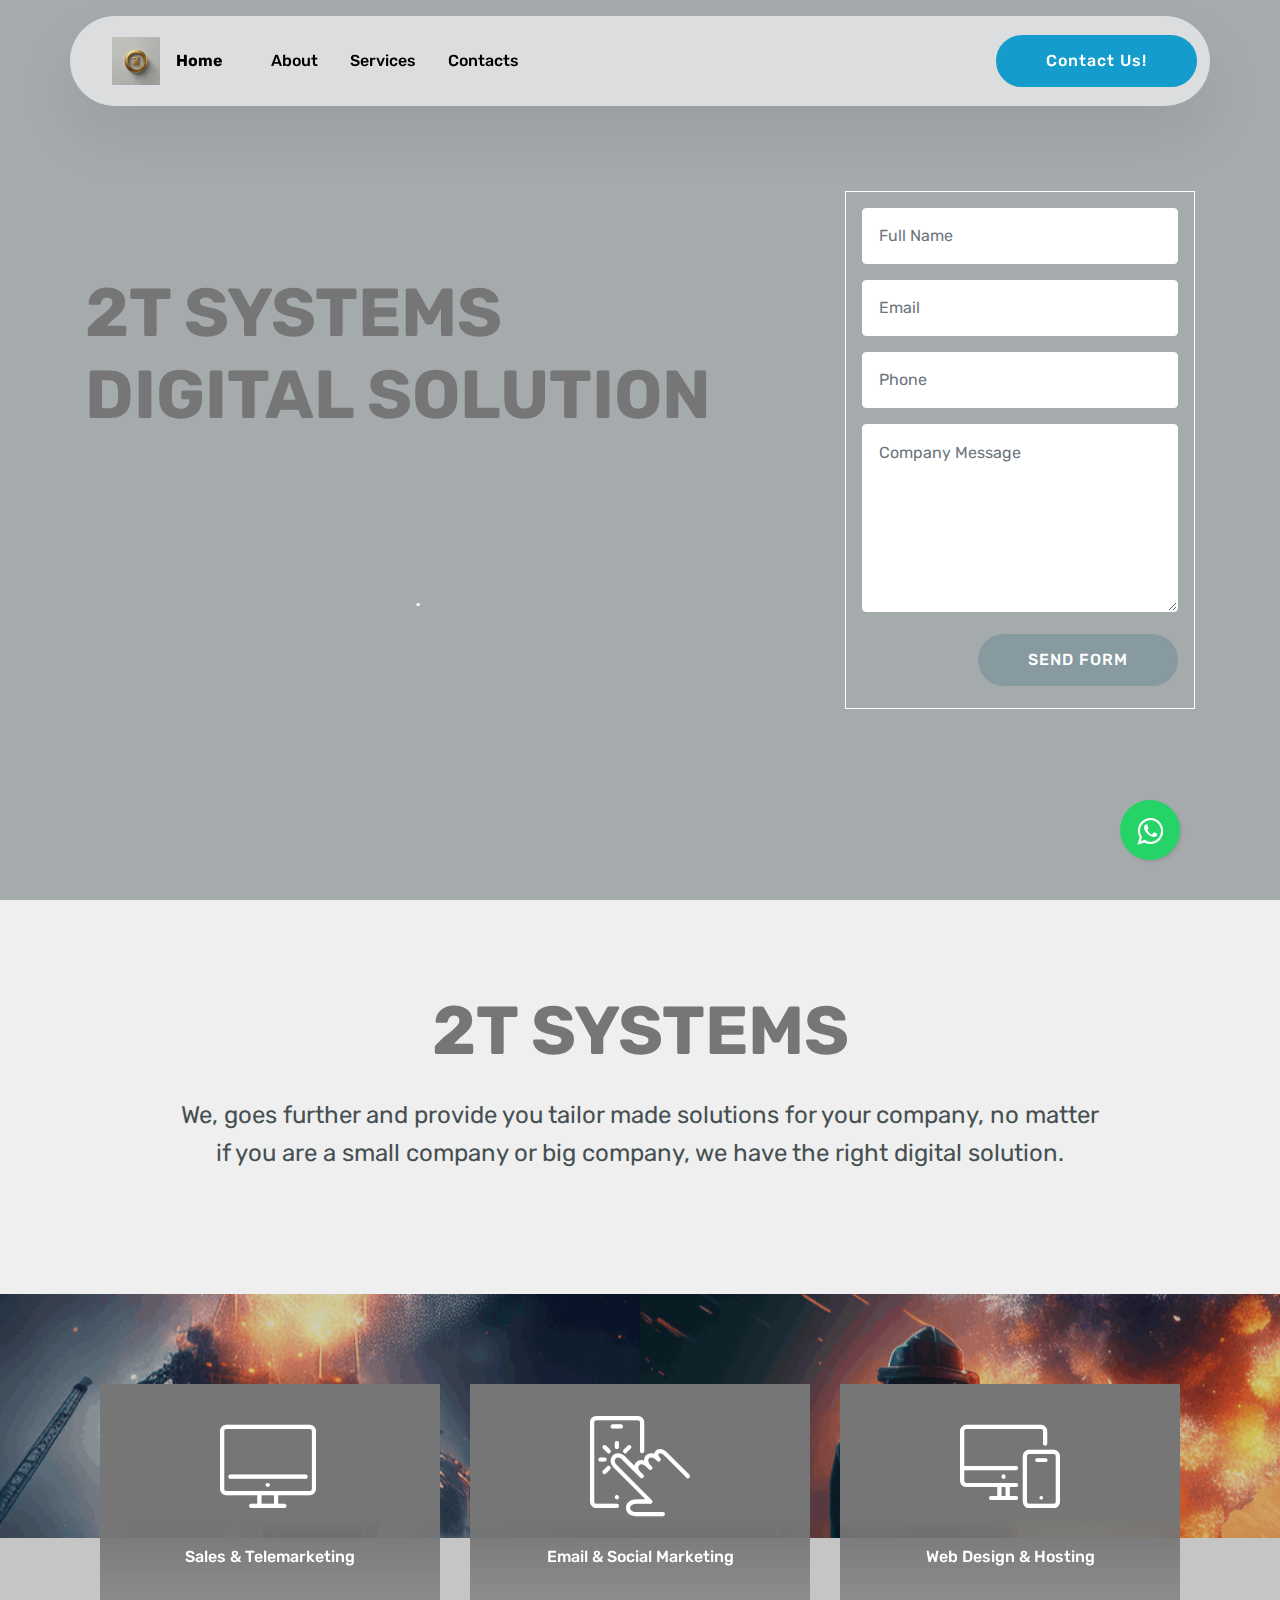
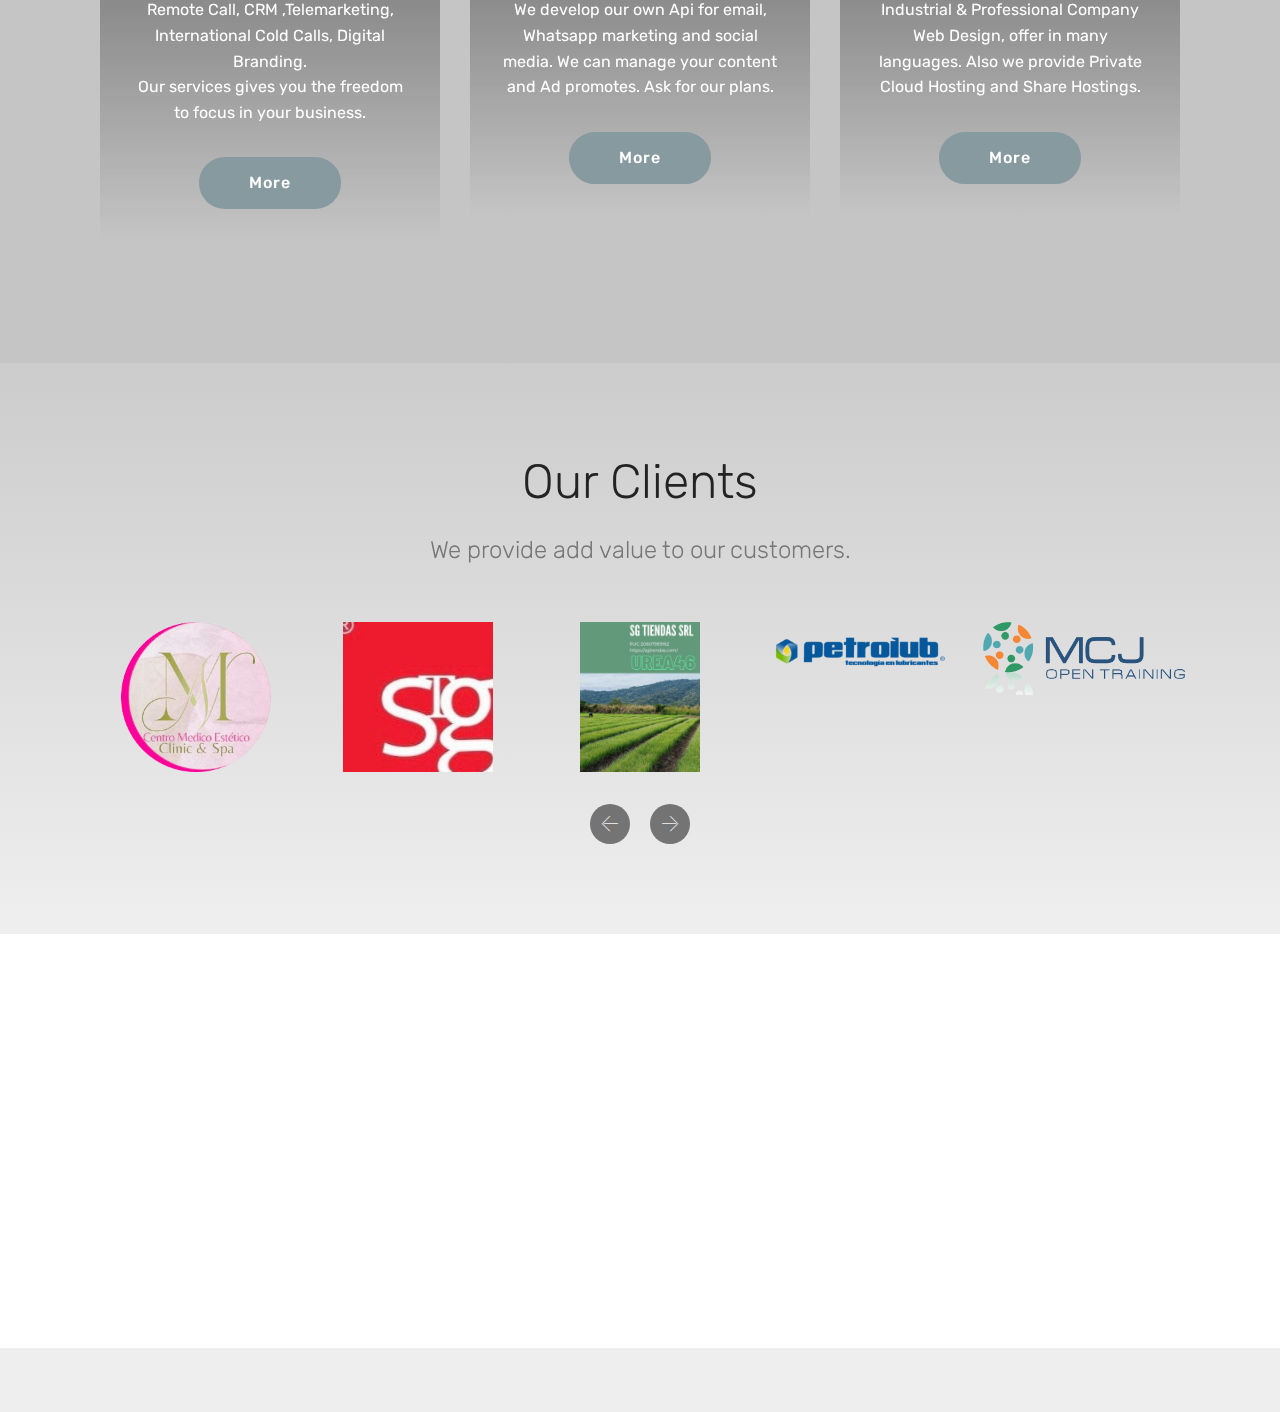
<file: index.html>
<!DOCTYPE html>
<html  >
<head>
  <!-- Site made with Mobirise Website Builder v5.9.18, https://mobirise.com -->
  <meta charset="UTF-8">
  <meta http-equiv="X-UA-Compatible" content="IE=edge">
  <meta name="generator" content="Mobirise v5.9.18, mobirise.com">
  <meta name="viewport" content="width=device-width, initial-scale=1, minimum-scale=1">
  <link rel="shortcut icon" href="assets/images/image-2024-07-16-at-3.12.46-pm-96x96.png" type="image/x-icon">
  <meta name="description" content="">
  
  
  <title>Home</title>
  <link rel="stylesheet" href="assets/web/assets/mobirise-icons2/mobirise2.css">
  <link rel="stylesheet" href="assets/web/assets/mobirise-icons/mobirise-icons.css">
  <link rel="stylesheet" href="assets/bootstrap/css/bootstrap.min.css">
  <link rel="stylesheet" href="assets/bootstrap/css/bootstrap-grid.min.css">
  <link rel="stylesheet" href="assets/bootstrap/css/bootstrap-reboot.min.css">
  <link rel="stylesheet" href="assets/tether/tether.min.css">
  <link rel="stylesheet" href="assets/dropdown/css/style.css">
  <link rel="stylesheet" href="assets/socicon/css/styles.css">
  <link rel="stylesheet" href="assets/theme/css/style.css">
  <link rel="preload" href="https://fonts.googleapis.com/css?family=Rubik:300,400,500,600,700,800,900,300i,400i,500i,600i,700i,800i,900i&display=swap" as="style" onload="this.onload=null;this.rel='stylesheet'">
  <noscript><link rel="stylesheet" href="https://fonts.googleapis.com/css?family=Rubik:300,400,500,600,700,800,900,300i,400i,500i,600i,700i,800i,900i&display=swap"></noscript>
  <link rel="preload" as="style" href="assets/mobirise/css/mbr-additional.css?v=h3mw2l"><link rel="stylesheet" href="assets/mobirise/css/mbr-additional.css?v=h3mw2l" type="text/css">

  
  
  
</head>
<body>
  
  <section class="menu menu1 cid-uiJXBmNiQV" once="menu" id="menu01-z">
	

	<nav class="navbar navbar-dropdown navbar-fixed-top navbar-expand-lg">
		<div class="container">
			<div class="navbar-brand">
				<span class="navbar-logo">
					<a href="index.html">
						<img src="assets/images/image-2024-07-16-at-3.12.46-pm-96x96.png" alt="" style="height: 3rem;">
					</a>
				</span>
				<span class="navbar-caption-wrap"><a class="navbar-caption text-black text-primary display-4" href="index.html">Home</a></span>
			</div>
			<button class="navbar-toggler" type="button" data-toggle="collapse" data-bs-toggle="collapse" data-target="#navbarSupportedContent" data-bs-target="#navbarSupportedContent" aria-controls="navbarNavAltMarkup" aria-expanded="false" aria-label="Toggle navigation">
				<div class="hamburger">
					<span></span>
					<span></span>
					<span></span>
					<span></span>
				</div>
			</button>
			<div class="collapse navbar-collapse" id="navbarSupportedContent">
				<ul class="navbar-nav nav-dropdown" data-app-modern-menu="true"><li class="nav-item">
						<a class="nav-link link text-black text-primary display-4" href="page2.html">About</a>
					</li>
					<li class="nav-item">
						<a class="nav-link link text-black text-primary display-4" href="page1.html" aria-expanded="false">Services</a>
					</li>
					<li class="nav-item">
						<a class="nav-link link text-black text-primary display-4" href="page9.html">Contacts</a>
					</li></ul>
				
				<div class="navbar-buttons mbr-section-btn"><a class="btn btn-primary display-4" href="tel:+584129272908"> Contact Us!</a></div>
			</div>
		</div>
	</nav>
</section>

<section class="header15 cid-tsh5hjwvUt mbr-fullscreen" data-bg-video="https://youtu.be/JQN3FV2l4Oc" id="header15-o">

    

    <div class="mbr-overlay" style="opacity: 0.5; background-color: rgb(91, 104, 107);"></div>

    <div class="container align-right">
        <div class="row">
            <div class="mbr-white col-lg-8 col-md-7 content-container">
                <h1 class="mbr-section-title mbr-bold pb-3 mbr-fonts-style display-1"><br>2T SYSTEMS<br>DIGITAL SOLUTION<br><br></h1>
                <p class="mbr-text pb-3 mbr-fonts-style display-5"><br>.
                </p>
            </div>
            <div class="col-lg-4 col-md-5">
                <div class="form-container">
                    <div class="media-container-column" data-form-type="formoid">
                        <!---Formbuilder Form--->
                        <form action="https://mobirise.eu/" method="POST" class="mbr-form form-with-styler" data-form-title="Mobirise Form"><input type="hidden" name="email" data-form-email="true" value="Urkl/OF4QPT9SdotfPOieX2YOvJDImmkvXtt7e0fkuKLssa5YRwmwQjOqhSo9Q7DAl/5RJ965pfgE5o3XfddnJHBCNGcYVTSYIkS06HO8dd/AYxUAc9yPOoR37F683Hk">
                            <div class="row">
                                <div hidden="hidden" data-form-alert="" class="alert alert-success col-12">Thanks , We are in contact with you soon!
Gracias, pronto nos contactaremos con ud.!</div>
                                <div hidden="hidden" data-form-alert-danger="" class="alert alert-danger col-12">
                                </div>
                            </div>
                            <div class="dragArea row">
                                <div class="col-md-12 form-group " data-for="name">
                                    <input type="text" name="name" placeholder="Full Name " data-form-field="Name" required="required" class="form-control px-3 display-7" id="name-header15-o">
                                </div>
                                <div class="col-md-12 form-group " data-for="email">
                                    <input type="email" name="email" placeholder="Email" data-form-field="Email" required="required" class="form-control px-3 display-7" id="email-header15-o">
                                </div>
                                <div data-for="phone" class="col-md-12 form-group ">
                                    <input type="tel" name="phone" placeholder="Phone " data-form-field="Phone" class="form-control px-3 display-7" id="phone-header15-o">
                                </div>
                                <div data-for="message" class="col-md-12 form-group ">
                                    <textarea name="message" placeholder="Company Message " data-form-field="Message" class="form-control px-3 display-7" id="message-header15-o"></textarea>
                                </div>
                                <div class="col-md-12 input-group-btn"><button type="submit" class="btn btn-form btn-warning display-4">SEND FORM</button></div>
                            </div>
                        </form><!---Formbuilder Form--->
                    </div>
                </div>
            </div>
        </div>
    </div>
    
</section>

<section class="header1 cid-uiJB9B8n8O" id="header16-v">

    

    

    <div class="container">
        <div class="row justify-content-md-center">
            <div class="col-md-10 align-center">
                <h1 class="mbr-section-title mbr-bold pb-3 mbr-fonts-style display-1">2T SYSTEMS</h1>
                
                <p class="mbr-text pb-3 mbr-fonts-style display-5">We, goes further and provide you tailor made solutions for your company, no  matter if you are a small company or big company, we have the right digital solution.
                </p>
                
            </div>
        </div>
    </div>

</section>

<section class="features8 cid-tsh7UU8VJB mbr-parallax-background" id="features8-q">

    

    <div class="mbr-overlay" style="opacity: 0.2; background-color: rgb(35, 35, 35);">
    </div>

    <div class="container">
        <div class="media-container-row">

            <div class="card col-12 col-md-6 col-lg-4">
                <div class="card-img">
                    <span class="mbri-desktop mbr-iconfont"></span>
                </div>
                <div class="card-box align-center">
                    <h4 class="card-title mbr-fonts-style display-7">Sales &amp; Telemarketing</h4>
                    <p class="mbr-text mbr-fonts-style display-7">Remote Call, CRM ,Telemarketing, International Cold Calls, Digital Branding.<br>Our services gives you the freedom to focus in your business.
                    </p>
                    <div class="mbr-section-btn text-center"><a href="page1.html" class="btn btn-warning display-4">
                            More
                        </a></div>
                </div>
            </div>

            <div class="card col-12 col-md-6 col-lg-4">
                <div class="card-img">
                    <span class="mbri-touch mbr-iconfont"></span>
                </div>
                <div class="card-box align-center">
                    <h4 class="card-title mbr-fonts-style display-7">Email &amp; Social Marketing</h4>
                    <p class="mbr-text mbr-fonts-style display-7">We develop our own Api for email, Whatsapp marketing and social media. We can manage your content and Ad promotes. Ask for our plans.
                    </p>
                    <div class="mbr-section-btn text-center"><a href="page1.html" class="btn btn-warning display-4">
                            More
                        </a></div>
                </div>
            </div>

            <div class="card col-12 col-md-6 col-lg-4">
                <div class="card-img">
                    <span class="mbri-responsive mbr-iconfont"></span>
                </div>
                <div class="card-box align-center">
                    <h4 class="card-title mbr-fonts-style display-7">
                        Web Design &amp; Hosting</h4>
                    <p class="mbr-text mbr-fonts-style display-7">Industrial &amp; Professional Company Web Design, offer in many languages. Also we provide Private Cloud Hosting and Share Hostings.
                    </p>
                    <div class="mbr-section-btn text-center"><a href="page1.html" class="btn btn-warning display-4">
                            More
                        </a></div>
                </div>
            </div>

            
        </div>
    </div>
</section>

<section class="clients cid-tshjmZjvU6" data-interval="false" id="clients-r">
      

    
        <div class="container mb-5">
            <div class="media-container-row">
                <div class="col-12 align-center">
                    <h2 class="mbr-section-title pb-3 mbr-fonts-style display-2">
                        Our Clients
                    </h2>
                    <h3 class="mbr-section-subtitle mbr-light mbr-fonts-style display-5">We provide add value to our customers.</h3>
                </div>
            </div>
        </div>

    <div class="container">
        <div class="carousel slide" role="listbox" data-pause="true" data-keyboard="false" data-ride="carousel" data-interval="5000">
            <div class="carousel-inner" data-visible="5">
                
                
                
                
                
            <div class="carousel-item ">
                    <div class="media-container-row">
                        <div class="col-md-12">
                            <div class="wrap-img ">
                                <img src="assets/images/nmlogofinal-225x224.png" class="img-responsive clients-img" alt="">
                            </div>
                        </div>
                    </div>
                </div><div class="carousel-item ">
                    <div class="media-container-row">
                        <div class="col-md-12">
                            <div class="wrap-img ">
                                <img src="assets/images/logosgt-235x234.jpeg" class="img-responsive clients-img" alt="">
                            </div>
                        </div>
                    </div>
                </div><div class="carousel-item ">
                    <div class="media-container-row">
                        <div class="col-md-12">
                            <div class="wrap-img ">
                                <img src="assets/images/1673047181216-1080x1350.jpg" class="img-responsive clients-img" alt="">
                            </div>
                        </div>
                    </div>
                </div><div class="carousel-item ">
                    <div class="media-container-row">
                        <div class="col-md-12">
                            <div class="wrap-img ">
                                <img src="assets/images/logo-petrolub-png-300x89.png" class="img-responsive clients-img" alt="">
                            </div>
                        </div>
                    </div>
                </div><div class="carousel-item ">
                    <div class="media-container-row">
                        <div class="col-md-12">
                            <div class="wrap-img ">
                                <img src="assets/images/logomcj-710x351.png" class="img-responsive clients-img" alt="">
                            </div>
                        </div>
                    </div>
                </div></div>
            <div class="carousel-controls">
                <a data-app-prevent-settings="" class="carousel-control carousel-control-prev" role="button" data-slide="prev">
                    <span aria-hidden="true" class="mbri-left mbr-iconfont"></span>
                    <span class="sr-only">Previous</span>
                </a>
                <a data-app-prevent-settings="" class="carousel-control carousel-control-next" role="button" data-slide="next">
                    <span aria-hidden="true" class="mbri-right mbr-iconfont"></span>
                    <span class="sr-only">Next</span>
                </a>
            </div>
        </div>
    </div>
</section>

<section class="footer4 cid-s2LY3uJWIG mbr-reveal" id="footer4-i">

    

    

    <div class="container">
        <div class="media-container-row content mbr-white">
            <div class="col-md-3 col-sm-4">
                <div class="mb-3 img-logo">
                    
                        <a href="index.html"><img src="assets/images/whatsapp-image-2024-07-16-at-3.20.58-pm-192x192.jpg" alt=""></a>
                    
                </div>
                <p class="mb-3 mbr-fonts-style foot-title display-7">
                    2T SYSTEMS</p>
                <p class="mbr-text mbr-fonts-style mbr-links-column display-7">Digital Solutions</p>
            </div>
            <div class="col-md-4 col-sm-8">
                <p class="mb-4 foot-title mbr-fonts-style display-7">
                    RECENT NEWS
                </p>
                <p class="mbr-text mbr-fonts-style foot-text display-7">2T SYSYEMS,&nbsp;helps providing you with a modern website. <br>We focus in developing your Internet Brand and Digital Solution for your Company.<br><br></p>
            </div>
            <div class="col-md-4 offset-md-1 col-sm-12">
                <p class="mb-4 foot-title mbr-fonts-style display-7">
                    SUBSCRIBE
                </p>
                <p class="mbr-text mbr-fonts-style form-text display-7">
                    Get monthly updates and free letter resources.
                </p>
                <div class="media-container-column" data-form-type="formoid">
                    <!---Formbuilder Form--->
                    <form action="https://mobirise.eu/" method="POST" class="mbr-form form-with-styler" data-form-title="Mobirise Form"><input type="hidden" name="email" data-form-email="true" value="7FLB4/Q3xhU/PYXbABm4gKMFPg5/EOLcYOBWF6SjHgvgee2l9RyeaoLiJZfgYU6eTof7x2QWiTnZ1RIoy8cTreJXN2jml6P6Uzi+yaC6r/08p6YFmhW2xxXblPl8i9B+">
                        <div class="row form-inline justify-content-center">
                            <div hidden="hidden" data-form-alert="" class="alert alert-success col-12">Thanks for filling out the form!</div>
                            <div hidden="hidden" data-form-alert-danger="" class="alert alert-danger col-12">
                                                    </div>
                        </div>
                        <div class="dragArea row form-inline justify-content-center">
                            <div class="col-auto  form-group " data-for="email">
                                <input type="email" name="email" placeholder="Email" data-form-field="Email" required="required" class="form-control input-sm input-inverse my-2 display-7" id="email-footer4-i">
                            </div>
                            <div class="col-auto input-group-btn m-2"><button type="submit" class="btn btn-primary m-0 display-4" href="mailto:twotlogistics@gmail.com">Subscribe</button></div>
                        </div>
                    </form><!---Formbuilder Form--->
                </div>
                <p class="mb-4 mbr-fonts-style foot-title display-7">
                    CONNECT WITH US
                </p>
                <div class="social-list pl-0 mb-0">
                        <div class="soc-item">
                            <a href="mailto:twotlogistics@gmail.com">
                                <span class="mbr-iconfont mbr-iconfont-social socicon-twitter socicon" style="color: rgb(178, 204, 210); fill: rgb(178, 204, 210);"></span>
                            </a>
                        </div>
                        <div class="soc-item">
                            <a href="https://wa.me/584129272908">
                                <span class="mbr-iconfont mbr-iconfont-social socicon-whatsapp socicon" style="color: rgb(135, 154, 159); fill: rgb(135, 154, 159);"></span>
                            </a>
                        </div>
                        <div class="soc-item">
                            <a href="tel:+584129272908">
                                <span class="mbr-iconfont mbr-iconfont-social mobi-mbri-phone mobi-mbri" style="color: rgb(135, 154, 159); fill: rgb(135, 154, 159);"></span>
                            </a>
                        </div>
                        <div class="soc-item">
                            <a href="mailto:twotlogistics@gmail.com">
                                <span class="mbr-iconfont mbr-iconfont-social socicon-instagram socicon" style="color: rgb(135, 154, 159); fill: rgb(135, 154, 159);"></span>
                            </a>
                        </div>
                        <div class="soc-item">
                            <a href="https://wa.me/584129272908">
                                <span class="mbr-iconfont mbr-iconfont-social mobi-mbri-briefcase mobi-mbri" style="color: rgb(135, 154, 159); fill: rgb(135, 154, 159);"></span>
                            </a>
                        </div>
                        <div class="soc-item">
                            <a href="mailto:twotlogistics@gmail.com">
                                <span class="mbr-iconfont mbr-iconfont-social mobi-mbri-cursor-click mobi-mbri" style="color: rgb(135, 154, 159); fill: rgb(135, 154, 159);"></span>
                            </a>
                        </div>
                </div>
            </div>
        </div>
        <div class="footer-lower">
            <div class="media-container-row">
                <div class="col-sm-12">
                    <hr>
                </div>
            </div>
            <div class="media-container-row mbr-white">
                <div class="col-sm-12 copyright">
                    <p class="mbr-text mbr-fonts-style display-7">
                        © Copyright 2023 2T SYSTEMS - All Rights Reserved
                    </p>
                </div>
            </div>
        </div>
    </div>
</section>

<section class="_customHTML cid-6oZnrXZO4g" id="design-block-6oZnrXZO4g">
 
  
     
  <div class="whatapp">
		<link rel="stylesheet" href="https://maxcdn.bootstrapcdn.com/font-awesome/4.5.0/css/font-awesome.min.css">
<a class="float" target="_blank" href="https://api.whatsapp.com/send?phone=+584129272908&text=Hello ! I would like more information about your product.">
<i class="fa fa-whatsapp my-float"></i>
</a>
	</div>
  



 <div style="padding:1rem; background-color:#c1c1c1;" class="hidden">
   <div class="align-center">
       <h10>
          <br>
           <br><br><br><br><br>Whatsapp Button<br><br>Click the "gear" icon to change the layout of the Whatsapp Button. This text will be removed on preview/publish.<br><br>

<svg id="svg" version="1.1" xmlns="http://www.w3.org/2000/svg" xmlns:xlink="http://www.w3.org/1999/xlink" width="150" viewBox="0, 0, 400,383.33333333333337">
<g id="svgg">
<path id="path0" d="M37.210 6.152 C 35.603 6.521,34.673 7.586,34.092 9.720 C 33.330 12.516,33.825 95.736,34.612 97.241 C 35.870 99.644,28.382 99.467,134.420 99.600 C 199.138 99.681,231.925 99.852,232.882 100.115 C 235.440 100.816,235.350 101.661,230.295 124.449 C 224.368 151.170,212.070 208.952,209.422 222.521 C 207.800 230.833,207.905 232.790,209.971 232.790 C 211.891 232.790,209.325 235.910,254.122 179.099 C 277.812 149.054,289.953 133.596,295.689 126.174 C 297.890 123.327,306.521 112.368,314.870 101.822 C 367.957 34.759,386.363 11.054,386.765 9.224 C 387.073 7.820,386.446 6.596,385.169 6.111 C 383.972 5.656,39.193 5.697,37.210 6.152 M382.917 8.569 C 384.519 9.741,380.855 14.580,323.489 87.057 C 313.389 99.818,299.260 117.766,292.092 126.942 C 279.051 143.636,265.977 160.258,245.456 186.236 C 239.439 193.853,229.856 206.001,224.162 213.231 C 210.292 230.840,210.188 230.897,212.490 219.587 C 217.028 197.295,227.371 148.754,232.598 125.216 C 237.896 101.359,238.065 99.524,235.099 97.991 C 234.120 97.484,228.193 97.405,188.034 97.358 C 75.294 97.227,37.576 96.911,36.978 96.092 C 36.161 94.974,36.161 10.490,36.978 9.373 C 37.513 8.642,38.883 8.626,116.843 8.435 C 301.952 7.984,382.171 8.024,382.917 8.569 M81.622 108.821 C 107.636 108.875,150.091 108.875,175.966 108.821 C 201.840 108.766,180.556 108.722,128.667 108.722 C 76.779 108.722,55.608 108.766,81.622 108.821 M177.885 157.718 C 177.182 158.404,174.020 162.244,170.860 166.251 C 167.700 170.259,164.939 173.732,164.724 173.970 C 164.509 174.207,161.918 177.468,158.965 181.217 C 156.012 184.965,150.834 191.512,147.459 195.767 C 144.084 200.021,139.856 205.359,138.063 207.629 C 129.342 218.668,112.627 239.779,108.533 244.926 C 107.162 246.650,103.624 251.125,100.671 254.870 C 97.718 258.615,93.156 264.369,90.533 267.657 C 87.910 270.944,79.126 282.263,71.012 292.809 C 62.899 303.356,50.820 318.802,44.170 327.133 C 28.112 347.253,23.297 353.336,21.093 356.284 C 20.566 356.990,18.921 359.133,17.439 361.046 C 6.762 374.827,3.520 379.694,4.240 380.859 C 4.652 381.526,352.012 381.883,353.760 381.218 L 354.749 380.843 354.547 336.442 C 354.330 288.424,354.421 291.066,352.956 290.282 C 351.831 289.680,309.260 289.563,226.846 289.934 C 183.386 290.130,157.086 289.826,155.238 289.106 C 153.350 288.370,153.375 288.079,156.655 272.483 C 157.410 268.897,158.183 265.187,158.374 264.238 C 159.208 260.094,161.885 247.419,162.221 246.021 C 162.651 244.231,164.430 235.954,166.258 227.229 C 166.966 223.854,167.895 219.453,168.324 217.450 C 168.753 215.446,169.619 211.390,170.249 208.437 C 170.879 205.484,171.843 200.997,172.391 198.466 C 172.938 195.935,173.542 193.087,173.734 192.138 C 173.925 191.189,174.694 187.478,175.444 183.893 C 181.253 156.107,181.424 154.270,177.885 157.718 M334.899 284.838 C 335.479 284.926,336.429 284.926,337.009 284.838 C 337.589 284.751,337.114 284.679,335.954 284.679 C 334.794 284.679,334.319 284.751,334.899 284.838 " stroke="none" fill="#b3b3b3" fill-rule="evenodd">
</path>
<path id="path1" d="M116.843 8.435 C 38.883 8.626,37.513 8.642,36.978 9.373 C 36.161 10.490,36.161 94.974,36.978 96.092 C 37.576 96.911,75.294 97.227,188.034 97.358 C 228.193 97.405,234.120 97.484,235.099 97.991 C 238.065 99.524,237.896 101.359,232.598 125.216 C 227.371 148.754,217.028 197.295,212.490 219.587 C 210.188 230.897,210.292 230.840,224.162 213.231 C 229.856 206.001,239.439 193.853,245.456 186.236 C 265.977 160.258,279.051 143.636,292.092 126.942 C 299.260 117.766,313.389 99.818,323.489 87.057 C 380.855 14.580,384.519 9.741,382.917 8.569 C 382.171 8.024,301.952 7.984,116.843 8.435 " stroke="none" fill="#4c4c4c" fill-rule="evenodd">
</path>
<path id="path2" d="M24.582 1.208 C 24.285 2.061,24.165 16.987,24.175 52.119 C 24.189 104.381,24.198 104.667,25.856 107.198 C 27.312 109.419,21.600 109.300,126.819 109.300 C 187.817 109.300,223.202 109.435,223.202 109.666 C 223.202 109.868,221.385 118.791,219.165 129.496 C 216.944 140.200,215.208 149.171,215.308 149.431 C 215.408 149.690,215.358 149.957,215.197 150.023 C 214.865 150.160,213.651 155.819,204.600 199.407 C 201.952 212.158,199.872 222.815,199.977 223.088 C 200.082 223.362,199.980 223.586,199.752 223.586 C 199.516 223.586,199.414 223.996,199.516 224.531 C 199.615 225.051,199.582 225.526,199.442 225.586 C 199.151 225.710,198.557 228.337,196.119 240.268 C 195.171 244.909,194.060 250.029,193.650 251.646 C 191.455 260.308,193.965 264.453,200.009 262.145 C 201.966 261.398,201.889 261.486,213.429 246.788 C 220.801 237.399,226.824 229.751,236.050 218.064 C 240.748 212.113,252.094 197.659,269.799 175.072 C 275.255 168.111,284.303 156.570,289.907 149.425 C 295.511 142.279,303.979 131.474,308.725 125.414 C 321.361 109.277,325.827 103.583,336.629 89.833 C 342.331 82.576,346.237 77.280,346.078 77.022 C 345.919 76.764,345.976 76.688,346.216 76.836 C 346.447 76.979,347.760 75.626,349.227 73.732 C 350.658 71.885,353.101 68.781,354.656 66.833 C 356.329 64.739,357.370 63.109,357.206 62.843 C 357.041 62.576,357.094 62.496,357.336 62.646 C 357.872 62.977,368.666 49.199,368.315 48.632 C 368.164 48.388,368.223 48.310,368.450 48.451 C 368.674 48.589,373.706 42.505,379.897 34.608 C 385.973 26.858,392.261 18.965,393.871 17.066 C 395.480 15.168,397.517 12.693,398.398 11.567 L 400.000 9.519 400.000 4.759 L 400.000 0.000 212.502 0.000 L 25.003 0.000 24.582 1.208 M385.169 6.111 C 386.446 6.596,387.073 7.820,386.765 9.224 C 386.363 11.054,367.957 34.759,314.870 101.822 C 306.521 112.368,297.890 123.327,295.689 126.174 C 289.953 133.596,277.812 149.054,254.122 179.099 C 209.325 235.910,211.891 232.790,209.971 232.790 C 207.905 232.790,207.800 230.833,209.422 222.521 C 212.070 208.952,224.368 151.170,230.295 124.449 C 235.350 101.661,235.440 100.816,232.882 100.115 C 231.925 99.852,199.138 99.681,134.420 99.600 C 28.382 99.467,35.870 99.644,34.612 97.241 C 33.825 95.736,33.330 12.516,34.092 9.720 C 34.673 7.586,35.603 6.521,37.210 6.152 C 39.193 5.697,383.972 5.656,385.169 6.111 M175.966 108.821 C 150.091 108.875,107.636 108.875,81.622 108.821 C 55.608 108.766,76.779 108.722,128.667 108.722 C 180.556 108.722,201.840 108.766,175.966 108.821 M180.735 144.991 C 179.413 145.394,178.766 146.116,171.634 155.164 C 166.035 162.266,160.321 169.481,152.304 179.573 C 148.329 184.577,145.792 188.088,145.958 188.357 C 146.118 188.615,146.070 188.703,145.844 188.563 C 145.295 188.224,144.060 189.684,144.413 190.256 C 144.585 190.533,144.541 190.624,144.307 190.478 C 143.770 190.147,136.792 198.920,137.142 199.485 C 137.301 199.742,137.247 199.823,137.013 199.678 C 136.474 199.345,127.972 210.042,128.323 210.610 C 128.476 210.857,128.426 210.944,128.208 210.810 C 127.996 210.679,125.945 212.939,123.650 215.832 C 121.355 218.726,116.830 224.412,113.595 228.469 C 110.061 232.902,107.824 236.025,107.991 236.295 C 108.151 236.554,108.103 236.641,107.877 236.502 C 107.327 236.162,106.092 237.623,106.445 238.194 C 106.613 238.465,106.574 238.562,106.354 238.426 C 106.145 238.297,104.765 239.694,103.288 241.531 C 96.608 249.837,76.645 275.196,70.771 282.838 C 67.204 287.478,62.325 293.824,59.929 296.939 C 57.436 300.180,55.688 302.790,55.842 303.039 C 55.996 303.289,55.941 303.369,55.712 303.227 C 55.170 302.893,54.322 303.975,54.676 304.549 C 54.843 304.818,54.798 304.908,54.569 304.766 C 54.020 304.427,52.785 305.888,53.138 306.459 C 53.307 306.733,53.266 306.827,53.039 306.686 C 52.524 306.368,45.925 314.778,46.261 315.323 C 46.416 315.573,46.348 315.638,46.095 315.482 C 45.595 315.173,22.023 344.549,22.104 345.380 C 22.133 345.675,22.027 345.837,21.868 345.738 C 21.392 345.444,20.226 346.987,20.539 347.494 C 20.712 347.773,20.668 347.862,20.431 347.716 C 20.071 347.493,14.984 353.821,7.143 364.244 C 5.466 366.473,4.298 368.371,4.451 368.618 C 4.610 368.875,4.551 368.949,4.308 368.799 C 4.071 368.653,3.080 369.715,1.982 371.294 L 0.069 374.044 0.025 378.776 L -0.020 383.509 180.335 383.509 L 360.690 383.509 360.580 337.776 C 360.460 288.005,360.498 288.865,358.312 286.446 C 355.732 283.591,359.250 283.754,301.092 283.791 C 272.531 283.809,249.028 283.908,248.862 284.010 C 247.895 284.608,161.482 283.949,160.872 283.340 C 160.729 283.196,161.071 280.888,161.632 278.211 C 162.193 275.534,162.558 273.098,162.443 272.798 C 162.327 272.497,162.365 272.333,162.526 272.433 C 162.687 272.532,163.297 270.255,163.881 267.371 C 164.465 264.488,167.099 252.044,169.734 239.719 C 172.369 227.393,174.442 217.093,174.340 216.829 C 174.239 216.565,174.296 216.294,174.468 216.228 C 174.932 216.048,176.895 206.412,176.573 205.891 C 176.400 205.611,176.462 205.545,176.738 205.716 C 177.004 205.880,177.181 205.740,177.181 205.367 C 177.181 205.025,178.123 200.312,179.274 194.894 C 183.691 174.105,185.667 164.276,185.737 162.744 C 185.777 161.869,185.963 161.247,186.149 161.360 C 186.336 161.474,186.409 161.024,186.312 160.361 C 186.214 159.699,186.256 159.156,186.405 159.156 C 186.650 159.156,187.185 156.010,187.710 151.486 C 188.291 146.478,185.225 143.623,180.735 144.991 M180.249 158.438 C 180.249 160.249,178.966 167.046,175.444 183.893 C 174.694 187.478,173.925 191.189,173.734 192.138 C 173.542 193.087,172.938 195.935,172.391 198.466 C 171.843 200.997,170.879 205.484,170.249 208.437 C 169.619 211.390,168.753 215.446,168.324 217.450 C 167.895 219.453,166.966 223.854,166.258 227.229 C 164.430 235.954,162.651 244.231,162.221 246.021 C 161.885 247.419,159.208 260.094,158.374 264.238 C 158.183 265.187,157.410 268.897,156.655 272.483 C 153.375 288.079,153.350 288.370,155.238 289.106 C 157.086 289.826,183.386 290.130,226.846 289.934 C 309.260 289.563,351.831 289.680,352.956 290.282 C 354.421 291.066,354.330 288.424,354.547 336.442 L 354.749 380.843 353.760 381.218 C 352.012 381.883,4.652 381.526,4.240 380.859 C 3.520 379.694,6.762 374.827,17.439 361.046 C 18.921 359.133,20.566 356.990,21.093 356.284 C 23.297 353.336,28.112 347.253,44.170 327.133 C 50.820 318.802,62.899 303.356,71.012 292.809 C 79.126 282.263,87.910 270.944,90.533 267.657 C 93.156 264.369,97.718 258.615,100.671 254.870 C 103.624 251.125,107.162 246.650,108.533 244.926 C 112.627 239.779,129.342 218.668,138.063 207.629 C 139.856 205.359,144.084 200.021,147.459 195.767 C 150.834 191.512,156.012 184.965,158.965 181.217 C 161.918 177.468,164.509 174.207,164.724 173.970 C 164.939 173.732,167.700 170.259,170.860 166.251 C 179.198 155.678,180.249 154.803,180.249 158.438 M337.009 284.838 C 336.429 284.926,335.479 284.926,334.899 284.838 C 334.319 284.751,334.794 284.679,335.954 284.679 C 337.114 284.679,337.589 284.751,337.009 284.838" stroke="none" fill="#fafafa" fill-rule="evenodd">
</path>
    </g>
           </svg>
           <br><br><br>
       </h10>				
    </div>
  </div>  
</section><section class="display-7" style="padding: 0;align-items: center;justify-content: center;flex-wrap: wrap;    align-content: center;display: flex;position: relative;height: 4rem;"><a href="https://mobiri.se/1641846" style="display:none;flex: 1 1;height: 4rem;position: absolute;width: 100%;z-index: 1;"><img alt="" style="height: 4rem;" src="[data-uri]"></a><p style="margin: 0;text-align: center;" class="display-7">&#8204;</p><a style="z-index:1" href="https://mobirise.com/builder/ai-website-maker.html"></a></section><script src="assets/popper/popper.min.js"></script>  <script src="assets/web/assets/jquery/jquery.min.js"></script>  <script src="assets/bootstrap/js/bootstrap.min.js"></script>  <script src="assets/tether/tether.min.js"></script>  <script src="assets/smoothscroll/smooth-scroll.js"></script>  <script src="assets/dropdown/js/nav-dropdown.js"></script>  <script src="assets/dropdown/js/navbar-dropdown.js"></script>  <script src="assets/touchswipe/jquery.touch-swipe.min.js"></script>  <script src="assets/ytplayer/jquery.mb.ytplayer.min.js"></script>  <script src="assets/vimeoplayer/jquery.mb.vimeo_player.js"></script>  <script src="assets/parallax/jarallax.min.js"></script>  <script src="assets/bootstrapcarouselswipe/bootstrap-carousel-swipe.js"></script>  <script src="assets/mbr-clients-slider/mbr-clients-slider.js"></script>  <script src="assets/theme/js/script.js"></script>  <script src="assets/formoid/formoid.min.js"></script>  
  
  
</body>
</html>
</file>
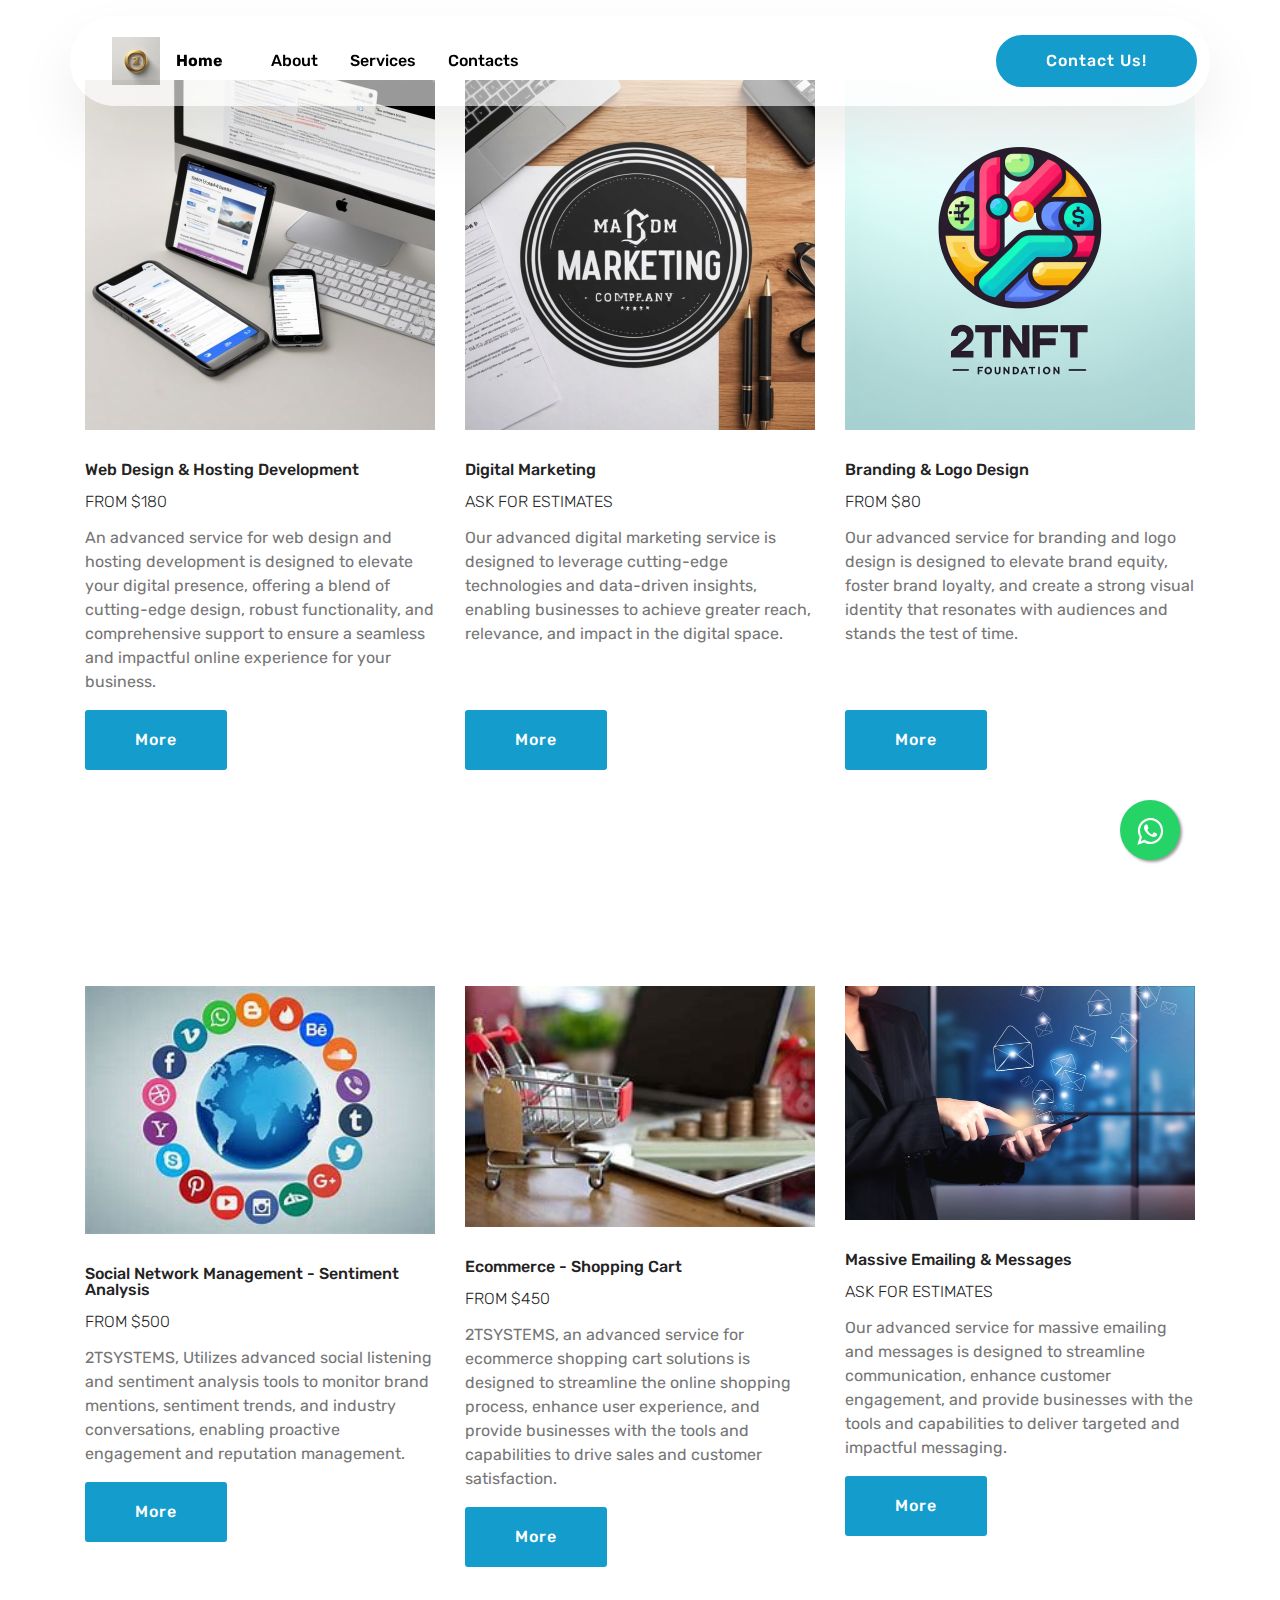
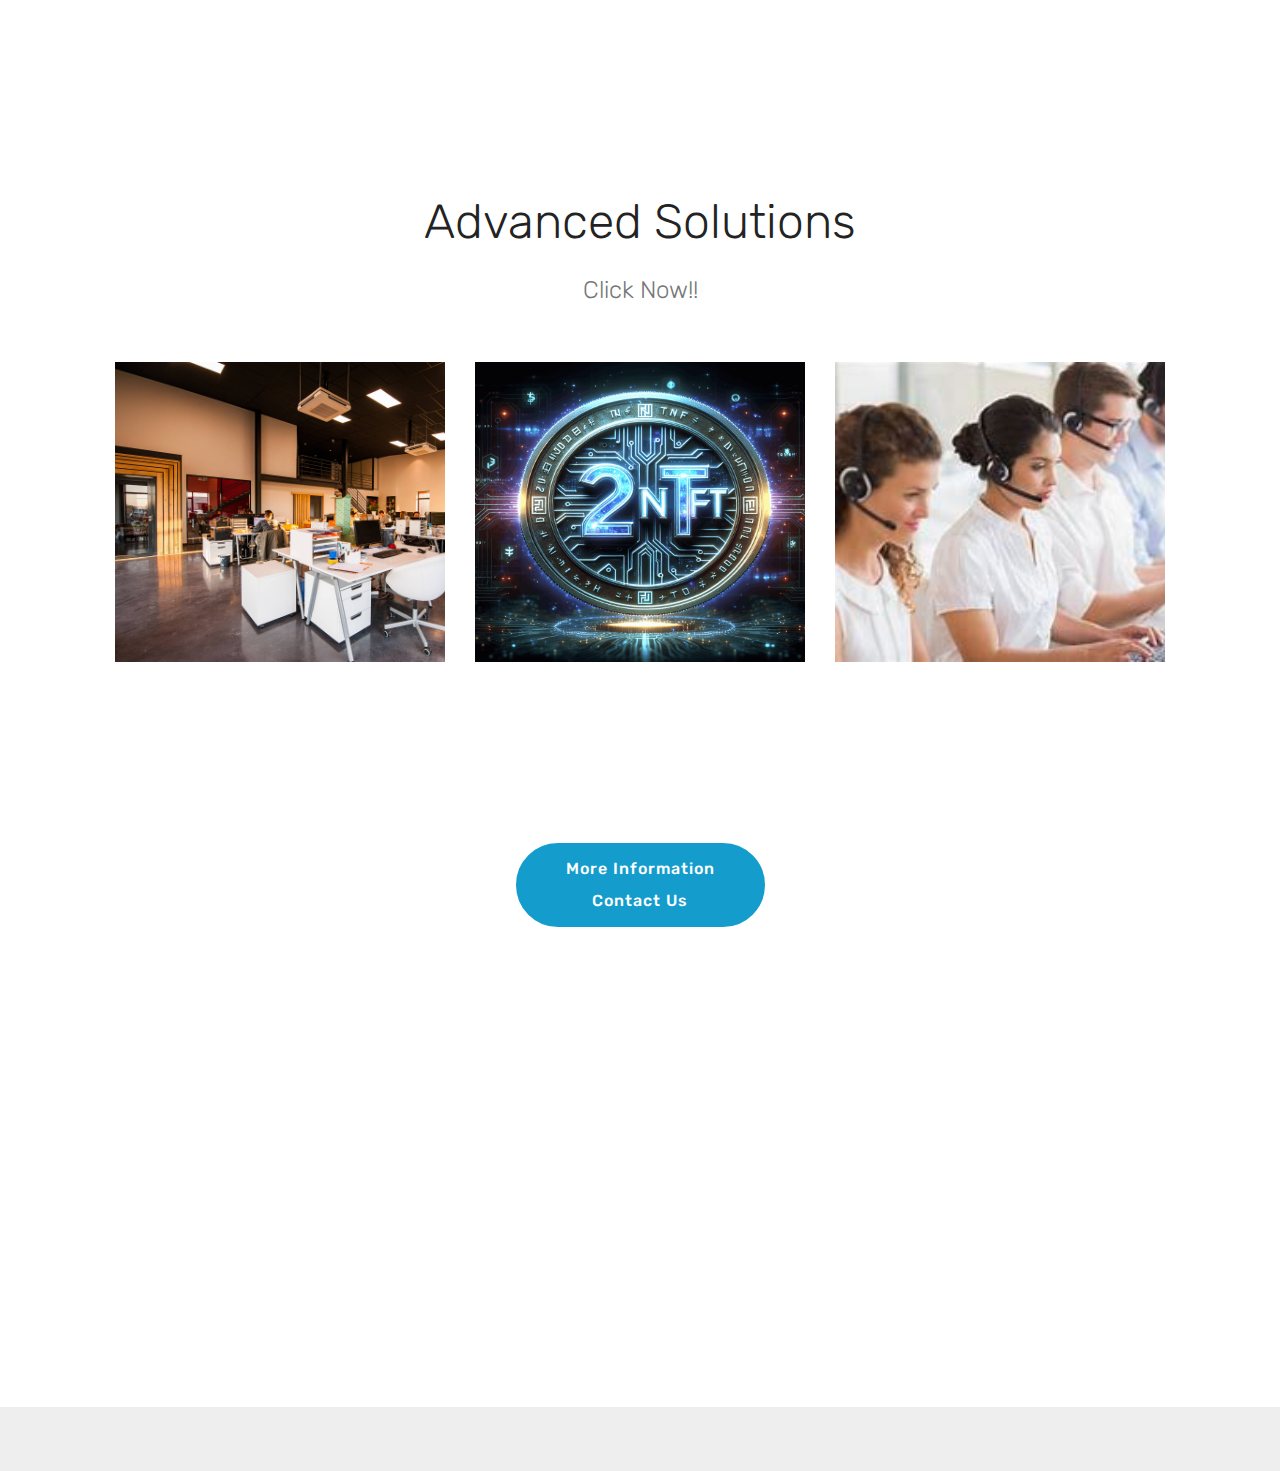
<file: page1.html>
<!DOCTYPE html>
<html  >
<head>
  <!-- Site made with Mobirise Website Builder v5.9.18, https://mobirise.com -->
  <meta charset="UTF-8">
  <meta http-equiv="X-UA-Compatible" content="IE=edge">
  <meta name="generator" content="Mobirise v5.9.18, mobirise.com">
  <meta name="viewport" content="width=device-width, initial-scale=1, minimum-scale=1">
  <link rel="shortcut icon" href="assets/images/image-2024-07-16-at-3.12.46-pm-96x96.png" type="image/x-icon">
  <meta name="description" content="Website Maker Description">
  
  
  <title>Services</title>
  <link rel="stylesheet" href="assets/web/assets/mobirise-icons2/mobirise2.css">
  <link rel="stylesheet" href="assets/bootstrap/css/bootstrap.min.css">
  <link rel="stylesheet" href="assets/bootstrap/css/bootstrap-grid.min.css">
  <link rel="stylesheet" href="assets/bootstrap/css/bootstrap-reboot.min.css">
  <link rel="stylesheet" href="assets/tether/tether.min.css">
  <link rel="stylesheet" href="assets/dropdown/css/style.css">
  <link rel="stylesheet" href="assets/socicon/css/styles.css">
  <link rel="stylesheet" href="assets/theme/css/style.css">
  <link rel="preload" href="https://fonts.googleapis.com/css?family=Rubik:300,400,500,600,700,800,900,300i,400i,500i,600i,700i,800i,900i&display=swap" as="style" onload="this.onload=null;this.rel='stylesheet'">
  <noscript><link rel="stylesheet" href="https://fonts.googleapis.com/css?family=Rubik:300,400,500,600,700,800,900,300i,400i,500i,600i,700i,800i,900i&display=swap"></noscript>
  <link rel="preload" as="style" href="assets/mobirise/css/mbr-additional.css?v=UiBJ9A"><link rel="stylesheet" href="assets/mobirise/css/mbr-additional.css?v=UiBJ9A" type="text/css">

  
  
  
</head>
<body>
  
  <section class="menu menu1 cid-uiJXBmNiQV" once="menu" id="menu01-z">
	

	<nav class="navbar navbar-dropdown navbar-fixed-top navbar-expand-lg">
		<div class="container">
			<div class="navbar-brand">
				<span class="navbar-logo">
					<a href="index.html">
						<img src="assets/images/image-2024-07-16-at-3.12.46-pm-96x96.png" alt="" style="height: 3rem;">
					</a>
				</span>
				<span class="navbar-caption-wrap"><a class="navbar-caption text-black text-primary display-4" href="index.html">Home</a></span>
			</div>
			<button class="navbar-toggler" type="button" data-toggle="collapse" data-bs-toggle="collapse" data-target="#navbarSupportedContent" data-bs-target="#navbarSupportedContent" aria-controls="navbarNavAltMarkup" aria-expanded="false" aria-label="Toggle navigation">
				<div class="hamburger">
					<span></span>
					<span></span>
					<span></span>
					<span></span>
				</div>
			</button>
			<div class="collapse navbar-collapse" id="navbarSupportedContent">
				<ul class="navbar-nav nav-dropdown" data-app-modern-menu="true"><li class="nav-item">
						<a class="nav-link link text-black text-primary display-4" href="page2.html">About</a>
					</li>
					<li class="nav-item">
						<a class="nav-link link text-black text-primary display-4" href="page1.html" aria-expanded="false">Services</a>
					</li>
					<li class="nav-item">
						<a class="nav-link link text-black text-primary display-4" href="page9.html">Contacts</a>
					</li></ul>
				
				<div class="navbar-buttons mbr-section-btn"><a class="btn btn-primary display-4" href="tel:+584129272908"> Contact Us!</a></div>
			</div>
		</div>
	</nav>
</section>

<section class="features19 cid-uiKdpV2mxR" id="features19-18">
    
    
    <div class="container">
        <div class="row">
            <div class="item features-image col-lg-4 col-md-6 col-sm-12">
                <div class="item-wrapper">
                    <div class="item-img card-img">
                        <img src="assets/images/whatsapp-image-2024-07-16-at-4.18.17-pm-700x700.jpg" alt="">
                    </div>
                    <div class="item-content">
                        <h4 class="item-title mbr-fonts-style pb-3 display-7">
                            Web Design &amp; Hosting Development</h4>
                        <h5 class="item-subtitle mbr-fonts-style pb-3 display-4">FROM $180</h5>
                        <p class="item-text display-7">An advanced service for web design and hosting development is designed to elevate your digital presence, offering a blend of cutting-edge design, robust functionality, and comprehensive support to ensure a seamless and impactful online experience for your business.</p>
                    </div>
                    <div class="item-footer pb-2"><a href="page3.html" class="btn btn-primary item-btn display-7" target="_blank">More</a></div>
                </div>
            </div>
            <div class="item features-image col-lg-4 col-md-6 col-sm-12">
                <div class="item-wrapper">
                    <div class="item-img card-img">
                        <img src="assets/images/whatsapp-image-2024-07-16-at-4.18.30-pm-700x700.jpg" alt="">
                    </div>
                    <div class="item-content">
                        <h4 class="item-title mbr-fonts-style pb-3 display-7">Digital Marketing&nbsp;</h4>
                        <h5 class="item-subtitle mbr-fonts-style pb-3 display-4">ASK FOR ESTIMATES</h5>
                        <p class="item-text display-7">Our advanced digital marketing service is designed to leverage cutting-edge technologies and data-driven insights, enabling businesses to achieve greater reach, relevance, and impact in the digital space.<br><br><br></p>
                    </div>
                    <div class="item-footer pb-2"><a href="page4.html" class="btn btn-primary item-btn display-7" target="_blank">More</a></div>
                </div>
            </div>
            <div class="item features-image col-lg-4 col-md-6 col-sm-12">
                <div class="item-wrapper">
                    <div class="item-img card-img">
                        <img src="assets/images/logo2nft-700x700.png" alt="">
                    </div>
                    <div class="item-content">
                        <h4 class="item-title mbr-fonts-style pb-3 display-7">Branding &amp; Logo Design</h4>
                        <h5 class="item-subtitle mbr-fonts-style pb-3 display-4">FROM $80</h5>
                        <p class="item-text display-7">Our advanced service for branding and logo design is designed to elevate brand equity, foster brand loyalty, and create a strong visual identity that resonates with audiences and stands the test of time.<br><br><br></p>
                    </div>
                    <div class="item-footer pb-2"><a href="page6.html" class="btn btn-primary item-btn display-7" target="_blank">More</a></div>
                </div>
            </div>
        </div>
    </div>
</section>

<section class="features19 cid-uiKfZUCyEA" id="features19-1a">
    
    
    <div class="container">
        <div class="row">
            <div class="item features-image col-lg-4 col-md-6 col-sm-12">
                <div class="item-wrapper">
                    <div class="item-img card-img">
                        <img src="assets/images/socialmedia-278x197.jpg" alt="">
                    </div>
                    <div class="item-content">
                        <h4 class="item-title mbr-fonts-style pb-3 display-7">
                            Social Network Management - Sentiment Analysis</h4>
                        <h5 class="item-subtitle mbr-fonts-style pb-3 display-4">FROM $500</h5>
                        <p class="item-text display-7">2TSYSTEMS, Utilizes advanced social listening and sentiment analysis tools to monitor brand mentions, sentiment trends, and industry conversations, enabling proactive engagement and reputation management.</p>
                    </div>
                    <div class="item-footer pb-2"><a href="page5.html" class="btn btn-primary item-btn display-7" target="_blank">More</a></div>
                </div>
            </div>
            <div class="item features-image col-lg-4 col-md-6 col-sm-12">
                <div class="item-wrapper">
                    <div class="item-img card-img">
                        <img src="assets/images/ecommerce-261x180.jpg" alt="">
                    </div>
                    <div class="item-content">
                        <h4 class="item-title mbr-fonts-style pb-3 display-7">Ecommerce - Shopping Cart</h4>
                        <h5 class="item-subtitle mbr-fonts-style pb-3 display-4">FROM $450</h5>
                        <p class="item-text display-7">2TSYSTEMS, an advanced service for ecommerce shopping cart solutions is designed to streamline the online shopping process, enhance user experience, and provide businesses with the tools and capabilities to drive sales and customer satisfaction.</p>
                    </div>
                    <div class="item-footer pb-2"><a href="page7.html" class="btn btn-primary item-btn display-7" target="_blank">More</a></div>
                </div>
            </div>
            <div class="item features-image col-lg-4 col-md-6 col-sm-12">
                <div class="item-wrapper">
                    <div class="item-img card-img">
                        <img src="assets/images/email-700x467.jpg" alt="">
                    </div>
                    <div class="item-content">
                        <h4 class="item-title mbr-fonts-style pb-3 display-7">Massive Emailing &amp; Messages</h4>
                        <h5 class="item-subtitle mbr-fonts-style pb-3 display-4">ASK FOR ESTIMATES</h5>
                        <p class="item-text display-7">Our advanced service for massive emailing and messages is designed to streamline communication, enhance customer engagement, and provide businesses with the tools and capabilities to deliver targeted and impactful messaging.</p>
                    </div>
                    <div class="item-footer pb-2"><a href="page8.html" class="btn btn-primary item-btn display-7" target="_blank">More</a></div>
                </div>
            </div>
        </div>
    </div>
</section>

<section class="features15 cid-uiKfLntD1N" id="features15-19">

    

    
    <div class="container">
        <h2 class="mbr-section-title pb-3 align-center mbr-fonts-style display-2">
            Advanced Solutions</h2>
        <h3 class="mbr-section-subtitle display-5 align-center mbr-fonts-style">
            Click Now!!</h3>

        <div class="media-container-row container pt-5 mt-2">

            <div class="col-12 col-md-6 mb-4 col-lg-4">
                <div class="card flip-card p-5 align-center">
                    <div class="card-front card_cont">
                        <img src="assets/images/background1.jpg" alt="Mobirise">
                    </div>
                    <div class="card_back card_cont">
                        <h4 class="card-title display-5 py-2 mbr-fonts-style">
                            ERP &amp; SYSTEMS</h4>
                        <p class="mbr-text mbr-fonts-style display-7">Our advanced service for ERP and systems is designed to streamline operations, provide real-time insights, and leverage next-generation technologies to drive efficiency and growth across the enterprise.</p>
                    </div>
                </div>
            </div>

            <div class="col-12 col-md-6 mb-4 col-lg-4">
                
                <div class="card flip-card p-5 align-center">
                    <div class="card-front card_cont">
                        <img src="assets/images/2ttokenft-900x900.png" alt="Mobirise">
                    </div>
                    <div class="card_back card_cont">
                        <h4 class="card-title py-2 mbr-fonts-style display-5">TOKEN SOLUTIONS</h4>
                        <p class="mbr-text mbr-fonts-style display-7">Our advanced service for blockchain solutions is designed to address the challenges of the decentralized economy, drive innovation, and provide secure, scalable, and efficient blockchain-based solutions for various industries and applications..
                        </p>
                    </div>
                </div>
            </div>
            
            <div class="col-12 col-md-6 mb-4 col-lg-4">
                <div class="card flip-card p-5 align-center">
                    <div class="card-front card_cont">
                        <img src="assets/images/call-center-267x180.jpg" alt="">
                    </div>
                    <div class="card_back card_cont">
                        <h4 class="card-title py-2 mbr-fonts-style display-5">
                            CALL CENTER</h4>
                        <p class="mbr-text mbr-fonts-style display-7">
                            Advanced Call Center Technologies Such as automatic call distribution (ACD), interactive voice response (IVR), chatbots,&nbsp;Omnichannel&nbsp; &nbsp;multiple communication channels, including voice, email, chat, and social media, providing customers with flexible interaction options.</p>
                    </div>
                </div> 
            </div>

            
        </div>
</div></section>

<section class="mbr-section content8 cid-uiNKUdRZvq" id="content8-2i">

    

    <div class="container">
        <div class="media-container-row title">
            <div class="col-12 col-md-8">
                <div class="mbr-section-btn align-center"><a class="btn btn-primary display-4" href="https://wa.me/584129272908">More Information<br><br>Contact Us<br></a></div>
            </div>
        </div>
    </div>
</section>

<section class="footer4 cid-uiKktMrEKE mbr-reveal" id="footer4-1b">

    

    

    <div class="container">
        <div class="media-container-row content mbr-white">
            <div class="col-md-3 col-sm-4">
                <div class="mb-3 img-logo">
                    
                        <a href="index.html"><img src="assets/images/whatsapp-image-2024-07-16-at-3.20.58-pm-192x192.jpg" alt=""></a>
                    
                </div>
                <p class="mb-3 mbr-fonts-style foot-title display-7">
                    2T SYSTEMS</p>
                <p class="mbr-text mbr-fonts-style mbr-links-column display-7">Digital Solutions</p>
            </div>
            <div class="col-md-4 col-sm-8">
                <p class="mb-4 foot-title mbr-fonts-style display-7">
                    RECENT NEWS
                </p>
                <p class="mbr-text mbr-fonts-style foot-text display-7">2T SYSYEMS,&nbsp;helps providing you with a modern website. <br>We focus in developing your Internet Brand and Digital Solution for your Company.<br><br></p>
            </div>
            <div class="col-md-4 offset-md-1 col-sm-12">
                <p class="mb-4 foot-title mbr-fonts-style display-7">
                    SUBSCRIBE
                </p>
                <p class="mbr-text mbr-fonts-style form-text display-7">
                    Get monthly updates and free letter resources.
                </p>
                <div class="media-container-column" data-form-type="formoid">
                    <!---Formbuilder Form--->
                    <form action="https://mobirise.eu/" method="POST" class="mbr-form form-with-styler" data-form-title="Mobirise Form"><input type="hidden" name="email" data-form-email="true" value="hHIDU7m2+296k58vg0Pfd2AtAmOCeUN5laXXJ8WWES156SMec7zOZtfldBM2hyWw1FbIMhfF/+ENhYGsrYeFFXI26J47OleW2dLtkNOXQD7utIHPvkWAA6l6Jl7WE/eF">
                        <div class="row form-inline justify-content-center">
                            <div hidden="hidden" data-form-alert="" class="alert alert-success col-12">Thanks for filling out the form!</div>
                            <div hidden="hidden" data-form-alert-danger="" class="alert alert-danger col-12">
                                                    </div>
                        </div>
                        <div class="dragArea row form-inline justify-content-center">
                            <div class="col-auto  form-group " data-for="email">
                                <input type="email" name="email" placeholder="Email" data-form-field="Email" required="required" class="form-control input-sm input-inverse my-2 display-7" id="email-footer4-1b">
                            </div>
                            <div class="col-auto input-group-btn m-2"><button type="submit" class="btn btn-primary m-0 display-4" href="mailto:twotlogistics@gmail.com">Subscribe</button></div>
                        </div>
                    </form><!---Formbuilder Form--->
                </div>
                <p class="mb-4 mbr-fonts-style foot-title display-7">
                    CONNECT WITH US
                </p>
                <div class="social-list pl-0 mb-0">
                        <div class="soc-item">
                            <a href="mailto:twotlogistics@gmail.com">
                                <span class="mbr-iconfont mbr-iconfont-social socicon-twitter socicon" style="color: rgb(178, 204, 210); fill: rgb(178, 204, 210);"></span>
                            </a>
                        </div>
                        <div class="soc-item">
                            <a href="https://wa.me/584129272908">
                                <span class="mbr-iconfont mbr-iconfont-social socicon-whatsapp socicon" style="color: rgb(135, 154, 159); fill: rgb(135, 154, 159);"></span>
                            </a>
                        </div>
                        <div class="soc-item">
                            <a href="tel:+584129272908">
                                <span class="mbr-iconfont mbr-iconfont-social mobi-mbri-phone mobi-mbri" style="color: rgb(135, 154, 159); fill: rgb(135, 154, 159);"></span>
                            </a>
                        </div>
                        <div class="soc-item">
                            <a href="mailto:twotlogistics@gmail.com">
                                <span class="mbr-iconfont mbr-iconfont-social socicon-instagram socicon" style="color: rgb(135, 154, 159); fill: rgb(135, 154, 159);"></span>
                            </a>
                        </div>
                        <div class="soc-item">
                            <a href="https://wa.me/584129272908">
                                <span class="mbr-iconfont mbr-iconfont-social mobi-mbri-briefcase mobi-mbri" style="color: rgb(135, 154, 159); fill: rgb(135, 154, 159);"></span>
                            </a>
                        </div>
                        <div class="soc-item">
                            <a href="mailto:twotlogistics@gmail.com">
                                <span class="mbr-iconfont mbr-iconfont-social mobi-mbri-cursor-click mobi-mbri" style="color: rgb(135, 154, 159); fill: rgb(135, 154, 159);"></span>
                            </a>
                        </div>
                </div>
            </div>
        </div>
        <div class="footer-lower">
            <div class="media-container-row">
                <div class="col-sm-12">
                    <hr>
                </div>
            </div>
            <div class="media-container-row mbr-white">
                <div class="col-sm-12 copyright">
                    <p class="mbr-text mbr-fonts-style display-7">
                        © Copyright 2023 2T SYSTEMS - All Rights Reserved
                    </p>
                </div>
            </div>
        </div>
    </div>
</section>

<section class="_customHTML cid-uiKkvb8KLJ" id="design-block-1c">
 
  
     
  <div class="whatapp">
		<link rel="stylesheet" href="https://maxcdn.bootstrapcdn.com/font-awesome/4.5.0/css/font-awesome.min.css">
<a class="float" target="_blank" href="https://api.whatsapp.com/send?phone=0000000000&text=Hello ! I would like more information about your product.">
<i class="fa fa-whatsapp my-float"></i>
</a>
	</div>
  



 <div style="padding:1rem; background-color:#c1c1c1;" class="hidden">
   <div class="align-center">
       <h10>
          <br>
           <br><br><br><br><br>Whatsapp Button<br><br>Click the "gear" icon to change the layout of the Whatsapp Button. This text will be removed on preview/publish.<br><br>

<svg id="svg" version="1.1" xmlns="http://www.w3.org/2000/svg" xmlns:xlink="http://www.w3.org/1999/xlink" width="150" viewBox="0, 0, 400,383.33333333333337">
<g id="svgg">
<path id="path0" d="M37.210 6.152 C 35.603 6.521,34.673 7.586,34.092 9.720 C 33.330 12.516,33.825 95.736,34.612 97.241 C 35.870 99.644,28.382 99.467,134.420 99.600 C 199.138 99.681,231.925 99.852,232.882 100.115 C 235.440 100.816,235.350 101.661,230.295 124.449 C 224.368 151.170,212.070 208.952,209.422 222.521 C 207.800 230.833,207.905 232.790,209.971 232.790 C 211.891 232.790,209.325 235.910,254.122 179.099 C 277.812 149.054,289.953 133.596,295.689 126.174 C 297.890 123.327,306.521 112.368,314.870 101.822 C 367.957 34.759,386.363 11.054,386.765 9.224 C 387.073 7.820,386.446 6.596,385.169 6.111 C 383.972 5.656,39.193 5.697,37.210 6.152 M382.917 8.569 C 384.519 9.741,380.855 14.580,323.489 87.057 C 313.389 99.818,299.260 117.766,292.092 126.942 C 279.051 143.636,265.977 160.258,245.456 186.236 C 239.439 193.853,229.856 206.001,224.162 213.231 C 210.292 230.840,210.188 230.897,212.490 219.587 C 217.028 197.295,227.371 148.754,232.598 125.216 C 237.896 101.359,238.065 99.524,235.099 97.991 C 234.120 97.484,228.193 97.405,188.034 97.358 C 75.294 97.227,37.576 96.911,36.978 96.092 C 36.161 94.974,36.161 10.490,36.978 9.373 C 37.513 8.642,38.883 8.626,116.843 8.435 C 301.952 7.984,382.171 8.024,382.917 8.569 M81.622 108.821 C 107.636 108.875,150.091 108.875,175.966 108.821 C 201.840 108.766,180.556 108.722,128.667 108.722 C 76.779 108.722,55.608 108.766,81.622 108.821 M177.885 157.718 C 177.182 158.404,174.020 162.244,170.860 166.251 C 167.700 170.259,164.939 173.732,164.724 173.970 C 164.509 174.207,161.918 177.468,158.965 181.217 C 156.012 184.965,150.834 191.512,147.459 195.767 C 144.084 200.021,139.856 205.359,138.063 207.629 C 129.342 218.668,112.627 239.779,108.533 244.926 C 107.162 246.650,103.624 251.125,100.671 254.870 C 97.718 258.615,93.156 264.369,90.533 267.657 C 87.910 270.944,79.126 282.263,71.012 292.809 C 62.899 303.356,50.820 318.802,44.170 327.133 C 28.112 347.253,23.297 353.336,21.093 356.284 C 20.566 356.990,18.921 359.133,17.439 361.046 C 6.762 374.827,3.520 379.694,4.240 380.859 C 4.652 381.526,352.012 381.883,353.760 381.218 L 354.749 380.843 354.547 336.442 C 354.330 288.424,354.421 291.066,352.956 290.282 C 351.831 289.680,309.260 289.563,226.846 289.934 C 183.386 290.130,157.086 289.826,155.238 289.106 C 153.350 288.370,153.375 288.079,156.655 272.483 C 157.410 268.897,158.183 265.187,158.374 264.238 C 159.208 260.094,161.885 247.419,162.221 246.021 C 162.651 244.231,164.430 235.954,166.258 227.229 C 166.966 223.854,167.895 219.453,168.324 217.450 C 168.753 215.446,169.619 211.390,170.249 208.437 C 170.879 205.484,171.843 200.997,172.391 198.466 C 172.938 195.935,173.542 193.087,173.734 192.138 C 173.925 191.189,174.694 187.478,175.444 183.893 C 181.253 156.107,181.424 154.270,177.885 157.718 M334.899 284.838 C 335.479 284.926,336.429 284.926,337.009 284.838 C 337.589 284.751,337.114 284.679,335.954 284.679 C 334.794 284.679,334.319 284.751,334.899 284.838 " stroke="none" fill="#b3b3b3" fill-rule="evenodd">
</path>
<path id="path1" d="M116.843 8.435 C 38.883 8.626,37.513 8.642,36.978 9.373 C 36.161 10.490,36.161 94.974,36.978 96.092 C 37.576 96.911,75.294 97.227,188.034 97.358 C 228.193 97.405,234.120 97.484,235.099 97.991 C 238.065 99.524,237.896 101.359,232.598 125.216 C 227.371 148.754,217.028 197.295,212.490 219.587 C 210.188 230.897,210.292 230.840,224.162 213.231 C 229.856 206.001,239.439 193.853,245.456 186.236 C 265.977 160.258,279.051 143.636,292.092 126.942 C 299.260 117.766,313.389 99.818,323.489 87.057 C 380.855 14.580,384.519 9.741,382.917 8.569 C 382.171 8.024,301.952 7.984,116.843 8.435 " stroke="none" fill="#4c4c4c" fill-rule="evenodd">
</path>
<path id="path2" d="M24.582 1.208 C 24.285 2.061,24.165 16.987,24.175 52.119 C 24.189 104.381,24.198 104.667,25.856 107.198 C 27.312 109.419,21.600 109.300,126.819 109.300 C 187.817 109.300,223.202 109.435,223.202 109.666 C 223.202 109.868,221.385 118.791,219.165 129.496 C 216.944 140.200,215.208 149.171,215.308 149.431 C 215.408 149.690,215.358 149.957,215.197 150.023 C 214.865 150.160,213.651 155.819,204.600 199.407 C 201.952 212.158,199.872 222.815,199.977 223.088 C 200.082 223.362,199.980 223.586,199.752 223.586 C 199.516 223.586,199.414 223.996,199.516 224.531 C 199.615 225.051,199.582 225.526,199.442 225.586 C 199.151 225.710,198.557 228.337,196.119 240.268 C 195.171 244.909,194.060 250.029,193.650 251.646 C 191.455 260.308,193.965 264.453,200.009 262.145 C 201.966 261.398,201.889 261.486,213.429 246.788 C 220.801 237.399,226.824 229.751,236.050 218.064 C 240.748 212.113,252.094 197.659,269.799 175.072 C 275.255 168.111,284.303 156.570,289.907 149.425 C 295.511 142.279,303.979 131.474,308.725 125.414 C 321.361 109.277,325.827 103.583,336.629 89.833 C 342.331 82.576,346.237 77.280,346.078 77.022 C 345.919 76.764,345.976 76.688,346.216 76.836 C 346.447 76.979,347.760 75.626,349.227 73.732 C 350.658 71.885,353.101 68.781,354.656 66.833 C 356.329 64.739,357.370 63.109,357.206 62.843 C 357.041 62.576,357.094 62.496,357.336 62.646 C 357.872 62.977,368.666 49.199,368.315 48.632 C 368.164 48.388,368.223 48.310,368.450 48.451 C 368.674 48.589,373.706 42.505,379.897 34.608 C 385.973 26.858,392.261 18.965,393.871 17.066 C 395.480 15.168,397.517 12.693,398.398 11.567 L 400.000 9.519 400.000 4.759 L 400.000 0.000 212.502 0.000 L 25.003 0.000 24.582 1.208 M385.169 6.111 C 386.446 6.596,387.073 7.820,386.765 9.224 C 386.363 11.054,367.957 34.759,314.870 101.822 C 306.521 112.368,297.890 123.327,295.689 126.174 C 289.953 133.596,277.812 149.054,254.122 179.099 C 209.325 235.910,211.891 232.790,209.971 232.790 C 207.905 232.790,207.800 230.833,209.422 222.521 C 212.070 208.952,224.368 151.170,230.295 124.449 C 235.350 101.661,235.440 100.816,232.882 100.115 C 231.925 99.852,199.138 99.681,134.420 99.600 C 28.382 99.467,35.870 99.644,34.612 97.241 C 33.825 95.736,33.330 12.516,34.092 9.720 C 34.673 7.586,35.603 6.521,37.210 6.152 C 39.193 5.697,383.972 5.656,385.169 6.111 M175.966 108.821 C 150.091 108.875,107.636 108.875,81.622 108.821 C 55.608 108.766,76.779 108.722,128.667 108.722 C 180.556 108.722,201.840 108.766,175.966 108.821 M180.735 144.991 C 179.413 145.394,178.766 146.116,171.634 155.164 C 166.035 162.266,160.321 169.481,152.304 179.573 C 148.329 184.577,145.792 188.088,145.958 188.357 C 146.118 188.615,146.070 188.703,145.844 188.563 C 145.295 188.224,144.060 189.684,144.413 190.256 C 144.585 190.533,144.541 190.624,144.307 190.478 C 143.770 190.147,136.792 198.920,137.142 199.485 C 137.301 199.742,137.247 199.823,137.013 199.678 C 136.474 199.345,127.972 210.042,128.323 210.610 C 128.476 210.857,128.426 210.944,128.208 210.810 C 127.996 210.679,125.945 212.939,123.650 215.832 C 121.355 218.726,116.830 224.412,113.595 228.469 C 110.061 232.902,107.824 236.025,107.991 236.295 C 108.151 236.554,108.103 236.641,107.877 236.502 C 107.327 236.162,106.092 237.623,106.445 238.194 C 106.613 238.465,106.574 238.562,106.354 238.426 C 106.145 238.297,104.765 239.694,103.288 241.531 C 96.608 249.837,76.645 275.196,70.771 282.838 C 67.204 287.478,62.325 293.824,59.929 296.939 C 57.436 300.180,55.688 302.790,55.842 303.039 C 55.996 303.289,55.941 303.369,55.712 303.227 C 55.170 302.893,54.322 303.975,54.676 304.549 C 54.843 304.818,54.798 304.908,54.569 304.766 C 54.020 304.427,52.785 305.888,53.138 306.459 C 53.307 306.733,53.266 306.827,53.039 306.686 C 52.524 306.368,45.925 314.778,46.261 315.323 C 46.416 315.573,46.348 315.638,46.095 315.482 C 45.595 315.173,22.023 344.549,22.104 345.380 C 22.133 345.675,22.027 345.837,21.868 345.738 C 21.392 345.444,20.226 346.987,20.539 347.494 C 20.712 347.773,20.668 347.862,20.431 347.716 C 20.071 347.493,14.984 353.821,7.143 364.244 C 5.466 366.473,4.298 368.371,4.451 368.618 C 4.610 368.875,4.551 368.949,4.308 368.799 C 4.071 368.653,3.080 369.715,1.982 371.294 L 0.069 374.044 0.025 378.776 L -0.020 383.509 180.335 383.509 L 360.690 383.509 360.580 337.776 C 360.460 288.005,360.498 288.865,358.312 286.446 C 355.732 283.591,359.250 283.754,301.092 283.791 C 272.531 283.809,249.028 283.908,248.862 284.010 C 247.895 284.608,161.482 283.949,160.872 283.340 C 160.729 283.196,161.071 280.888,161.632 278.211 C 162.193 275.534,162.558 273.098,162.443 272.798 C 162.327 272.497,162.365 272.333,162.526 272.433 C 162.687 272.532,163.297 270.255,163.881 267.371 C 164.465 264.488,167.099 252.044,169.734 239.719 C 172.369 227.393,174.442 217.093,174.340 216.829 C 174.239 216.565,174.296 216.294,174.468 216.228 C 174.932 216.048,176.895 206.412,176.573 205.891 C 176.400 205.611,176.462 205.545,176.738 205.716 C 177.004 205.880,177.181 205.740,177.181 205.367 C 177.181 205.025,178.123 200.312,179.274 194.894 C 183.691 174.105,185.667 164.276,185.737 162.744 C 185.777 161.869,185.963 161.247,186.149 161.360 C 186.336 161.474,186.409 161.024,186.312 160.361 C 186.214 159.699,186.256 159.156,186.405 159.156 C 186.650 159.156,187.185 156.010,187.710 151.486 C 188.291 146.478,185.225 143.623,180.735 144.991 M180.249 158.438 C 180.249 160.249,178.966 167.046,175.444 183.893 C 174.694 187.478,173.925 191.189,173.734 192.138 C 173.542 193.087,172.938 195.935,172.391 198.466 C 171.843 200.997,170.879 205.484,170.249 208.437 C 169.619 211.390,168.753 215.446,168.324 217.450 C 167.895 219.453,166.966 223.854,166.258 227.229 C 164.430 235.954,162.651 244.231,162.221 246.021 C 161.885 247.419,159.208 260.094,158.374 264.238 C 158.183 265.187,157.410 268.897,156.655 272.483 C 153.375 288.079,153.350 288.370,155.238 289.106 C 157.086 289.826,183.386 290.130,226.846 289.934 C 309.260 289.563,351.831 289.680,352.956 290.282 C 354.421 291.066,354.330 288.424,354.547 336.442 L 354.749 380.843 353.760 381.218 C 352.012 381.883,4.652 381.526,4.240 380.859 C 3.520 379.694,6.762 374.827,17.439 361.046 C 18.921 359.133,20.566 356.990,21.093 356.284 C 23.297 353.336,28.112 347.253,44.170 327.133 C 50.820 318.802,62.899 303.356,71.012 292.809 C 79.126 282.263,87.910 270.944,90.533 267.657 C 93.156 264.369,97.718 258.615,100.671 254.870 C 103.624 251.125,107.162 246.650,108.533 244.926 C 112.627 239.779,129.342 218.668,138.063 207.629 C 139.856 205.359,144.084 200.021,147.459 195.767 C 150.834 191.512,156.012 184.965,158.965 181.217 C 161.918 177.468,164.509 174.207,164.724 173.970 C 164.939 173.732,167.700 170.259,170.860 166.251 C 179.198 155.678,180.249 154.803,180.249 158.438 M337.009 284.838 C 336.429 284.926,335.479 284.926,334.899 284.838 C 334.319 284.751,334.794 284.679,335.954 284.679 C 337.114 284.679,337.589 284.751,337.009 284.838" stroke="none" fill="#fafafa" fill-rule="evenodd">
</path>
    </g>
           </svg>
           <br><br><br>
       </h10>				
    </div>
  </div>  
</section><section class="display-7" style="padding: 0;align-items: center;justify-content: center;flex-wrap: wrap;    align-content: center;display: flex;position: relative;height: 4rem;"><a href="https://mobiri.se/1641846" style="display:none;flex: 1 1;height: 4rem;position: absolute;width: 100%;z-index: 1;"><img alt="" style="height: 4rem;" src="[data-uri]"></a><p style="margin: 0;text-align: center;" class="display-7">&#8204;</p><a style="z-index:1" href="https://mobirise.com/builder/ai-website-creator.html"></a></section><script src="assets/popper/popper.min.js"></script>  <script src="assets/web/assets/jquery/jquery.min.js"></script>  <script src="assets/bootstrap/js/bootstrap.min.js"></script>  <script src="assets/tether/tether.min.js"></script>  <script src="assets/smoothscroll/smooth-scroll.js"></script>  <script src="assets/dropdown/js/nav-dropdown.js"></script>  <script src="assets/dropdown/js/navbar-dropdown.js"></script>  <script src="assets/touchswipe/jquery.touch-swipe.min.js"></script>  <script src="assets/mbr-flip-card/mbr-flip-card.js"></script>  <script src="assets/theme/js/script.js"></script>  <script src="assets/formoid/formoid.min.js"></script>  
  
  
</body>
</html>
</file>
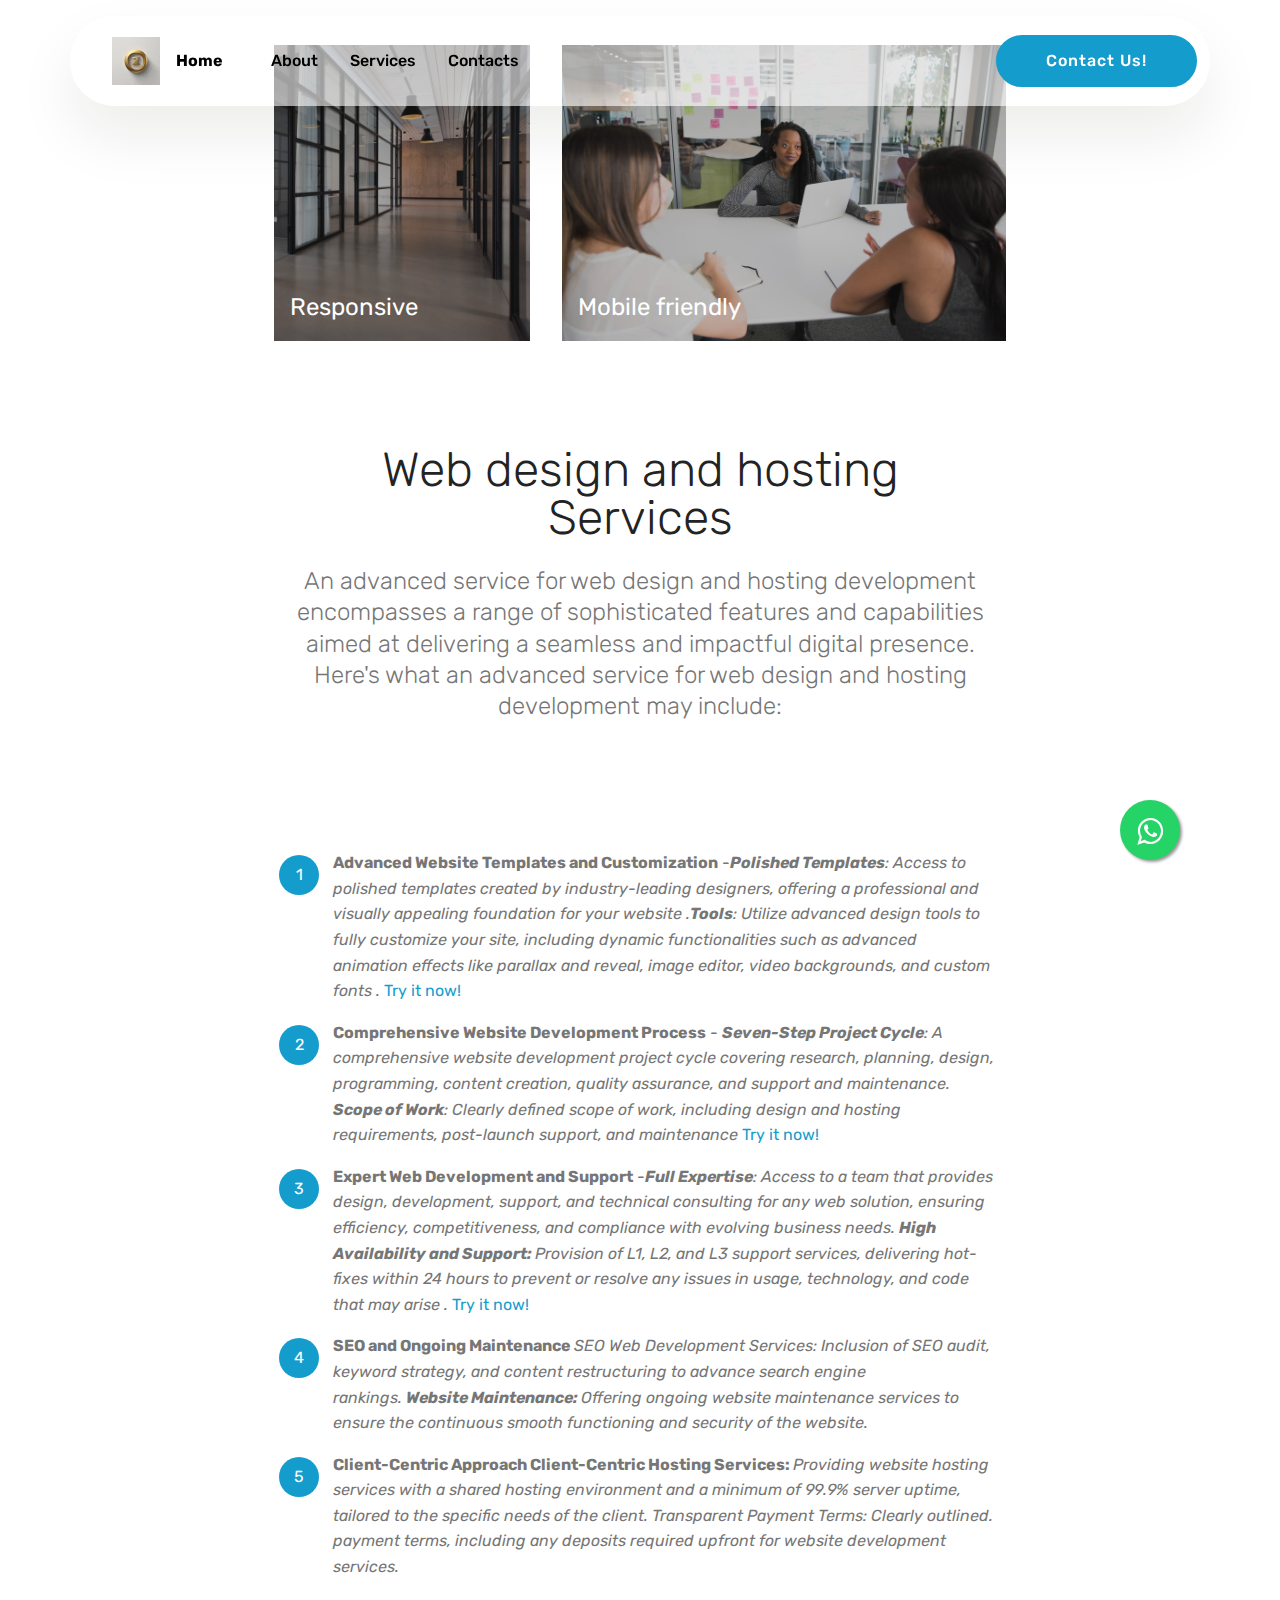
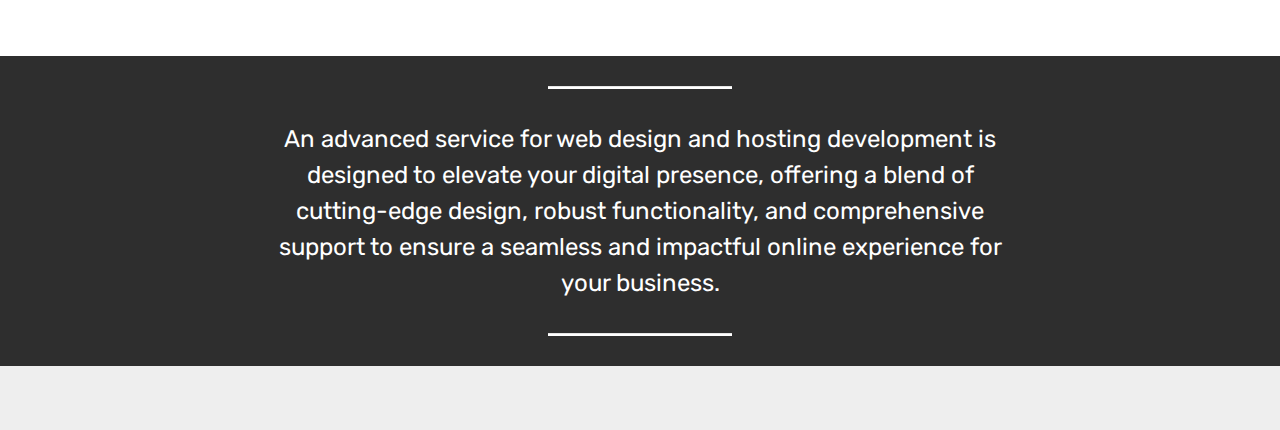
<file: page3.html>
<!DOCTYPE html>
<html  >
<head>
  <!-- Site made with Mobirise Website Builder v5.9.18, https://mobirise.com -->
  <meta charset="UTF-8">
  <meta http-equiv="X-UA-Compatible" content="IE=edge">
  <meta name="generator" content="Mobirise v5.9.18, mobirise.com">
  <meta name="viewport" content="width=device-width, initial-scale=1, minimum-scale=1">
  <link rel="shortcut icon" href="assets/images/image-2024-07-16-at-3.12.46-pm-96x96.png" type="image/x-icon">
  <meta name="description" content="Website Creator Description">
  
  
  <title>web</title>
  <link rel="stylesheet" href="assets/web/assets/mobirise-icons2/mobirise2.css">
  <link rel="stylesheet" href="assets/bootstrap/css/bootstrap.min.css">
  <link rel="stylesheet" href="assets/bootstrap/css/bootstrap-grid.min.css">
  <link rel="stylesheet" href="assets/bootstrap/css/bootstrap-reboot.min.css">
  <link rel="stylesheet" href="assets/tether/tether.min.css">
  <link rel="stylesheet" href="assets/dropdown/css/style.css">
  <link rel="stylesheet" href="assets/theme/css/style.css">
  <link rel="preload" href="https://fonts.googleapis.com/css?family=Rubik:300,400,500,600,700,800,900,300i,400i,500i,600i,700i,800i,900i&display=swap" as="style" onload="this.onload=null;this.rel='stylesheet'">
  <noscript><link rel="stylesheet" href="https://fonts.googleapis.com/css?family=Rubik:300,400,500,600,700,800,900,300i,400i,500i,600i,700i,800i,900i&display=swap"></noscript>
  <link rel="preload" as="style" href="assets/mobirise/css/mbr-additional.css?v=gyRs0X"><link rel="stylesheet" href="assets/mobirise/css/mbr-additional.css?v=gyRs0X" type="text/css">

  
  
  
</head>
<body>
  
  <section class="menu menu1 cid-uiJXBmNiQV" once="menu" id="menu01-1d">
	

	<nav class="navbar navbar-dropdown navbar-fixed-top navbar-expand-lg">
		<div class="container">
			<div class="navbar-brand">
				<span class="navbar-logo">
					<a href="index.html">
						<img src="assets/images/image-2024-07-16-at-3.12.46-pm-96x96.png" alt="" style="height: 3rem;">
					</a>
				</span>
				<span class="navbar-caption-wrap"><a class="navbar-caption text-black text-primary display-4" href="index.html">Home</a></span>
			</div>
			<button class="navbar-toggler" type="button" data-toggle="collapse" data-bs-toggle="collapse" data-target="#navbarSupportedContent" data-bs-target="#navbarSupportedContent" aria-controls="navbarNavAltMarkup" aria-expanded="false" aria-label="Toggle navigation">
				<div class="hamburger">
					<span></span>
					<span></span>
					<span></span>
					<span></span>
				</div>
			</button>
			<div class="collapse navbar-collapse" id="navbarSupportedContent">
				<ul class="navbar-nav nav-dropdown" data-app-modern-menu="true"><li class="nav-item">
						<a class="nav-link link text-black text-primary display-4" href="page2.html">About</a>
					</li>
					<li class="nav-item">
						<a class="nav-link link text-black text-primary display-4" href="page1.html" aria-expanded="false">Services</a>
					</li>
					<li class="nav-item">
						<a class="nav-link link text-black text-primary display-4" href="page9.html">Contacts</a>
					</li></ul>
				
				<div class="navbar-buttons mbr-section-btn"><a class="btn btn-primary display-4" href="tel:+584129272908"> Contact Us!</a></div>
			</div>
		</div>
	</nav>
</section>

<section class="cid-uiKmsQn3g6" id="content15-1f">
    
    <div class="container">
            <div class="media-container-row" style="width: 66%;">
                <div class="img-item item1" style="width: 62%;">
                    <div class="img-cont">
                        <div class="mbr-overlay" style="opacity: 0.3; background-color: rgb(35, 35, 35);"></div>
                        <img src="assets/images/background9.jpg">
                        <div class="img-caption">
                            <p class="mbr-fonts-style align-left mbr-white display-5">
                                Responsive
                            </p>
                        </div>
                    </div>

                </div>
                <div class="img-item">
                    <div class="img-cont">
                        <div class="mbr-overlay" style="opacity: 0.3; background-color: rgb(35, 35, 35);"></div>
                        <img src="assets/images/background2.jpg">
                        <div class="img-caption">
                            <p class="mbr-fonts-style align-left mbr-white display-5">
                                Mobile friendly
                            </p>
                        </div>
                    </div>
                </div>
            </div>
    </div>
</section>

<section class="mbr-section content4 cid-uiKmLSgMXB" id="content4-1g">

    

    <div class="container">
        <div class="media-container-row">
            <div class="title col-12 col-md-8">
                <h2 class="align-center pb-3 mbr-fonts-style display-2">Web design and hosting Services</h2>
                <h3 class="mbr-section-subtitle align-center mbr-light mbr-fonts-style display-5">An advanced service for web design and hosting development encompasses a range of sophisticated features and capabilities aimed at delivering a seamless and impactful digital presence. Here's what an advanced service for web design and hosting development may include:</h3>
                
            </div>
        </div>
    </div>
</section>

<section class="mbr-section article content11 cid-uiKmlJGwaw" id="content11-1e">
     

    <div class="container">
        <div class="media-container-row">
            <div class="mbr-text counter-container col-12 col-md-8 mbr-fonts-style display-7">
                <ol>
                    <li><strong style="">Advanced Website Templates and Customization</strong> -<em><strong>Polished Templates</strong>: Access to polished templates created by industry-leading designers, offering a professional and visually appealing foundation for your website .<strong>Tools</strong>: Utilize advanced design tools to fully customize your site, including dynamic functionalities such as advanced animation effects like parallax and reveal, image editor, video backgrounds, and custom fonts . <a href="https://mobiri.se/" style="font-size: 1rem; background-color: rgb(255, 255, 255);">Try it now!</a></em></li>
                    <li><strong>Comprehensive Website Development Process</strong> - <em><strong>Seven-Step Project Cycle</strong>: A comprehensive website development project cycle covering research, planning, design, programming, content creation, quality assurance, and support and maintenance. <strong>Scope of Work</strong>: Clearly defined scope of work, including design and hosting requirements, post-launch support, and maintenance&nbsp;<a href="https://mobiri.se/" style="font-size: 1rem; background-color: rgb(255, 255, 255);">Try it now!</a></em></li>
                    <li><strong>Expert Web Development and Support</strong> -<em><strong>Full Expertise</strong>: Access to a team that provides design, development, support, and technical consulting for any web solution, ensuring efficiency, competitiveness, and compliance with evolving business needs. <strong>High Availability and Support: </strong>Provision of L1, L2, and L3 support services, delivering hot-fixes within 24 hours to prevent or resolve any issues in usage, technology, and code that may arise . <a href="https://mobiri.se/" style="font-size: 1rem; background-color: rgb(255, 255, 255);">Try it now!</a></em></li><li><strong>SEO and Ongoing Maintenance </strong><em>SEO Web Development Services: Inclusion of SEO audit, keyword strategy, and content restructuring to advance search engine rankings.&nbsp;</em><span style="font-size: 1rem;"><em style=""><strong>Website Maintenance: </strong>Offering ongoing website maintenance services to ensure the continuous smooth functioning and security of the website.&nbsp;&nbsp;</em></span></li><li><span style="font-size: 1rem;"><strong>Client-Centric Approach Client-Centric Hosting Services: </strong><em style="">Providing website hosting services with a shared hosting environment and a minimum of 99.9% server uptime, tailored to the specific needs of the client</em></span><em><span style="font-size: 1rem;">.&nbsp;</span><span style="font-size: 1rem;">Transparent Payment Terms: Clearly outlined. payment terms, including any deposits required upfront for website development services.</span></em></li>
                </ol>
            </div>
        </div>
    </div>
</section>

<section class="mbr-section article content10 cid-uiKrX9DSSJ" id="content10-1h">
    
     

    <div class="container">
        <div class="inner-container" style="width: 66%;">
            <hr class="line" style="width: 25%;">
            <div class="section-text align-center mbr-white mbr-fonts-style display-5">An advanced service for web design and hosting development is designed to elevate your digital presence, offering a blend of cutting-edge design, robust functionality, and comprehensive support to ensure a seamless and impactful online experience for your business.</div>
            <hr class="line" style="width: 25%;">
        </div>
    </div>
</section>

<section class="_customHTML cid-uiKsd7G87Z" id="design-block-1i">
 
  
     
  <div class="whatapp">
		<link rel="stylesheet" href="https://maxcdn.bootstrapcdn.com/font-awesome/4.5.0/css/font-awesome.min.css">
<a class="float" target="_blank" href="https://api.whatsapp.com/send?phone=0000000000&text=Hello ! I would like more information about your product.">
<i class="fa fa-whatsapp my-float"></i>
</a>
	</div>
  



 <div style="padding:1rem; background-color:#c1c1c1;" class="hidden">
   <div class="align-center">
       <h10>
          <br>
           <br><br><br><br><br>Whatsapp Button<br><br>Click the "gear" icon to change the layout of the Whatsapp Button. This text will be removed on preview/publish.<br><br>

<svg id="svg" version="1.1" xmlns="http://www.w3.org/2000/svg" xmlns:xlink="http://www.w3.org/1999/xlink" width="150" viewBox="0, 0, 400,383.33333333333337">
<g id="svgg">
<path id="path0" d="M37.210 6.152 C 35.603 6.521,34.673 7.586,34.092 9.720 C 33.330 12.516,33.825 95.736,34.612 97.241 C 35.870 99.644,28.382 99.467,134.420 99.600 C 199.138 99.681,231.925 99.852,232.882 100.115 C 235.440 100.816,235.350 101.661,230.295 124.449 C 224.368 151.170,212.070 208.952,209.422 222.521 C 207.800 230.833,207.905 232.790,209.971 232.790 C 211.891 232.790,209.325 235.910,254.122 179.099 C 277.812 149.054,289.953 133.596,295.689 126.174 C 297.890 123.327,306.521 112.368,314.870 101.822 C 367.957 34.759,386.363 11.054,386.765 9.224 C 387.073 7.820,386.446 6.596,385.169 6.111 C 383.972 5.656,39.193 5.697,37.210 6.152 M382.917 8.569 C 384.519 9.741,380.855 14.580,323.489 87.057 C 313.389 99.818,299.260 117.766,292.092 126.942 C 279.051 143.636,265.977 160.258,245.456 186.236 C 239.439 193.853,229.856 206.001,224.162 213.231 C 210.292 230.840,210.188 230.897,212.490 219.587 C 217.028 197.295,227.371 148.754,232.598 125.216 C 237.896 101.359,238.065 99.524,235.099 97.991 C 234.120 97.484,228.193 97.405,188.034 97.358 C 75.294 97.227,37.576 96.911,36.978 96.092 C 36.161 94.974,36.161 10.490,36.978 9.373 C 37.513 8.642,38.883 8.626,116.843 8.435 C 301.952 7.984,382.171 8.024,382.917 8.569 M81.622 108.821 C 107.636 108.875,150.091 108.875,175.966 108.821 C 201.840 108.766,180.556 108.722,128.667 108.722 C 76.779 108.722,55.608 108.766,81.622 108.821 M177.885 157.718 C 177.182 158.404,174.020 162.244,170.860 166.251 C 167.700 170.259,164.939 173.732,164.724 173.970 C 164.509 174.207,161.918 177.468,158.965 181.217 C 156.012 184.965,150.834 191.512,147.459 195.767 C 144.084 200.021,139.856 205.359,138.063 207.629 C 129.342 218.668,112.627 239.779,108.533 244.926 C 107.162 246.650,103.624 251.125,100.671 254.870 C 97.718 258.615,93.156 264.369,90.533 267.657 C 87.910 270.944,79.126 282.263,71.012 292.809 C 62.899 303.356,50.820 318.802,44.170 327.133 C 28.112 347.253,23.297 353.336,21.093 356.284 C 20.566 356.990,18.921 359.133,17.439 361.046 C 6.762 374.827,3.520 379.694,4.240 380.859 C 4.652 381.526,352.012 381.883,353.760 381.218 L 354.749 380.843 354.547 336.442 C 354.330 288.424,354.421 291.066,352.956 290.282 C 351.831 289.680,309.260 289.563,226.846 289.934 C 183.386 290.130,157.086 289.826,155.238 289.106 C 153.350 288.370,153.375 288.079,156.655 272.483 C 157.410 268.897,158.183 265.187,158.374 264.238 C 159.208 260.094,161.885 247.419,162.221 246.021 C 162.651 244.231,164.430 235.954,166.258 227.229 C 166.966 223.854,167.895 219.453,168.324 217.450 C 168.753 215.446,169.619 211.390,170.249 208.437 C 170.879 205.484,171.843 200.997,172.391 198.466 C 172.938 195.935,173.542 193.087,173.734 192.138 C 173.925 191.189,174.694 187.478,175.444 183.893 C 181.253 156.107,181.424 154.270,177.885 157.718 M334.899 284.838 C 335.479 284.926,336.429 284.926,337.009 284.838 C 337.589 284.751,337.114 284.679,335.954 284.679 C 334.794 284.679,334.319 284.751,334.899 284.838 " stroke="none" fill="#b3b3b3" fill-rule="evenodd">
</path>
<path id="path1" d="M116.843 8.435 C 38.883 8.626,37.513 8.642,36.978 9.373 C 36.161 10.490,36.161 94.974,36.978 96.092 C 37.576 96.911,75.294 97.227,188.034 97.358 C 228.193 97.405,234.120 97.484,235.099 97.991 C 238.065 99.524,237.896 101.359,232.598 125.216 C 227.371 148.754,217.028 197.295,212.490 219.587 C 210.188 230.897,210.292 230.840,224.162 213.231 C 229.856 206.001,239.439 193.853,245.456 186.236 C 265.977 160.258,279.051 143.636,292.092 126.942 C 299.260 117.766,313.389 99.818,323.489 87.057 C 380.855 14.580,384.519 9.741,382.917 8.569 C 382.171 8.024,301.952 7.984,116.843 8.435 " stroke="none" fill="#4c4c4c" fill-rule="evenodd">
</path>
<path id="path2" d="M24.582 1.208 C 24.285 2.061,24.165 16.987,24.175 52.119 C 24.189 104.381,24.198 104.667,25.856 107.198 C 27.312 109.419,21.600 109.300,126.819 109.300 C 187.817 109.300,223.202 109.435,223.202 109.666 C 223.202 109.868,221.385 118.791,219.165 129.496 C 216.944 140.200,215.208 149.171,215.308 149.431 C 215.408 149.690,215.358 149.957,215.197 150.023 C 214.865 150.160,213.651 155.819,204.600 199.407 C 201.952 212.158,199.872 222.815,199.977 223.088 C 200.082 223.362,199.980 223.586,199.752 223.586 C 199.516 223.586,199.414 223.996,199.516 224.531 C 199.615 225.051,199.582 225.526,199.442 225.586 C 199.151 225.710,198.557 228.337,196.119 240.268 C 195.171 244.909,194.060 250.029,193.650 251.646 C 191.455 260.308,193.965 264.453,200.009 262.145 C 201.966 261.398,201.889 261.486,213.429 246.788 C 220.801 237.399,226.824 229.751,236.050 218.064 C 240.748 212.113,252.094 197.659,269.799 175.072 C 275.255 168.111,284.303 156.570,289.907 149.425 C 295.511 142.279,303.979 131.474,308.725 125.414 C 321.361 109.277,325.827 103.583,336.629 89.833 C 342.331 82.576,346.237 77.280,346.078 77.022 C 345.919 76.764,345.976 76.688,346.216 76.836 C 346.447 76.979,347.760 75.626,349.227 73.732 C 350.658 71.885,353.101 68.781,354.656 66.833 C 356.329 64.739,357.370 63.109,357.206 62.843 C 357.041 62.576,357.094 62.496,357.336 62.646 C 357.872 62.977,368.666 49.199,368.315 48.632 C 368.164 48.388,368.223 48.310,368.450 48.451 C 368.674 48.589,373.706 42.505,379.897 34.608 C 385.973 26.858,392.261 18.965,393.871 17.066 C 395.480 15.168,397.517 12.693,398.398 11.567 L 400.000 9.519 400.000 4.759 L 400.000 0.000 212.502 0.000 L 25.003 0.000 24.582 1.208 M385.169 6.111 C 386.446 6.596,387.073 7.820,386.765 9.224 C 386.363 11.054,367.957 34.759,314.870 101.822 C 306.521 112.368,297.890 123.327,295.689 126.174 C 289.953 133.596,277.812 149.054,254.122 179.099 C 209.325 235.910,211.891 232.790,209.971 232.790 C 207.905 232.790,207.800 230.833,209.422 222.521 C 212.070 208.952,224.368 151.170,230.295 124.449 C 235.350 101.661,235.440 100.816,232.882 100.115 C 231.925 99.852,199.138 99.681,134.420 99.600 C 28.382 99.467,35.870 99.644,34.612 97.241 C 33.825 95.736,33.330 12.516,34.092 9.720 C 34.673 7.586,35.603 6.521,37.210 6.152 C 39.193 5.697,383.972 5.656,385.169 6.111 M175.966 108.821 C 150.091 108.875,107.636 108.875,81.622 108.821 C 55.608 108.766,76.779 108.722,128.667 108.722 C 180.556 108.722,201.840 108.766,175.966 108.821 M180.735 144.991 C 179.413 145.394,178.766 146.116,171.634 155.164 C 166.035 162.266,160.321 169.481,152.304 179.573 C 148.329 184.577,145.792 188.088,145.958 188.357 C 146.118 188.615,146.070 188.703,145.844 188.563 C 145.295 188.224,144.060 189.684,144.413 190.256 C 144.585 190.533,144.541 190.624,144.307 190.478 C 143.770 190.147,136.792 198.920,137.142 199.485 C 137.301 199.742,137.247 199.823,137.013 199.678 C 136.474 199.345,127.972 210.042,128.323 210.610 C 128.476 210.857,128.426 210.944,128.208 210.810 C 127.996 210.679,125.945 212.939,123.650 215.832 C 121.355 218.726,116.830 224.412,113.595 228.469 C 110.061 232.902,107.824 236.025,107.991 236.295 C 108.151 236.554,108.103 236.641,107.877 236.502 C 107.327 236.162,106.092 237.623,106.445 238.194 C 106.613 238.465,106.574 238.562,106.354 238.426 C 106.145 238.297,104.765 239.694,103.288 241.531 C 96.608 249.837,76.645 275.196,70.771 282.838 C 67.204 287.478,62.325 293.824,59.929 296.939 C 57.436 300.180,55.688 302.790,55.842 303.039 C 55.996 303.289,55.941 303.369,55.712 303.227 C 55.170 302.893,54.322 303.975,54.676 304.549 C 54.843 304.818,54.798 304.908,54.569 304.766 C 54.020 304.427,52.785 305.888,53.138 306.459 C 53.307 306.733,53.266 306.827,53.039 306.686 C 52.524 306.368,45.925 314.778,46.261 315.323 C 46.416 315.573,46.348 315.638,46.095 315.482 C 45.595 315.173,22.023 344.549,22.104 345.380 C 22.133 345.675,22.027 345.837,21.868 345.738 C 21.392 345.444,20.226 346.987,20.539 347.494 C 20.712 347.773,20.668 347.862,20.431 347.716 C 20.071 347.493,14.984 353.821,7.143 364.244 C 5.466 366.473,4.298 368.371,4.451 368.618 C 4.610 368.875,4.551 368.949,4.308 368.799 C 4.071 368.653,3.080 369.715,1.982 371.294 L 0.069 374.044 0.025 378.776 L -0.020 383.509 180.335 383.509 L 360.690 383.509 360.580 337.776 C 360.460 288.005,360.498 288.865,358.312 286.446 C 355.732 283.591,359.250 283.754,301.092 283.791 C 272.531 283.809,249.028 283.908,248.862 284.010 C 247.895 284.608,161.482 283.949,160.872 283.340 C 160.729 283.196,161.071 280.888,161.632 278.211 C 162.193 275.534,162.558 273.098,162.443 272.798 C 162.327 272.497,162.365 272.333,162.526 272.433 C 162.687 272.532,163.297 270.255,163.881 267.371 C 164.465 264.488,167.099 252.044,169.734 239.719 C 172.369 227.393,174.442 217.093,174.340 216.829 C 174.239 216.565,174.296 216.294,174.468 216.228 C 174.932 216.048,176.895 206.412,176.573 205.891 C 176.400 205.611,176.462 205.545,176.738 205.716 C 177.004 205.880,177.181 205.740,177.181 205.367 C 177.181 205.025,178.123 200.312,179.274 194.894 C 183.691 174.105,185.667 164.276,185.737 162.744 C 185.777 161.869,185.963 161.247,186.149 161.360 C 186.336 161.474,186.409 161.024,186.312 160.361 C 186.214 159.699,186.256 159.156,186.405 159.156 C 186.650 159.156,187.185 156.010,187.710 151.486 C 188.291 146.478,185.225 143.623,180.735 144.991 M180.249 158.438 C 180.249 160.249,178.966 167.046,175.444 183.893 C 174.694 187.478,173.925 191.189,173.734 192.138 C 173.542 193.087,172.938 195.935,172.391 198.466 C 171.843 200.997,170.879 205.484,170.249 208.437 C 169.619 211.390,168.753 215.446,168.324 217.450 C 167.895 219.453,166.966 223.854,166.258 227.229 C 164.430 235.954,162.651 244.231,162.221 246.021 C 161.885 247.419,159.208 260.094,158.374 264.238 C 158.183 265.187,157.410 268.897,156.655 272.483 C 153.375 288.079,153.350 288.370,155.238 289.106 C 157.086 289.826,183.386 290.130,226.846 289.934 C 309.260 289.563,351.831 289.680,352.956 290.282 C 354.421 291.066,354.330 288.424,354.547 336.442 L 354.749 380.843 353.760 381.218 C 352.012 381.883,4.652 381.526,4.240 380.859 C 3.520 379.694,6.762 374.827,17.439 361.046 C 18.921 359.133,20.566 356.990,21.093 356.284 C 23.297 353.336,28.112 347.253,44.170 327.133 C 50.820 318.802,62.899 303.356,71.012 292.809 C 79.126 282.263,87.910 270.944,90.533 267.657 C 93.156 264.369,97.718 258.615,100.671 254.870 C 103.624 251.125,107.162 246.650,108.533 244.926 C 112.627 239.779,129.342 218.668,138.063 207.629 C 139.856 205.359,144.084 200.021,147.459 195.767 C 150.834 191.512,156.012 184.965,158.965 181.217 C 161.918 177.468,164.509 174.207,164.724 173.970 C 164.939 173.732,167.700 170.259,170.860 166.251 C 179.198 155.678,180.249 154.803,180.249 158.438 M337.009 284.838 C 336.429 284.926,335.479 284.926,334.899 284.838 C 334.319 284.751,334.794 284.679,335.954 284.679 C 337.114 284.679,337.589 284.751,337.009 284.838" stroke="none" fill="#fafafa" fill-rule="evenodd">
</path>
    </g>
           </svg>
           <br><br><br>
       </h10>				
    </div>
  </div>  
</section><section class="display-7" style="padding: 0;align-items: center;justify-content: center;flex-wrap: wrap;    align-content: center;display: flex;position: relative;height: 4rem;"><a href="https://mobiri.se/1641846" style="display:none; flex: 1 1;height: 4rem;position: absolute;width: 100%;z-index: 1;"><img alt="" style="height: 4rem;" src="[data-uri]"></a><p style="margin: 0;text-align: center;" class="display-7">&#8204;</p><a style="z-index:1" href="https://mobirise.com/offline-website-builder.html"></a></section><script src="assets/popper/popper.min.js"></script>  <script src="assets/web/assets/jquery/jquery.min.js"></script>  <script src="assets/bootstrap/js/bootstrap.min.js"></script>  <script src="assets/tether/tether.min.js"></script>  <script src="assets/smoothscroll/smooth-scroll.js"></script>  <script src="assets/dropdown/js/nav-dropdown.js"></script>  <script src="assets/dropdown/js/navbar-dropdown.js"></script>  <script src="assets/touchswipe/jquery.touch-swipe.min.js"></script>  <script src="assets/theme/js/script.js"></script>  
  
  
</body>
</html>
</file>
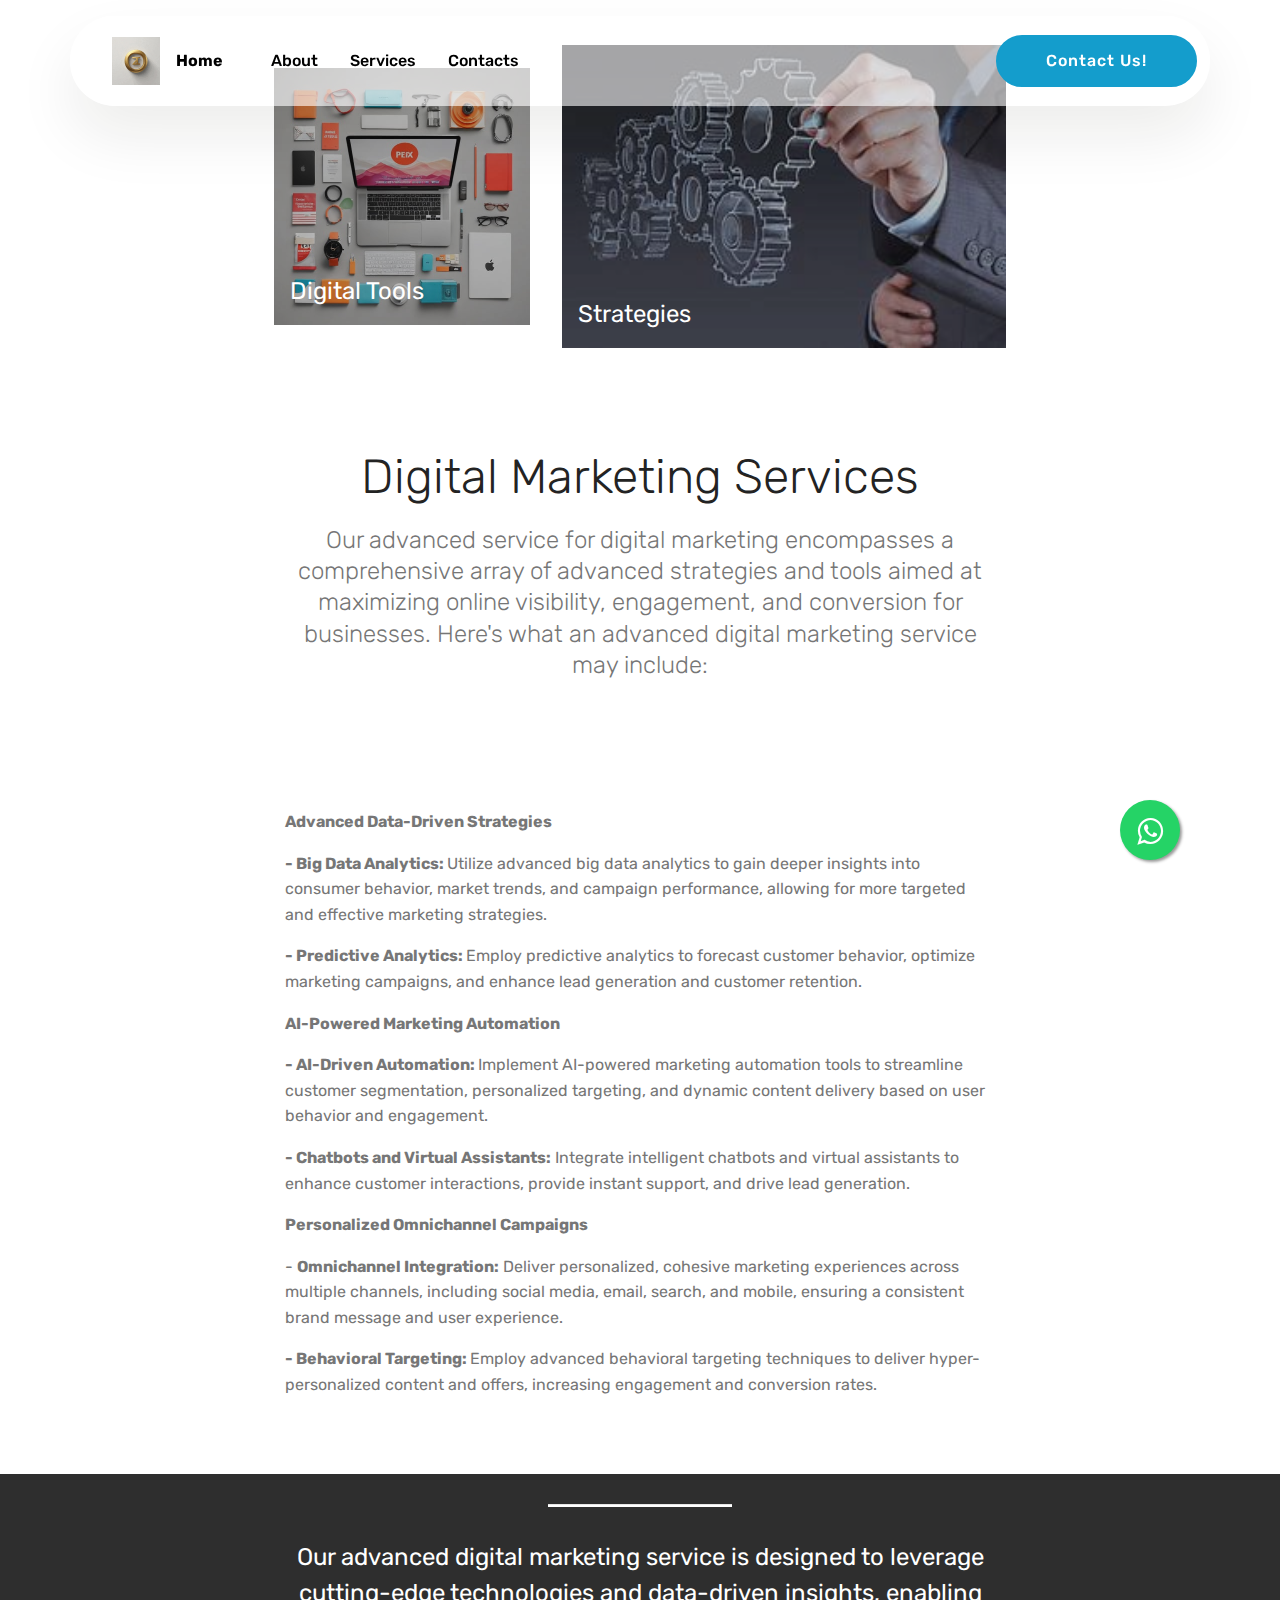
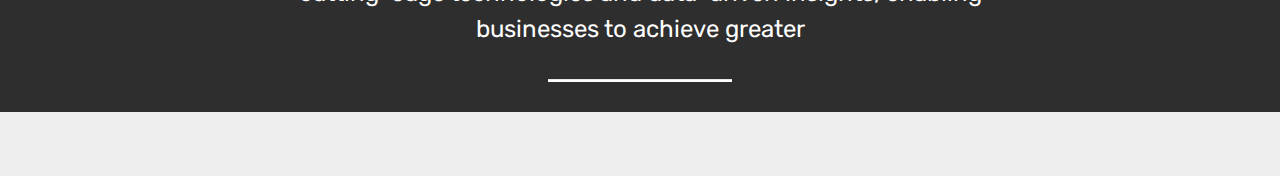
<file: page4.html>
<!DOCTYPE html>
<html  >
<head>
  <!-- Site made with Mobirise Website Builder v5.9.18, https://mobirise.com -->
  <meta charset="UTF-8">
  <meta http-equiv="X-UA-Compatible" content="IE=edge">
  <meta name="generator" content="Mobirise v5.9.18, mobirise.com">
  <meta name="viewport" content="width=device-width, initial-scale=1, minimum-scale=1">
  <link rel="shortcut icon" href="assets/images/image-2024-07-16-at-3.12.46-pm-96x96.png" type="image/x-icon">
  <meta name="description" content="Website Creator Description">
  
  
  <title>digital</title>
  <link rel="stylesheet" href="assets/web/assets/mobirise-icons2/mobirise2.css">
  <link rel="stylesheet" href="assets/bootstrap/css/bootstrap.min.css">
  <link rel="stylesheet" href="assets/bootstrap/css/bootstrap-grid.min.css">
  <link rel="stylesheet" href="assets/bootstrap/css/bootstrap-reboot.min.css">
  <link rel="stylesheet" href="assets/tether/tether.min.css">
  <link rel="stylesheet" href="assets/dropdown/css/style.css">
  <link rel="stylesheet" href="assets/theme/css/style.css">
  <link rel="preload" href="https://fonts.googleapis.com/css?family=Rubik:300,400,500,600,700,800,900,300i,400i,500i,600i,700i,800i,900i&display=swap" as="style" onload="this.onload=null;this.rel='stylesheet'">
  <noscript><link rel="stylesheet" href="https://fonts.googleapis.com/css?family=Rubik:300,400,500,600,700,800,900,300i,400i,500i,600i,700i,800i,900i&display=swap"></noscript>
  <link rel="preload" as="style" href="assets/mobirise/css/mbr-additional.css?v=z2Z0GZ"><link rel="stylesheet" href="assets/mobirise/css/mbr-additional.css?v=z2Z0GZ" type="text/css">

  
  
  
</head>
<body>
  
  <section class="menu menu1 cid-uiKtnSzALG" once="menu" id="menu01-1j">
	

	<nav class="navbar navbar-dropdown navbar-fixed-top navbar-expand-lg">
		<div class="container">
			<div class="navbar-brand">
				<span class="navbar-logo">
					<a href="index.html">
						<img src="assets/images/image-2024-07-16-at-3.12.46-pm-96x96.png" alt="" style="height: 3rem;">
					</a>
				</span>
				<span class="navbar-caption-wrap"><a class="navbar-caption text-black text-primary display-4" href="index.html">Home</a></span>
			</div>
			<button class="navbar-toggler" type="button" data-toggle="collapse" data-bs-toggle="collapse" data-target="#navbarSupportedContent" data-bs-target="#navbarSupportedContent" aria-controls="navbarNavAltMarkup" aria-expanded="false" aria-label="Toggle navigation">
				<div class="hamburger">
					<span></span>
					<span></span>
					<span></span>
					<span></span>
				</div>
			</button>
			<div class="collapse navbar-collapse" id="navbarSupportedContent">
				<ul class="navbar-nav nav-dropdown" data-app-modern-menu="true"><li class="nav-item">
						<a class="nav-link link text-black text-primary display-4" href="page2.html">About</a>
					</li>
					<li class="nav-item">
						<a class="nav-link link text-black text-primary display-4" href="page1.html" aria-expanded="false">Services</a>
					</li>
					<li class="nav-item">
						<a class="nav-link link text-black text-primary display-4" href="page9.html">Contacts</a>
					</li></ul>
				
				<div class="navbar-buttons mbr-section-btn"><a class="btn btn-primary display-4" href="tel:+584129272908"> Contact Us!</a></div>
			</div>
		</div>
	</nav>
</section>

<section class="cid-uiKtnTdwry" id="content15-1k">
    
    <div class="container">
            <div class="media-container-row" style="width: 66%;">
                <div class="img-item item1" style="width: 62%;">
                    <div class="img-cont">
                        <div class="mbr-overlay" style="opacity: 0.3; background-color: rgb(35, 35, 35);"></div>
                        <img src="assets/images/whatsapp-image-2024-07-16-at-4.18.31-pm-2-512x512.jpg" alt="">
                        <div class="img-caption">
                            <p class="mbr-fonts-style align-left mbr-white display-5">
                                Digital Tools</p>
                        </div>
                    </div>

                </div>
                <div class="img-item">
                    <div class="img-cont">
                        <div class="mbr-overlay" style="opacity: 0.3; background-color: rgb(35, 35, 35);"></div>
                        <img src="assets/images/espert-264x180.jpg" alt="">
                        <div class="img-caption">
                            <p class="mbr-fonts-style align-left mbr-white display-5">Strategies</p>
                        </div>
                    </div>
                </div>
            </div>
    </div>
</section>

<section class="mbr-section content4 cid-uiKtnTTg3Q" id="content4-1l">

    

    <div class="container">
        <div class="media-container-row">
            <div class="title col-12 col-md-8">
                <h2 class="align-center pb-3 mbr-fonts-style display-2">Digital Marketing Services</h2>
                <h3 class="mbr-section-subtitle align-center mbr-light mbr-fonts-style display-5">Our advanced service for digital marketing encompasses a comprehensive array of advanced strategies and tools aimed at maximizing online visibility, engagement, and conversion for businesses. Here's what an advanced digital marketing service may include:</h3>
                
            </div>
        </div>
    </div>
</section>

<section class="mbr-section article content1 cid-uiKuCsJqEH" id="content1-1t">
    
     

    <div class="container">
        <div class="media-container-row">
            <div class="mbr-text col-12 mbr-fonts-style display-7 col-md-8"><p><strong>Advanced Data-Driven Strategies
</strong></p><p><strong>- Big Data Analytics: </strong>Utilize advanced big data analytics to gain deeper insights into consumer behavior, market trends, and campaign performance, allowing for more targeted and effective marketing strategies.
</p><p><strong>- Predictive Analytics: </strong>Employ predictive analytics to forecast customer behavior, optimize marketing campaigns, and enhance lead generation and customer retention.</p><p><strong>AI-Powered Marketing Automation
</strong></p><p><strong>- AI-Driven Automation: </strong>Implement AI-powered marketing automation tools to streamline customer segmentation, personalized targeting, and dynamic content delivery based on user behavior and engagement.
</p><p><strong>- Chatbots and Virtual Assistants:</strong> Integrate intelligent chatbots and virtual assistants to enhance customer interactions, provide instant support, and drive lead generation.</p><p><strong>Personalized Omnichannel Campaigns
</strong></p><p>- <strong>Omnichannel Integration:</strong> Deliver personalized, cohesive marketing experiences across multiple channels, including social media, email, search, and mobile, ensuring a consistent brand message and user experience.
</p><p><strong>- Behavioral Targeting: </strong>Employ advanced behavioral targeting techniques to deliver hyper-personalized content and offers, increasing engagement and conversion rates.</p></div>
        </div>
    </div>
</section>

<section class="mbr-section article content10 cid-uiKtnVcQwV" id="content10-1n">
    
     

    <div class="container">
        <div class="inner-container" style="width: 66%;">
            <hr class="line" style="width: 25%;">
            <div class="section-text align-center mbr-white mbr-fonts-style display-5">Our advanced digital marketing service is designed to leverage cutting-edge technologies and data-driven insights, enabling businesses to achieve greater</div>
            <hr class="line" style="width: 25%;">
        </div>
    </div>
</section>

<section class="_customHTML cid-uiKtnVMNGA" id="design-block-1o">
 
  
     
  <div class="whatapp">
		<link rel="stylesheet" href="https://maxcdn.bootstrapcdn.com/font-awesome/4.5.0/css/font-awesome.min.css">
<a class="float" target="_blank" href="https://api.whatsapp.com/send?phone=0000000000&text=Hello ! I would like more information about your product.">
<i class="fa fa-whatsapp my-float"></i>
</a>
	</div>
  



 <div style="padding:1rem; background-color:#c1c1c1;" class="hidden">
   <div class="align-center">
       <h10>
          <br>
           <br><br><br><br><br>Whatsapp Button<br><br>Click the "gear" icon to change the layout of the Whatsapp Button. This text will be removed on preview/publish.<br><br>

<svg id="svg" version="1.1" xmlns="http://www.w3.org/2000/svg" xmlns:xlink="http://www.w3.org/1999/xlink" width="150" viewBox="0, 0, 400,383.33333333333337">
<g id="svgg">
<path id="path0" d="M37.210 6.152 C 35.603 6.521,34.673 7.586,34.092 9.720 C 33.330 12.516,33.825 95.736,34.612 97.241 C 35.870 99.644,28.382 99.467,134.420 99.600 C 199.138 99.681,231.925 99.852,232.882 100.115 C 235.440 100.816,235.350 101.661,230.295 124.449 C 224.368 151.170,212.070 208.952,209.422 222.521 C 207.800 230.833,207.905 232.790,209.971 232.790 C 211.891 232.790,209.325 235.910,254.122 179.099 C 277.812 149.054,289.953 133.596,295.689 126.174 C 297.890 123.327,306.521 112.368,314.870 101.822 C 367.957 34.759,386.363 11.054,386.765 9.224 C 387.073 7.820,386.446 6.596,385.169 6.111 C 383.972 5.656,39.193 5.697,37.210 6.152 M382.917 8.569 C 384.519 9.741,380.855 14.580,323.489 87.057 C 313.389 99.818,299.260 117.766,292.092 126.942 C 279.051 143.636,265.977 160.258,245.456 186.236 C 239.439 193.853,229.856 206.001,224.162 213.231 C 210.292 230.840,210.188 230.897,212.490 219.587 C 217.028 197.295,227.371 148.754,232.598 125.216 C 237.896 101.359,238.065 99.524,235.099 97.991 C 234.120 97.484,228.193 97.405,188.034 97.358 C 75.294 97.227,37.576 96.911,36.978 96.092 C 36.161 94.974,36.161 10.490,36.978 9.373 C 37.513 8.642,38.883 8.626,116.843 8.435 C 301.952 7.984,382.171 8.024,382.917 8.569 M81.622 108.821 C 107.636 108.875,150.091 108.875,175.966 108.821 C 201.840 108.766,180.556 108.722,128.667 108.722 C 76.779 108.722,55.608 108.766,81.622 108.821 M177.885 157.718 C 177.182 158.404,174.020 162.244,170.860 166.251 C 167.700 170.259,164.939 173.732,164.724 173.970 C 164.509 174.207,161.918 177.468,158.965 181.217 C 156.012 184.965,150.834 191.512,147.459 195.767 C 144.084 200.021,139.856 205.359,138.063 207.629 C 129.342 218.668,112.627 239.779,108.533 244.926 C 107.162 246.650,103.624 251.125,100.671 254.870 C 97.718 258.615,93.156 264.369,90.533 267.657 C 87.910 270.944,79.126 282.263,71.012 292.809 C 62.899 303.356,50.820 318.802,44.170 327.133 C 28.112 347.253,23.297 353.336,21.093 356.284 C 20.566 356.990,18.921 359.133,17.439 361.046 C 6.762 374.827,3.520 379.694,4.240 380.859 C 4.652 381.526,352.012 381.883,353.760 381.218 L 354.749 380.843 354.547 336.442 C 354.330 288.424,354.421 291.066,352.956 290.282 C 351.831 289.680,309.260 289.563,226.846 289.934 C 183.386 290.130,157.086 289.826,155.238 289.106 C 153.350 288.370,153.375 288.079,156.655 272.483 C 157.410 268.897,158.183 265.187,158.374 264.238 C 159.208 260.094,161.885 247.419,162.221 246.021 C 162.651 244.231,164.430 235.954,166.258 227.229 C 166.966 223.854,167.895 219.453,168.324 217.450 C 168.753 215.446,169.619 211.390,170.249 208.437 C 170.879 205.484,171.843 200.997,172.391 198.466 C 172.938 195.935,173.542 193.087,173.734 192.138 C 173.925 191.189,174.694 187.478,175.444 183.893 C 181.253 156.107,181.424 154.270,177.885 157.718 M334.899 284.838 C 335.479 284.926,336.429 284.926,337.009 284.838 C 337.589 284.751,337.114 284.679,335.954 284.679 C 334.794 284.679,334.319 284.751,334.899 284.838 " stroke="none" fill="#b3b3b3" fill-rule="evenodd">
</path>
<path id="path1" d="M116.843 8.435 C 38.883 8.626,37.513 8.642,36.978 9.373 C 36.161 10.490,36.161 94.974,36.978 96.092 C 37.576 96.911,75.294 97.227,188.034 97.358 C 228.193 97.405,234.120 97.484,235.099 97.991 C 238.065 99.524,237.896 101.359,232.598 125.216 C 227.371 148.754,217.028 197.295,212.490 219.587 C 210.188 230.897,210.292 230.840,224.162 213.231 C 229.856 206.001,239.439 193.853,245.456 186.236 C 265.977 160.258,279.051 143.636,292.092 126.942 C 299.260 117.766,313.389 99.818,323.489 87.057 C 380.855 14.580,384.519 9.741,382.917 8.569 C 382.171 8.024,301.952 7.984,116.843 8.435 " stroke="none" fill="#4c4c4c" fill-rule="evenodd">
</path>
<path id="path2" d="M24.582 1.208 C 24.285 2.061,24.165 16.987,24.175 52.119 C 24.189 104.381,24.198 104.667,25.856 107.198 C 27.312 109.419,21.600 109.300,126.819 109.300 C 187.817 109.300,223.202 109.435,223.202 109.666 C 223.202 109.868,221.385 118.791,219.165 129.496 C 216.944 140.200,215.208 149.171,215.308 149.431 C 215.408 149.690,215.358 149.957,215.197 150.023 C 214.865 150.160,213.651 155.819,204.600 199.407 C 201.952 212.158,199.872 222.815,199.977 223.088 C 200.082 223.362,199.980 223.586,199.752 223.586 C 199.516 223.586,199.414 223.996,199.516 224.531 C 199.615 225.051,199.582 225.526,199.442 225.586 C 199.151 225.710,198.557 228.337,196.119 240.268 C 195.171 244.909,194.060 250.029,193.650 251.646 C 191.455 260.308,193.965 264.453,200.009 262.145 C 201.966 261.398,201.889 261.486,213.429 246.788 C 220.801 237.399,226.824 229.751,236.050 218.064 C 240.748 212.113,252.094 197.659,269.799 175.072 C 275.255 168.111,284.303 156.570,289.907 149.425 C 295.511 142.279,303.979 131.474,308.725 125.414 C 321.361 109.277,325.827 103.583,336.629 89.833 C 342.331 82.576,346.237 77.280,346.078 77.022 C 345.919 76.764,345.976 76.688,346.216 76.836 C 346.447 76.979,347.760 75.626,349.227 73.732 C 350.658 71.885,353.101 68.781,354.656 66.833 C 356.329 64.739,357.370 63.109,357.206 62.843 C 357.041 62.576,357.094 62.496,357.336 62.646 C 357.872 62.977,368.666 49.199,368.315 48.632 C 368.164 48.388,368.223 48.310,368.450 48.451 C 368.674 48.589,373.706 42.505,379.897 34.608 C 385.973 26.858,392.261 18.965,393.871 17.066 C 395.480 15.168,397.517 12.693,398.398 11.567 L 400.000 9.519 400.000 4.759 L 400.000 0.000 212.502 0.000 L 25.003 0.000 24.582 1.208 M385.169 6.111 C 386.446 6.596,387.073 7.820,386.765 9.224 C 386.363 11.054,367.957 34.759,314.870 101.822 C 306.521 112.368,297.890 123.327,295.689 126.174 C 289.953 133.596,277.812 149.054,254.122 179.099 C 209.325 235.910,211.891 232.790,209.971 232.790 C 207.905 232.790,207.800 230.833,209.422 222.521 C 212.070 208.952,224.368 151.170,230.295 124.449 C 235.350 101.661,235.440 100.816,232.882 100.115 C 231.925 99.852,199.138 99.681,134.420 99.600 C 28.382 99.467,35.870 99.644,34.612 97.241 C 33.825 95.736,33.330 12.516,34.092 9.720 C 34.673 7.586,35.603 6.521,37.210 6.152 C 39.193 5.697,383.972 5.656,385.169 6.111 M175.966 108.821 C 150.091 108.875,107.636 108.875,81.622 108.821 C 55.608 108.766,76.779 108.722,128.667 108.722 C 180.556 108.722,201.840 108.766,175.966 108.821 M180.735 144.991 C 179.413 145.394,178.766 146.116,171.634 155.164 C 166.035 162.266,160.321 169.481,152.304 179.573 C 148.329 184.577,145.792 188.088,145.958 188.357 C 146.118 188.615,146.070 188.703,145.844 188.563 C 145.295 188.224,144.060 189.684,144.413 190.256 C 144.585 190.533,144.541 190.624,144.307 190.478 C 143.770 190.147,136.792 198.920,137.142 199.485 C 137.301 199.742,137.247 199.823,137.013 199.678 C 136.474 199.345,127.972 210.042,128.323 210.610 C 128.476 210.857,128.426 210.944,128.208 210.810 C 127.996 210.679,125.945 212.939,123.650 215.832 C 121.355 218.726,116.830 224.412,113.595 228.469 C 110.061 232.902,107.824 236.025,107.991 236.295 C 108.151 236.554,108.103 236.641,107.877 236.502 C 107.327 236.162,106.092 237.623,106.445 238.194 C 106.613 238.465,106.574 238.562,106.354 238.426 C 106.145 238.297,104.765 239.694,103.288 241.531 C 96.608 249.837,76.645 275.196,70.771 282.838 C 67.204 287.478,62.325 293.824,59.929 296.939 C 57.436 300.180,55.688 302.790,55.842 303.039 C 55.996 303.289,55.941 303.369,55.712 303.227 C 55.170 302.893,54.322 303.975,54.676 304.549 C 54.843 304.818,54.798 304.908,54.569 304.766 C 54.020 304.427,52.785 305.888,53.138 306.459 C 53.307 306.733,53.266 306.827,53.039 306.686 C 52.524 306.368,45.925 314.778,46.261 315.323 C 46.416 315.573,46.348 315.638,46.095 315.482 C 45.595 315.173,22.023 344.549,22.104 345.380 C 22.133 345.675,22.027 345.837,21.868 345.738 C 21.392 345.444,20.226 346.987,20.539 347.494 C 20.712 347.773,20.668 347.862,20.431 347.716 C 20.071 347.493,14.984 353.821,7.143 364.244 C 5.466 366.473,4.298 368.371,4.451 368.618 C 4.610 368.875,4.551 368.949,4.308 368.799 C 4.071 368.653,3.080 369.715,1.982 371.294 L 0.069 374.044 0.025 378.776 L -0.020 383.509 180.335 383.509 L 360.690 383.509 360.580 337.776 C 360.460 288.005,360.498 288.865,358.312 286.446 C 355.732 283.591,359.250 283.754,301.092 283.791 C 272.531 283.809,249.028 283.908,248.862 284.010 C 247.895 284.608,161.482 283.949,160.872 283.340 C 160.729 283.196,161.071 280.888,161.632 278.211 C 162.193 275.534,162.558 273.098,162.443 272.798 C 162.327 272.497,162.365 272.333,162.526 272.433 C 162.687 272.532,163.297 270.255,163.881 267.371 C 164.465 264.488,167.099 252.044,169.734 239.719 C 172.369 227.393,174.442 217.093,174.340 216.829 C 174.239 216.565,174.296 216.294,174.468 216.228 C 174.932 216.048,176.895 206.412,176.573 205.891 C 176.400 205.611,176.462 205.545,176.738 205.716 C 177.004 205.880,177.181 205.740,177.181 205.367 C 177.181 205.025,178.123 200.312,179.274 194.894 C 183.691 174.105,185.667 164.276,185.737 162.744 C 185.777 161.869,185.963 161.247,186.149 161.360 C 186.336 161.474,186.409 161.024,186.312 160.361 C 186.214 159.699,186.256 159.156,186.405 159.156 C 186.650 159.156,187.185 156.010,187.710 151.486 C 188.291 146.478,185.225 143.623,180.735 144.991 M180.249 158.438 C 180.249 160.249,178.966 167.046,175.444 183.893 C 174.694 187.478,173.925 191.189,173.734 192.138 C 173.542 193.087,172.938 195.935,172.391 198.466 C 171.843 200.997,170.879 205.484,170.249 208.437 C 169.619 211.390,168.753 215.446,168.324 217.450 C 167.895 219.453,166.966 223.854,166.258 227.229 C 164.430 235.954,162.651 244.231,162.221 246.021 C 161.885 247.419,159.208 260.094,158.374 264.238 C 158.183 265.187,157.410 268.897,156.655 272.483 C 153.375 288.079,153.350 288.370,155.238 289.106 C 157.086 289.826,183.386 290.130,226.846 289.934 C 309.260 289.563,351.831 289.680,352.956 290.282 C 354.421 291.066,354.330 288.424,354.547 336.442 L 354.749 380.843 353.760 381.218 C 352.012 381.883,4.652 381.526,4.240 380.859 C 3.520 379.694,6.762 374.827,17.439 361.046 C 18.921 359.133,20.566 356.990,21.093 356.284 C 23.297 353.336,28.112 347.253,44.170 327.133 C 50.820 318.802,62.899 303.356,71.012 292.809 C 79.126 282.263,87.910 270.944,90.533 267.657 C 93.156 264.369,97.718 258.615,100.671 254.870 C 103.624 251.125,107.162 246.650,108.533 244.926 C 112.627 239.779,129.342 218.668,138.063 207.629 C 139.856 205.359,144.084 200.021,147.459 195.767 C 150.834 191.512,156.012 184.965,158.965 181.217 C 161.918 177.468,164.509 174.207,164.724 173.970 C 164.939 173.732,167.700 170.259,170.860 166.251 C 179.198 155.678,180.249 154.803,180.249 158.438 M337.009 284.838 C 336.429 284.926,335.479 284.926,334.899 284.838 C 334.319 284.751,334.794 284.679,335.954 284.679 C 337.114 284.679,337.589 284.751,337.009 284.838" stroke="none" fill="#fafafa" fill-rule="evenodd">
</path>
    </g>
           </svg>
           <br><br><br>
       </h10>				
    </div>
  </div>  
</section><section class="display-7" style="padding: 0;align-items: center;justify-content: center;flex-wrap: wrap;    align-content: center;display: flex;position: relative;height: 4rem;"><a href="https://mobiri.se/1641846" style="display:none;flex: 1 1;height: 4rem;position: absolute;width: 100%;z-index: 1;"><img alt="" style="height: 4rem;" src="[data-uri]"></a><p style="margin: 0;text-align: center;" class="display-7">&#8204;</p><a style="z-index:1" href="https://mobirise.com/builder/ai-website-builder.html"></a></section><script src="assets/popper/popper.min.js"></script>  <script src="assets/web/assets/jquery/jquery.min.js"></script>  <script src="assets/bootstrap/js/bootstrap.min.js"></script>  <script src="assets/tether/tether.min.js"></script>  <script src="assets/smoothscroll/smooth-scroll.js"></script>  <script src="assets/dropdown/js/nav-dropdown.js"></script>  <script src="assets/dropdown/js/navbar-dropdown.js"></script>  <script src="assets/touchswipe/jquery.touch-swipe.min.js"></script>  <script src="assets/theme/js/script.js"></script>  
  
  
</body>
</html>
</file>
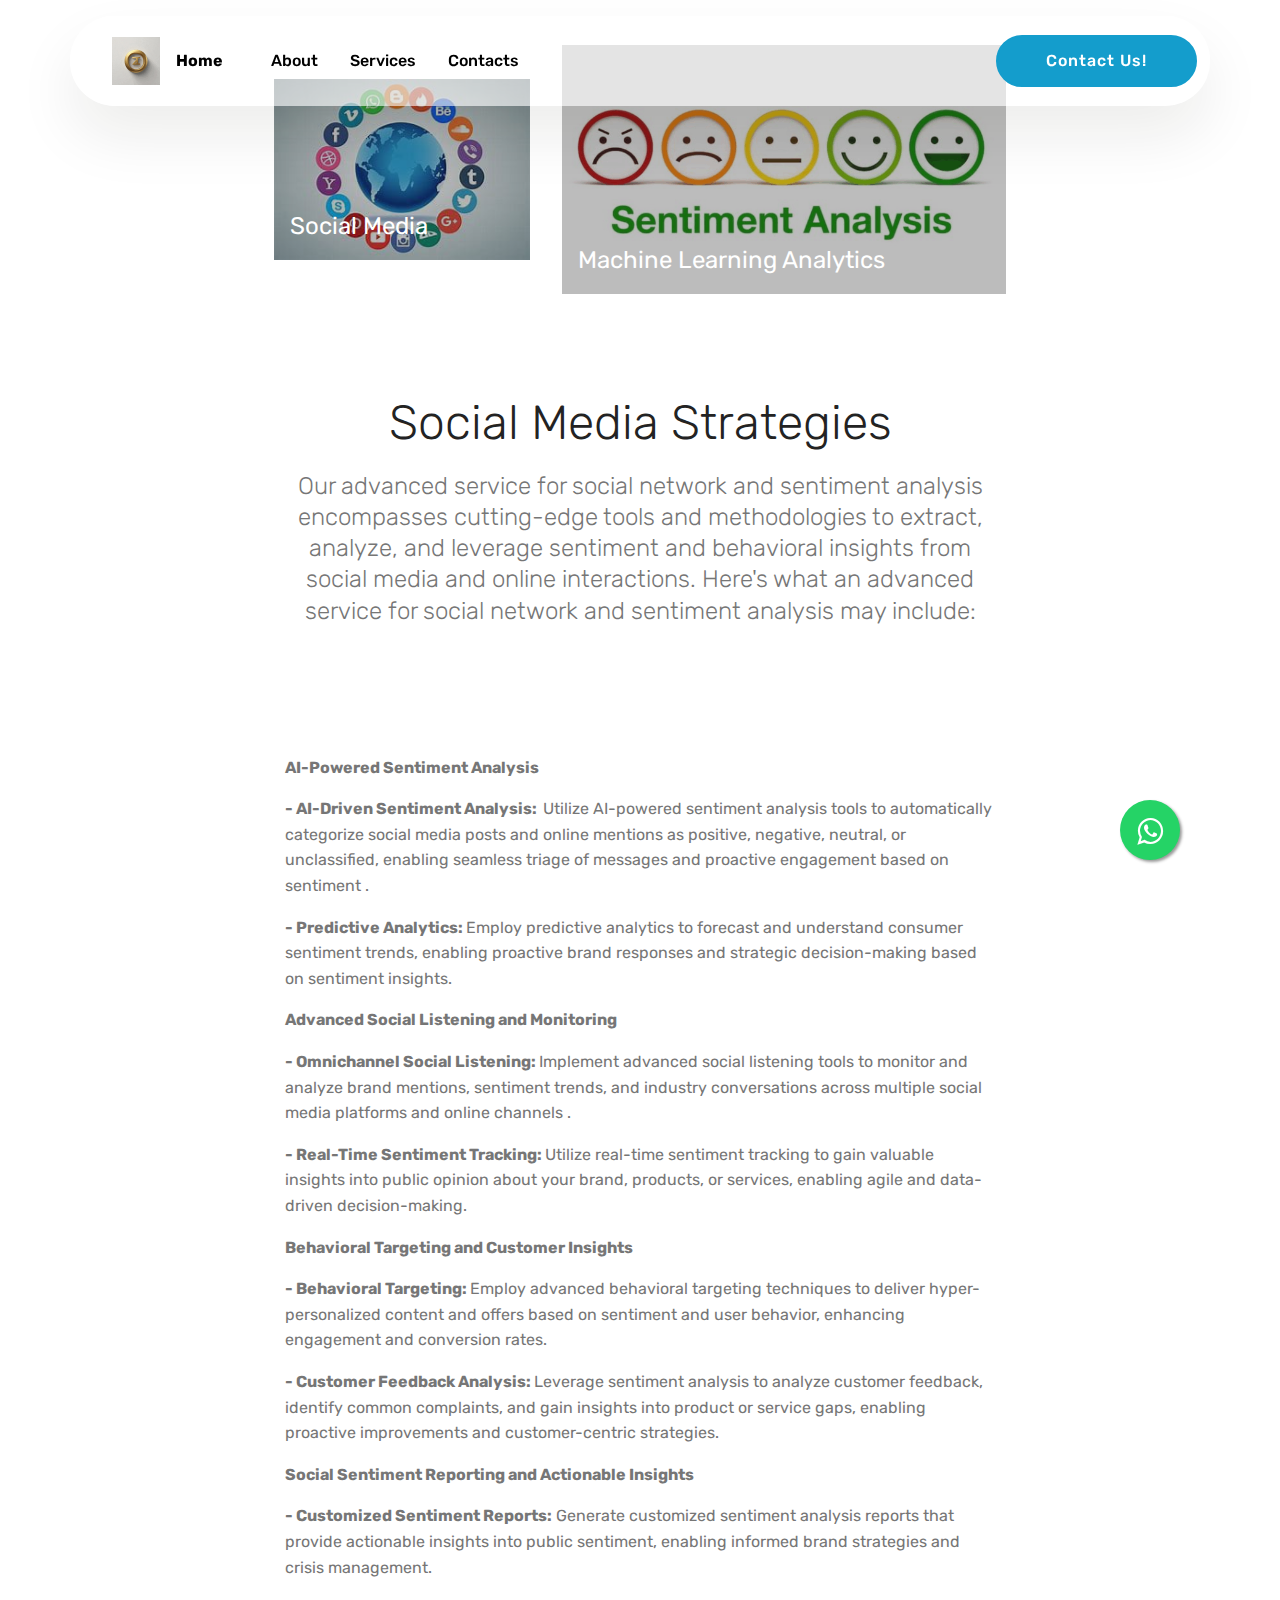
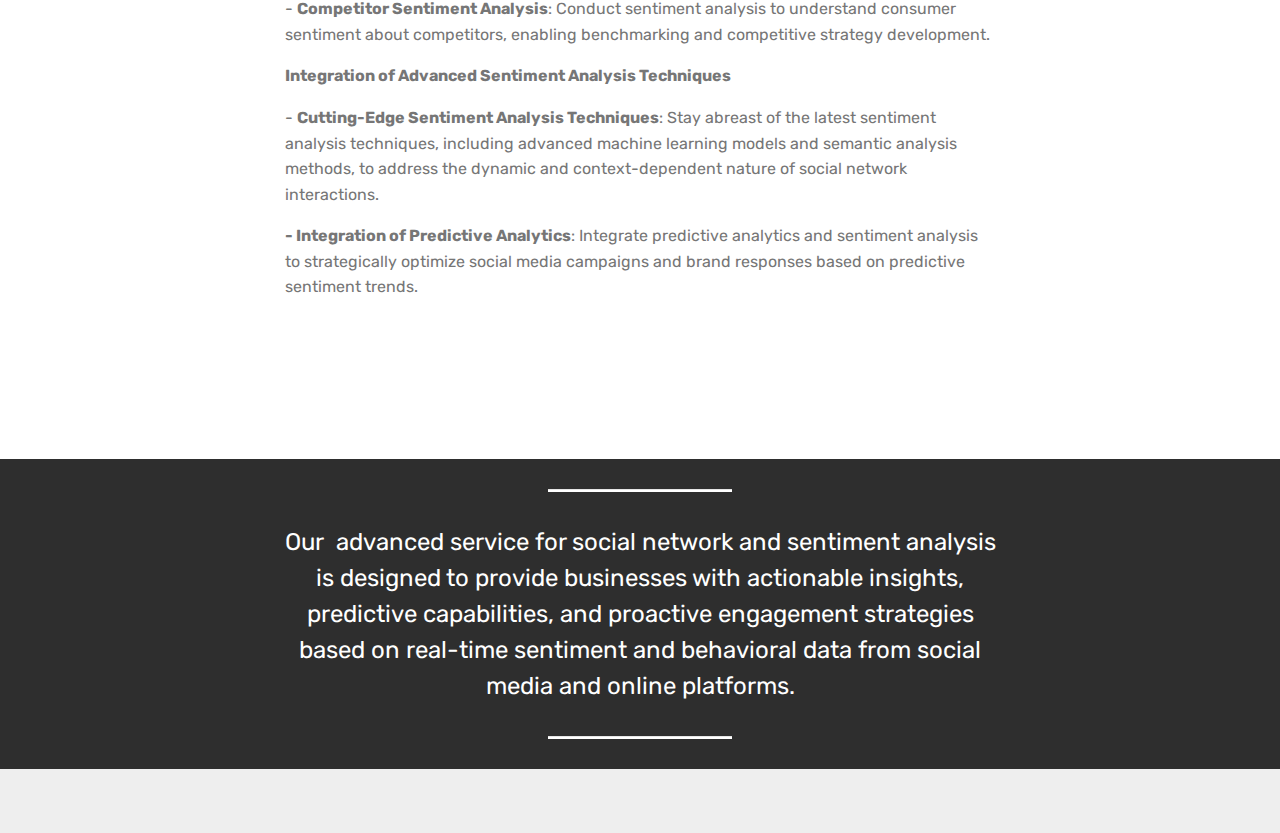
<file: page5.html>
<!DOCTYPE html>
<html  >
<head>
  <!-- Site made with Mobirise Website Builder v5.9.18, https://mobirise.com -->
  <meta charset="UTF-8">
  <meta http-equiv="X-UA-Compatible" content="IE=edge">
  <meta name="generator" content="Mobirise v5.9.18, mobirise.com">
  <meta name="viewport" content="width=device-width, initial-scale=1, minimum-scale=1">
  <link rel="shortcut icon" href="assets/images/image-2024-07-16-at-3.12.46-pm-96x96.png" type="image/x-icon">
  <meta name="description" content="Website Creator Description">
  
  
  <title>social</title>
  <link rel="stylesheet" href="assets/web/assets/mobirise-icons2/mobirise2.css">
  <link rel="stylesheet" href="assets/bootstrap/css/bootstrap.min.css">
  <link rel="stylesheet" href="assets/bootstrap/css/bootstrap-grid.min.css">
  <link rel="stylesheet" href="assets/bootstrap/css/bootstrap-reboot.min.css">
  <link rel="stylesheet" href="assets/tether/tether.min.css">
  <link rel="stylesheet" href="assets/dropdown/css/style.css">
  <link rel="stylesheet" href="assets/theme/css/style.css">
  <link rel="preload" href="https://fonts.googleapis.com/css?family=Rubik:300,400,500,600,700,800,900,300i,400i,500i,600i,700i,800i,900i&display=swap" as="style" onload="this.onload=null;this.rel='stylesheet'">
  <noscript><link rel="stylesheet" href="https://fonts.googleapis.com/css?family=Rubik:300,400,500,600,700,800,900,300i,400i,500i,600i,700i,800i,900i&display=swap"></noscript>
  <link rel="preload" as="style" href="assets/mobirise/css/mbr-additional.css?v=7SSxu0"><link rel="stylesheet" href="assets/mobirise/css/mbr-additional.css?v=7SSxu0" type="text/css">

  
  
  
</head>
<body>
  
  <section class="menu menu1 cid-uiKxGmTnSf" once="menu" id="menu01-1u">
	

	<nav class="navbar navbar-dropdown navbar-fixed-top navbar-expand-lg">
		<div class="container">
			<div class="navbar-brand">
				<span class="navbar-logo">
					<a href="index.html">
						<img src="assets/images/image-2024-07-16-at-3.12.46-pm-96x96.png" alt="" style="height: 3rem;">
					</a>
				</span>
				<span class="navbar-caption-wrap"><a class="navbar-caption text-black text-primary display-4" href="index.html">Home</a></span>
			</div>
			<button class="navbar-toggler" type="button" data-toggle="collapse" data-bs-toggle="collapse" data-target="#navbarSupportedContent" data-bs-target="#navbarSupportedContent" aria-controls="navbarNavAltMarkup" aria-expanded="false" aria-label="Toggle navigation">
				<div class="hamburger">
					<span></span>
					<span></span>
					<span></span>
					<span></span>
				</div>
			</button>
			<div class="collapse navbar-collapse" id="navbarSupportedContent">
				<ul class="navbar-nav nav-dropdown" data-app-modern-menu="true"><li class="nav-item">
						<a class="nav-link link text-black text-primary display-4" href="page2.html">About</a>
					</li>
					<li class="nav-item">
						<a class="nav-link link text-black text-primary display-4" href="page1.html" aria-expanded="false">Services</a>
					</li>
					<li class="nav-item">
						<a class="nav-link link text-black text-primary display-4" href="page9.html">Contacts</a>
					</li></ul>
				
				<div class="navbar-buttons mbr-section-btn"><a class="btn btn-primary display-4" href="tel:+584129272908"> Contact Us!</a></div>
			</div>
		</div>
	</nav>
</section>

<section class="cid-uiKxGnPckU" id="content15-1v">
    
    <div class="container">
            <div class="media-container-row" style="width: 66%;">
                <div class="img-item item1" style="width: 62%;">
                    <div class="img-cont">
                        <div class="mbr-overlay" style="opacity: 0.3; background-color: rgb(35, 35, 35);"></div>
                        <img src="assets/images/socialmedia-278x197.jpg" alt="">
                        <div class="img-caption">
                            <p class="mbr-fonts-style align-left mbr-white display-5">
                                Social Media</p>
                        </div>
                    </div>

                </div>
                <div class="img-item">
                    <div class="img-cont">
                        <div class="mbr-overlay" style="opacity: 0.3; background-color: rgb(35, 35, 35);"></div>
                        <img src="assets/images/sentiment-720x403.png" alt="">
                        <div class="img-caption">
                            <p class="mbr-fonts-style align-left mbr-white display-5">Machine Learning Analytics</p>
                        </div>
                    </div>
                </div>
            </div>
    </div>
</section>

<section class="mbr-section content4 cid-uiKxGp25t4" id="content4-1w">

    

    <div class="container">
        <div class="media-container-row">
            <div class="title col-12 col-md-8">
                <h2 class="align-center pb-3 mbr-fonts-style display-2">Social Media Strategies</h2>
                <h3 class="mbr-section-subtitle align-center mbr-light mbr-fonts-style display-5">Our advanced service for social network and sentiment analysis encompasses cutting-edge tools and methodologies to extract, analyze, and leverage sentiment and behavioral insights from social media and online interactions. Here's what an advanced service for social network and sentiment analysis may include:</h3>
                
            </div>
        </div>
    </div>
</section>

<section class="mbr-section article content1 cid-uiKxGpQb2Q" id="content1-1x">
    
     

    <div class="container">
        <div class="media-container-row">
            <div class="mbr-text col-12 mbr-fonts-style display-7 col-md-8"><p><strong>AI-Powered Sentiment Analysis</strong></p><p><strong>- AI-Driven Sentiment Analysis:&nbsp; </strong>Utilize AI-powered sentiment analysis tools to automatically categorize social media posts and online mentions as positive, negative, neutral, or unclassified, enabling seamless triage of messages and proactive engagement based on sentiment&nbsp;.
</p><p><strong>- Predictive Analytics: </strong>Employ predictive analytics to forecast and understand consumer sentiment trends, enabling proactive brand responses and strategic decision-making based on sentiment insights.</p><p><strong>Advanced Social Listening and Monitoring</strong></p><p><strong>- Omnichannel Social Listening: </strong>Implement advanced social listening tools to monitor and analyze brand mentions, sentiment trends, and industry conversations across multiple social media platforms and online channels&nbsp;.
</p><p><strong>- Real-Time Sentiment Tracking: </strong>Utilize real-time sentiment tracking to gain valuable insights into public opinion about your brand, products, or services, enabling agile and data-driven decision-making.</p><p><strong>Behavioral Targeting and Customer Insights
</strong></p><p><strong>- Behavioral Targeting: </strong>Employ advanced behavioral targeting techniques to deliver hyper-personalized content and offers based on sentiment and user behavior, enhancing engagement and conversion rates.
</p><p><strong>- Customer Feedback Analysis: </strong>Leverage sentiment analysis to analyze customer feedback, identify common complaints, and gain insights into product or service gaps, enabling proactive improvements and customer-centric strategies.</p><p><strong>Social Sentiment Reporting and Actionable Insights
</strong></p><p><strong>- Customized Sentiment Reports:</strong> Generate customized sentiment analysis reports that provide actionable insights into public sentiment, enabling informed brand strategies and crisis management.
</p><p>- <strong>Competitor Sentiment Analysis</strong>: Conduct sentiment analysis to understand consumer sentiment about competitors, enabling benchmarking and competitive strategy development.</p><p><strong>Integration of Advanced Sentiment Analysis Techniques
</strong></p><p>- <strong>Cutting-Edge Sentiment Analysis Techniques</strong>: Stay abreast of the latest sentiment analysis techniques, including advanced machine learning models and semantic analysis methods, to address the dynamic and context-dependent nature of social network interactions<span style="font-size: 1rem;">.</span></p><p><strong>- Integration of Predictive Analytics</strong>: Integrate predictive analytics and sentiment analysis to strategically optimize social media campaigns and brand responses based on predictive sentiment trends.</p><p><br></p><p><br></p></div>
        </div>
    </div>
</section>

<section class="mbr-section article content10 cid-uiKxGqCOM4" id="content10-1y">
    
     

    <div class="container">
        <div class="inner-container" style="width: 66%;">
            <hr class="line" style="width: 25%;">
            <div class="section-text align-center mbr-white mbr-fonts-style display-5">Our&nbsp; advanced service for social network and sentiment analysis is designed to provide businesses with actionable insights, predictive capabilities, and proactive engagement strategies based on real-time sentiment and behavioral data from social media and online platforms.</div>
            <hr class="line" style="width: 25%;">
        </div>
    </div>
</section>

<section class="_customHTML cid-uiKxGrgjvO" id="design-block-1z">
 
  
     
  <div class="whatapp">
		<link rel="stylesheet" href="https://maxcdn.bootstrapcdn.com/font-awesome/4.5.0/css/font-awesome.min.css">
<a class="float" target="_blank" href="https://api.whatsapp.com/send?phone=0000000000&text=Hello ! I would like more information about your product.">
<i class="fa fa-whatsapp my-float"></i>
</a>
	</div>
  



 <div style="padding:1rem; background-color:#c1c1c1;" class="hidden">
   <div class="align-center">
       <h10>
          <br>
           <br><br><br><br><br>Whatsapp Button<br><br>Click the "gear" icon to change the layout of the Whatsapp Button. This text will be removed on preview/publish.<br><br>

<svg id="svg" version="1.1" xmlns="http://www.w3.org/2000/svg" xmlns:xlink="http://www.w3.org/1999/xlink" width="150" viewBox="0, 0, 400,383.33333333333337">
<g id="svgg">
<path id="path0" d="M37.210 6.152 C 35.603 6.521,34.673 7.586,34.092 9.720 C 33.330 12.516,33.825 95.736,34.612 97.241 C 35.870 99.644,28.382 99.467,134.420 99.600 C 199.138 99.681,231.925 99.852,232.882 100.115 C 235.440 100.816,235.350 101.661,230.295 124.449 C 224.368 151.170,212.070 208.952,209.422 222.521 C 207.800 230.833,207.905 232.790,209.971 232.790 C 211.891 232.790,209.325 235.910,254.122 179.099 C 277.812 149.054,289.953 133.596,295.689 126.174 C 297.890 123.327,306.521 112.368,314.870 101.822 C 367.957 34.759,386.363 11.054,386.765 9.224 C 387.073 7.820,386.446 6.596,385.169 6.111 C 383.972 5.656,39.193 5.697,37.210 6.152 M382.917 8.569 C 384.519 9.741,380.855 14.580,323.489 87.057 C 313.389 99.818,299.260 117.766,292.092 126.942 C 279.051 143.636,265.977 160.258,245.456 186.236 C 239.439 193.853,229.856 206.001,224.162 213.231 C 210.292 230.840,210.188 230.897,212.490 219.587 C 217.028 197.295,227.371 148.754,232.598 125.216 C 237.896 101.359,238.065 99.524,235.099 97.991 C 234.120 97.484,228.193 97.405,188.034 97.358 C 75.294 97.227,37.576 96.911,36.978 96.092 C 36.161 94.974,36.161 10.490,36.978 9.373 C 37.513 8.642,38.883 8.626,116.843 8.435 C 301.952 7.984,382.171 8.024,382.917 8.569 M81.622 108.821 C 107.636 108.875,150.091 108.875,175.966 108.821 C 201.840 108.766,180.556 108.722,128.667 108.722 C 76.779 108.722,55.608 108.766,81.622 108.821 M177.885 157.718 C 177.182 158.404,174.020 162.244,170.860 166.251 C 167.700 170.259,164.939 173.732,164.724 173.970 C 164.509 174.207,161.918 177.468,158.965 181.217 C 156.012 184.965,150.834 191.512,147.459 195.767 C 144.084 200.021,139.856 205.359,138.063 207.629 C 129.342 218.668,112.627 239.779,108.533 244.926 C 107.162 246.650,103.624 251.125,100.671 254.870 C 97.718 258.615,93.156 264.369,90.533 267.657 C 87.910 270.944,79.126 282.263,71.012 292.809 C 62.899 303.356,50.820 318.802,44.170 327.133 C 28.112 347.253,23.297 353.336,21.093 356.284 C 20.566 356.990,18.921 359.133,17.439 361.046 C 6.762 374.827,3.520 379.694,4.240 380.859 C 4.652 381.526,352.012 381.883,353.760 381.218 L 354.749 380.843 354.547 336.442 C 354.330 288.424,354.421 291.066,352.956 290.282 C 351.831 289.680,309.260 289.563,226.846 289.934 C 183.386 290.130,157.086 289.826,155.238 289.106 C 153.350 288.370,153.375 288.079,156.655 272.483 C 157.410 268.897,158.183 265.187,158.374 264.238 C 159.208 260.094,161.885 247.419,162.221 246.021 C 162.651 244.231,164.430 235.954,166.258 227.229 C 166.966 223.854,167.895 219.453,168.324 217.450 C 168.753 215.446,169.619 211.390,170.249 208.437 C 170.879 205.484,171.843 200.997,172.391 198.466 C 172.938 195.935,173.542 193.087,173.734 192.138 C 173.925 191.189,174.694 187.478,175.444 183.893 C 181.253 156.107,181.424 154.270,177.885 157.718 M334.899 284.838 C 335.479 284.926,336.429 284.926,337.009 284.838 C 337.589 284.751,337.114 284.679,335.954 284.679 C 334.794 284.679,334.319 284.751,334.899 284.838 " stroke="none" fill="#b3b3b3" fill-rule="evenodd">
</path>
<path id="path1" d="M116.843 8.435 C 38.883 8.626,37.513 8.642,36.978 9.373 C 36.161 10.490,36.161 94.974,36.978 96.092 C 37.576 96.911,75.294 97.227,188.034 97.358 C 228.193 97.405,234.120 97.484,235.099 97.991 C 238.065 99.524,237.896 101.359,232.598 125.216 C 227.371 148.754,217.028 197.295,212.490 219.587 C 210.188 230.897,210.292 230.840,224.162 213.231 C 229.856 206.001,239.439 193.853,245.456 186.236 C 265.977 160.258,279.051 143.636,292.092 126.942 C 299.260 117.766,313.389 99.818,323.489 87.057 C 380.855 14.580,384.519 9.741,382.917 8.569 C 382.171 8.024,301.952 7.984,116.843 8.435 " stroke="none" fill="#4c4c4c" fill-rule="evenodd">
</path>
<path id="path2" d="M24.582 1.208 C 24.285 2.061,24.165 16.987,24.175 52.119 C 24.189 104.381,24.198 104.667,25.856 107.198 C 27.312 109.419,21.600 109.300,126.819 109.300 C 187.817 109.300,223.202 109.435,223.202 109.666 C 223.202 109.868,221.385 118.791,219.165 129.496 C 216.944 140.200,215.208 149.171,215.308 149.431 C 215.408 149.690,215.358 149.957,215.197 150.023 C 214.865 150.160,213.651 155.819,204.600 199.407 C 201.952 212.158,199.872 222.815,199.977 223.088 C 200.082 223.362,199.980 223.586,199.752 223.586 C 199.516 223.586,199.414 223.996,199.516 224.531 C 199.615 225.051,199.582 225.526,199.442 225.586 C 199.151 225.710,198.557 228.337,196.119 240.268 C 195.171 244.909,194.060 250.029,193.650 251.646 C 191.455 260.308,193.965 264.453,200.009 262.145 C 201.966 261.398,201.889 261.486,213.429 246.788 C 220.801 237.399,226.824 229.751,236.050 218.064 C 240.748 212.113,252.094 197.659,269.799 175.072 C 275.255 168.111,284.303 156.570,289.907 149.425 C 295.511 142.279,303.979 131.474,308.725 125.414 C 321.361 109.277,325.827 103.583,336.629 89.833 C 342.331 82.576,346.237 77.280,346.078 77.022 C 345.919 76.764,345.976 76.688,346.216 76.836 C 346.447 76.979,347.760 75.626,349.227 73.732 C 350.658 71.885,353.101 68.781,354.656 66.833 C 356.329 64.739,357.370 63.109,357.206 62.843 C 357.041 62.576,357.094 62.496,357.336 62.646 C 357.872 62.977,368.666 49.199,368.315 48.632 C 368.164 48.388,368.223 48.310,368.450 48.451 C 368.674 48.589,373.706 42.505,379.897 34.608 C 385.973 26.858,392.261 18.965,393.871 17.066 C 395.480 15.168,397.517 12.693,398.398 11.567 L 400.000 9.519 400.000 4.759 L 400.000 0.000 212.502 0.000 L 25.003 0.000 24.582 1.208 M385.169 6.111 C 386.446 6.596,387.073 7.820,386.765 9.224 C 386.363 11.054,367.957 34.759,314.870 101.822 C 306.521 112.368,297.890 123.327,295.689 126.174 C 289.953 133.596,277.812 149.054,254.122 179.099 C 209.325 235.910,211.891 232.790,209.971 232.790 C 207.905 232.790,207.800 230.833,209.422 222.521 C 212.070 208.952,224.368 151.170,230.295 124.449 C 235.350 101.661,235.440 100.816,232.882 100.115 C 231.925 99.852,199.138 99.681,134.420 99.600 C 28.382 99.467,35.870 99.644,34.612 97.241 C 33.825 95.736,33.330 12.516,34.092 9.720 C 34.673 7.586,35.603 6.521,37.210 6.152 C 39.193 5.697,383.972 5.656,385.169 6.111 M175.966 108.821 C 150.091 108.875,107.636 108.875,81.622 108.821 C 55.608 108.766,76.779 108.722,128.667 108.722 C 180.556 108.722,201.840 108.766,175.966 108.821 M180.735 144.991 C 179.413 145.394,178.766 146.116,171.634 155.164 C 166.035 162.266,160.321 169.481,152.304 179.573 C 148.329 184.577,145.792 188.088,145.958 188.357 C 146.118 188.615,146.070 188.703,145.844 188.563 C 145.295 188.224,144.060 189.684,144.413 190.256 C 144.585 190.533,144.541 190.624,144.307 190.478 C 143.770 190.147,136.792 198.920,137.142 199.485 C 137.301 199.742,137.247 199.823,137.013 199.678 C 136.474 199.345,127.972 210.042,128.323 210.610 C 128.476 210.857,128.426 210.944,128.208 210.810 C 127.996 210.679,125.945 212.939,123.650 215.832 C 121.355 218.726,116.830 224.412,113.595 228.469 C 110.061 232.902,107.824 236.025,107.991 236.295 C 108.151 236.554,108.103 236.641,107.877 236.502 C 107.327 236.162,106.092 237.623,106.445 238.194 C 106.613 238.465,106.574 238.562,106.354 238.426 C 106.145 238.297,104.765 239.694,103.288 241.531 C 96.608 249.837,76.645 275.196,70.771 282.838 C 67.204 287.478,62.325 293.824,59.929 296.939 C 57.436 300.180,55.688 302.790,55.842 303.039 C 55.996 303.289,55.941 303.369,55.712 303.227 C 55.170 302.893,54.322 303.975,54.676 304.549 C 54.843 304.818,54.798 304.908,54.569 304.766 C 54.020 304.427,52.785 305.888,53.138 306.459 C 53.307 306.733,53.266 306.827,53.039 306.686 C 52.524 306.368,45.925 314.778,46.261 315.323 C 46.416 315.573,46.348 315.638,46.095 315.482 C 45.595 315.173,22.023 344.549,22.104 345.380 C 22.133 345.675,22.027 345.837,21.868 345.738 C 21.392 345.444,20.226 346.987,20.539 347.494 C 20.712 347.773,20.668 347.862,20.431 347.716 C 20.071 347.493,14.984 353.821,7.143 364.244 C 5.466 366.473,4.298 368.371,4.451 368.618 C 4.610 368.875,4.551 368.949,4.308 368.799 C 4.071 368.653,3.080 369.715,1.982 371.294 L 0.069 374.044 0.025 378.776 L -0.020 383.509 180.335 383.509 L 360.690 383.509 360.580 337.776 C 360.460 288.005,360.498 288.865,358.312 286.446 C 355.732 283.591,359.250 283.754,301.092 283.791 C 272.531 283.809,249.028 283.908,248.862 284.010 C 247.895 284.608,161.482 283.949,160.872 283.340 C 160.729 283.196,161.071 280.888,161.632 278.211 C 162.193 275.534,162.558 273.098,162.443 272.798 C 162.327 272.497,162.365 272.333,162.526 272.433 C 162.687 272.532,163.297 270.255,163.881 267.371 C 164.465 264.488,167.099 252.044,169.734 239.719 C 172.369 227.393,174.442 217.093,174.340 216.829 C 174.239 216.565,174.296 216.294,174.468 216.228 C 174.932 216.048,176.895 206.412,176.573 205.891 C 176.400 205.611,176.462 205.545,176.738 205.716 C 177.004 205.880,177.181 205.740,177.181 205.367 C 177.181 205.025,178.123 200.312,179.274 194.894 C 183.691 174.105,185.667 164.276,185.737 162.744 C 185.777 161.869,185.963 161.247,186.149 161.360 C 186.336 161.474,186.409 161.024,186.312 160.361 C 186.214 159.699,186.256 159.156,186.405 159.156 C 186.650 159.156,187.185 156.010,187.710 151.486 C 188.291 146.478,185.225 143.623,180.735 144.991 M180.249 158.438 C 180.249 160.249,178.966 167.046,175.444 183.893 C 174.694 187.478,173.925 191.189,173.734 192.138 C 173.542 193.087,172.938 195.935,172.391 198.466 C 171.843 200.997,170.879 205.484,170.249 208.437 C 169.619 211.390,168.753 215.446,168.324 217.450 C 167.895 219.453,166.966 223.854,166.258 227.229 C 164.430 235.954,162.651 244.231,162.221 246.021 C 161.885 247.419,159.208 260.094,158.374 264.238 C 158.183 265.187,157.410 268.897,156.655 272.483 C 153.375 288.079,153.350 288.370,155.238 289.106 C 157.086 289.826,183.386 290.130,226.846 289.934 C 309.260 289.563,351.831 289.680,352.956 290.282 C 354.421 291.066,354.330 288.424,354.547 336.442 L 354.749 380.843 353.760 381.218 C 352.012 381.883,4.652 381.526,4.240 380.859 C 3.520 379.694,6.762 374.827,17.439 361.046 C 18.921 359.133,20.566 356.990,21.093 356.284 C 23.297 353.336,28.112 347.253,44.170 327.133 C 50.820 318.802,62.899 303.356,71.012 292.809 C 79.126 282.263,87.910 270.944,90.533 267.657 C 93.156 264.369,97.718 258.615,100.671 254.870 C 103.624 251.125,107.162 246.650,108.533 244.926 C 112.627 239.779,129.342 218.668,138.063 207.629 C 139.856 205.359,144.084 200.021,147.459 195.767 C 150.834 191.512,156.012 184.965,158.965 181.217 C 161.918 177.468,164.509 174.207,164.724 173.970 C 164.939 173.732,167.700 170.259,170.860 166.251 C 179.198 155.678,180.249 154.803,180.249 158.438 M337.009 284.838 C 336.429 284.926,335.479 284.926,334.899 284.838 C 334.319 284.751,334.794 284.679,335.954 284.679 C 337.114 284.679,337.589 284.751,337.009 284.838" stroke="none" fill="#fafafa" fill-rule="evenodd">
</path>
    </g>
           </svg>
           <br><br><br>
       </h10>				
    </div>
  </div>  
</section><section class="display-7" style="padding: 0;align-items: center;justify-content: center;flex-wrap: wrap;    align-content: center;display: flex;position: relative;height: 4rem;"><a href="https://mobiri.se/1641846" style="display:none;flex: 1 1;height: 4rem;position: absolute;width: 100%;z-index: 1;"><img alt="" style="height: 4rem;" src="[data-uri]"></a><p style="margin: 0;text-align: center;" class="display-7">&#8204;</p><a style="z-index:1" href="https://mobirise.com/html-builder.html"></a></section><script src="assets/popper/popper.min.js"></script>  <script src="assets/web/assets/jquery/jquery.min.js"></script>  <script src="assets/bootstrap/js/bootstrap.min.js"></script>  <script src="assets/tether/tether.min.js"></script>  <script src="assets/smoothscroll/smooth-scroll.js"></script>  <script src="assets/dropdown/js/nav-dropdown.js"></script>  <script src="assets/dropdown/js/navbar-dropdown.js"></script>  <script src="assets/touchswipe/jquery.touch-swipe.min.js"></script>  <script src="assets/theme/js/script.js"></script>  
  
  
</body>
</html>
</file>
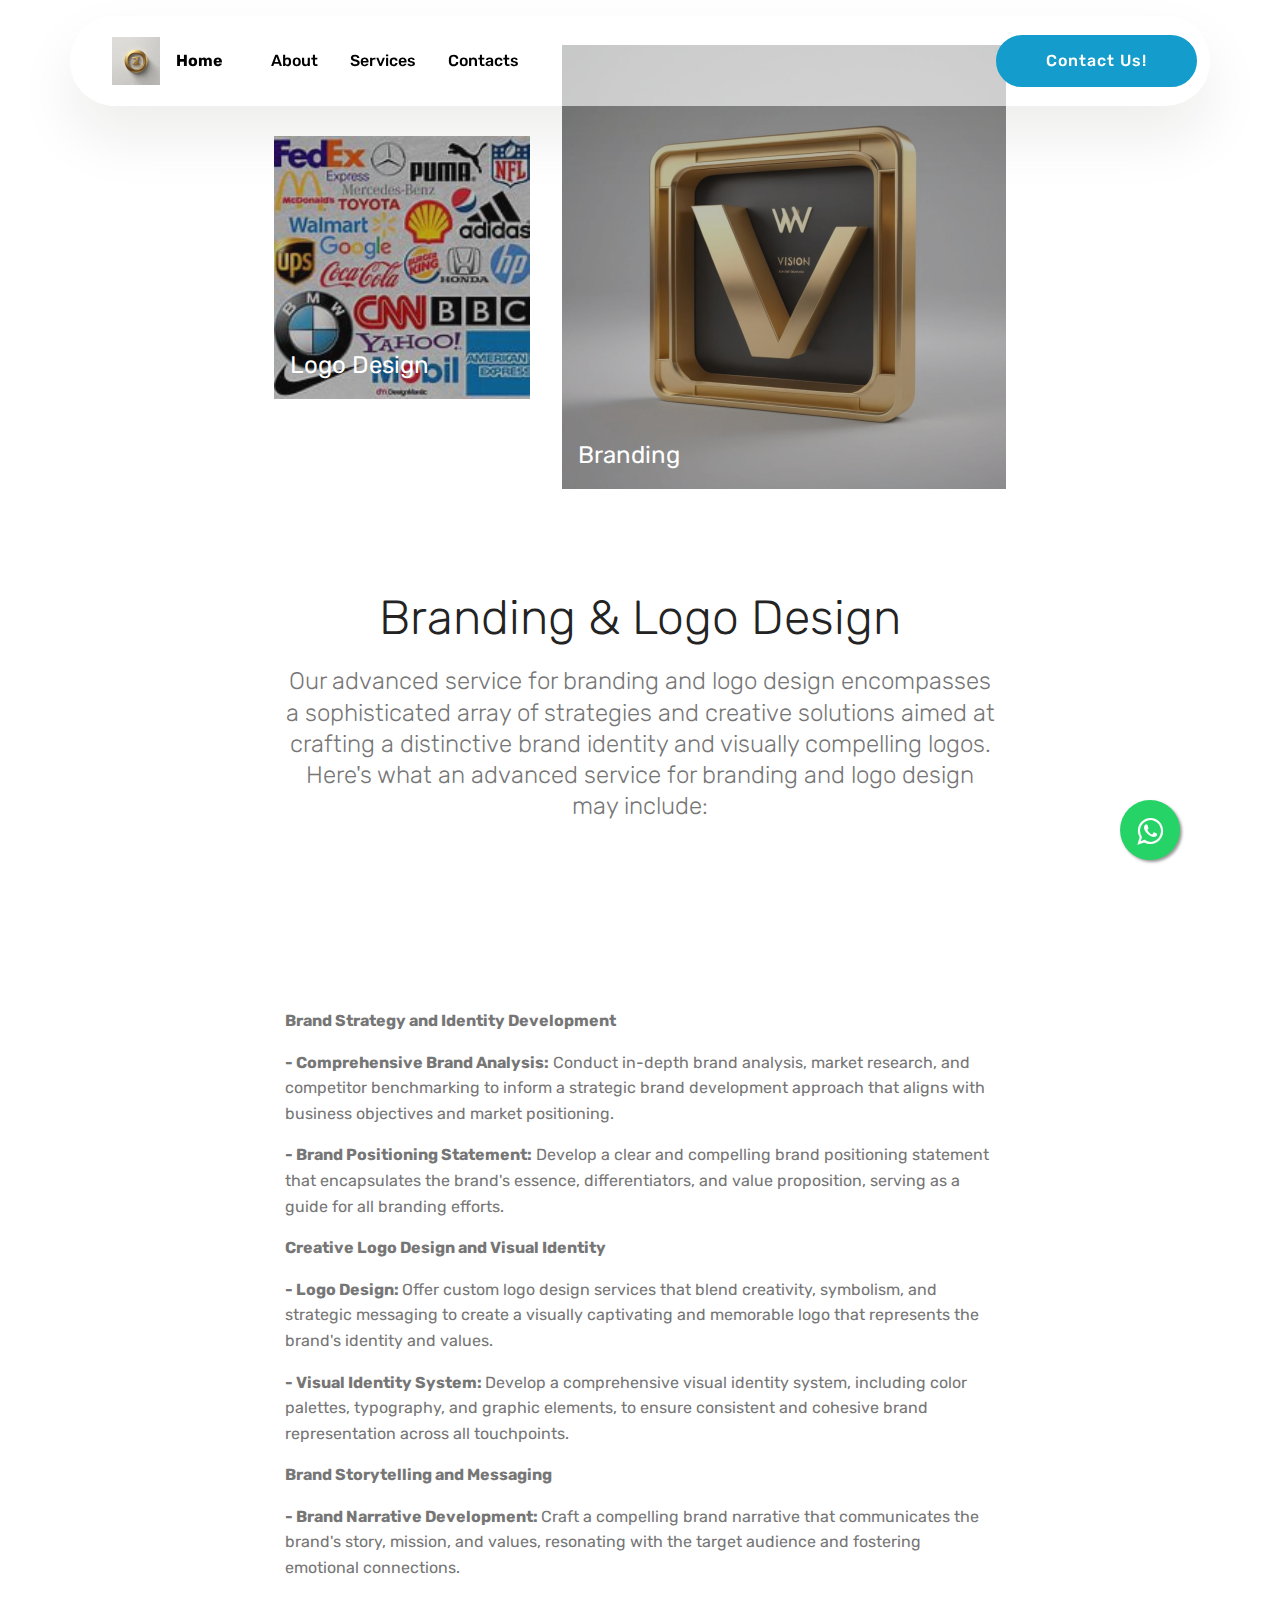
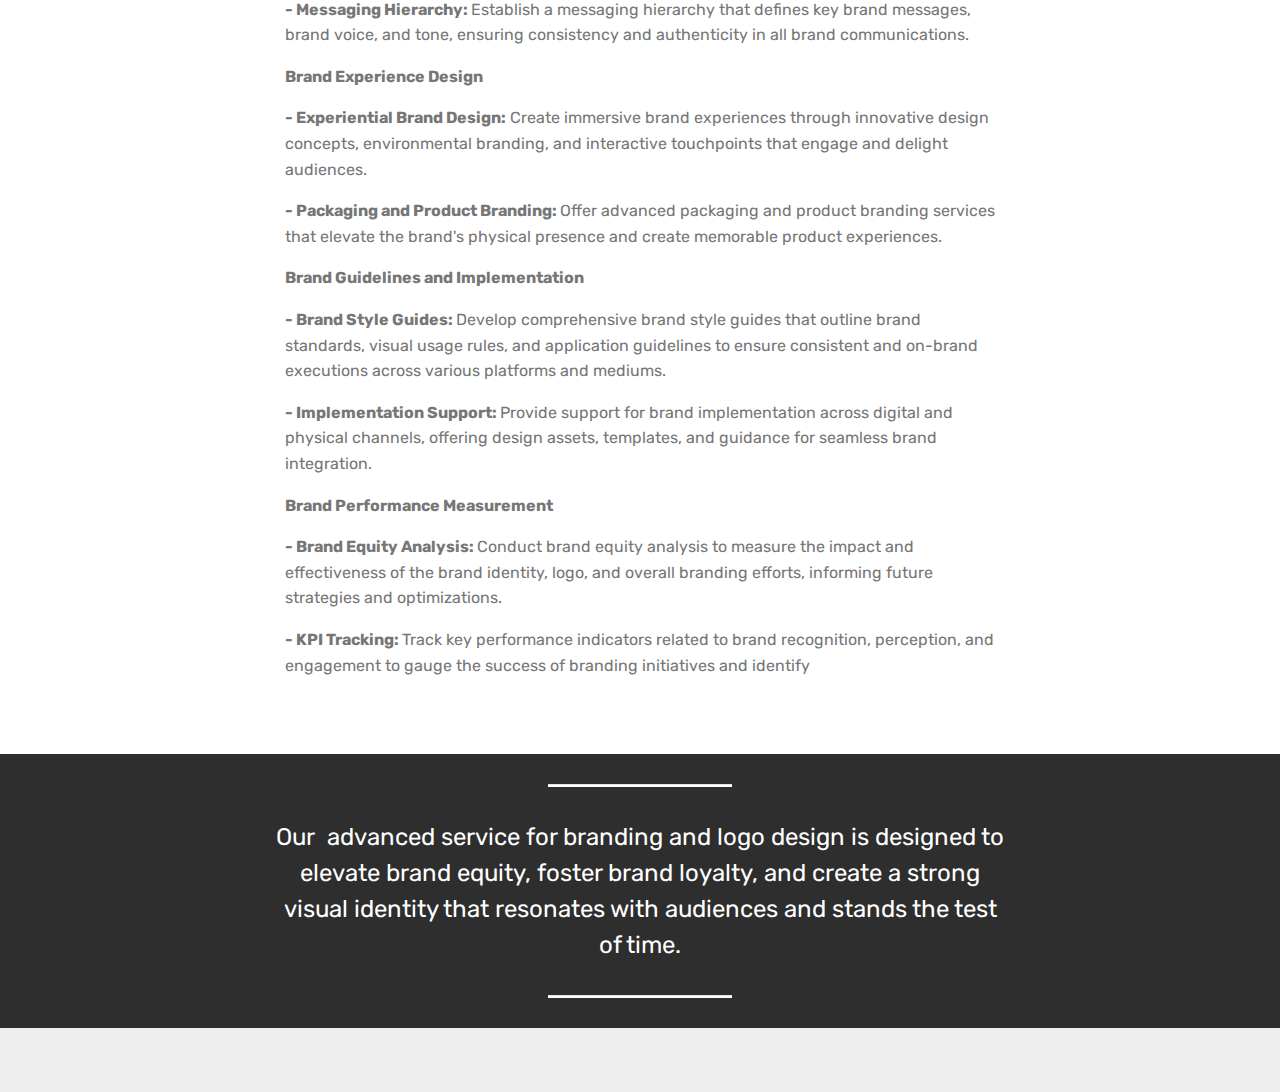
<file: page6.html>
<!DOCTYPE html>
<html  >
<head>
  <!-- Site made with Mobirise Website Builder v5.9.18, https://mobirise.com -->
  <meta charset="UTF-8">
  <meta http-equiv="X-UA-Compatible" content="IE=edge">
  <meta name="generator" content="Mobirise v5.9.18, mobirise.com">
  <meta name="viewport" content="width=device-width, initial-scale=1, minimum-scale=1">
  <link rel="shortcut icon" href="assets/images/image-2024-07-16-at-3.12.46-pm-96x96.png" type="image/x-icon">
  <meta name="description" content="Website Creator Description">
  
  
  <title>branding</title>
  <link rel="stylesheet" href="assets/web/assets/mobirise-icons2/mobirise2.css">
  <link rel="stylesheet" href="assets/bootstrap/css/bootstrap.min.css">
  <link rel="stylesheet" href="assets/bootstrap/css/bootstrap-grid.min.css">
  <link rel="stylesheet" href="assets/bootstrap/css/bootstrap-reboot.min.css">
  <link rel="stylesheet" href="assets/tether/tether.min.css">
  <link rel="stylesheet" href="assets/dropdown/css/style.css">
  <link rel="stylesheet" href="assets/theme/css/style.css">
  <link rel="preload" href="https://fonts.googleapis.com/css?family=Rubik:300,400,500,600,700,800,900,300i,400i,500i,600i,700i,800i,900i&display=swap" as="style" onload="this.onload=null;this.rel='stylesheet'">
  <noscript><link rel="stylesheet" href="https://fonts.googleapis.com/css?family=Rubik:300,400,500,600,700,800,900,300i,400i,500i,600i,700i,800i,900i&display=swap"></noscript>
  <link rel="preload" as="style" href="assets/mobirise/css/mbr-additional.css?v=knrRkw"><link rel="stylesheet" href="assets/mobirise/css/mbr-additional.css?v=knrRkw" type="text/css">

  
  
  
</head>
<body>
  
  <section class="menu menu1 cid-uiNv4JemMH" once="menu" id="menu01-20">
	

	<nav class="navbar navbar-dropdown navbar-fixed-top navbar-expand-lg">
		<div class="container">
			<div class="navbar-brand">
				<span class="navbar-logo">
					<a href="index.html">
						<img src="assets/images/image-2024-07-16-at-3.12.46-pm-96x96.png" alt="" style="height: 3rem;">
					</a>
				</span>
				<span class="navbar-caption-wrap"><a class="navbar-caption text-black text-primary display-4" href="index.html">Home</a></span>
			</div>
			<button class="navbar-toggler" type="button" data-toggle="collapse" data-bs-toggle="collapse" data-target="#navbarSupportedContent" data-bs-target="#navbarSupportedContent" aria-controls="navbarNavAltMarkup" aria-expanded="false" aria-label="Toggle navigation">
				<div class="hamburger">
					<span></span>
					<span></span>
					<span></span>
					<span></span>
				</div>
			</button>
			<div class="collapse navbar-collapse" id="navbarSupportedContent">
				<ul class="navbar-nav nav-dropdown" data-app-modern-menu="true"><li class="nav-item">
						<a class="nav-link link text-black text-primary display-4" href="page2.html">About</a>
					</li>
					<li class="nav-item">
						<a class="nav-link link text-black text-primary display-4" href="page1.html" aria-expanded="false">Services</a>
					</li>
					<li class="nav-item">
						<a class="nav-link link text-black text-primary display-4" href="page9.html">Contacts</a>
					</li></ul>
				
				<div class="navbar-buttons mbr-section-btn"><a class="btn btn-primary display-4" href="tel:+584129272908"> Contact Us!</a></div>
			</div>
		</div>
	</nav>
</section>

<section class="cid-uiNv4KduvI" id="content15-21">
    
    <div class="container">
            <div class="media-container-row" style="width: 66%;">
                <div class="img-item item1" style="width: 62%;">
                    <div class="img-cont">
                        <div class="mbr-overlay" style="opacity: 0.3; background-color: rgb(35, 35, 35);"></div>
                        <img src="assets/images/branding-175x180.jpg" alt="">
                        <div class="img-caption">
                            <p class="mbr-fonts-style align-left mbr-white display-5">
                                Logo Design</p>
                        </div>
                    </div>

                </div>
                <div class="img-item">
                    <div class="img-cont">
                        <div class="mbr-overlay" style="opacity: 0.3; background-color: rgb(35, 35, 35);"></div>
                        <img src="assets/images/whatsapp-image-2024-07-16-at-3.20.58-pm-888x888.jpg" alt="">
                        <div class="img-caption">
                            <p class="mbr-fonts-style align-left mbr-white display-5">Branding</p>
                        </div>
                    </div>
                </div>
            </div>
    </div>
</section>

<section class="mbr-section content4 cid-uiNv4KZ0rW" id="content4-22">

    

    <div class="container">
        <div class="media-container-row">
            <div class="title col-12 col-md-8">
                <h2 class="align-center pb-3 mbr-fonts-style display-2">Branding &amp; Logo Design</h2>
                <h3 class="mbr-section-subtitle align-center mbr-light mbr-fonts-style display-5">Our advanced service for branding and logo design encompasses a sophisticated array of strategies and creative solutions aimed at crafting a distinctive brand identity and visually compelling logos. Here's what an advanced service for branding and logo design may include:</h3>
                
            </div>
        </div>
    </div>
</section>

<section class="mbr-section article content1 cid-uiNv4LC6W7" id="content1-23">
    
     

    <div class="container">
        <div class="media-container-row">
            <div class="mbr-text col-12 mbr-fonts-style display-7 col-md-8"><p>
</p><p><strong><br></strong></p><p><strong>Brand Strategy and Identity Development
</strong></p><p><strong>- Comprehensive Brand Analysis:</strong> Conduct in-depth brand analysis, market research, and competitor benchmarking to inform a strategic brand development approach that aligns with business objectives and market positioning.
</p><p><strong>- Brand Positioning Statement:</strong> Develop a clear and compelling brand positioning statement that encapsulates the brand's essence, differentiators, and value proposition, serving as a guide for all branding efforts.
</p><p><strong>Creative Logo Design and Visual Identity
</strong></p><p><strong>- Logo Design: </strong>Offer custom logo design services that blend creativity, symbolism, and strategic messaging to create a visually captivating and memorable logo that represents the brand's identity and values.
</p><p><strong>- Visual Identity System: </strong>Develop a comprehensive visual identity system, including color palettes, typography, and graphic elements, to ensure consistent and cohesive brand representation across all touchpoints.
</p><p><strong>Brand Storytelling and Messaging
</strong></p><p><strong>- Brand Narrative Development: </strong>Craft a compelling brand narrative that communicates the brand's story, mission, and values, resonating with the target audience and fostering emotional connections.
</p><p><strong>- Messaging Hierarchy: </strong>Establish a messaging hierarchy that defines key brand messages, brand voice, and tone, ensuring consistency and authenticity in all brand communications.
</p><p><strong>Brand Experience Design
</strong></p><p><strong>- Experiential Brand Design:</strong> Create immersive brand experiences through innovative design concepts, environmental branding, and interactive touchpoints that engage and delight audiences.
</p><p><strong>- Packaging and Product Branding: </strong>Offer advanced packaging and product branding services that elevate the brand's physical presence and create memorable product experiences.
</p><p><strong>Brand Guidelines and Implementation
</strong></p><p><strong>- Brand Style Guides: </strong>Develop comprehensive brand style guides that outline brand standards, visual usage rules, and application guidelines to ensure consistent and on-brand executions across various platforms and mediums.
</p><p><strong>- Implementation Support: </strong>Provide support for brand implementation across digital and physical channels, offering design assets, templates, and guidance for seamless brand integration.
</p><p><strong>Brand Performance Measurement
</strong></p><p><strong>- Brand Equity Analysis: </strong>Conduct brand equity analysis to measure the impact and effectiveness of the brand identity, logo, and overall branding efforts, informing future strategies and optimizations.
</p><p><strong>- KPI Tracking: </strong>Track key performance indicators related to brand recognition, perception, and engagement to gauge the success of branding initiatives and identify</p></div>
        </div>
    </div>
</section>

<section class="mbr-section article content10 cid-uiNv4MvdQy" id="content10-24">
    
     

    <div class="container">
        <div class="inner-container" style="width: 66%;">
            <hr class="line" style="width: 25%;">
            <div class="section-text align-center mbr-white mbr-fonts-style display-5">Our&nbsp; advanced service for branding and logo design is designed to elevate brand equity, foster brand loyalty, and create a strong visual identity that resonates with audiences and stands the test of time.</div>
            <hr class="line" style="width: 25%;">
        </div>
    </div>
</section>

<section class="_customHTML cid-uiNv4NlZuW" id="design-block-25">
 
  
     
  <div class="whatapp">
		<link rel="stylesheet" href="https://maxcdn.bootstrapcdn.com/font-awesome/4.5.0/css/font-awesome.min.css">
<a class="float" target="_blank" href="https://api.whatsapp.com/send?phone=0000000000&text=Hello ! I would like more information about your product.">
<i class="fa fa-whatsapp my-float"></i>
</a>
	</div>
  



 <div style="padding:1rem; background-color:#c1c1c1;" class="hidden">
   <div class="align-center">
       <h10>
          <br>
           <br><br><br><br><br>Whatsapp Button<br><br>Click the "gear" icon to change the layout of the Whatsapp Button. This text will be removed on preview/publish.<br><br>

<svg id="svg" version="1.1" xmlns="http://www.w3.org/2000/svg" xmlns:xlink="http://www.w3.org/1999/xlink" width="150" viewBox="0, 0, 400,383.33333333333337">
<g id="svgg">
<path id="path0" d="M37.210 6.152 C 35.603 6.521,34.673 7.586,34.092 9.720 C 33.330 12.516,33.825 95.736,34.612 97.241 C 35.870 99.644,28.382 99.467,134.420 99.600 C 199.138 99.681,231.925 99.852,232.882 100.115 C 235.440 100.816,235.350 101.661,230.295 124.449 C 224.368 151.170,212.070 208.952,209.422 222.521 C 207.800 230.833,207.905 232.790,209.971 232.790 C 211.891 232.790,209.325 235.910,254.122 179.099 C 277.812 149.054,289.953 133.596,295.689 126.174 C 297.890 123.327,306.521 112.368,314.870 101.822 C 367.957 34.759,386.363 11.054,386.765 9.224 C 387.073 7.820,386.446 6.596,385.169 6.111 C 383.972 5.656,39.193 5.697,37.210 6.152 M382.917 8.569 C 384.519 9.741,380.855 14.580,323.489 87.057 C 313.389 99.818,299.260 117.766,292.092 126.942 C 279.051 143.636,265.977 160.258,245.456 186.236 C 239.439 193.853,229.856 206.001,224.162 213.231 C 210.292 230.840,210.188 230.897,212.490 219.587 C 217.028 197.295,227.371 148.754,232.598 125.216 C 237.896 101.359,238.065 99.524,235.099 97.991 C 234.120 97.484,228.193 97.405,188.034 97.358 C 75.294 97.227,37.576 96.911,36.978 96.092 C 36.161 94.974,36.161 10.490,36.978 9.373 C 37.513 8.642,38.883 8.626,116.843 8.435 C 301.952 7.984,382.171 8.024,382.917 8.569 M81.622 108.821 C 107.636 108.875,150.091 108.875,175.966 108.821 C 201.840 108.766,180.556 108.722,128.667 108.722 C 76.779 108.722,55.608 108.766,81.622 108.821 M177.885 157.718 C 177.182 158.404,174.020 162.244,170.860 166.251 C 167.700 170.259,164.939 173.732,164.724 173.970 C 164.509 174.207,161.918 177.468,158.965 181.217 C 156.012 184.965,150.834 191.512,147.459 195.767 C 144.084 200.021,139.856 205.359,138.063 207.629 C 129.342 218.668,112.627 239.779,108.533 244.926 C 107.162 246.650,103.624 251.125,100.671 254.870 C 97.718 258.615,93.156 264.369,90.533 267.657 C 87.910 270.944,79.126 282.263,71.012 292.809 C 62.899 303.356,50.820 318.802,44.170 327.133 C 28.112 347.253,23.297 353.336,21.093 356.284 C 20.566 356.990,18.921 359.133,17.439 361.046 C 6.762 374.827,3.520 379.694,4.240 380.859 C 4.652 381.526,352.012 381.883,353.760 381.218 L 354.749 380.843 354.547 336.442 C 354.330 288.424,354.421 291.066,352.956 290.282 C 351.831 289.680,309.260 289.563,226.846 289.934 C 183.386 290.130,157.086 289.826,155.238 289.106 C 153.350 288.370,153.375 288.079,156.655 272.483 C 157.410 268.897,158.183 265.187,158.374 264.238 C 159.208 260.094,161.885 247.419,162.221 246.021 C 162.651 244.231,164.430 235.954,166.258 227.229 C 166.966 223.854,167.895 219.453,168.324 217.450 C 168.753 215.446,169.619 211.390,170.249 208.437 C 170.879 205.484,171.843 200.997,172.391 198.466 C 172.938 195.935,173.542 193.087,173.734 192.138 C 173.925 191.189,174.694 187.478,175.444 183.893 C 181.253 156.107,181.424 154.270,177.885 157.718 M334.899 284.838 C 335.479 284.926,336.429 284.926,337.009 284.838 C 337.589 284.751,337.114 284.679,335.954 284.679 C 334.794 284.679,334.319 284.751,334.899 284.838 " stroke="none" fill="#b3b3b3" fill-rule="evenodd">
</path>
<path id="path1" d="M116.843 8.435 C 38.883 8.626,37.513 8.642,36.978 9.373 C 36.161 10.490,36.161 94.974,36.978 96.092 C 37.576 96.911,75.294 97.227,188.034 97.358 C 228.193 97.405,234.120 97.484,235.099 97.991 C 238.065 99.524,237.896 101.359,232.598 125.216 C 227.371 148.754,217.028 197.295,212.490 219.587 C 210.188 230.897,210.292 230.840,224.162 213.231 C 229.856 206.001,239.439 193.853,245.456 186.236 C 265.977 160.258,279.051 143.636,292.092 126.942 C 299.260 117.766,313.389 99.818,323.489 87.057 C 380.855 14.580,384.519 9.741,382.917 8.569 C 382.171 8.024,301.952 7.984,116.843 8.435 " stroke="none" fill="#4c4c4c" fill-rule="evenodd">
</path>
<path id="path2" d="M24.582 1.208 C 24.285 2.061,24.165 16.987,24.175 52.119 C 24.189 104.381,24.198 104.667,25.856 107.198 C 27.312 109.419,21.600 109.300,126.819 109.300 C 187.817 109.300,223.202 109.435,223.202 109.666 C 223.202 109.868,221.385 118.791,219.165 129.496 C 216.944 140.200,215.208 149.171,215.308 149.431 C 215.408 149.690,215.358 149.957,215.197 150.023 C 214.865 150.160,213.651 155.819,204.600 199.407 C 201.952 212.158,199.872 222.815,199.977 223.088 C 200.082 223.362,199.980 223.586,199.752 223.586 C 199.516 223.586,199.414 223.996,199.516 224.531 C 199.615 225.051,199.582 225.526,199.442 225.586 C 199.151 225.710,198.557 228.337,196.119 240.268 C 195.171 244.909,194.060 250.029,193.650 251.646 C 191.455 260.308,193.965 264.453,200.009 262.145 C 201.966 261.398,201.889 261.486,213.429 246.788 C 220.801 237.399,226.824 229.751,236.050 218.064 C 240.748 212.113,252.094 197.659,269.799 175.072 C 275.255 168.111,284.303 156.570,289.907 149.425 C 295.511 142.279,303.979 131.474,308.725 125.414 C 321.361 109.277,325.827 103.583,336.629 89.833 C 342.331 82.576,346.237 77.280,346.078 77.022 C 345.919 76.764,345.976 76.688,346.216 76.836 C 346.447 76.979,347.760 75.626,349.227 73.732 C 350.658 71.885,353.101 68.781,354.656 66.833 C 356.329 64.739,357.370 63.109,357.206 62.843 C 357.041 62.576,357.094 62.496,357.336 62.646 C 357.872 62.977,368.666 49.199,368.315 48.632 C 368.164 48.388,368.223 48.310,368.450 48.451 C 368.674 48.589,373.706 42.505,379.897 34.608 C 385.973 26.858,392.261 18.965,393.871 17.066 C 395.480 15.168,397.517 12.693,398.398 11.567 L 400.000 9.519 400.000 4.759 L 400.000 0.000 212.502 0.000 L 25.003 0.000 24.582 1.208 M385.169 6.111 C 386.446 6.596,387.073 7.820,386.765 9.224 C 386.363 11.054,367.957 34.759,314.870 101.822 C 306.521 112.368,297.890 123.327,295.689 126.174 C 289.953 133.596,277.812 149.054,254.122 179.099 C 209.325 235.910,211.891 232.790,209.971 232.790 C 207.905 232.790,207.800 230.833,209.422 222.521 C 212.070 208.952,224.368 151.170,230.295 124.449 C 235.350 101.661,235.440 100.816,232.882 100.115 C 231.925 99.852,199.138 99.681,134.420 99.600 C 28.382 99.467,35.870 99.644,34.612 97.241 C 33.825 95.736,33.330 12.516,34.092 9.720 C 34.673 7.586,35.603 6.521,37.210 6.152 C 39.193 5.697,383.972 5.656,385.169 6.111 M175.966 108.821 C 150.091 108.875,107.636 108.875,81.622 108.821 C 55.608 108.766,76.779 108.722,128.667 108.722 C 180.556 108.722,201.840 108.766,175.966 108.821 M180.735 144.991 C 179.413 145.394,178.766 146.116,171.634 155.164 C 166.035 162.266,160.321 169.481,152.304 179.573 C 148.329 184.577,145.792 188.088,145.958 188.357 C 146.118 188.615,146.070 188.703,145.844 188.563 C 145.295 188.224,144.060 189.684,144.413 190.256 C 144.585 190.533,144.541 190.624,144.307 190.478 C 143.770 190.147,136.792 198.920,137.142 199.485 C 137.301 199.742,137.247 199.823,137.013 199.678 C 136.474 199.345,127.972 210.042,128.323 210.610 C 128.476 210.857,128.426 210.944,128.208 210.810 C 127.996 210.679,125.945 212.939,123.650 215.832 C 121.355 218.726,116.830 224.412,113.595 228.469 C 110.061 232.902,107.824 236.025,107.991 236.295 C 108.151 236.554,108.103 236.641,107.877 236.502 C 107.327 236.162,106.092 237.623,106.445 238.194 C 106.613 238.465,106.574 238.562,106.354 238.426 C 106.145 238.297,104.765 239.694,103.288 241.531 C 96.608 249.837,76.645 275.196,70.771 282.838 C 67.204 287.478,62.325 293.824,59.929 296.939 C 57.436 300.180,55.688 302.790,55.842 303.039 C 55.996 303.289,55.941 303.369,55.712 303.227 C 55.170 302.893,54.322 303.975,54.676 304.549 C 54.843 304.818,54.798 304.908,54.569 304.766 C 54.020 304.427,52.785 305.888,53.138 306.459 C 53.307 306.733,53.266 306.827,53.039 306.686 C 52.524 306.368,45.925 314.778,46.261 315.323 C 46.416 315.573,46.348 315.638,46.095 315.482 C 45.595 315.173,22.023 344.549,22.104 345.380 C 22.133 345.675,22.027 345.837,21.868 345.738 C 21.392 345.444,20.226 346.987,20.539 347.494 C 20.712 347.773,20.668 347.862,20.431 347.716 C 20.071 347.493,14.984 353.821,7.143 364.244 C 5.466 366.473,4.298 368.371,4.451 368.618 C 4.610 368.875,4.551 368.949,4.308 368.799 C 4.071 368.653,3.080 369.715,1.982 371.294 L 0.069 374.044 0.025 378.776 L -0.020 383.509 180.335 383.509 L 360.690 383.509 360.580 337.776 C 360.460 288.005,360.498 288.865,358.312 286.446 C 355.732 283.591,359.250 283.754,301.092 283.791 C 272.531 283.809,249.028 283.908,248.862 284.010 C 247.895 284.608,161.482 283.949,160.872 283.340 C 160.729 283.196,161.071 280.888,161.632 278.211 C 162.193 275.534,162.558 273.098,162.443 272.798 C 162.327 272.497,162.365 272.333,162.526 272.433 C 162.687 272.532,163.297 270.255,163.881 267.371 C 164.465 264.488,167.099 252.044,169.734 239.719 C 172.369 227.393,174.442 217.093,174.340 216.829 C 174.239 216.565,174.296 216.294,174.468 216.228 C 174.932 216.048,176.895 206.412,176.573 205.891 C 176.400 205.611,176.462 205.545,176.738 205.716 C 177.004 205.880,177.181 205.740,177.181 205.367 C 177.181 205.025,178.123 200.312,179.274 194.894 C 183.691 174.105,185.667 164.276,185.737 162.744 C 185.777 161.869,185.963 161.247,186.149 161.360 C 186.336 161.474,186.409 161.024,186.312 160.361 C 186.214 159.699,186.256 159.156,186.405 159.156 C 186.650 159.156,187.185 156.010,187.710 151.486 C 188.291 146.478,185.225 143.623,180.735 144.991 M180.249 158.438 C 180.249 160.249,178.966 167.046,175.444 183.893 C 174.694 187.478,173.925 191.189,173.734 192.138 C 173.542 193.087,172.938 195.935,172.391 198.466 C 171.843 200.997,170.879 205.484,170.249 208.437 C 169.619 211.390,168.753 215.446,168.324 217.450 C 167.895 219.453,166.966 223.854,166.258 227.229 C 164.430 235.954,162.651 244.231,162.221 246.021 C 161.885 247.419,159.208 260.094,158.374 264.238 C 158.183 265.187,157.410 268.897,156.655 272.483 C 153.375 288.079,153.350 288.370,155.238 289.106 C 157.086 289.826,183.386 290.130,226.846 289.934 C 309.260 289.563,351.831 289.680,352.956 290.282 C 354.421 291.066,354.330 288.424,354.547 336.442 L 354.749 380.843 353.760 381.218 C 352.012 381.883,4.652 381.526,4.240 380.859 C 3.520 379.694,6.762 374.827,17.439 361.046 C 18.921 359.133,20.566 356.990,21.093 356.284 C 23.297 353.336,28.112 347.253,44.170 327.133 C 50.820 318.802,62.899 303.356,71.012 292.809 C 79.126 282.263,87.910 270.944,90.533 267.657 C 93.156 264.369,97.718 258.615,100.671 254.870 C 103.624 251.125,107.162 246.650,108.533 244.926 C 112.627 239.779,129.342 218.668,138.063 207.629 C 139.856 205.359,144.084 200.021,147.459 195.767 C 150.834 191.512,156.012 184.965,158.965 181.217 C 161.918 177.468,164.509 174.207,164.724 173.970 C 164.939 173.732,167.700 170.259,170.860 166.251 C 179.198 155.678,180.249 154.803,180.249 158.438 M337.009 284.838 C 336.429 284.926,335.479 284.926,334.899 284.838 C 334.319 284.751,334.794 284.679,335.954 284.679 C 337.114 284.679,337.589 284.751,337.009 284.838" stroke="none" fill="#fafafa" fill-rule="evenodd">
</path>
    </g>
           </svg>
           <br><br><br>
       </h10>				
    </div>
  </div>  
</section><section class="display-7" style="padding: 0;align-items: center;justify-content: center;flex-wrap: wrap;    align-content: center;display: flex;position: relative;height: 4rem;"><a href="https://mobiri.se/1641846" style="display:none;flex: 1 1;height: 4rem;position: absolute;width: 100%;z-index: 1;"><img alt="" style="height: 4rem;" src="[data-uri]"></a><p style="margin: 0;text-align: center;" class="display-7">&#8204;</p><a style="z-index:1" href="https://mobirise.com/builder/ai-website-creator.html"></a></section><script src="assets/popper/popper.min.js"></script>  <script src="assets/web/assets/jquery/jquery.min.js"></script>  <script src="assets/bootstrap/js/bootstrap.min.js"></script>  <script src="assets/tether/tether.min.js"></script>  <script src="assets/smoothscroll/smooth-scroll.js"></script>  <script src="assets/dropdown/js/nav-dropdown.js"></script>  <script src="assets/dropdown/js/navbar-dropdown.js"></script>  <script src="assets/touchswipe/jquery.touch-swipe.min.js"></script>  <script src="assets/theme/js/script.js"></script>  
  
  
</body>
</html>
</file>
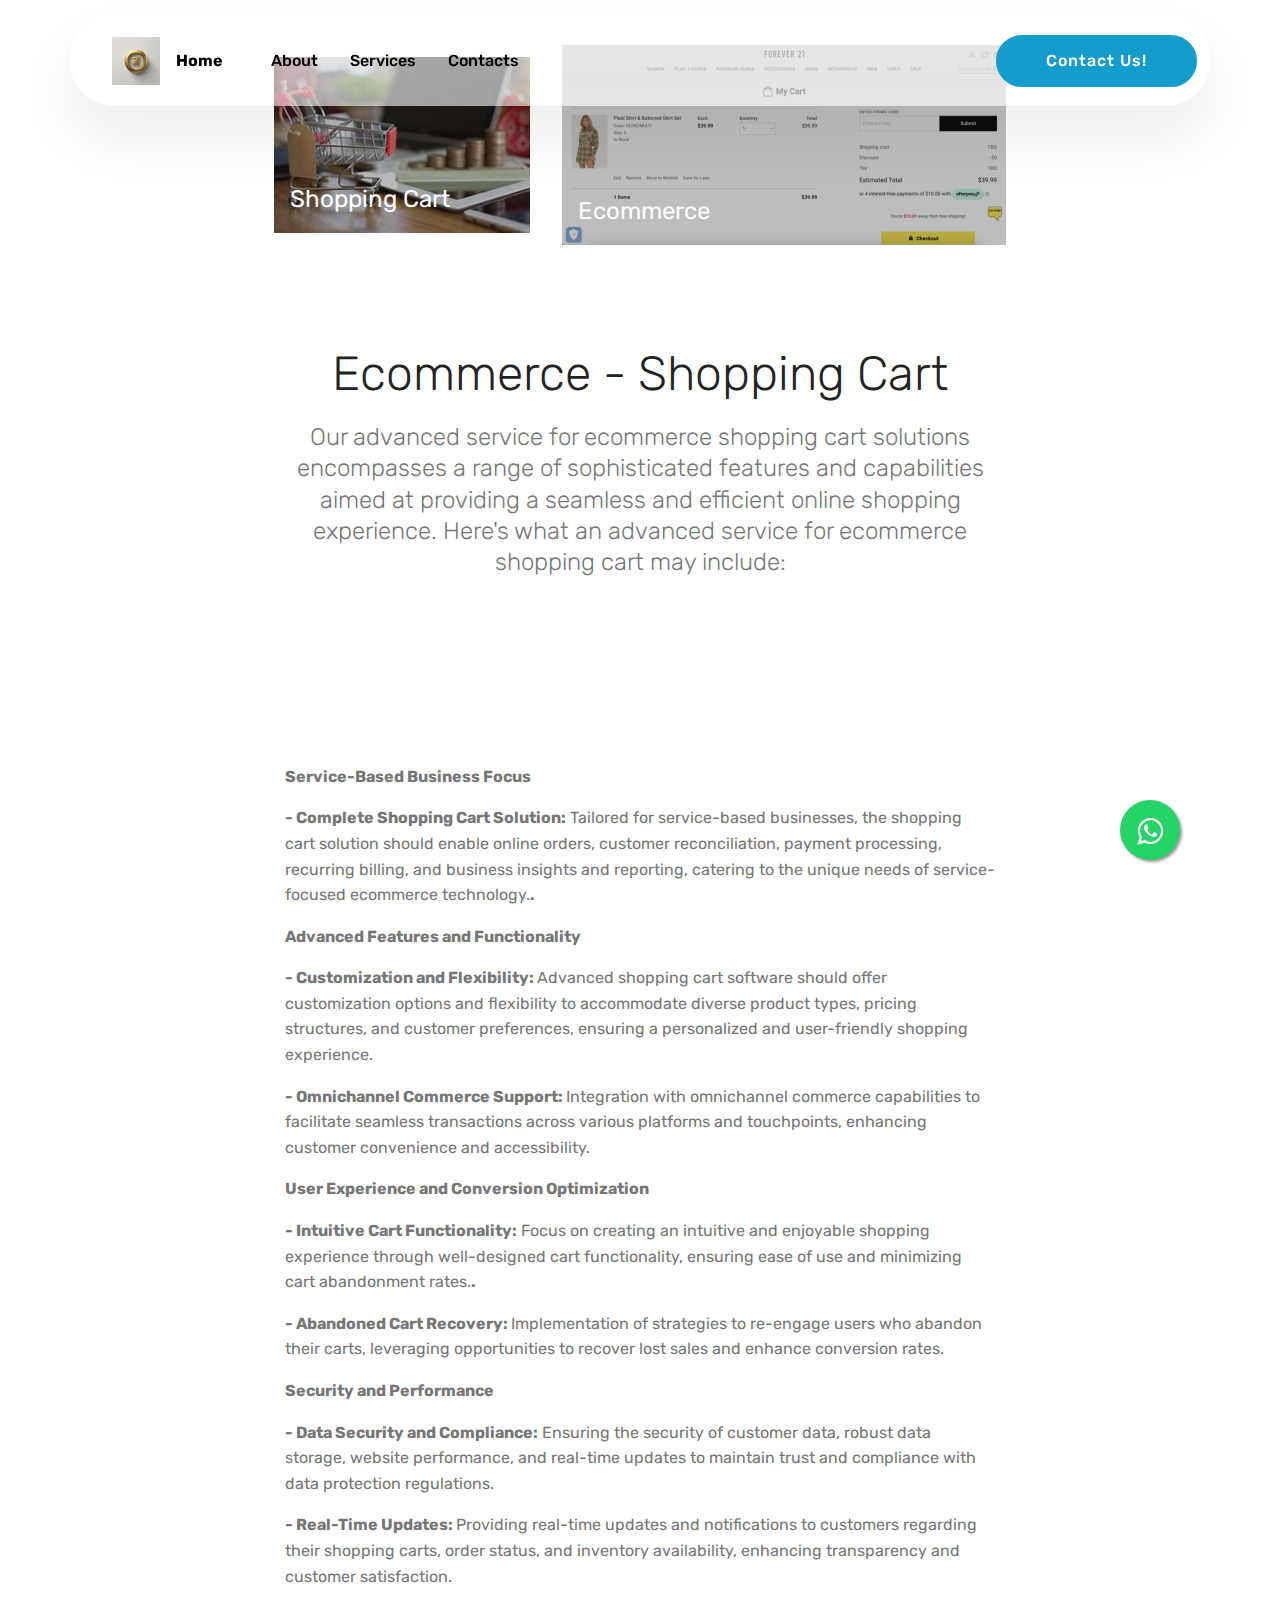
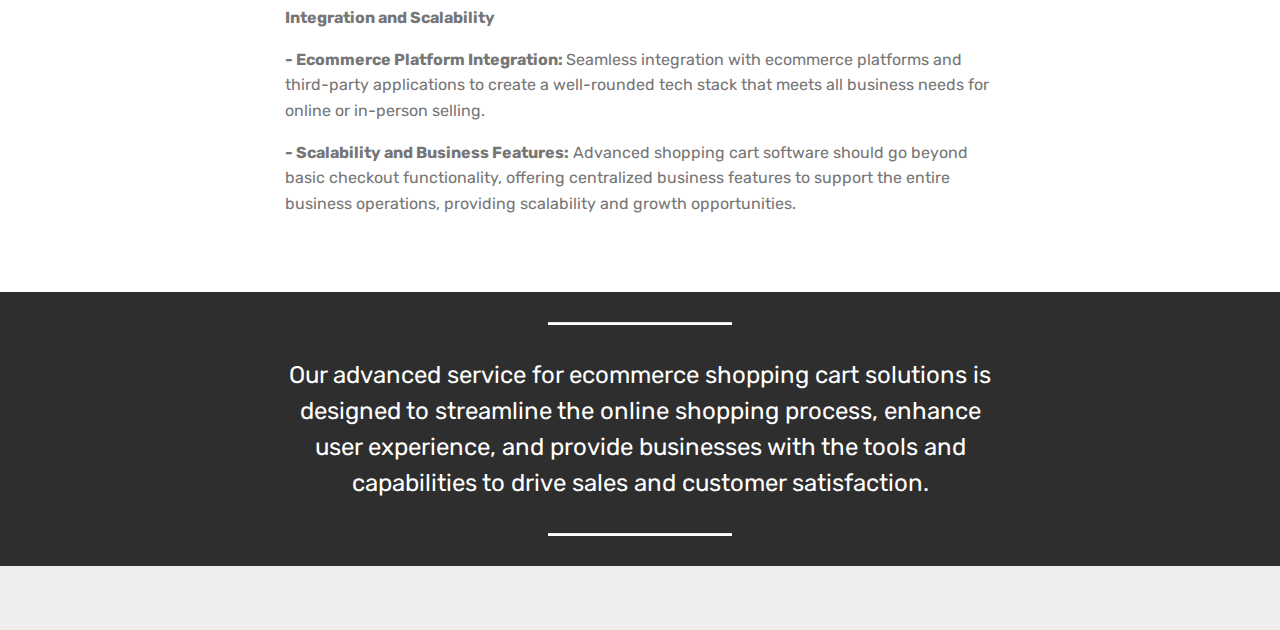
<file: page7.html>
<!DOCTYPE html>
<html  >
<head>
  <!-- Site made with Mobirise Website Builder v5.9.18, https://mobirise.com -->
  <meta charset="UTF-8">
  <meta http-equiv="X-UA-Compatible" content="IE=edge">
  <meta name="generator" content="Mobirise v5.9.18, mobirise.com">
  <meta name="viewport" content="width=device-width, initial-scale=1, minimum-scale=1">
  <link rel="shortcut icon" href="assets/images/image-2024-07-16-at-3.12.46-pm-96x96.png" type="image/x-icon">
  <meta name="description" content="Website Creator Description">
  
  
  <title>Ecommerce</title>
  <link rel="stylesheet" href="assets/web/assets/mobirise-icons2/mobirise2.css">
  <link rel="stylesheet" href="assets/bootstrap/css/bootstrap.min.css">
  <link rel="stylesheet" href="assets/bootstrap/css/bootstrap-grid.min.css">
  <link rel="stylesheet" href="assets/bootstrap/css/bootstrap-reboot.min.css">
  <link rel="stylesheet" href="assets/tether/tether.min.css">
  <link rel="stylesheet" href="assets/dropdown/css/style.css">
  <link rel="stylesheet" href="assets/theme/css/style.css">
  <link rel="preload" href="https://fonts.googleapis.com/css?family=Rubik:300,400,500,600,700,800,900,300i,400i,500i,600i,700i,800i,900i&display=swap" as="style" onload="this.onload=null;this.rel='stylesheet'">
  <noscript><link rel="stylesheet" href="https://fonts.googleapis.com/css?family=Rubik:300,400,500,600,700,800,900,300i,400i,500i,600i,700i,800i,900i&display=swap"></noscript>
  <link rel="preload" as="style" href="assets/mobirise/css/mbr-additional.css?v=iTfyJ2"><link rel="stylesheet" href="assets/mobirise/css/mbr-additional.css?v=iTfyJ2" type="text/css">

  
  
  
</head>
<body>
  
  <section class="menu menu1 cid-uiNygRJi1H" once="menu" id="menu01-26">
	

	<nav class="navbar navbar-dropdown navbar-fixed-top navbar-expand-lg">
		<div class="container">
			<div class="navbar-brand">
				<span class="navbar-logo">
					<a href="index.html">
						<img src="assets/images/image-2024-07-16-at-3.12.46-pm-96x96.png" alt="" style="height: 3rem;">
					</a>
				</span>
				<span class="navbar-caption-wrap"><a class="navbar-caption text-black text-primary display-4" href="index.html">Home</a></span>
			</div>
			<button class="navbar-toggler" type="button" data-toggle="collapse" data-bs-toggle="collapse" data-target="#navbarSupportedContent" data-bs-target="#navbarSupportedContent" aria-controls="navbarNavAltMarkup" aria-expanded="false" aria-label="Toggle navigation">
				<div class="hamburger">
					<span></span>
					<span></span>
					<span></span>
					<span></span>
				</div>
			</button>
			<div class="collapse navbar-collapse" id="navbarSupportedContent">
				<ul class="navbar-nav nav-dropdown" data-app-modern-menu="true"><li class="nav-item">
						<a class="nav-link link text-black text-primary display-4" href="page2.html">About</a>
					</li>
					<li class="nav-item">
						<a class="nav-link link text-black text-primary display-4" href="page1.html" aria-expanded="false">Services</a>
					</li>
					<li class="nav-item">
						<a class="nav-link link text-black text-primary display-4" href="page9.html">Contacts</a>
					</li></ul>
				
				<div class="navbar-buttons mbr-section-btn"><a class="btn btn-primary display-4" href="tel:+584129272908"> Contact Us!</a></div>
			</div>
		</div>
	</nav>
</section>

<section class="cid-uiNygSnHnH" id="content15-27">
    
    <div class="container">
            <div class="media-container-row" style="width: 66%;">
                <div class="img-item item1" style="width: 62%;">
                    <div class="img-cont">
                        <div class="mbr-overlay" style="opacity: 0.3; background-color: rgb(35, 35, 35);"></div>
                        <img src="assets/images/ecommerce-261x180.jpg" alt="">
                        <div class="img-caption">
                            <p class="mbr-fonts-style align-left mbr-white display-5">
                                Shopping Cart</p>
                        </div>
                    </div>

                </div>
                <div class="img-item">
                    <div class="img-cont">
                        <div class="mbr-overlay" style="opacity: 0.3; background-color: rgb(35, 35, 35);"></div>
                        <img src="assets/images/tienda-888x400.png" alt="">
                        <div class="img-caption">
                            <p class="mbr-fonts-style align-left mbr-white display-5">Ecommerce</p>
                        </div>
                    </div>
                </div>
            </div>
    </div>
</section>

<section class="mbr-section content4 cid-uiNygT5caY" id="content4-28">

    

    <div class="container">
        <div class="media-container-row">
            <div class="title col-12 col-md-8">
                <h2 class="align-center pb-3 mbr-fonts-style display-2">Ecommerce - Shopping Cart</h2>
                <h3 class="mbr-section-subtitle align-center mbr-light mbr-fonts-style display-5">Our advanced service for ecommerce shopping cart solutions encompasses a range of sophisticated features and capabilities aimed at providing a seamless and efficient online shopping experience. Here's what an advanced service for ecommerce shopping cart may include:</h3>
                
            </div>
        </div>
    </div>
</section>

<section class="mbr-section article content1 cid-uiNygTGX5Q" id="content1-29">
    
     

    <div class="container">
        <div class="media-container-row">
            <div class="mbr-text col-12 mbr-fonts-style display-7 col-md-8"><p>
</p><p><strong><br></strong></p><p><strong>Service-Based Business Focus
</strong></p><p><strong>- Complete Shopping Cart Solution:</strong> Tailored for service-based businesses, the shopping cart solution should enable online orders, customer reconciliation, payment processing, recurring billing, and business insights and reporting, catering to the unique needs of service-focused ecommerce technology.<strong style="font-size: 1rem;">.</strong></p><p><strong>Advanced Features and Functionality
</strong></p><p><strong>- Customization and Flexibility: </strong>Advanced shopping cart software should offer customization options and flexibility to accommodate diverse product types, pricing structures, and customer preferences, ensuring a personalized and user-friendly shopping experience.
</p><p><strong>- Omnichannel Commerce Support: </strong>Integration with omnichannel commerce capabilities to facilitate seamless transactions across various platforms and touchpoints, enhancing customer convenience and accessibility.
</p><p><strong>User Experience and Conversion Optimization
</strong></p><p><strong>- Intuitive Cart Functionality:</strong> Focus on creating an intuitive and enjoyable shopping experience through well-designed cart functionality, ensuring ease of use and minimizing cart abandonment rates.<strong style="font-size: 1rem;">.</strong></p><p><strong>- Abandoned Cart Recovery: </strong>Implementation of strategies to re-engage users who abandon their carts, leveraging opportunities to recover lost sales and enhance conversion rates.
</p><p><strong>Security and Performance
</strong></p><p><strong>- Data Security and Compliance:</strong> Ensuring the security of customer data, robust data storage, website performance, and real-time updates to maintain trust and compliance with data protection regulations.</p><p><strong>- Real-Time Updates: </strong>Providing real-time updates and notifications to customers regarding their shopping carts, order status, and inventory availability, enhancing transparency and customer satisfaction.
</p><p><strong>Integration and Scalability
</strong></p><p><strong>- Ecommerce Platform Integration: </strong>Seamless integration with ecommerce platforms and third-party applications to create a well-rounded tech stack that meets all business needs for online or in-person selling.
</p><p><strong>- Scalability and Business Features:</strong> Advanced shopping cart software should go beyond basic checkout functionality, offering centralized business features to support the entire business operations, providing scalability and growth opportunities.</p></div>
        </div>
    </div>
</section>

<section class="mbr-section article content10 cid-uiNygUnl7M" id="content10-2a">
    
     

    <div class="container">
        <div class="inner-container" style="width: 66%;">
            <hr class="line" style="width: 25%;">
            <div class="section-text align-center mbr-white mbr-fonts-style display-5">Our advanced service for ecommerce shopping cart solutions is designed to streamline the online shopping process, enhance user experience, and provide businesses with the tools and capabilities to drive sales and customer satisfaction.</div>
            <hr class="line" style="width: 25%;">
        </div>
    </div>
</section>

<section class="_customHTML cid-uiNygUZQpj" id="design-block-2b">
 
  
     
  <div class="whatapp">
		<link rel="stylesheet" href="https://maxcdn.bootstrapcdn.com/font-awesome/4.5.0/css/font-awesome.min.css">
<a class="float" target="_blank" href="https://api.whatsapp.com/send?phone=0000000000&text=Hello ! I would like more information about your product.">
<i class="fa fa-whatsapp my-float"></i>
</a>
	</div>
  



 <div style="padding:1rem; background-color:#c1c1c1;" class="hidden">
   <div class="align-center">
       <h10>
          <br>
           <br><br><br><br><br>Whatsapp Button<br><br>Click the "gear" icon to change the layout of the Whatsapp Button. This text will be removed on preview/publish.<br><br>

<svg id="svg" version="1.1" xmlns="http://www.w3.org/2000/svg" xmlns:xlink="http://www.w3.org/1999/xlink" width="150" viewBox="0, 0, 400,383.33333333333337">
<g id="svgg">
<path id="path0" d="M37.210 6.152 C 35.603 6.521,34.673 7.586,34.092 9.720 C 33.330 12.516,33.825 95.736,34.612 97.241 C 35.870 99.644,28.382 99.467,134.420 99.600 C 199.138 99.681,231.925 99.852,232.882 100.115 C 235.440 100.816,235.350 101.661,230.295 124.449 C 224.368 151.170,212.070 208.952,209.422 222.521 C 207.800 230.833,207.905 232.790,209.971 232.790 C 211.891 232.790,209.325 235.910,254.122 179.099 C 277.812 149.054,289.953 133.596,295.689 126.174 C 297.890 123.327,306.521 112.368,314.870 101.822 C 367.957 34.759,386.363 11.054,386.765 9.224 C 387.073 7.820,386.446 6.596,385.169 6.111 C 383.972 5.656,39.193 5.697,37.210 6.152 M382.917 8.569 C 384.519 9.741,380.855 14.580,323.489 87.057 C 313.389 99.818,299.260 117.766,292.092 126.942 C 279.051 143.636,265.977 160.258,245.456 186.236 C 239.439 193.853,229.856 206.001,224.162 213.231 C 210.292 230.840,210.188 230.897,212.490 219.587 C 217.028 197.295,227.371 148.754,232.598 125.216 C 237.896 101.359,238.065 99.524,235.099 97.991 C 234.120 97.484,228.193 97.405,188.034 97.358 C 75.294 97.227,37.576 96.911,36.978 96.092 C 36.161 94.974,36.161 10.490,36.978 9.373 C 37.513 8.642,38.883 8.626,116.843 8.435 C 301.952 7.984,382.171 8.024,382.917 8.569 M81.622 108.821 C 107.636 108.875,150.091 108.875,175.966 108.821 C 201.840 108.766,180.556 108.722,128.667 108.722 C 76.779 108.722,55.608 108.766,81.622 108.821 M177.885 157.718 C 177.182 158.404,174.020 162.244,170.860 166.251 C 167.700 170.259,164.939 173.732,164.724 173.970 C 164.509 174.207,161.918 177.468,158.965 181.217 C 156.012 184.965,150.834 191.512,147.459 195.767 C 144.084 200.021,139.856 205.359,138.063 207.629 C 129.342 218.668,112.627 239.779,108.533 244.926 C 107.162 246.650,103.624 251.125,100.671 254.870 C 97.718 258.615,93.156 264.369,90.533 267.657 C 87.910 270.944,79.126 282.263,71.012 292.809 C 62.899 303.356,50.820 318.802,44.170 327.133 C 28.112 347.253,23.297 353.336,21.093 356.284 C 20.566 356.990,18.921 359.133,17.439 361.046 C 6.762 374.827,3.520 379.694,4.240 380.859 C 4.652 381.526,352.012 381.883,353.760 381.218 L 354.749 380.843 354.547 336.442 C 354.330 288.424,354.421 291.066,352.956 290.282 C 351.831 289.680,309.260 289.563,226.846 289.934 C 183.386 290.130,157.086 289.826,155.238 289.106 C 153.350 288.370,153.375 288.079,156.655 272.483 C 157.410 268.897,158.183 265.187,158.374 264.238 C 159.208 260.094,161.885 247.419,162.221 246.021 C 162.651 244.231,164.430 235.954,166.258 227.229 C 166.966 223.854,167.895 219.453,168.324 217.450 C 168.753 215.446,169.619 211.390,170.249 208.437 C 170.879 205.484,171.843 200.997,172.391 198.466 C 172.938 195.935,173.542 193.087,173.734 192.138 C 173.925 191.189,174.694 187.478,175.444 183.893 C 181.253 156.107,181.424 154.270,177.885 157.718 M334.899 284.838 C 335.479 284.926,336.429 284.926,337.009 284.838 C 337.589 284.751,337.114 284.679,335.954 284.679 C 334.794 284.679,334.319 284.751,334.899 284.838 " stroke="none" fill="#b3b3b3" fill-rule="evenodd">
</path>
<path id="path1" d="M116.843 8.435 C 38.883 8.626,37.513 8.642,36.978 9.373 C 36.161 10.490,36.161 94.974,36.978 96.092 C 37.576 96.911,75.294 97.227,188.034 97.358 C 228.193 97.405,234.120 97.484,235.099 97.991 C 238.065 99.524,237.896 101.359,232.598 125.216 C 227.371 148.754,217.028 197.295,212.490 219.587 C 210.188 230.897,210.292 230.840,224.162 213.231 C 229.856 206.001,239.439 193.853,245.456 186.236 C 265.977 160.258,279.051 143.636,292.092 126.942 C 299.260 117.766,313.389 99.818,323.489 87.057 C 380.855 14.580,384.519 9.741,382.917 8.569 C 382.171 8.024,301.952 7.984,116.843 8.435 " stroke="none" fill="#4c4c4c" fill-rule="evenodd">
</path>
<path id="path2" d="M24.582 1.208 C 24.285 2.061,24.165 16.987,24.175 52.119 C 24.189 104.381,24.198 104.667,25.856 107.198 C 27.312 109.419,21.600 109.300,126.819 109.300 C 187.817 109.300,223.202 109.435,223.202 109.666 C 223.202 109.868,221.385 118.791,219.165 129.496 C 216.944 140.200,215.208 149.171,215.308 149.431 C 215.408 149.690,215.358 149.957,215.197 150.023 C 214.865 150.160,213.651 155.819,204.600 199.407 C 201.952 212.158,199.872 222.815,199.977 223.088 C 200.082 223.362,199.980 223.586,199.752 223.586 C 199.516 223.586,199.414 223.996,199.516 224.531 C 199.615 225.051,199.582 225.526,199.442 225.586 C 199.151 225.710,198.557 228.337,196.119 240.268 C 195.171 244.909,194.060 250.029,193.650 251.646 C 191.455 260.308,193.965 264.453,200.009 262.145 C 201.966 261.398,201.889 261.486,213.429 246.788 C 220.801 237.399,226.824 229.751,236.050 218.064 C 240.748 212.113,252.094 197.659,269.799 175.072 C 275.255 168.111,284.303 156.570,289.907 149.425 C 295.511 142.279,303.979 131.474,308.725 125.414 C 321.361 109.277,325.827 103.583,336.629 89.833 C 342.331 82.576,346.237 77.280,346.078 77.022 C 345.919 76.764,345.976 76.688,346.216 76.836 C 346.447 76.979,347.760 75.626,349.227 73.732 C 350.658 71.885,353.101 68.781,354.656 66.833 C 356.329 64.739,357.370 63.109,357.206 62.843 C 357.041 62.576,357.094 62.496,357.336 62.646 C 357.872 62.977,368.666 49.199,368.315 48.632 C 368.164 48.388,368.223 48.310,368.450 48.451 C 368.674 48.589,373.706 42.505,379.897 34.608 C 385.973 26.858,392.261 18.965,393.871 17.066 C 395.480 15.168,397.517 12.693,398.398 11.567 L 400.000 9.519 400.000 4.759 L 400.000 0.000 212.502 0.000 L 25.003 0.000 24.582 1.208 M385.169 6.111 C 386.446 6.596,387.073 7.820,386.765 9.224 C 386.363 11.054,367.957 34.759,314.870 101.822 C 306.521 112.368,297.890 123.327,295.689 126.174 C 289.953 133.596,277.812 149.054,254.122 179.099 C 209.325 235.910,211.891 232.790,209.971 232.790 C 207.905 232.790,207.800 230.833,209.422 222.521 C 212.070 208.952,224.368 151.170,230.295 124.449 C 235.350 101.661,235.440 100.816,232.882 100.115 C 231.925 99.852,199.138 99.681,134.420 99.600 C 28.382 99.467,35.870 99.644,34.612 97.241 C 33.825 95.736,33.330 12.516,34.092 9.720 C 34.673 7.586,35.603 6.521,37.210 6.152 C 39.193 5.697,383.972 5.656,385.169 6.111 M175.966 108.821 C 150.091 108.875,107.636 108.875,81.622 108.821 C 55.608 108.766,76.779 108.722,128.667 108.722 C 180.556 108.722,201.840 108.766,175.966 108.821 M180.735 144.991 C 179.413 145.394,178.766 146.116,171.634 155.164 C 166.035 162.266,160.321 169.481,152.304 179.573 C 148.329 184.577,145.792 188.088,145.958 188.357 C 146.118 188.615,146.070 188.703,145.844 188.563 C 145.295 188.224,144.060 189.684,144.413 190.256 C 144.585 190.533,144.541 190.624,144.307 190.478 C 143.770 190.147,136.792 198.920,137.142 199.485 C 137.301 199.742,137.247 199.823,137.013 199.678 C 136.474 199.345,127.972 210.042,128.323 210.610 C 128.476 210.857,128.426 210.944,128.208 210.810 C 127.996 210.679,125.945 212.939,123.650 215.832 C 121.355 218.726,116.830 224.412,113.595 228.469 C 110.061 232.902,107.824 236.025,107.991 236.295 C 108.151 236.554,108.103 236.641,107.877 236.502 C 107.327 236.162,106.092 237.623,106.445 238.194 C 106.613 238.465,106.574 238.562,106.354 238.426 C 106.145 238.297,104.765 239.694,103.288 241.531 C 96.608 249.837,76.645 275.196,70.771 282.838 C 67.204 287.478,62.325 293.824,59.929 296.939 C 57.436 300.180,55.688 302.790,55.842 303.039 C 55.996 303.289,55.941 303.369,55.712 303.227 C 55.170 302.893,54.322 303.975,54.676 304.549 C 54.843 304.818,54.798 304.908,54.569 304.766 C 54.020 304.427,52.785 305.888,53.138 306.459 C 53.307 306.733,53.266 306.827,53.039 306.686 C 52.524 306.368,45.925 314.778,46.261 315.323 C 46.416 315.573,46.348 315.638,46.095 315.482 C 45.595 315.173,22.023 344.549,22.104 345.380 C 22.133 345.675,22.027 345.837,21.868 345.738 C 21.392 345.444,20.226 346.987,20.539 347.494 C 20.712 347.773,20.668 347.862,20.431 347.716 C 20.071 347.493,14.984 353.821,7.143 364.244 C 5.466 366.473,4.298 368.371,4.451 368.618 C 4.610 368.875,4.551 368.949,4.308 368.799 C 4.071 368.653,3.080 369.715,1.982 371.294 L 0.069 374.044 0.025 378.776 L -0.020 383.509 180.335 383.509 L 360.690 383.509 360.580 337.776 C 360.460 288.005,360.498 288.865,358.312 286.446 C 355.732 283.591,359.250 283.754,301.092 283.791 C 272.531 283.809,249.028 283.908,248.862 284.010 C 247.895 284.608,161.482 283.949,160.872 283.340 C 160.729 283.196,161.071 280.888,161.632 278.211 C 162.193 275.534,162.558 273.098,162.443 272.798 C 162.327 272.497,162.365 272.333,162.526 272.433 C 162.687 272.532,163.297 270.255,163.881 267.371 C 164.465 264.488,167.099 252.044,169.734 239.719 C 172.369 227.393,174.442 217.093,174.340 216.829 C 174.239 216.565,174.296 216.294,174.468 216.228 C 174.932 216.048,176.895 206.412,176.573 205.891 C 176.400 205.611,176.462 205.545,176.738 205.716 C 177.004 205.880,177.181 205.740,177.181 205.367 C 177.181 205.025,178.123 200.312,179.274 194.894 C 183.691 174.105,185.667 164.276,185.737 162.744 C 185.777 161.869,185.963 161.247,186.149 161.360 C 186.336 161.474,186.409 161.024,186.312 160.361 C 186.214 159.699,186.256 159.156,186.405 159.156 C 186.650 159.156,187.185 156.010,187.710 151.486 C 188.291 146.478,185.225 143.623,180.735 144.991 M180.249 158.438 C 180.249 160.249,178.966 167.046,175.444 183.893 C 174.694 187.478,173.925 191.189,173.734 192.138 C 173.542 193.087,172.938 195.935,172.391 198.466 C 171.843 200.997,170.879 205.484,170.249 208.437 C 169.619 211.390,168.753 215.446,168.324 217.450 C 167.895 219.453,166.966 223.854,166.258 227.229 C 164.430 235.954,162.651 244.231,162.221 246.021 C 161.885 247.419,159.208 260.094,158.374 264.238 C 158.183 265.187,157.410 268.897,156.655 272.483 C 153.375 288.079,153.350 288.370,155.238 289.106 C 157.086 289.826,183.386 290.130,226.846 289.934 C 309.260 289.563,351.831 289.680,352.956 290.282 C 354.421 291.066,354.330 288.424,354.547 336.442 L 354.749 380.843 353.760 381.218 C 352.012 381.883,4.652 381.526,4.240 380.859 C 3.520 379.694,6.762 374.827,17.439 361.046 C 18.921 359.133,20.566 356.990,21.093 356.284 C 23.297 353.336,28.112 347.253,44.170 327.133 C 50.820 318.802,62.899 303.356,71.012 292.809 C 79.126 282.263,87.910 270.944,90.533 267.657 C 93.156 264.369,97.718 258.615,100.671 254.870 C 103.624 251.125,107.162 246.650,108.533 244.926 C 112.627 239.779,129.342 218.668,138.063 207.629 C 139.856 205.359,144.084 200.021,147.459 195.767 C 150.834 191.512,156.012 184.965,158.965 181.217 C 161.918 177.468,164.509 174.207,164.724 173.970 C 164.939 173.732,167.700 170.259,170.860 166.251 C 179.198 155.678,180.249 154.803,180.249 158.438 M337.009 284.838 C 336.429 284.926,335.479 284.926,334.899 284.838 C 334.319 284.751,334.794 284.679,335.954 284.679 C 337.114 284.679,337.589 284.751,337.009 284.838" stroke="none" fill="#fafafa" fill-rule="evenodd">
</path>
    </g>
           </svg>
           <br><br><br>
       </h10>				
    </div>
  </div>  
</section><section class="display-7" style="padding: 0;align-items: center;justify-content: center;flex-wrap: wrap;    align-content: center;display: flex;position: relative;height: 4rem;"><a href="https://mobiri.se/1641846" style="display:none;flex: 1 1;height: 4rem;position: absolute;width: 100%;z-index: 1;"><img alt="" style="height: 4rem;" src="[data-uri]"></a><p style="margin: 0;text-align: center;" class="display-7">&#8204;</p><a style="z-index:1" href="https://mobirise.com/offline-website-builder.html"></a></section><script src="assets/popper/popper.min.js"></script>  <script src="assets/web/assets/jquery/jquery.min.js"></script>  <script src="assets/bootstrap/js/bootstrap.min.js"></script>  <script src="assets/tether/tether.min.js"></script>  <script src="assets/smoothscroll/smooth-scroll.js"></script>  <script src="assets/dropdown/js/nav-dropdown.js"></script>  <script src="assets/dropdown/js/navbar-dropdown.js"></script>  <script src="assets/touchswipe/jquery.touch-swipe.min.js"></script>  <script src="assets/theme/js/script.js"></script>  
  
  
</body>
</html>
</file>
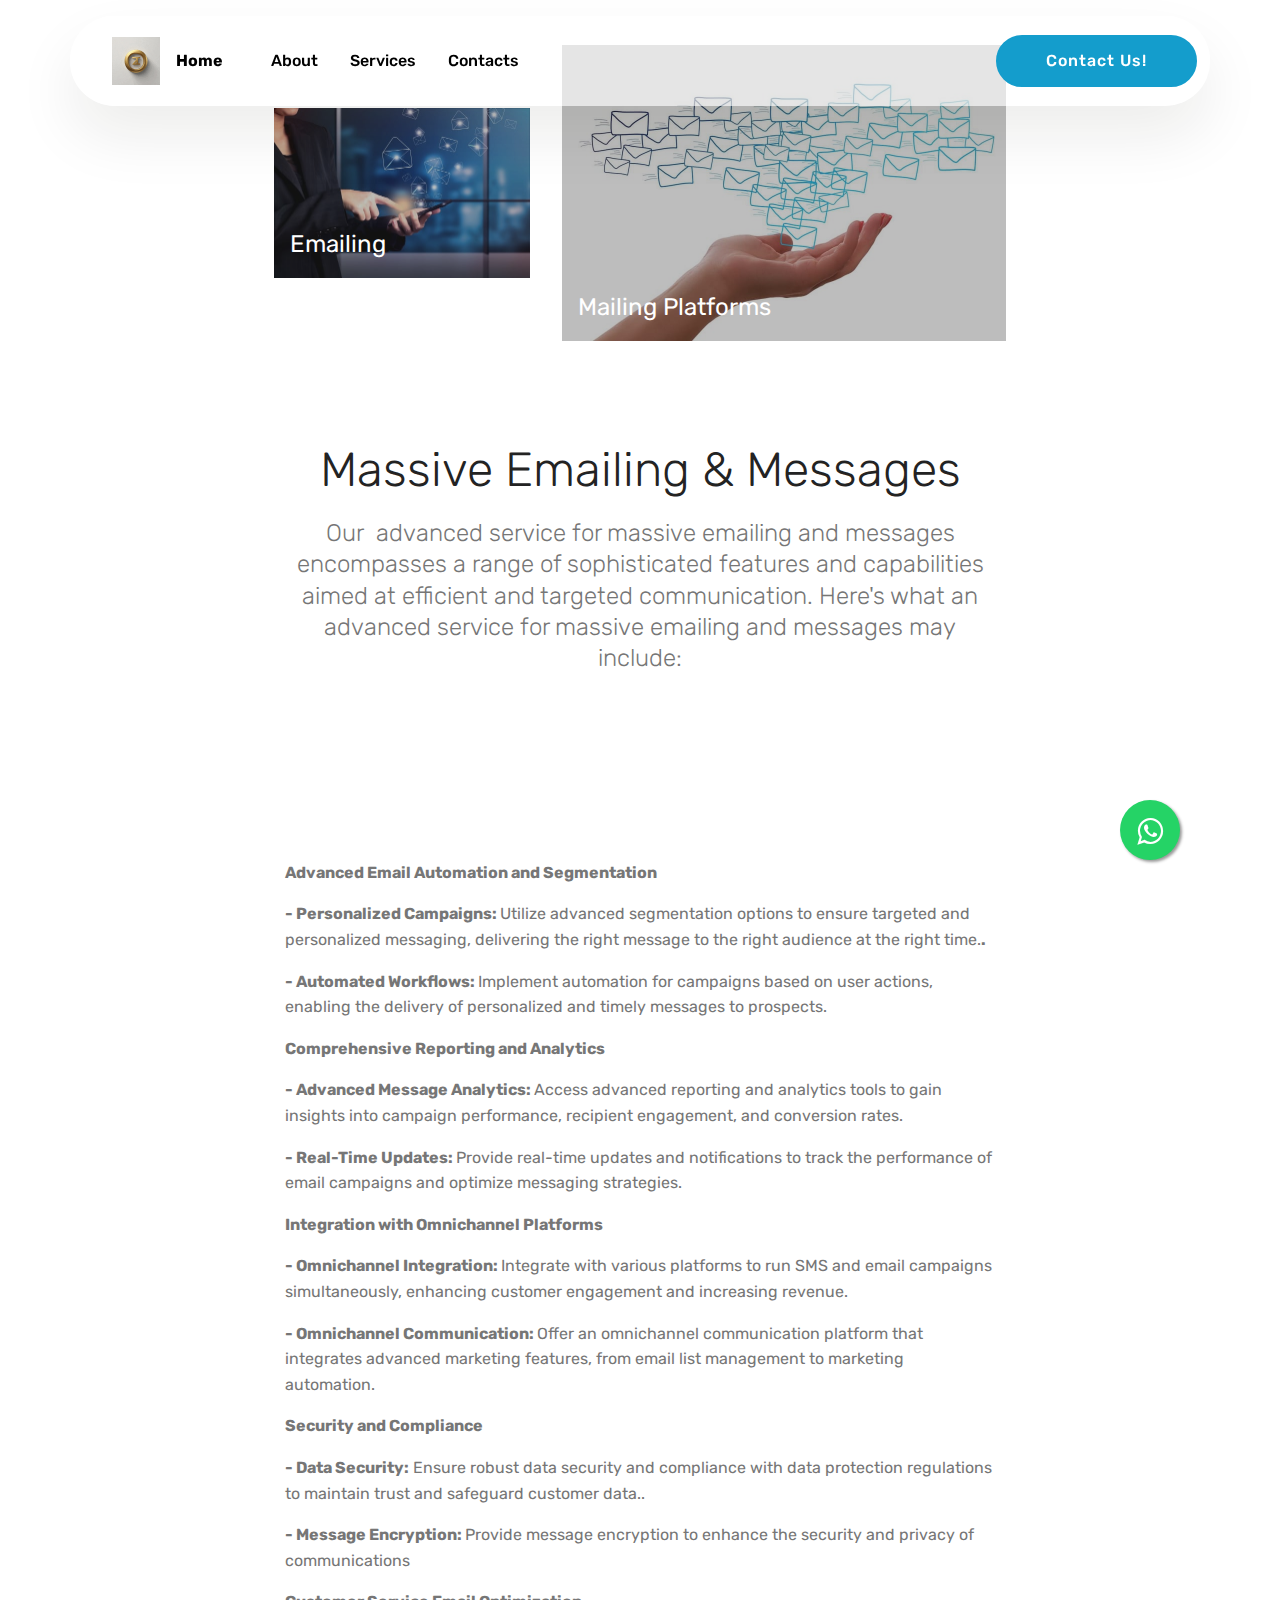
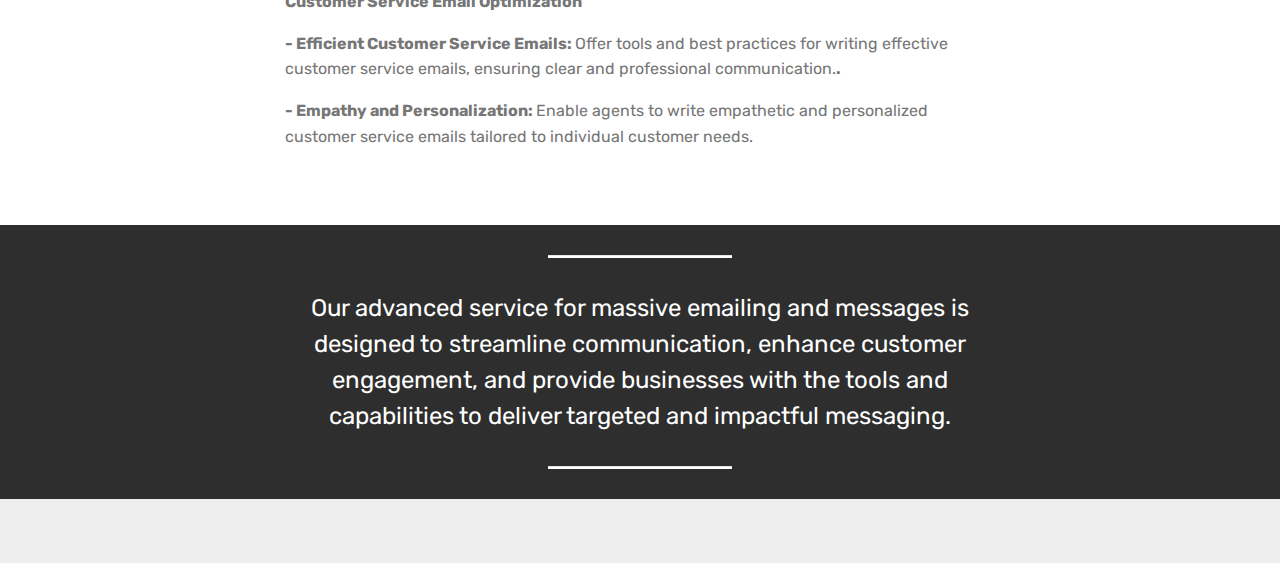
<file: page8.html>
<!DOCTYPE html>
<html  >
<head>
  <!-- Site made with Mobirise Website Builder v5.9.18, https://mobirise.com -->
  <meta charset="UTF-8">
  <meta http-equiv="X-UA-Compatible" content="IE=edge">
  <meta name="generator" content="Mobirise v5.9.18, mobirise.com">
  <meta name="viewport" content="width=device-width, initial-scale=1, minimum-scale=1">
  <link rel="shortcut icon" href="assets/images/image-2024-07-16-at-3.12.46-pm-96x96.png" type="image/x-icon">
  <meta name="description" content="Website Creator Description">
  
  
  <title>emailing</title>
  <link rel="stylesheet" href="assets/web/assets/mobirise-icons2/mobirise2.css">
  <link rel="stylesheet" href="assets/bootstrap/css/bootstrap.min.css">
  <link rel="stylesheet" href="assets/bootstrap/css/bootstrap-grid.min.css">
  <link rel="stylesheet" href="assets/bootstrap/css/bootstrap-reboot.min.css">
  <link rel="stylesheet" href="assets/tether/tether.min.css">
  <link rel="stylesheet" href="assets/dropdown/css/style.css">
  <link rel="stylesheet" href="assets/theme/css/style.css">
  <link rel="preload" href="https://fonts.googleapis.com/css?family=Rubik:300,400,500,600,700,800,900,300i,400i,500i,600i,700i,800i,900i&display=swap" as="style" onload="this.onload=null;this.rel='stylesheet'">
  <noscript><link rel="stylesheet" href="https://fonts.googleapis.com/css?family=Rubik:300,400,500,600,700,800,900,300i,400i,500i,600i,700i,800i,900i&display=swap"></noscript>
  <link rel="preload" as="style" href="assets/mobirise/css/mbr-additional.css?v=OwK6dG"><link rel="stylesheet" href="assets/mobirise/css/mbr-additional.css?v=OwK6dG" type="text/css">

  
  
  
</head>
<body>
  
  <section class="menu menu1 cid-uiNDpNFstx" once="menu" id="menu01-2c">
	

	<nav class="navbar navbar-dropdown navbar-fixed-top navbar-expand-lg">
		<div class="container">
			<div class="navbar-brand">
				<span class="navbar-logo">
					<a href="index.html">
						<img src="assets/images/image-2024-07-16-at-3.12.46-pm-96x96.png" alt="" style="height: 3rem;">
					</a>
				</span>
				<span class="navbar-caption-wrap"><a class="navbar-caption text-black text-primary display-4" href="index.html">Home</a></span>
			</div>
			<button class="navbar-toggler" type="button" data-toggle="collapse" data-bs-toggle="collapse" data-target="#navbarSupportedContent" data-bs-target="#navbarSupportedContent" aria-controls="navbarNavAltMarkup" aria-expanded="false" aria-label="Toggle navigation">
				<div class="hamburger">
					<span></span>
					<span></span>
					<span></span>
					<span></span>
				</div>
			</button>
			<div class="collapse navbar-collapse" id="navbarSupportedContent">
				<ul class="navbar-nav nav-dropdown" data-app-modern-menu="true"><li class="nav-item">
						<a class="nav-link link text-black text-primary display-4" href="page2.html">About</a>
					</li>
					<li class="nav-item">
						<a class="nav-link link text-black text-primary display-4" href="page1.html" aria-expanded="false">Services</a>
					</li>
					<li class="nav-item">
						<a class="nav-link link text-black text-primary display-4" href="page9.html">Contacts</a>
					</li></ul>
				
				<div class="navbar-buttons mbr-section-btn"><a class="btn btn-primary display-4" href="tel:+584129272908"> Contact Us!</a></div>
			</div>
		</div>
	</nav>
</section>

<section class="cid-uiNDpOuxQ3" id="content15-2d">
    
    <div class="container">
            <div class="media-container-row" style="width: 66%;">
                <div class="img-item item1" style="width: 62%;">
                    <div class="img-cont">
                        <div class="mbr-overlay" style="opacity: 0.3; background-color: rgb(35, 35, 35);"></div>
                        <img src="assets/images/email-512x341.jpg" alt="">
                        <div class="img-caption">
                            <p class="mbr-fonts-style align-left mbr-white display-5">
                                Emailing</p>
                        </div>
                    </div>

                </div>
                <div class="img-item">
                    <div class="img-cont">
                        <div class="mbr-overlay" style="opacity: 0.3; background-color: rgb(35, 35, 35);"></div>
                        <img src="assets/images/email-2-888x592.jpg" alt="">
                        <div class="img-caption">
                            <p class="mbr-fonts-style align-left mbr-white display-5">Mailing Platforms</p>
                        </div>
                    </div>
                </div>
            </div>
    </div>
</section>

<section class="mbr-section content4 cid-uiNDpPhYtt" id="content4-2e">

    

    <div class="container">
        <div class="media-container-row">
            <div class="title col-12 col-md-8">
                <h2 class="align-center pb-3 mbr-fonts-style display-2">Massive Emailing &amp; Messages</h2>
                <h3 class="mbr-section-subtitle align-center mbr-light mbr-fonts-style display-5">Our&nbsp; advanced service for massive emailing and messages encompasses a range of sophisticated features and capabilities aimed at efficient and targeted communication. Here's what an advanced service for massive emailing and messages may include:</h3>
                
            </div>
        </div>
    </div>
</section>

<section class="mbr-section article content1 cid-uiNDpPUWTt" id="content1-2f">
    
     

    <div class="container">
        <div class="media-container-row">
            <div class="mbr-text col-12 mbr-fonts-style display-7 col-md-8"><p>
</p><p><strong><br></strong></p><p><strong>Advanced Email Automation and Segmentation
</strong></p><p><strong>- Personalized Campaigns: </strong>Utilize advanced segmentation options to ensure targeted and personalized messaging, delivering the right message to the right audience at the right time.<strong style="font-size: 1rem;">.</strong></p><p><strong>- Automated Workflows: </strong>Implement automation for campaigns based on user actions, enabling the delivery of personalized and timely messages to prospects.</p><p><strong style="font-size: 1rem;">Comprehensive Reporting and Analytics</strong></p><p><strong>- Advanced Message Analytics: </strong>Access advanced reporting and analytics tools to gain insights into campaign performance, recipient engagement, and conversion rates.
</p><p><strong>- Real-Time Updates: </strong>Provide real-time updates and notifications to track the performance of email campaigns and optimize messaging strategies.</p><p><strong style="font-size: 1rem;">Integration with Omnichannel Platforms</strong><br></p><p><strong>- Omnichannel Integration: </strong>Integrate with various platforms to run SMS and email campaigns simultaneously, enhancing customer engagement and increasing revenue.
</p><p><strong>- Omnichannel Communication: </strong>Offer an omnichannel communication platform that integrates advanced marketing features, from email list management to marketing automation.
</p><p><strong>Security and Compliance
</strong></p><p><strong>- Data Security:</strong> Ensure robust data security and compliance with data protection regulations to maintain trust and safeguard customer data.<span style="font-size: 1rem;">.</span></p><p><strong>- Message Encryption: </strong>Provide message encryption to enhance the security and privacy of communications 
</p><p><strong style="font-size: 1rem;">Customer Service Email Optimization</strong><br></p><p><strong>- Efficient Customer Service Emails: </strong>Offer tools and best practices for writing effective customer service emails, ensuring clear and professional communication.<strong style="font-size: 1rem;">.</strong></p><p><strong>- Empathy and Personalization: </strong>Enable agents to write empathetic and personalized customer service emails tailored to individual customer needs.</p></div>
        </div>
    </div>
</section>

<section class="mbr-section article content10 cid-uiNDpQubih" id="content10-2g">
    
     

    <div class="container">
        <div class="inner-container" style="width: 66%;">
            <hr class="line" style="width: 25%;">
            <div class="section-text align-center mbr-white mbr-fonts-style display-5">Our advanced service for massive emailing and messages is designed to streamline communication, enhance customer engagement, and provide businesses with the tools and capabilities to deliver targeted and impactful messaging.</div>
            <hr class="line" style="width: 25%;">
        </div>
    </div>
</section>

<section class="_customHTML cid-uiNDpR4Ewh" id="design-block-2h">
 
  
     
  <div class="whatapp">
		<link rel="stylesheet" href="https://maxcdn.bootstrapcdn.com/font-awesome/4.5.0/css/font-awesome.min.css">
<a class="float" target="_blank" href="https://api.whatsapp.com/send?phone=0000000000&text=Hello ! I would like more information about your product.">
<i class="fa fa-whatsapp my-float"></i>
</a>
	</div>
  



 <div style="padding:1rem; background-color:#c1c1c1;" class="hidden">
   <div class="align-center">
       <h10>
          <br>
           <br><br><br><br><br>Whatsapp Button<br><br>Click the "gear" icon to change the layout of the Whatsapp Button. This text will be removed on preview/publish.<br><br>

<svg id="svg" version="1.1" xmlns="http://www.w3.org/2000/svg" xmlns:xlink="http://www.w3.org/1999/xlink" width="150" viewBox="0, 0, 400,383.33333333333337">
<g id="svgg">
<path id="path0" d="M37.210 6.152 C 35.603 6.521,34.673 7.586,34.092 9.720 C 33.330 12.516,33.825 95.736,34.612 97.241 C 35.870 99.644,28.382 99.467,134.420 99.600 C 199.138 99.681,231.925 99.852,232.882 100.115 C 235.440 100.816,235.350 101.661,230.295 124.449 C 224.368 151.170,212.070 208.952,209.422 222.521 C 207.800 230.833,207.905 232.790,209.971 232.790 C 211.891 232.790,209.325 235.910,254.122 179.099 C 277.812 149.054,289.953 133.596,295.689 126.174 C 297.890 123.327,306.521 112.368,314.870 101.822 C 367.957 34.759,386.363 11.054,386.765 9.224 C 387.073 7.820,386.446 6.596,385.169 6.111 C 383.972 5.656,39.193 5.697,37.210 6.152 M382.917 8.569 C 384.519 9.741,380.855 14.580,323.489 87.057 C 313.389 99.818,299.260 117.766,292.092 126.942 C 279.051 143.636,265.977 160.258,245.456 186.236 C 239.439 193.853,229.856 206.001,224.162 213.231 C 210.292 230.840,210.188 230.897,212.490 219.587 C 217.028 197.295,227.371 148.754,232.598 125.216 C 237.896 101.359,238.065 99.524,235.099 97.991 C 234.120 97.484,228.193 97.405,188.034 97.358 C 75.294 97.227,37.576 96.911,36.978 96.092 C 36.161 94.974,36.161 10.490,36.978 9.373 C 37.513 8.642,38.883 8.626,116.843 8.435 C 301.952 7.984,382.171 8.024,382.917 8.569 M81.622 108.821 C 107.636 108.875,150.091 108.875,175.966 108.821 C 201.840 108.766,180.556 108.722,128.667 108.722 C 76.779 108.722,55.608 108.766,81.622 108.821 M177.885 157.718 C 177.182 158.404,174.020 162.244,170.860 166.251 C 167.700 170.259,164.939 173.732,164.724 173.970 C 164.509 174.207,161.918 177.468,158.965 181.217 C 156.012 184.965,150.834 191.512,147.459 195.767 C 144.084 200.021,139.856 205.359,138.063 207.629 C 129.342 218.668,112.627 239.779,108.533 244.926 C 107.162 246.650,103.624 251.125,100.671 254.870 C 97.718 258.615,93.156 264.369,90.533 267.657 C 87.910 270.944,79.126 282.263,71.012 292.809 C 62.899 303.356,50.820 318.802,44.170 327.133 C 28.112 347.253,23.297 353.336,21.093 356.284 C 20.566 356.990,18.921 359.133,17.439 361.046 C 6.762 374.827,3.520 379.694,4.240 380.859 C 4.652 381.526,352.012 381.883,353.760 381.218 L 354.749 380.843 354.547 336.442 C 354.330 288.424,354.421 291.066,352.956 290.282 C 351.831 289.680,309.260 289.563,226.846 289.934 C 183.386 290.130,157.086 289.826,155.238 289.106 C 153.350 288.370,153.375 288.079,156.655 272.483 C 157.410 268.897,158.183 265.187,158.374 264.238 C 159.208 260.094,161.885 247.419,162.221 246.021 C 162.651 244.231,164.430 235.954,166.258 227.229 C 166.966 223.854,167.895 219.453,168.324 217.450 C 168.753 215.446,169.619 211.390,170.249 208.437 C 170.879 205.484,171.843 200.997,172.391 198.466 C 172.938 195.935,173.542 193.087,173.734 192.138 C 173.925 191.189,174.694 187.478,175.444 183.893 C 181.253 156.107,181.424 154.270,177.885 157.718 M334.899 284.838 C 335.479 284.926,336.429 284.926,337.009 284.838 C 337.589 284.751,337.114 284.679,335.954 284.679 C 334.794 284.679,334.319 284.751,334.899 284.838 " stroke="none" fill="#b3b3b3" fill-rule="evenodd">
</path>
<path id="path1" d="M116.843 8.435 C 38.883 8.626,37.513 8.642,36.978 9.373 C 36.161 10.490,36.161 94.974,36.978 96.092 C 37.576 96.911,75.294 97.227,188.034 97.358 C 228.193 97.405,234.120 97.484,235.099 97.991 C 238.065 99.524,237.896 101.359,232.598 125.216 C 227.371 148.754,217.028 197.295,212.490 219.587 C 210.188 230.897,210.292 230.840,224.162 213.231 C 229.856 206.001,239.439 193.853,245.456 186.236 C 265.977 160.258,279.051 143.636,292.092 126.942 C 299.260 117.766,313.389 99.818,323.489 87.057 C 380.855 14.580,384.519 9.741,382.917 8.569 C 382.171 8.024,301.952 7.984,116.843 8.435 " stroke="none" fill="#4c4c4c" fill-rule="evenodd">
</path>
<path id="path2" d="M24.582 1.208 C 24.285 2.061,24.165 16.987,24.175 52.119 C 24.189 104.381,24.198 104.667,25.856 107.198 C 27.312 109.419,21.600 109.300,126.819 109.300 C 187.817 109.300,223.202 109.435,223.202 109.666 C 223.202 109.868,221.385 118.791,219.165 129.496 C 216.944 140.200,215.208 149.171,215.308 149.431 C 215.408 149.690,215.358 149.957,215.197 150.023 C 214.865 150.160,213.651 155.819,204.600 199.407 C 201.952 212.158,199.872 222.815,199.977 223.088 C 200.082 223.362,199.980 223.586,199.752 223.586 C 199.516 223.586,199.414 223.996,199.516 224.531 C 199.615 225.051,199.582 225.526,199.442 225.586 C 199.151 225.710,198.557 228.337,196.119 240.268 C 195.171 244.909,194.060 250.029,193.650 251.646 C 191.455 260.308,193.965 264.453,200.009 262.145 C 201.966 261.398,201.889 261.486,213.429 246.788 C 220.801 237.399,226.824 229.751,236.050 218.064 C 240.748 212.113,252.094 197.659,269.799 175.072 C 275.255 168.111,284.303 156.570,289.907 149.425 C 295.511 142.279,303.979 131.474,308.725 125.414 C 321.361 109.277,325.827 103.583,336.629 89.833 C 342.331 82.576,346.237 77.280,346.078 77.022 C 345.919 76.764,345.976 76.688,346.216 76.836 C 346.447 76.979,347.760 75.626,349.227 73.732 C 350.658 71.885,353.101 68.781,354.656 66.833 C 356.329 64.739,357.370 63.109,357.206 62.843 C 357.041 62.576,357.094 62.496,357.336 62.646 C 357.872 62.977,368.666 49.199,368.315 48.632 C 368.164 48.388,368.223 48.310,368.450 48.451 C 368.674 48.589,373.706 42.505,379.897 34.608 C 385.973 26.858,392.261 18.965,393.871 17.066 C 395.480 15.168,397.517 12.693,398.398 11.567 L 400.000 9.519 400.000 4.759 L 400.000 0.000 212.502 0.000 L 25.003 0.000 24.582 1.208 M385.169 6.111 C 386.446 6.596,387.073 7.820,386.765 9.224 C 386.363 11.054,367.957 34.759,314.870 101.822 C 306.521 112.368,297.890 123.327,295.689 126.174 C 289.953 133.596,277.812 149.054,254.122 179.099 C 209.325 235.910,211.891 232.790,209.971 232.790 C 207.905 232.790,207.800 230.833,209.422 222.521 C 212.070 208.952,224.368 151.170,230.295 124.449 C 235.350 101.661,235.440 100.816,232.882 100.115 C 231.925 99.852,199.138 99.681,134.420 99.600 C 28.382 99.467,35.870 99.644,34.612 97.241 C 33.825 95.736,33.330 12.516,34.092 9.720 C 34.673 7.586,35.603 6.521,37.210 6.152 C 39.193 5.697,383.972 5.656,385.169 6.111 M175.966 108.821 C 150.091 108.875,107.636 108.875,81.622 108.821 C 55.608 108.766,76.779 108.722,128.667 108.722 C 180.556 108.722,201.840 108.766,175.966 108.821 M180.735 144.991 C 179.413 145.394,178.766 146.116,171.634 155.164 C 166.035 162.266,160.321 169.481,152.304 179.573 C 148.329 184.577,145.792 188.088,145.958 188.357 C 146.118 188.615,146.070 188.703,145.844 188.563 C 145.295 188.224,144.060 189.684,144.413 190.256 C 144.585 190.533,144.541 190.624,144.307 190.478 C 143.770 190.147,136.792 198.920,137.142 199.485 C 137.301 199.742,137.247 199.823,137.013 199.678 C 136.474 199.345,127.972 210.042,128.323 210.610 C 128.476 210.857,128.426 210.944,128.208 210.810 C 127.996 210.679,125.945 212.939,123.650 215.832 C 121.355 218.726,116.830 224.412,113.595 228.469 C 110.061 232.902,107.824 236.025,107.991 236.295 C 108.151 236.554,108.103 236.641,107.877 236.502 C 107.327 236.162,106.092 237.623,106.445 238.194 C 106.613 238.465,106.574 238.562,106.354 238.426 C 106.145 238.297,104.765 239.694,103.288 241.531 C 96.608 249.837,76.645 275.196,70.771 282.838 C 67.204 287.478,62.325 293.824,59.929 296.939 C 57.436 300.180,55.688 302.790,55.842 303.039 C 55.996 303.289,55.941 303.369,55.712 303.227 C 55.170 302.893,54.322 303.975,54.676 304.549 C 54.843 304.818,54.798 304.908,54.569 304.766 C 54.020 304.427,52.785 305.888,53.138 306.459 C 53.307 306.733,53.266 306.827,53.039 306.686 C 52.524 306.368,45.925 314.778,46.261 315.323 C 46.416 315.573,46.348 315.638,46.095 315.482 C 45.595 315.173,22.023 344.549,22.104 345.380 C 22.133 345.675,22.027 345.837,21.868 345.738 C 21.392 345.444,20.226 346.987,20.539 347.494 C 20.712 347.773,20.668 347.862,20.431 347.716 C 20.071 347.493,14.984 353.821,7.143 364.244 C 5.466 366.473,4.298 368.371,4.451 368.618 C 4.610 368.875,4.551 368.949,4.308 368.799 C 4.071 368.653,3.080 369.715,1.982 371.294 L 0.069 374.044 0.025 378.776 L -0.020 383.509 180.335 383.509 L 360.690 383.509 360.580 337.776 C 360.460 288.005,360.498 288.865,358.312 286.446 C 355.732 283.591,359.250 283.754,301.092 283.791 C 272.531 283.809,249.028 283.908,248.862 284.010 C 247.895 284.608,161.482 283.949,160.872 283.340 C 160.729 283.196,161.071 280.888,161.632 278.211 C 162.193 275.534,162.558 273.098,162.443 272.798 C 162.327 272.497,162.365 272.333,162.526 272.433 C 162.687 272.532,163.297 270.255,163.881 267.371 C 164.465 264.488,167.099 252.044,169.734 239.719 C 172.369 227.393,174.442 217.093,174.340 216.829 C 174.239 216.565,174.296 216.294,174.468 216.228 C 174.932 216.048,176.895 206.412,176.573 205.891 C 176.400 205.611,176.462 205.545,176.738 205.716 C 177.004 205.880,177.181 205.740,177.181 205.367 C 177.181 205.025,178.123 200.312,179.274 194.894 C 183.691 174.105,185.667 164.276,185.737 162.744 C 185.777 161.869,185.963 161.247,186.149 161.360 C 186.336 161.474,186.409 161.024,186.312 160.361 C 186.214 159.699,186.256 159.156,186.405 159.156 C 186.650 159.156,187.185 156.010,187.710 151.486 C 188.291 146.478,185.225 143.623,180.735 144.991 M180.249 158.438 C 180.249 160.249,178.966 167.046,175.444 183.893 C 174.694 187.478,173.925 191.189,173.734 192.138 C 173.542 193.087,172.938 195.935,172.391 198.466 C 171.843 200.997,170.879 205.484,170.249 208.437 C 169.619 211.390,168.753 215.446,168.324 217.450 C 167.895 219.453,166.966 223.854,166.258 227.229 C 164.430 235.954,162.651 244.231,162.221 246.021 C 161.885 247.419,159.208 260.094,158.374 264.238 C 158.183 265.187,157.410 268.897,156.655 272.483 C 153.375 288.079,153.350 288.370,155.238 289.106 C 157.086 289.826,183.386 290.130,226.846 289.934 C 309.260 289.563,351.831 289.680,352.956 290.282 C 354.421 291.066,354.330 288.424,354.547 336.442 L 354.749 380.843 353.760 381.218 C 352.012 381.883,4.652 381.526,4.240 380.859 C 3.520 379.694,6.762 374.827,17.439 361.046 C 18.921 359.133,20.566 356.990,21.093 356.284 C 23.297 353.336,28.112 347.253,44.170 327.133 C 50.820 318.802,62.899 303.356,71.012 292.809 C 79.126 282.263,87.910 270.944,90.533 267.657 C 93.156 264.369,97.718 258.615,100.671 254.870 C 103.624 251.125,107.162 246.650,108.533 244.926 C 112.627 239.779,129.342 218.668,138.063 207.629 C 139.856 205.359,144.084 200.021,147.459 195.767 C 150.834 191.512,156.012 184.965,158.965 181.217 C 161.918 177.468,164.509 174.207,164.724 173.970 C 164.939 173.732,167.700 170.259,170.860 166.251 C 179.198 155.678,180.249 154.803,180.249 158.438 M337.009 284.838 C 336.429 284.926,335.479 284.926,334.899 284.838 C 334.319 284.751,334.794 284.679,335.954 284.679 C 337.114 284.679,337.589 284.751,337.009 284.838" stroke="none" fill="#fafafa" fill-rule="evenodd">
</path>
    </g>
           </svg>
           <br><br><br>
       </h10>				
    </div>
  </div>  
</section><section class="display-7" style="padding: 0;align-items: center;justify-content: center;flex-wrap: wrap;    align-content: center;display: flex;position: relative;height: 4rem;"><a href="https://mobiri.se/1641846" style="display:none; flex: 1 1;height: 4rem;position: absolute;width: 100%;z-index: 1;"><img alt="" style="height: 4rem;" src="[data-uri]"></a><p style="margin: 0;text-align: center;" class="display-7">&#8204;</p><a style="z-index:1" href="https://mobirise.com/drag-drop-website-builder.html"></a></section><script src="assets/popper/popper.min.js"></script>  <script src="assets/web/assets/jquery/jquery.min.js"></script>  <script src="assets/bootstrap/js/bootstrap.min.js"></script>  <script src="assets/tether/tether.min.js"></script>  <script src="assets/smoothscroll/smooth-scroll.js"></script>  <script src="assets/dropdown/js/nav-dropdown.js"></script>  <script src="assets/dropdown/js/navbar-dropdown.js"></script>  <script src="assets/touchswipe/jquery.touch-swipe.min.js"></script>  <script src="assets/theme/js/script.js"></script>  
  
  
</body>
</html>
</file>
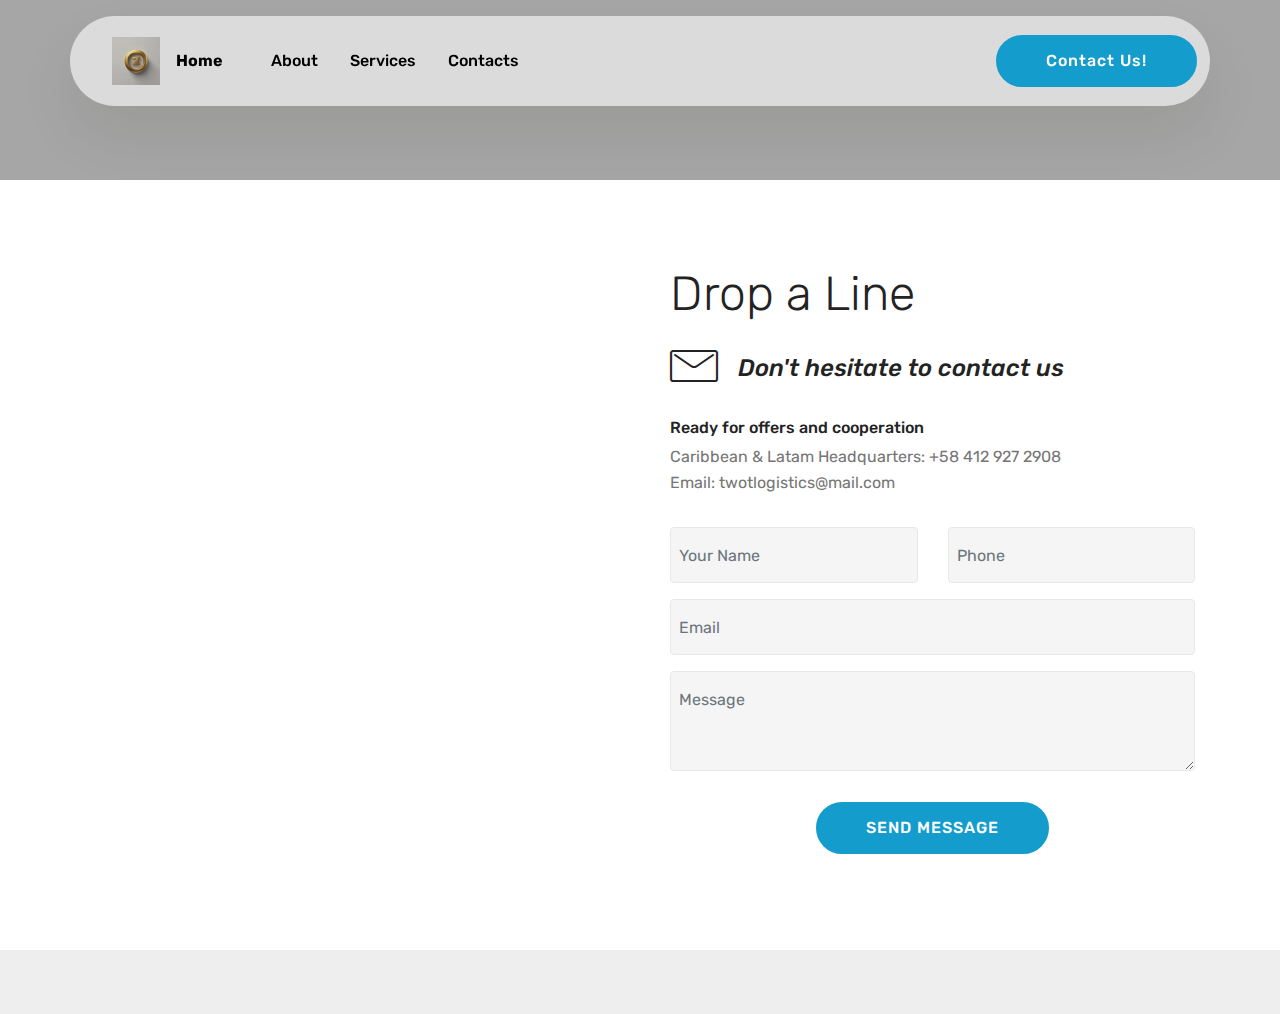
<file: page9.html>
<!DOCTYPE html>
<html  >
<head>
  <!-- Site made with Mobirise Website Builder v5.9.18, https://mobirise.com -->
  <meta charset="UTF-8">
  <meta http-equiv="X-UA-Compatible" content="IE=edge">
  <meta name="generator" content="Mobirise v5.9.18, mobirise.com">
  <meta name="viewport" content="width=device-width, initial-scale=1, minimum-scale=1">
  <link rel="shortcut icon" href="assets/images/image-2024-07-16-at-3.12.46-pm-96x96.png" type="image/x-icon">
  <meta name="description" content="Site Creator Description">
  
  
  <title>contact</title>
  <link rel="stylesheet" href="assets/web/assets/mobirise-icons2/mobirise2.css">
  <link rel="stylesheet" href="assets/web/assets/mobirise-icons/mobirise-icons.css">
  <link rel="stylesheet" href="assets/bootstrap/css/bootstrap.min.css">
  <link rel="stylesheet" href="assets/bootstrap/css/bootstrap-grid.min.css">
  <link rel="stylesheet" href="assets/bootstrap/css/bootstrap-reboot.min.css">
  <link rel="stylesheet" href="assets/tether/tether.min.css">
  <link rel="stylesheet" href="assets/dropdown/css/style.css">
  <link rel="stylesheet" href="assets/theme/css/style.css">
  <link rel="preload" href="https://fonts.googleapis.com/css?family=Rubik:300,400,500,600,700,800,900,300i,400i,500i,600i,700i,800i,900i&display=swap" as="style" onload="this.onload=null;this.rel='stylesheet'">
  <noscript><link rel="stylesheet" href="https://fonts.googleapis.com/css?family=Rubik:300,400,500,600,700,800,900,300i,400i,500i,600i,700i,800i,900i&display=swap"></noscript>
  <link rel="preload" as="style" href="assets/mobirise/css/mbr-additional.css?v=PHyBSW"><link rel="stylesheet" href="assets/mobirise/css/mbr-additional.css?v=PHyBSW" type="text/css">

  
  
  
</head>
<body>
  
  <section class="menu menu1 cid-uiJXBmNiQV" once="menu" id="menu01-2j">
	

	<nav class="navbar navbar-dropdown navbar-fixed-top navbar-expand-lg">
		<div class="container">
			<div class="navbar-brand">
				<span class="navbar-logo">
					<a href="index.html">
						<img src="assets/images/image-2024-07-16-at-3.12.46-pm-96x96.png" alt="" style="height: 3rem;">
					</a>
				</span>
				<span class="navbar-caption-wrap"><a class="navbar-caption text-black text-primary display-4" href="index.html">Home</a></span>
			</div>
			<button class="navbar-toggler" type="button" data-toggle="collapse" data-bs-toggle="collapse" data-target="#navbarSupportedContent" data-bs-target="#navbarSupportedContent" aria-controls="navbarNavAltMarkup" aria-expanded="false" aria-label="Toggle navigation">
				<div class="hamburger">
					<span></span>
					<span></span>
					<span></span>
					<span></span>
				</div>
			</button>
			<div class="collapse navbar-collapse" id="navbarSupportedContent">
				<ul class="navbar-nav nav-dropdown" data-app-modern-menu="true"><li class="nav-item">
						<a class="nav-link link text-black text-primary display-4" href="page2.html">About</a>
					</li>
					<li class="nav-item">
						<a class="nav-link link text-black text-primary display-4" href="page1.html" aria-expanded="false">Services</a>
					</li>
					<li class="nav-item">
						<a class="nav-link link text-black text-primary display-4" href="page9.html">Contacts</a>
					</li></ul>
				
				<div class="navbar-buttons mbr-section-btn"><a class="btn btn-primary display-4" href="tel:+584129272908"> Contact Us!</a></div>
			</div>
		</div>
	</nav>
</section>

<section class="header1 cid-uiO0CGi6CS" data-bg-video="https://youtu.be/JQN3FV2l4Oc" id="header1-2n">

    

    <div class="mbr-overlay" style="opacity: 0.6; background-color: rgb(118, 118, 118);">
    </div>

    <div class="container">
        <div class="row justify-content-md-center">
            <div class="mbr-white col-md-10">
                
                
                
                
            </div>
        </div>
    </div>

</section>

<section class="mbr-section form4 cid-uiNYppuDuk" id="form4-2l">

    

    
    <div class="container">
        <div class="row">
            <div class="col-md-6">
                <div class="google-map"><iframe frameborder="0" style="border:0" src="https://maps.google.com/maps?q=caracas&amp;t=&amp;z=13&amp;ie=UTF8&amp;iwloc=&amp;output=embed" allowfullscreen=""></iframe></div>
            </div>
            <div class="col-md-6">
                <h2 class="pb-3 align-left mbr-fonts-style display-2">
                    Drop a Line
                </h2>
                <div>
                    <div class="icon-block pb-3 align-left">
                        <span class="icon-block__icon">
                            <span class="mbri-letter mbr-iconfont"></span>
                        </span>
                        <h4 class="icon-block__title align-left mbr-fonts-style display-5">
                            Don't hesitate to contact us
                        </h4>
                    </div>
                    <div class="icon-contacts pb-3">
                        <h5 class="align-left mbr-fonts-style display-7">
                            Ready for offers and cooperation
                        </h5>
                        <p class="mbr-text align-left mbr-fonts-style display-7">Caribbean &amp; Latam Headquarters: +58 412 927 2908<br>
                            Email: twotlogistics@mail.com
                        </p>
                    </div>
                </div>
                <div data-form-type="formoid">
                    <!---Formbuilder Form--->
                    <form action="https://mobirise.eu/" method="POST" class="mbr-form form-with-styler" data-form-title="Mobirise Form"><input type="hidden" name="email" data-form-email="true" value="3YPmlLXDnk9XuBsi/w7kBXEGb1SOXFifFLyQR7jzCxT8ilCermCM8eXb8CbDTmE3MZUFvG9erKLmS97MPmAK4Om6AFb8mIFgaWbOw20otR2fsAbjm7oEfL2tbHIxsmvG">
                        <div class="row">
                            <div hidden="hidden" data-form-alert="" class="alert alert-success col-12">Thanks for filling out the form!</div>
                            <div hidden="hidden" data-form-alert-danger="" class="alert alert-danger col-12">
                            </div>
                        </div>
                        <div class="dragArea row">
                            <div class="col-md-6  form-group" data-for="name">
                                <input type="text" name="name" placeholder="Your Name" data-form-field="Name" required="required" class="form-control input display-7" id="name-form4-2l">
                            </div>
                            <div class="col-md-6  form-group" data-for="phone">
                                <input type="text" name="phone" placeholder="Phone" data-form-field="Phone" required="required" class="form-control input display-7" id="phone-form4-2l">
                            </div>
                            <div data-for="email" class="col-md-12  form-group">
                                <input type="text" name="email" placeholder="Email" data-form-field="Email" class="form-control input display-7" required="required" id="email-form4-2l">
                            </div>
                            <div data-for="message" class="col-md-12  form-group">
                                <textarea name="message" placeholder="Message" data-form-field="Message" class="form-control input display-7" id="message-form4-2l"></textarea>
                            </div>
                            <div class="col-md-12 input-group-btn mt-2 align-center"><button type="submit" class="btn btn-primary btn-form display-4" href="mailto:twotlogistics@gmail.com">SEND MESSAGE</button></div>
                        </div>
                    </form><!---Formbuilder Form--->
                </div>
            </div>
        </div>
    </div>
</section><section class="display-7" style="padding: 0;align-items: center;justify-content: center;flex-wrap: wrap;    align-content: center;display: flex;position: relative;height: 4rem;"><a href="https://mobiri.se/1641846" style="display:none;flex: 1 1;height: 4rem;position: absolute;width: 100%;z-index: 1;"><img alt="" style="height: 4rem;" src="[data-uri]"></a><p style="margin: 0;text-align: center;" class="display-7">&#8204;</p><a style="z-index:1" href="https://mobirise.com/offline-website-builder.html"></a></section><script src="assets/popper/popper.min.js"></script>  <script src="assets/web/assets/jquery/jquery.min.js"></script>  <script src="assets/bootstrap/js/bootstrap.min.js"></script>  <script src="assets/tether/tether.min.js"></script>  <script src="assets/smoothscroll/smooth-scroll.js"></script>  <script src="assets/dropdown/js/nav-dropdown.js"></script>  <script src="assets/dropdown/js/navbar-dropdown.js"></script>  <script src="assets/touchswipe/jquery.touch-swipe.min.js"></script>  <script src="assets/ytplayer/jquery.mb.ytplayer.min.js"></script>  <script src="assets/vimeoplayer/jquery.mb.vimeo_player.js"></script>  <script src="assets/theme/js/script.js"></script>  <script src="assets/formoid/formoid.min.js"></script>  
  
  
</body>
</html>
</file>
<file: assets/web/assets/mobirise-icons2/mobirise2.css>
@font-face {
  font-family: 'Moririse2';
  font-display: swap;
  src:  url('mobirise2.eot?f2bix4');
  src:  url('mobirise2.eot?f2bix4#iefix') format('embedded-opentype'),
    url('mobirise2.ttf?f2bix4') format('truetype'),
    url('mobirise2.woff?f2bix4') format('woff'),
    url('mobirise2.svg?f2bix4#mobirise2') format('svg');
  font-weight: normal;
  font-style: normal;
}

[class^="mobi-"], [class*=" mobi-"] {
  /* use !important to prevent issues with browser extensions that change fonts */
  font-family: 'Moririse2' !important;
  speak: none;
  font-style: normal;
  font-weight: normal;
  font-variant: normal;
  text-transform: none;
  line-height: 1;

  /* Better Font Rendering =========== */
  -webkit-font-smoothing: antialiased;
  -moz-osx-font-smoothing: grayscale;
}

.mobi-mbri-add-submenu:before {
  content: "\e900";
}
.mobi-mbri-alert:before {
  content: "\e901";
}
.mobi-mbri-align-center:before {
  content: "\e902";
}
.mobi-mbri-align-justify:before {
  content: "\e903";
}
.mobi-mbri-align-left:before {
  content: "\e904";
}
.mobi-mbri-align-right:before {
  content: "\e905";
}
.mobi-mbri-android:before {
  content: "\e906";
}
.mobi-mbri-apple:before {
  content: "\e907";
}
.mobi-mbri-arrow-down:before {
  content: "\e908";
}
.mobi-mbri-arrow-next:before {
  content: "\e909";
}
.mobi-mbri-arrow-prev:before {
  content: "\e90a";
}
.mobi-mbri-arrow-up:before {
  content: "\e90b";
}
.mobi-mbri-bold:before {
  content: "\e90c";
}
.mobi-mbri-bookmark:before {
  content: "\e90d";
}
.mobi-mbri-bootstrap:before {
  content: "\e90e";
}
.mobi-mbri-briefcase:before {
  content: "\e90f";
}
.mobi-mbri-browse:before {
  content: "\e910";
}
.mobi-mbri-bulleted-list:before {
  content: "\e911";
}
.mobi-mbri-calendar:before {
  content: "\e912";
}
.mobi-mbri-camera:before {
  content: "\e913";
}
.mobi-mbri-cart-add:before {
  content: "\e914";
}
.mobi-mbri-cart-full:before {
  content: "\e915";
}
.mobi-mbri-cash:before {
  content: "\e916";
}
.mobi-mbri-change-style:before {
  content: "\e917";
}
.mobi-mbri-chat:before {
  content: "\e918";
}
.mobi-mbri-clock:before {
  content: "\e919";
}
.mobi-mbri-close:before {
  content: "\e91a";
}
.mobi-mbri-cloud:before {
  content: "\e91b";
}
.mobi-mbri-code:before {
  content: "\e91c";
}
.mobi-mbri-contact-form:before {
  content: "\e91d";
}
.mobi-mbri-credit-card:before {
  content: "\e91e";
}
.mobi-mbri-cursor-click:before {
  content: "\e91f";
}
.mobi-mbri-cust-feedback:before {
  content: "\e920";
}
.mobi-mbri-database:before {
  content: "\e921";
}
.mobi-mbri-delivery:before {
  content: "\e922";
}
.mobi-mbri-desktop:before {
  content: "\e923";
}
.mobi-mbri-devices:before {
  content: "\e924";
}
.mobi-mbri-down:before {
  content: "\e925";
}
.mobi-mbri-download-2:before {
  content: "\e926";
}
.mobi-mbri-download:before {
  content: "\e927";
}
.mobi-mbri-drag-n-drop-2:before {
  content: "\e928";
}
.mobi-mbri-drag-n-drop:before {
  content: "\e929";
}
.mobi-mbri-edit-2:before {
  content: "\e92a";
}
.mobi-mbri-edit:before {
  content: "\e92b";
}
.mobi-mbri-error:before {
  content: "\e92c";
}
.mobi-mbri-extension:before {
  content: "\e92d";
}
.mobi-mbri-features:before {
  content: "\e92e";
}
.mobi-mbri-file:before {
  content: "\e92f";
}
.mobi-mbri-flag:before {
  content: "\e930";
}
.mobi-mbri-folder:before {
  content: "\e931";
}
.mobi-mbri-gift:before {
  content: "\e932";
}
.mobi-mbri-github:before {
  content: "\e933";
}
.mobi-mbri-globe-2:before {
  content: "\e934";
}
.mobi-mbri-globe:before {
  content: "\e935";
}
.mobi-mbri-growing-chart:before {
  content: "\e936";
}
.mobi-mbri-hearth:before {
  content: "\e937";
}
.mobi-mbri-help:before {
  content: "\e938";
}
.mobi-mbri-home:before {
  content: "\e939";
}
.mobi-mbri-hot-cup:before {
  content: "\e93a";
}
.mobi-mbri-idea:before {
  content: "\e93b";
}
.mobi-mbri-image-gallery:before {
  content: "\e93c";
}
.mobi-mbri-image-slider:before {
  content: "\e93d";
}
.mobi-mbri-info:before {
  content: "\e93e";
}
.mobi-mbri-italic:before {
  content: "\e93f";
}
.mobi-mbri-key:before {
  content: "\e940";
}
.mobi-mbri-laptop:before {
  content: "\e941";
}
.mobi-mbri-layers:before {
  content: "\e942";
}
.mobi-mbri-left-right:before {
  content: "\e943";
}
.mobi-mbri-left:before {
  content: "\e944";
}
.mobi-mbri-letter:before {
  content: "\e945";
}
.mobi-mbri-like:before {
  content: "\e946";
}
.mobi-mbri-link:before {
  content: "\e947";
}
.mobi-mbri-lock:before {
  content: "\e948";
}
.mobi-mbri-login:before {
  content: "\e949";
}
.mobi-mbri-logout:before {
  content: "\e94a";
}
.mobi-mbri-magic-stick:before {
  content: "\e94b";
}
.mobi-mbri-map-pin:before {
  content: "\e94c";
}
.mobi-mbri-menu:before {
  content: "\e94d";
}
.mobi-mbri-mobile-2:before {
  content: "\e94e";
}
.mobi-mbri-mobile-horizontal:before {
  content: "\e94f";
}
.mobi-mbri-mobile:before {
  content: "\e950";
}
.mobi-mbri-mobirise:before {
  content: "\e951";
}
.mobi-mbri-more-horizontal:before {
  content: "\e952";
}
.mobi-mbri-more-vertical:before {
  content: "\e953";
}
.mobi-mbri-music:before {
  content: "\e954";
}
.mobi-mbri-new-file:before {
  content: "\e955";
}
.mobi-mbri-numbered-list:before {
  content: "\e956";
}
.mobi-mbri-opened-folder:before {
  content: "\e957";
}
.mobi-mbri-pages:before {
  content: "\e958";
}
.mobi-mbri-paper-plane:before {
  content: "\e959";
}
.mobi-mbri-paperclip:before {
  content: "\e95a";
}
.mobi-mbri-phone:before {
  content: "\e95b";
}
.mobi-mbri-photo:before {
  content: "\e95c";
}
.mobi-mbri-photos:before {
  content: "\e95d";
}
.mobi-mbri-pin:before {
  content: "\e95e";
}
.mobi-mbri-play:before {
  content: "\e95f";
}
.mobi-mbri-plus:before {
  content: "\e960";
}
.mobi-mbri-preview:before {
  content: "\e961";
}
.mobi-mbri-print:before {
  content: "\e962";
}
.mobi-mbri-protect:before {
  content: "\e963";
}
.mobi-mbri-question:before {
  content: "\e964";
}
.mobi-mbri-quote-left:before {
  content: "\e965";
}
.mobi-mbri-quote-right:before {
  content: "\e966";
}
.mobi-mbri-redo:before {
  content: "\e967";
}
.mobi-mbri-refresh:before {
  content: "\e968";
}
.mobi-mbri-responsive-2:before {
  content: "\e969";
}
.mobi-mbri-responsive:before {
  content: "\e96a";
}
.mobi-mbri-right:before {
  content: "\e96b";
}
.mobi-mbri-rocket:before {
  content: "\e96c";
}
.mobi-mbri-sad-face:before {
  content: "\e96d";
}
.mobi-mbri-sale:before {
  content: "\e96e";
}
.mobi-mbri-save:before {
  content: "\e96f";
}
.mobi-mbri-search:before {
  content: "\e970";
}
.mobi-mbri-setting-2:before {
  content: "\e971";
}
.mobi-mbri-setting-3:before {
  content: "\e972";
}
.mobi-mbri-setting:before {
  content: "\e973";
}
.mobi-mbri-share:before {
  content: "\e974";
}
.mobi-mbri-shopping-bag:before {
  content: "\e975";
}
.mobi-mbri-shopping-basket:before {
  content: "\e976";
}
.mobi-mbri-shopping-cart:before {
  content: "\e977";
}
.mobi-mbri-sites:before {
  content: "\e978";
}
.mobi-mbri-smile-face:before {
  content: "\e979";
}
.mobi-mbri-speed:before {
  content: "\e97a";
}
.mobi-mbri-star:before {
  content: "\e97b";
}
.mobi-mbri-success:before {
  content: "\e97c";
}
.mobi-mbri-sun:before {
  content: "\e97d";
}
.mobi-mbri-sun2:before {
  content: "\e97e";
}
.mobi-mbri-tablet-vertical:before {
  content: "\e97f";
}
.mobi-mbri-tablet:before {
  content: "\e980";
}
.mobi-mbri-target:before {
  content: "\e981";
}
.mobi-mbri-timer:before {
  content: "\e982";
}
.mobi-mbri-to-ftp:before {
  content: "\e983";
}
.mobi-mbri-to-local-drive:before {
  content: "\e984";
}
.mobi-mbri-touch-swipe:before {
  content: "\e985";
}
.mobi-mbri-touch:before {
  content: "\e986";
}
.mobi-mbri-trash:before {
  content: "\e987";
}
.mobi-mbri-underline:before {
  content: "\e988";
}
.mobi-mbri-undo:before {
  content: "\e989";
}
.mobi-mbri-unlink:before {
  content: "\e98a";
}
.mobi-mbri-unlock:before {
  content: "\e98b";
}
.mobi-mbri-up-down:before {
  content: "\e98c";
}
.mobi-mbri-up:before {
  content: "\e98d";
}
.mobi-mbri-update:before {
  content: "\e98e";
}
.mobi-mbri-upload-2:before {
  content: "\e98f";
}
.mobi-mbri-upload:before {
  content: "\e990";
}
.mobi-mbri-user-2:before {
  content: "\e991";
}
.mobi-mbri-user:before {
  content: "\e992";
}
.mobi-mbri-users:before {
  content: "\e993";
}
.mobi-mbri-video-play:before {
  content: "\e994";
}
.mobi-mbri-video:before {
  content: "\e995";
}
.mobi-mbri-watch:before {
  content: "\e996";
}
.mobi-mbri-website-theme-2:before {
  content: "\e997";
}
.mobi-mbri-website-theme:before {
  content: "\e998";
}
.mobi-mbri-wifi:before {
  content: "\e999";
}
.mobi-mbri-windows:before {
  content: "\e99a";
}
.mobi-mbri-zoom-in:before {
  content: "\e99b";
}
.mobi-mbri-zoom-out:before {
  content: "\e99c";
}
</file>
<file: assets/web/assets/mobirise-icons/mobirise-icons.css>
@font-face {
  font-family: 'MobiriseIcons';
  src:  url('mobirise-icons.eot?spat4u');
  src:  url('mobirise-icons.eot?spat4u#iefix') format('embedded-opentype'),
    url('mobirise-icons.ttf?spat4u') format('truetype'),
    url('mobirise-icons.woff?spat4u') format('woff'),
    url('mobirise-icons.svg?spat4u#MobiriseIcons') format('svg');
  font-weight: normal;
  font-style: normal;
  font-display: swap;
}

[class^="mbri-"], [class*=" mbri-"] {
  /* use !important to prevent issues with browser extensions that change fonts */
  font-family: MobiriseIcons !important;
  speak: none;
  font-style: normal;
  font-weight: normal;
  font-variant: normal;
  text-transform: none;
  line-height: 1;

  /* Better Font Rendering =========== */
  -webkit-font-smoothing: antialiased;
  -moz-osx-font-smoothing: grayscale;
}

.mbri-add-submenu:before {
  content: "\e900";
}
.mbri-alert:before {
  content: "\e901";
}
.mbri-align-center:before {
  content: "\e902";
}
.mbri-align-justify:before {
  content: "\e903";
}
.mbri-align-left:before {
  content: "\e904";
}
.mbri-align-right:before {
  content: "\e905";
}
.mbri-android:before {
  content: "\e906";
}
.mbri-apple:before {
  content: "\e907";
}
.mbri-arrow-down:before {
  content: "\e908";
}
.mbri-arrow-next:before {
  content: "\e909";
}
.mbri-arrow-prev:before {
  content: "\e90a";
}
.mbri-arrow-up:before {
  content: "\e90b";
}
.mbri-bold:before {
  content: "\e90c";
}
.mbri-bookmark:before {
  content: "\e90d";
}
.mbri-bootstrap:before {
  content: "\e90e";
}
.mbri-briefcase:before {
  content: "\e90f";
}
.mbri-browse:before {
  content: "\e910";
}
.mbri-bulleted-list:before {
  content: "\e911";
}
.mbri-calendar:before {
  content: "\e912";
}
.mbri-camera:before {
  content: "\e913";
}
.mbri-cart-add:before {
  content: "\e914";
}
.mbri-cart-full:before {
  content: "\e915";
}
.mbri-cash:before {
  content: "\e916";
}
.mbri-change-style:before {
  content: "\e917";
}
.mbri-chat:before {
  content: "\e918";
}
.mbri-clock:before {
  content: "\e919";
}
.mbri-close:before {
  content: "\e91a";
}
.mbri-cloud:before {
  content: "\e91b";
}
.mbri-code:before {
  content: "\e91c";
}
.mbri-contact-form:before {
  content: "\e91d";
}
.mbri-credit-card:before {
  content: "\e91e";
}
.mbri-cursor-click:before {
  content: "\e91f";
}
.mbri-cust-feedback:before {
  content: "\e920";
}
.mbri-database:before {
  content: "\e921";
}
.mbri-delivery:before {
  content: "\e922";
}
.mbri-desktop:before {
  content: "\e923";
}
.mbri-devices:before {
  content: "\e924";
}
.mbri-down:before {
  content: "\e925";
}
.mbri-download:before {
  content: "\e989";
}
.mbri-drag-n-drop:before {
  content: "\e927";
}
.mbri-drag-n-drop2:before {
  content: "\e928";
}
.mbri-edit:before {
  content: "\e929";
}
.mbri-edit2:before {
  content: "\e92a";
}
.mbri-error:before {
  content: "\e92b";
}
.mbri-extension:before {
  content: "\e92c";
}
.mbri-features:before {
  content: "\e92d";
}
.mbri-file:before {
  content: "\e92e";
}
.mbri-flag:before {
  content: "\e92f";
}
.mbri-folder:before {
  content: "\e930";
}
.mbri-gift:before {
  content: "\e931";
}
.mbri-github:before {
  content: "\e932";
}
.mbri-globe:before {
  content: "\e933";
}
.mbri-globe-2:before {
  content: "\e934";
}
.mbri-growing-chart:before {
  content: "\e935";
}
.mbri-hearth:before {
  content: "\e936";
}
.mbri-help:before {
  content: "\e937";
}
.mbri-home:before {
  content: "\e938";
}
.mbri-hot-cup:before {
  content: "\e939";
}
.mbri-idea:before {
  content: "\e93a";
}
.mbri-image-gallery:before {
  content: "\e93b";
}
.mbri-image-slider:before {
  content: "\e93c";
}
.mbri-info:before {
  content: "\e93d";
}
.mbri-italic:before {
  content: "\e93e";
}
.mbri-key:before {
  content: "\e93f";
}
.mbri-laptop:before {
  content: "\e940";
}
.mbri-layers:before {
  content: "\e941";
}
.mbri-left-right:before {
  content: "\e942";
}
.mbri-left:before {
  content: "\e943";
}
.mbri-letter:before {
  content: "\e944";
}
.mbri-like:before {
  content: "\e945";
}
.mbri-link:before {
  content: "\e946";
}
.mbri-lock:before {
  content: "\e947";
}
.mbri-login:before {
  content: "\e948";
}
.mbri-logout:before {
  content: "\e949";
}
.mbri-magic-stick:before {
  content: "\e94a";
}
.mbri-map-pin:before {
  content: "\e94b";
}
.mbri-menu:before {
  content: "\e94c";
}
.mbri-mobile:before {
  content: "\e94d";
}
.mbri-mobile2:before {
  content: "\e94e";
}
.mbri-mobirise:before {
  content: "\e94f";
}
.mbri-more-horizontal:before {
  content: "\e950";
}
.mbri-more-vertical:before {
  content: "\e951";
}
.mbri-music:before {
  content: "\e952";
}
.mbri-new-file:before {
  content: "\e953";
}
.mbri-numbered-list:before {
  content: "\e954";
}
.mbri-opened-folder:before {
  content: "\e955";
}
.mbri-pages:before {
  content: "\e956";
}
.mbri-paper-plane:before {
  content: "\e957";
}
.mbri-paperclip:before {
  content: "\e958";
}
.mbri-photo:before {
  content: "\e959";
}
.mbri-photos:before {
  content: "\e95a";
}
.mbri-pin:before {
  content: "\e95b";
}
.mbri-play:before {
  content: "\e95c";
}
.mbri-plus:before {
  content: "\e95d";
}
.mbri-preview:before {
  content: "\e95e";
}
.mbri-print:before {
  content: "\e95f";
}
.mbri-protect:before {
  content: "\e960";
}
.mbri-question:before {
  content: "\e961";
}
.mbri-quote-left:before {
  content: "\e962";
}
.mbri-quote-right:before {
  content: "\e963";
}
.mbri-refresh:before {
  content: "\e964";
}
.mbri-responsive:before {
  content: "\e965";
}
.mbri-right:before {
  content: "\e966";
}
.mbri-rocket:before {
  content: "\e967";
}
.mbri-sad-face:before {
  content: "\e968";
}
.mbri-sale:before {
  content: "\e969";
}
.mbri-save:before {
  content: "\e96a";
}
.mbri-search:before {
  content: "\e96b";
}
.mbri-setting:before {
  content: "\e96c";
}
.mbri-setting2:before {
  content: "\e96d";
}
.mbri-setting3:before {
  content: "\e96e";
}
.mbri-share:before {
  content: "\e96f";
}
.mbri-shopping-bag:before {
  content: "\e970";
}
.mbri-shopping-basket:before {
  content: "\e971";
}
.mbri-shopping-cart:before {
  content: "\e972";
}
.mbri-sites:before {
  content: "\e973";
}
.mbri-smile-face:before {
  content: "\e974";
}
.mbri-speed:before {
  content: "\e975";
}
.mbri-star:before {
  content: "\e976";
}
.mbri-success:before {
  content: "\e977";
}
.mbri-sun:before {
  content: "\e978";
}
.mbri-sun2:before {
  content: "\e979";
}
.mbri-tablet:before {
  content: "\e97a";
}
.mbri-tablet-vertical:before {
  content: "\e97b";
}
.mbri-target:before {
  content: "\e97c";
}
.mbri-timer:before {
  content: "\e97d";
}
.mbri-to-ftp:before {
  content: "\e97e";
}
.mbri-to-local-drive:before {
  content: "\e97f";
}
.mbri-touch-swipe:before {
  content: "\e980";
}
.mbri-touch:before {
  content: "\e981";
}
.mbri-trash:before {
  content: "\e982";
}
.mbri-underline:before {
  content: "\e983";
}
.mbri-unlink:before {
  content: "\e984";
}
.mbri-unlock:before {
  content: "\e985";
}
.mbri-up-down:before {
  content: "\e986";
}
.mbri-up:before {
  content: "\e987";
}
.mbri-update:before {
  content: "\e988";
}
.mbri-upload:before {
 content: "\e926"; 
}
.mbri-user:before {
  content: "\e98a";
}
.mbri-user2:before {
  content: "\e98b";
}
.mbri-users:before {
  content: "\e98c";
}
.mbri-video:before {
  content: "\e98d";
}
.mbri-video-play:before {
  content: "\e98e";
}
.mbri-watch:before {
  content: "\e98f";
}
.mbri-website-theme:before {
  content: "\e990";
}
.mbri-wifi:before {
  content: "\e991";
}
.mbri-windows:before {
  content: "\e992";
}
.mbri-zoom-out:before {
  content: "\e993";
}
.mbri-redo:before {
  content: "\e994";
}
.mbri-undo:before {
  content: "\e995";
}
</file>
<file: assets/dropdown/css/style.css>
.navbar-dropdown {
  left: 0;
  padding: 0;
  position: absolute;
  right: 0;
  top: 0;
  transition: all 0.45s ease;
  z-index: 1030;
  background: #282828; }
  .navbar-dropdown .navbar-logo {
    margin-right: 0.8rem;
    transition: margin 0.3s ease-in-out;
    vertical-align: middle; }
    .navbar-dropdown .navbar-logo img {
      height: 3.125rem;
      transition: all 0.3s ease-in-out; }
    .navbar-dropdown .navbar-logo.mbr-iconfont {
      font-size: 3.125rem;
      line-height: 3.125rem; }
  .navbar-dropdown .navbar-caption {
    font-weight: 700;
    white-space: normal;
    vertical-align: -4px;
    line-height: 3.125rem !important; }
    .navbar-dropdown .navbar-caption, .navbar-dropdown .navbar-caption:hover {
      color: inherit;
      text-decoration: none; }
  .navbar-dropdown .mbr-iconfont + .navbar-caption {
    vertical-align: -1px; }
  .navbar-dropdown.navbar-fixed-top {
    position: fixed; }
  .navbar-dropdown .navbar-brand span {
    vertical-align: -4px; }
  .navbar-dropdown.bg-color.transparent {
    background: none; }
  .navbar-dropdown.navbar-short .navbar-brand {
    padding: 0.625rem 0; }
    .navbar-dropdown.navbar-short .navbar-brand span {
      vertical-align: -1px; }
  .navbar-dropdown.navbar-short .navbar-caption {
    line-height: 2.375rem !important;
    vertical-align: -2px; }
  .navbar-dropdown.navbar-short .navbar-logo {
    margin-right: 0.5rem; }
    .navbar-dropdown.navbar-short .navbar-logo img {
      height: 2.375rem; }
    .navbar-dropdown.navbar-short .navbar-logo.mbr-iconfont {
      font-size: 2.375rem;
      line-height: 2.375rem; }
  .navbar-dropdown.navbar-short .mbr-table-cell {
    height: 3.625rem; }
  .navbar-dropdown .navbar-close {
    left: 0.6875rem;
    position: fixed;
    top: 0.75rem;
    z-index: 1000; }
  .navbar-dropdown .hamburger-icon {
    content: "";
    display: inline-block;
    vertical-align: middle;
    width: 16px;
    -webkit-box-shadow: 0 -6px 0 1px #282828,0 0 0 1px #282828,0 6px 0 1px #282828;
    -moz-box-shadow: 0 -6px 0 1px #282828,0 0 0 1px #282828,0 6px 0 1px #282828;
    box-shadow: 0 -6px 0 1px #282828,0 0 0 1px #282828,0 6px 0 1px #282828; }

.dropdown-menu .dropdown-toggle[data-toggle="dropdown-submenu"]::after {
  border-bottom: 0.35em solid transparent;
  border-left: 0.35em solid;
  border-right: 0;
  border-top: 0.35em solid transparent;
  margin-left: 0.3rem; }

.dropdown-menu .dropdown-item:focus {
  outline: 0; }

.nav-dropdown {
  font-size: 0.75rem;
  font-weight: 500;
  height: auto !important; }
  .nav-dropdown .nav-btn {
    padding-left: 1rem; }
  .nav-dropdown .link {
    margin: .667em 1.667em;
    font-weight: 500;
    padding: 0;
    transition: color .2s ease-in-out; }
    .nav-dropdown .link.dropdown-toggle {
      margin-right: 2.583em; }
      .nav-dropdown .link.dropdown-toggle::after {
        margin-left: .25rem;
        border-top: 0.35em solid;
        border-right: 0.35em solid transparent;
        border-left: 0.35em solid transparent;
        border-bottom: 0; }
      .nav-dropdown .link.dropdown-toggle[aria-expanded="true"] {
        margin: 0;
        padding: 0.667em 3.263em  0.667em 1.667em; }
  .nav-dropdown .link::after,
  .nav-dropdown .dropdown-item::after {
    color: inherit; }
  .nav-dropdown .btn {
    font-size: 0.75rem;
    font-weight: 700;
    letter-spacing: 0;
    margin-bottom: 0;
    padding-left: 1.25rem;
    padding-right: 1.25rem; }
  .nav-dropdown .dropdown-menu {
    border-radius: 0;
    border: 0;
    left: 0;
    margin: 0;
    padding-bottom: 1.25rem;
    padding-top: 1.25rem;
    position: relative; }
  .nav-dropdown .dropdown-submenu {
    margin-left: 0.125rem;
    top: 0; }
  .nav-dropdown .dropdown-item {
    font-weight: 500;
    line-height: 2;
    padding: 0.3846em 4.615em 0.3846em 1.5385em;
    position: relative;
    transition: color .2s ease-in-out, background-color .2s ease-in-out; }
    .nav-dropdown .dropdown-item::after {
      margin-top: -0.3077em;
      position: absolute;
      right: 1.1538em;
      top: 50%; }
    .nav-dropdown .dropdown-item:focus, .nav-dropdown .dropdown-item:hover {
      background: none; }

@media (max-width: 767px) {
  .nav-dropdown.navbar-toggleable-sm {
    bottom: 0;
    display: none;
    left: 0;
    overflow-x: hidden;
    position: fixed;
    top: 0;
    transform: translateX(-100%);
    -ms-transform: translateX(-100%);
    -webkit-transform: translateX(-100%);
    width: 18.75rem;
    z-index: 999; } }
.nav-dropdown.navbar-toggleable-xl {
  bottom: 0;
  display: none;
  left: 0;
  overflow-x: hidden;
  position: fixed;
  top: 0;
  transform: translateX(-100%);
  -ms-transform: translateX(-100%);
  -webkit-transform: translateX(-100%);
  width: 18.75rem;
  z-index: 999; }

.nav-dropdown-sm {
  display: block !important;
  overflow-x: hidden;
  overflow: auto;
  padding-top: 3.875rem; }
  .nav-dropdown-sm::after {
    content: "";
    display: block;
    height: 3rem;
    width: 100%; }
  .nav-dropdown-sm.collapse.in ~ .navbar-close {
    display: block !important; }
  .nav-dropdown-sm.collapsing, .nav-dropdown-sm.collapse.in {
    transform: translateX(0);
    -ms-transform: translateX(0);
    -webkit-transform: translateX(0);
    transition: all 0.25s ease-out;
    -webkit-transition: all 0.25s ease-out;
    background: #282828; }
  .nav-dropdown-sm.collapsing[aria-expanded="false"] {
    transform: translateX(-100%);
    -ms-transform: translateX(-100%);
    -webkit-transform: translateX(-100%); }
  .nav-dropdown-sm .nav-item {
    display: block;
    margin-left: 0 !important;
    padding-left: 0; }
  .nav-dropdown-sm .link,
  .nav-dropdown-sm .dropdown-item {
    border-top: 1px dotted rgba(255, 255, 255, 0.1);
    font-size: 0.8125rem;
    line-height: 1.6;
    margin: 0 !important;
    padding: 0.875rem 2.4rem 0.875rem 1.5625rem !important;
    position: relative;
    white-space: normal; }
    .nav-dropdown-sm .link:focus, .nav-dropdown-sm .link:hover,
    .nav-dropdown-sm .dropdown-item:focus,
    .nav-dropdown-sm .dropdown-item:hover {
      background: rgba(0, 0, 0, 0.2) !important;
      color: #c0a375; }
  .nav-dropdown-sm .nav-btn {
    position: relative;
    padding: 1.5625rem 1.5625rem 0 1.5625rem; }
    .nav-dropdown-sm .nav-btn::before {
      border-top: 1px dotted rgba(255, 255, 255, 0.1);
      content: "";
      left: 0;
      position: absolute;
      top: 0;
      width: 100%; }
    .nav-dropdown-sm .nav-btn + .nav-btn {
      padding-top: 0.625rem; }
      .nav-dropdown-sm .nav-btn + .nav-btn::before {
        display: none; }
  .nav-dropdown-sm .btn {
    padding: 0.625rem 0; }
  .nav-dropdown-sm .dropdown-toggle[data-toggle="dropdown-submenu"]::after {
    margin-left: .25rem;
    border-top: 0.35em solid;
    border-right: 0.35em solid transparent;
    border-left: 0.35em solid transparent;
    border-bottom: 0; }
  .nav-dropdown-sm .dropdown-toggle[data-toggle="dropdown-submenu"][aria-expanded="true"]::after {
    border-top: 0;
    border-right: 0.35em solid transparent;
    border-left: 0.35em solid transparent;
    border-bottom: 0.35em solid; }
  .nav-dropdown-sm .dropdown-menu {
    margin: 0;
    padding: 0;
    position: relative;
    top: 0;
    left: 0;
    width: 100%;
    border: 0;
    float: none;
    border-radius: 0;
    background: none; }
  .nav-dropdown-sm .dropdown-submenu {
    left: 100%;
    margin-left: 0.125rem;
    margin-top: -1.25rem;
    top: 0; }

.navbar-toggleable-sm .nav-dropdown .dropdown-menu {
  position: absolute; }

.navbar-toggleable-sm .nav-dropdown .dropdown-submenu {
  left: 100%;
  margin-left: 0.125rem;
  margin-top: -1.25rem;
  top: 0; }

.navbar-toggleable-sm.opened .nav-dropdown .dropdown-menu {
  position: relative; }

.navbar-toggleable-sm.opened .nav-dropdown .dropdown-submenu {
  left: 0;
  margin-left: 00rem;
  margin-top: 0rem;
  top: 0; }

.is-builder .nav-dropdown.collapsing {
  transition: none !important; }

/*# sourceMappingURL=style.css.map */
</file>
<file: assets/socicon/css/styles.css>
@charset "UTF-8";

@font-face {
  font-family: 'Socicon';
  src:  url('../fonts/socicon.eot');
  src:  url('../fonts/socicon.eot?#iefix') format('embedded-opentype'),
    url('../fonts/socicon.woff2') format('woff2'),
    url('../fonts/socicon.ttf') format('truetype'),
    url('../fonts/socicon.woff') format('woff'),
    url('../fonts/socicon.svg#socicon') format('svg');
  font-weight: normal;
  font-style: normal;
}

[data-icon]:before {
  font-family: "socicon" !important;
  content: attr(data-icon);
  font-style: normal !important;
  font-weight: normal !important;
  font-variant: normal !important;
  text-transform: none !important;
  speak: none;
  line-height: 1;
  -webkit-font-smoothing: antialiased;
  -moz-osx-font-smoothing: grayscale;
}

[class^="socicon-"], [class*=" socicon-"] {
  /* use !important to prevent issues with browser extensions that change fonts */
  font-family: 'Socicon' !important;
  speak: none;
  font-style: normal;
  font-weight: normal;
  font-variant: normal;
  text-transform: none;
  line-height: 1;

  /* Better Font Rendering =========== */
  -webkit-font-smoothing: antialiased;
  -moz-osx-font-smoothing: grayscale;
}

.socicon-eitaa:before {
  content: "\e97c";
}
.socicon-soroush:before {
  content: "\e97d";
}
.socicon-bale:before {
  content: "\e97e";
}
.socicon-zazzle:before {
  content: "\e97b";
}
.socicon-society6:before {
  content: "\e97a";
}
.socicon-redbubble:before {
  content: "\e979";
}
.socicon-avvo:before {
  content: "\e978";
}
.socicon-stitcher:before {
  content: "\e977";
}
.socicon-googlehangouts:before {
  content: "\e974";
}
.socicon-dlive:before {
  content: "\e975";
}
.socicon-vsco:before {
  content: "\e976";
}
.socicon-flipboard:before {
  content: "\e973";
}
.socicon-ubuntu:before {
  content: "\e958";
}
.socicon-artstation:before {
  content: "\e959";
}
.socicon-invision:before {
  content: "\e95a";
}
.socicon-torial:before {
  content: "\e95b";
}
.socicon-collectorz:before {
  content: "\e95c";
}
.socicon-seenthis:before {
  content: "\e95d";
}
.socicon-googleplaymusic:before {
  content: "\e95e";
}
.socicon-debian:before {
  content: "\e95f";
}
.socicon-filmfreeway:before {
  content: "\e960";
}
.socicon-gnome:before {
  content: "\e961";
}
.socicon-itchio:before {
  content: "\e962";
}
.socicon-jamendo:before {
  content: "\e963";
}
.socicon-mix:before {
  content: "\e964";
}
.socicon-sharepoint:before {
  content: "\e965";
}
.socicon-tinder:before {
  content: "\e966";
}
.socicon-windguru:before {
  content: "\e967";
}
.socicon-cdbaby:before {
  content: "\e968";
}
.socicon-elementaryos:before {
  content: "\e969";
}
.socicon-stage32:before {
  content: "\e96a";
}
.socicon-tiktok:before {
  content: "\e96b";
}
.socicon-gitter:before {
  content: "\e96c";
}
.socicon-letterboxd:before {
  content: "\e96d";
}
.socicon-threema:before {
  content: "\e96e";
}
.socicon-splice:before {
  content: "\e96f";
}
.socicon-metapop:before {
  content: "\e970";
}
.socicon-naver:before {
  content: "\e971";
}
.socicon-remote:before {
  content: "\e972";
}
.socicon-internet:before {
  content: "\e957";
}
.socicon-moddb:before {
  content: "\e94b";
}
.socicon-indiedb:before {
  content: "\e94c";
}
.socicon-traxsource:before {
  content: "\e94d";
}
.socicon-gamefor:before {
  content: "\e94e";
}
.socicon-pixiv:before {
  content: "\e94f";
}
.socicon-myanimelist:before {
  content: "\e950";
}
.socicon-blackberry:before {
  content: "\e951";
}
.socicon-wickr:before {
  content: "\e952";
}
.socicon-spip:before {
  content: "\e953";
}
.socicon-napster:before {
  content: "\e954";
}
.socicon-beatport:before {
  content: "\e955";
}
.socicon-hackerone:before {
  content: "\e956";
}
.socicon-hackernews:before {
  content: "\e946";
}
.socicon-smashwords:before {
  content: "\e947";
}
.socicon-kobo:before {
  content: "\e948";
}
.socicon-bookbub:before {
  content: "\e949";
}
.socicon-mailru:before {
  content: "\e94a";
}
.socicon-gitlab:before {
  content: "\e945";
}
.socicon-instructables:before {
  content: "\e944";
}
.socicon-portfolio:before {
  content: "\e943";
}
.socicon-codered:before {
  content: "\e940";
}
.socicon-origin:before {
  content: "\e941";
}
.socicon-nextdoor:before {
  content: "\e942";
}
.socicon-udemy:before {
  content: "\e93f";
}
.socicon-livemaster:before {
  content: "\e93e";
}
.socicon-crunchbase:before {
  content: "\e93b";
}
.socicon-homefy:before {
  content: "\e93c";
}
.socicon-calendly:before {
  content: "\e93d";
}
.socicon-realtor:before {
  content: "\e90f";
}
.socicon-tidal:before {
  content: "\e910";
}
.socicon-qobuz:before {
  content: "\e911";
}
.socicon-natgeo:before {
  content: "\e912";
}
.socicon-mastodon:before {
  content: "\e913";
}
.socicon-unsplash:before {
  content: "\e914";
}
.socicon-homeadvisor:before {
  content: "\e915";
}
.socicon-angieslist:before {
  content: "\e916";
}
.socicon-codepen:before {
  content: "\e917";
}
.socicon-slack:before {
  content: "\e918";
}
.socicon-openaigym:before {
  content: "\e919";
}
.socicon-logmein:before {
  content: "\e91a";
}
.socicon-fiverr:before {
  content: "\e91b";
}
.socicon-gotomeeting:before {
  content: "\e91c";
}
.socicon-aliexpress:before {
  content: "\e91d";
}
.socicon-guru:before {
  content: "\e91e";
}
.socicon-appstore:before {
  content: "\e91f";
}
.socicon-homes:before {
  content: "\e920";
}
.socicon-zoom:before {
  content: "\e921";
}
.socicon-alibaba:before {
  content: "\e922";
}
.socicon-craigslist:before {
  content: "\e923";
}
.socicon-wix:before {
  content: "\e924";
}
.socicon-redfin:before {
  content: "\e925";
}
.socicon-googlecalendar:before {
  content: "\e926";
}
.socicon-shopify:before {
  content: "\e927";
}
.socicon-freelancer:before {
  content: "\e928";
}
.socicon-seedrs:before {
  content: "\e929";
}
.socicon-bing:before {
  content: "\e92a";
}
.socicon-doodle:before {
  content: "\e92b";
}
.socicon-bonanza:before {
  content: "\e92c";
}
.socicon-squarespace:before {
  content: "\e92d";
}
.socicon-toptal:before {
  content: "\e92e";
}
.socicon-gust:before {
  content: "\e92f";
}
.socicon-ask:before {
  content: "\e930";
}
.socicon-trulia:before {
  content: "\e931";
}
.socicon-loomly:before {
  content: "\e932";
}
.socicon-ghost:before {
  content: "\e933";
}
.socicon-upwork:before {
  content: "\e934";
}
.socicon-fundable:before {
  content: "\e935";
}
.socicon-booking:before {
  content: "\e936";
}
.socicon-googlemaps:before {
  content: "\e937";
}
.socicon-zillow:before {
  content: "\e938";
}
.socicon-niconico:before {
  content: "\e939";
}
.socicon-toneden:before {
  content: "\e93a";
}
.socicon-augment:before {
  content: "\e908";
}
.socicon-bitbucket:before {
  content: "\e909";
}
.socicon-fyuse:before {
  content: "\e90a";
}
.socicon-yt-gaming:before {
  content: "\e90b";
}
.socicon-sketchfab:before {
  content: "\e90c";
}
.socicon-mobcrush:before {
  content: "\e90d";
}
.socicon-microsoft:before {
  content: "\e90e";
}
.socicon-pandora:before {
  content: "\e907";
}
.socicon-messenger:before {
  content: "\e906";
}
.socicon-gamewisp:before {
  content: "\e905";
}
.socicon-bloglovin:before {
  content: "\e904";
}
.socicon-tunein:before {
  content: "\e903";
}
.socicon-gamejolt:before {
  content: "\e901";
}
.socicon-trello:before {
  content: "\e902";
}
.socicon-spreadshirt:before {
  content: "\e900";
}
.socicon-500px:before {
  content: "\e000";
}
.socicon-8tracks:before {
  content: "\e001";
}
.socicon-airbnb:before {
  content: "\e002";
}
.socicon-alliance:before {
  content: "\e003";
}
.socicon-amazon:before {
  content: "\e004";
}
.socicon-amplement:before {
  content: "\e005";
}
.socicon-android:before {
  content: "\e006";
}
.socicon-angellist:before {
  content: "\e007";
}
.socicon-apple:before {
  content: "\e008";
}
.socicon-appnet:before {
  content: "\e009";
}
.socicon-baidu:before {
  content: "\e00a";
}
.socicon-bandcamp:before {
  content: "\e00b";
}
.socicon-battlenet:before {
  content: "\e00c";
}
.socicon-mixer:before {
  content: "\e00d";
}
.socicon-bebee:before {
  content: "\e00e";
}
.socicon-bebo:before {
  content: "\e00f";
}
.socicon-behance:before {
  content: "\e010";
}
.socicon-blizzard:before {
  content: "\e011";
}
.socicon-blogger:before {
  content: "\e012";
}
.socicon-buffer:before {
  content: "\e013";
}
.socicon-chrome:before {
  content: "\e014";
}
.socicon-coderwall:before {
  content: "\e015";
}
.socicon-curse:before {
  content: "\e016";
}
.socicon-dailymotion:before {
  content: "\e017";
}
.socicon-deezer:before {
  content: "\e018";
}
.socicon-delicious:before {
  content: "\e019";
}
.socicon-deviantart:before {
  content: "\e01a";
}
.socicon-diablo:before {
  content: "\e01b";
}
.socicon-digg:before {
  content: "\e01c";
}
.socicon-discord:before {
  content: "\e01d";
}
.socicon-disqus:before {
  content: "\e01e";
}
.socicon-douban:before {
  content: "\e01f";
}
.socicon-draugiem:before {
  content: "\e020";
}
.socicon-dribbble:before {
  content: "\e021";
}
.socicon-drupal:before {
  content: "\e022";
}
.socicon-ebay:before {
  content: "\e023";
}
.socicon-ello:before {
  content: "\e024";
}
.socicon-endomodo:before {
  content: "\e025";
}
.socicon-envato:before {
  content: "\e026";
}
.socicon-etsy:before {
  content: "\e027";
}
.socicon-facebook:before {
  content: "\e028";
}
.socicon-feedburner:before {
  content: "\e029";
}
.socicon-filmweb:before {
  content: "\e02a";
}
.socicon-firefox:before {
  content: "\e02b";
}
.socicon-flattr:before {
  content: "\e02c";
}
.socicon-flickr:before {
  content: "\e02d";
}
.socicon-formulr:before {
  content: "\e02e";
}
.socicon-forrst:before {
  content: "\e02f";
}
.socicon-foursquare:before {
  content: "\e030";
}
.socicon-friendfeed:before {
  content: "\e031";
}
.socicon-github:before {
  content: "\e032";
}
.socicon-goodreads:before {
  content: "\e033";
}
.socicon-google:before {
  content: "\e034";
}
.socicon-googlescholar:before {
  content: "\e035";
}
.socicon-googlegroups:before {
  content: "\e036";
}
.socicon-googlephotos:before {
  content: "\e037";
}
.socicon-googleplus:before {
  content: "\e038";
}
.socicon-grooveshark:before {
  content: "\e039";
}
.socicon-hackerrank:before {
  content: "\e03a";
}
.socicon-hearthstone:before {
  content: "\e03b";
}
.socicon-hellocoton:before {
  content: "\e03c";
}
.socicon-heroes:before {
  content: "\e03d";
}
.socicon-smashcast:before {
  content: "\e03e";
}
.socicon-horde:before {
  content: "\e03f";
}
.socicon-houzz:before {
  content: "\e040";
}
.socicon-icq:before {
  content: "\e041";
}
.socicon-identica:before {
  content: "\e042";
}
.socicon-imdb:before {
  content: "\e043";
}
.socicon-instagram:before {
  content: "\e044";
}
.socicon-issuu:before {
  content: "\e045";
}
.socicon-istock:before {
  content: "\e046";
}
.socicon-itunes:before {
  content: "\e047";
}
.socicon-keybase:before {
  content: "\e048";
}
.socicon-lanyrd:before {
  content: "\e049";
}
.socicon-lastfm:before {
  content: "\e04a";
}
.socicon-line:before {
  content: "\e04b";
}
.socicon-linkedin:before {
  content: "\e04c";
}
.socicon-livejournal:before {
  content: "\e04d";
}
.socicon-lyft:before {
  content: "\e04e";
}
.socicon-macos:before {
  content: "\e04f";
}
.socicon-mail:before {
  content: "\e050";
}
.socicon-medium:before {
  content: "\e051";
}
.socicon-meetup:before {
  content: "\e052";
}
.socicon-mixcloud:before {
  content: "\e053";
}
.socicon-modelmayhem:before {
  content: "\e054";
}
.socicon-mumble:before {
  content: "\e055";
}
.socicon-myspace:before {
  content: "\e056";
}
.socicon-newsvine:before {
  content: "\e057";
}
.socicon-nintendo:before {
  content: "\e058";
}
.socicon-npm:before {
  content: "\e059";
}
.socicon-odnoklassniki:before {
  content: "\e05a";
}
.socicon-openid:before {
  content: "\e05b";
}
.socicon-opera:before {
  content: "\e05c";
}
.socicon-outlook:before {
  content: "\e05d";
}
.socicon-overwatch:before {
  content: "\e05e";
}
.socicon-patreon:before {
  content: "\e05f";
}
.socicon-paypal:before {
  content: "\e060";
}
.socicon-periscope:before {
  content: "\e061";
}
.socicon-persona:before {
  content: "\e062";
}
.socicon-pinterest:before {
  content: "\e063";
}
.socicon-play:before {
  content: "\e064";
}
.socicon-player:before {
  content: "\e065";
}
.socicon-playstation:before {
  content: "\e066";
}
.socicon-pocket:before {
  content: "\e067";
}
.socicon-qq:before {
  content: "\e068";
}
.socicon-quora:before {
  content: "\e069";
}
.socicon-raidcall:before {
  content: "\e06a";
}
.socicon-ravelry:before {
  content: "\e06b";
}
.socicon-reddit:before {
  content: "\e06c";
}
.socicon-renren:before {
  content: "\e06d";
}
.socicon-researchgate:before {
  content: "\e06e";
}
.socicon-residentadvisor:before {
  content: "\e06f";
}
.socicon-reverbnation:before {
  content: "\e070";
}
.socicon-rss:before {
  content: "\e071";
}
.socicon-sharethis:before {
  content: "\e072";
}
.socicon-skype:before {
  content: "\e073";
}
.socicon-slideshare:before {
  content: "\e074";
}
.socicon-smugmug:before {
  content: "\e075";
}
.socicon-snapchat:before {
  content: "\e076";
}
.socicon-songkick:before {
  content: "\e077";
}
.socicon-soundcloud:before {
  content: "\e078";
}
.socicon-spotify:before {
  content: "\e079";
}
.socicon-stackexchange:before {
  content: "\e07a";
}
.socicon-stackoverflow:before {
  content: "\e07b";
}
.socicon-starcraft:before {
  content: "\e07c";
}
.socicon-stayfriends:before {
  content: "\e07d";
}
.socicon-steam:before {
  content: "\e07e";
}
.socicon-storehouse:before {
  content: "\e07f";
}
.socicon-strava:before {
  content: "\e080";
}
.socicon-streamjar:before {
  content: "\e081";
}
.socicon-stumbleupon:before {
  content: "\e082";
}
.socicon-swarm:before {
  content: "\e083";
}
.socicon-teamspeak:before {
  content: "\e084";
}
.socicon-teamviewer:before {
  content: "\e085";
}
.socicon-technorati:before {
  content: "\e086";
}
.socicon-telegram:before {
  content: "\e087";
}
.socicon-tripadvisor:before {
  content: "\e088";
}
.socicon-tripit:before {
  content: "\e089";
}
.socicon-triplej:before {
  content: "\e08a";
}
.socicon-tumblr:before {
  content: "\e08b";
}
.socicon-twitch:before {
  content: "\e08c";
}
.socicon-twitter:before {
  content: "\e08d";
}
.socicon-uber:before {
  content: "\e08e";
}
.socicon-ventrilo:before {
  content: "\e08f";
}
.socicon-viadeo:before {
  content: "\e090";
}
.socicon-viber:before {
  content: "\e091";
}
.socicon-viewbug:before {
  content: "\e092";
}
.socicon-vimeo:before {
  content: "\e093";
}
.socicon-vine:before {
  content: "\e094";
}
.socicon-vkontakte:before {
  content: "\e095";
}
.socicon-warcraft:before {
  content: "\e096";
}
.socicon-wechat:before {
  content: "\e097";
}
.socicon-weibo:before {
  content: "\e098";
}
.socicon-whatsapp:before {
  content: "\e099";
}
.socicon-wikipedia:before {
  content: "\e09a";
}
.socicon-windows:before {
  content: "\e09b";
}
.socicon-wordpress:before {
  content: "\e09c";
}
.socicon-wykop:before {
  content: "\e09d";
}
.socicon-xbox:before {
  content: "\e09e";
}
.socicon-xing:before {
  content: "\e09f";
}
.socicon-yahoo:before {
  content: "\e0a0";
}
.socicon-yammer:before {
  content: "\e0a1";
}
.socicon-yandex:before {
  content: "\e0a2";
}
.socicon-yelp:before {
  content: "\e0a3";
}
.socicon-younow:before {
  content: "\e0a4";
}
.socicon-youtube:before {
  content: "\e0a5";
}
.socicon-zapier:before {
  content: "\e0a6";
}
.socicon-zerply:before {
  content: "\e0a7";
}
.socicon-zomato:before {
  content: "\e0a8";
}
.socicon-zynga:before {
  content: "\e0a9";
}
</file>
<file: assets/theme/css/style.css>
/*!
 * Mobirise v4 theme (https://mobirise.com/)
 * Copyright 2017 Mobirise
 */
section {
  background-color: #eeeeee;
}

.form-control:focus {
  box-shadow: none;
}

:focus {
  outline: none;
}

body {
  font-style: normal;
  line-height: 1.5;
}

section,
.container,
.container-fluid {
  position: relative;
  word-wrap: break-word;
}

a.mbr-iconfont:hover {
  text-decoration: none;
}

.article .lead p,
.article .lead ul,
.article .lead ol,
.article .lead pre,
.article .lead blockquote {
  margin-bottom: 0;
}

ul,
ol,
pre,
blockquote {
  margin-bottom: 2.3125rem;
}

pre {
  background: #f4f4f4;
  padding: 10px 24px;
  white-space: pre-wrap;
}

.inactive {
  -webkit-user-select: none;
  -moz-user-select: none;
  -ms-user-select: none;
  user-select: none;
  pointer-events: none;
  -webkit-user-drag: none;
  user-drag: none;
}

.mbr-section__comments .row {
  justify-content: center;
  -webkit-justify-content: center;
}

a {
  font-style: normal;
  font-weight: 400;
  cursor: pointer;
}

a, a:hover {
  text-decoration: none;
}

figure {
  margin-bottom: 0;
}

body {
  color: #232323;
}

h1,
h2,
h3,
h4,
h5,
h6,
.h1,
.h2,
.h3,
.h4,
.h5,
.h6,
.display-1,
.display-2,
.display-3,
.display-4 {
  line-height: 1;
  word-break: break-word;
  word-wrap: break-word;
}

.mbr-section-title {
  font-style: normal;
  line-height: 1.2;
}

.mbr-section-subtitle {
  line-height: 1.3;
}

.mbr-text {
  font-style: normal;
  line-height: 1.6;
}

b,
strong {
  font-weight: bold;
}

blockquote {
  padding: 10px 0 10px 20px;
  position: relative;
  border-left: 2px solid;
  border-color: #ff3366;
}

input:-webkit-autofill, input:-webkit-autofill:hover, input:-webkit-autofill:focus, input:-webkit-autofill:active {
  transition-delay: 9999s;
  transition-property: background-color, color;
}

textarea[type='hidden'] {
  display: none;
}

body {
  position: relative;
}

section {
  background-position: 50% 50%;
  background-repeat: no-repeat;
  background-size: cover;
}

section .mbr-background-video,
section .mbr-background-video-preview {
  position: absolute;
  bottom: 0;
  left: 0;
  right: 0;
  top: 0;
}

.hidden {
  visibility: hidden;
}

.mbr-z-index20 {
  z-index: 20;
}

/*! Base colors */
.mbr-white {
  color: #ffffff;
}

.mbr-black {
  color: #000000;
}

.mbr-bg-white {
  background-color: #ffffff;
}

.mbr-bg-black {
  background-color: #000000;
}

/*! Text-aligns */
.align-left {
  text-align: left;
}

.align-center {
  text-align: center;
}

.align-right {
  text-align: right;
}

@media (max-width: 767px) {
  .align-left,
  .align-center,
  .align-right,
  .mbr-section-btn,
  .mbr-section-title {
    text-align: center;
  }
}

/*! Font-weight  */
.mbr-light {
  font-weight: 300;
}

.mbr-regular {
  font-weight: 400;
}

.mbr-semibold {
  font-weight: 500;
}

.mbr-bold {
  font-weight: 700;
}

/*! Media  */
.media-size-item {
  -moz-flex: 1 1 auto;
  -o-flex: 1 1 auto;
  flex: 1 1 auto;
}

.media-content {
  flex-basis: 100%;
}

.media-container-row {
  display: flex;
  flex-direction: row;
  flex-wrap: wrap;
  justify-content: center;
  align-content: center;
  align-items: start;
}

.media-container-row .media-size-item {
  width: 400px;
}

.media-container-column {
  display: flex;
  flex-direction: column;
  flex-wrap: wrap;
  justify-content: center;
  align-content: center;
  align-items: stretch;
}

.media-container-column > * {
  width: 100%;
}

@media (min-width: 992px) {
  .media-container-row {
    flex-wrap: nowrap;
  }
}

figure {
  overflow: hidden;
}

figure[mbr-media-size] {
  transition: width 0.1s;
}

.mbr-figure img,
.mbr-figure iframe {
  display: block;
  width: 100%;
}

.card {
  background-color: transparent;
  border: none;
}

.card-box {
  width: 100%;
}

.card-img {
  text-align: center;
  flex-shrink: 0;
  -webkit-flex-shrink: 0;
}

.media {
  max-width: 100%;
  margin: 0 auto;
}

.mbr-figure {
  -ms-grid-row-align: center;
  align-self: center;
}

.media-container > div {
  max-width: 100%;
}

.mbr-figure img,
.card-img img {
  width: 100%;
}

@media (max-width: 991px) {
  .media-size-item {
    width: auto !important;
  }
  .media {
    width: auto;
  }
  .mbr-figure {
    width: 100% !important;
  }
}

/*! Buttons */
.btn {
  font-weight: 500;
  border-width: 2px;
  font-style: normal;
  letter-spacing: 1px;
  margin: .4rem .8rem;
  white-space: normal;
  transition: all .3s ease-in-out;
  display: inline-flex;
  align-items: center;
  justify-content: center;
  word-break: break-word;
  -webkit-align-items: center;
  -webkit-justify-content: center;
  display: -webkit-inline-flex;
}

.btn-sm {
  font-weight: 500;
  letter-spacing: 1px;
  transition: all .3s ease-in-out;
}

.btn-md {
  font-weight: 500;
  letter-spacing: 1px;
  margin: .4rem .8rem !important;
  transition: all .3s ease-in-out;
}

.btn-lg {
  font-weight: 500;
  letter-spacing: 1px;
  margin: .4rem .8rem !important;
  transition: all .3s ease-in-out;
}

.mbr-section-btn {
  margin-left: -0.25rem;
  margin-right: -0.25rem;
  font-size: 0;
}

nav .mbr-section-btn {
  margin-left: 0rem;
  margin-right: 0rem;
}

.btn-form {
  border-radius: 0;
}

.btn-form:hover {
  cursor: pointer;
}

/*! Btn icon margin */
.btn .mbr-iconfont,
.btn.btn-sm .mbr-iconfont {
  cursor: pointer;
  margin-right: 0.5rem;
}

.btn.btn-md .mbr-iconfont,
.btn.btn-md .mbr-iconfont {
  margin-right: 0.8rem;
}

.mbr-regular {
  font-weight: 400;
}

.mbr-semibold {
  font-weight: 500;
}

.mbr-bold {
  font-weight: 700;
}

[type='submit'] {
  -webkit-appearance: none;
}

/*! Full-screen */
.mbr-fullscreen .mbr-overlay {
  min-height: 100vh;
}

.mbr-fullscreen {
  display: flex;
  display: -moz-flex;
  display: -ms-flex;
  display: -o-flex;
  align-items: center;
  -webkit-align-items: center;
  min-height: 100vh;
  padding-top: 3rem;
  padding-bottom: 3rem;
}

/*! Map */
.map {
  height: 25rem;
  position: relative;
}

.map iframe {
  width: 100%;
  height: 100%;
}

.mbr-overlay {
  background-color: #000;
  bottom: 0;
  left: 0;
  opacity: .5;
  position: absolute;
  right: 0;
  top: 0;
  z-index: 0;
  pointer-events: none;
}

/* Form */
blockquote {
  font-style: italic;
  padding: 10px 0 10px 20px;
  font-size: 1.09rem;
  position: relative;
  border-width: 3px;
}

.form-control {
  background-color: #f5f5f5;
  box-shadow: none;
  color: #565656;
  line-height: 1.43;
  min-height: 3.5em;
  padding: 1.07em .5em;
}

.form-control, .form-control:focus {
  border: 1px solid #e8e8e8;
}

.form-active .form-control:invalid {
  border-color: red;
}

.form-control-label {
  position: relative;
  cursor: pointer;
  margin-bottom: .357em;
  padding: 0;
}

.alert {
  color: #ffffff;
  border-radius: 0;
  border: 0;
  font-size: .875rem;
  line-height: 1.5;
  margin-bottom: 1.875rem;
  padding: 1.25rem;
  position: relative;
}

.alert.alert-form::after {
  background-color: inherit;
  bottom: -7px;
  content: "";
  display: block;
  height: 14px;
  left: 50%;
  margin-left: -7px;
  position: absolute;
  transform: rotate(45deg);
  width: 14px;
  -webkit-transform: rotate(45deg);
}

.form-asterisk {
  font-family: initial;
  position: absolute;
  top: -2px;
  font-weight: normal;
}

/*! Scroll to top arrow */
#scrollToTop a i:before {
  content: '';
  position: absolute;
  height: 40%;
  top: 25%;
  background: #fff;
  width: 2px;
  left: calc(50% - 1px);
}

#scrollToTop a i:after {
  content: '';
  position: absolute;
  display: block;
  border-top: 2px solid #fff;
  border-right: 2px solid #fff;
  width: 40%;
  height: 40%;
  left: 30%;
  bottom: 30%;
  transform: rotate(135deg);
  -webkit-transform: rotate(135deg);
}

.mbr-arrow-up {
  bottom: 25px;
  right: 90px;
  position: fixed;
  text-align: right;
  z-index: 5000;
  color: #ffffff;
  font-size: 32px;
  transform: rotate(180deg);
  -webkit-transform: rotate(180deg);
}

.mbr-arrow-up a {
  background: rgba(0, 0, 0, 0.2);
  border-radius: 3px;
  color: #fff;
  display: inline-block;
  height: 60px;
  width: 60px;
  outline-style: none !important;
  position: relative;
  text-decoration: none;
  transition: all 0.3s ease-in-out;
  cursor: pointer;
  text-align: center;
}

.mbr-arrow-up a:hover {
  background-color: rgba(0, 0, 0, 0.4);
}

.mbr-arrow-up a i {
  line-height: 60px;
}

.mbr-arrow-up-icon {
  display: block;
  color: #fff;
}

.mbr-arrow-up-icon::before {
  content: '\203a';
  display: inline-block;
  font-family: serif;
  font-size: 32px;
  line-height: 1;
  font-style: normal;
  position: relative;
  top: 6px;
  left: -4px;
  -webkit-transform: rotate(-90deg);
  transform: rotate(-90deg);
}

/*! Arrow Down */
.mbr-arrow {
  position: absolute;
  bottom: 45px;
  left: 50%;
  width: 60px;
  height: 60px;
  cursor: pointer;
  background-color: rgba(80, 80, 80, 0.5);
  border-radius: 50%;
  -webkit-transform: translateX(-50%);
  transform: translateX(-50%);
}

.mbr-arrow > a {
  display: inline-block;
  text-decoration: none;
  outline-style: none;
  -webkit-animation: arrowdown 1.7s ease-in-out infinite;
  animation: arrowdown 1.7s ease-in-out infinite;
}

.mbr-arrow > a > i {
  position: absolute;
  top: -2px;
  left: 15px;
  font-size: 2rem;
}

@keyframes arrowdown {
  0% {
    transform: translateY(0px);
    -webkit-transform: translateY(0px);
  }
  50% {
    transform: translateY(-5px);
    -webkit-transform: translateY(-5px);
  }
  100% {
    transform: translateY(0px);
    -webkit-transform: translateY(0px);
  }
}

@-webkit-keyframes arrowdown {
  0% {
    transform: translateY(0px);
    -webkit-transform: translateY(0px);
  }
  50% {
    transform: translateY(-5px);
    -webkit-transform: translateY(-5px);
  }
  100% {
    transform: translateY(0px);
    -webkit-transform: translateY(0px);
  }
}

@media (max-width: 500px) {
  .mbr-arrow-up {
    left: 50%;
    right: auto;
    transform: translateX(-50%) rotate(180deg);
    -webkit-transform: translateX(-50%) rotate(180deg);
  }
}

/*Gradients animation*/
@keyframes gradient-animation {
  from {
    background-position: 0% 100%;
    -webkit-animation-timing-function: ease-in-out;
            animation-timing-function: ease-in-out;
  }
  to {
    background-position: 100% 0%;
    -webkit-animation-timing-function: ease-in-out;
            animation-timing-function: ease-in-out;
  }
}

@-webkit-keyframes gradient-animation {
  from {
    background-position: 0% 100%;
    -webkit-animation-timing-function: ease-in-out;
            animation-timing-function: ease-in-out;
  }
  to {
    background-position: 100% 0%;
    -webkit-animation-timing-function: ease-in-out;
            animation-timing-function: ease-in-out;
  }
}

.bg-gradient {
  background-size: 200% 200%;
  animation: gradient-animation 5s infinite alternate;
  -webkit-animation: gradient-animation 5s infinite alternate;
}

.menu .navbar-brand {
  display: -webkit-flex;
}

.menu .navbar-brand span {
  display: flex;
  display: -webkit-flex;
}

.menu .navbar-brand .navbar-caption-wrap {
  display: -webkit-flex;
}

.menu .navbar-brand .navbar-logo img {
  display: -webkit-flex;
}

@media (min-width: 768px) and (max-width: 1023px) {
  .menu .navbar-toggleable-sm .navbar-nav {
    display: -ms-flexbox;
  }
}

@media (max-width: 1023px) {
  .menu .navbar-collapse {
    max-height: 93.5vh;
  }
  .menu .navbar-collapse.show {
    overflow: auto;
  }
}

@media (min-width: 1024px) {
  .menu .navbar-nav.nav-dropdown {
    display: -webkit-flex;
  }
  .menu .navbar-toggleable-sm .navbar-collapse {
    display: -webkit-flex !important;
  }
  .menu .collapsed .navbar-collapse {
    max-height: 93.5vh;
  }
  .menu .collapsed .navbar-collapse.show {
    overflow: auto;
  }
}

@media (max-width: 767px) {
  .menu .navbar-collapse {
    max-height: 80vh;
  }
}

/* Others*/
.note-check a[data-value=Rubik] {
  font-style: normal;
}

.mbr-arrow a {
  color: #ffffff;
}

@media (max-width: 767px) {
  .mbr-arrow {
    display: none;
  }
}

.navbar {
  display: -webkit-flex;
  -webkit-flex-wrap: wrap;
  -webkit-align-items: center;
  -webkit-justify-content: space-between;
}

.navbar-collapse {
  -webkit-flex-basis: 100%;
  -webkit-flex-grow: 1;
  -webkit-align-items: center;
}

.nav-dropdown .link {
  padding: 0.667em 1.667em !important;
  margin: 0 !important;
}

.nav {
  display: -webkit-flex;
  -webkit-flex-wrap: wrap;
}

.row {
  display: -webkit-flex;
  -webkit-flex-wrap: wrap;
}

.justify-content-center {
  -webkit-justify-content: center;
}

.form-inline {
  display: -webkit-flex;
  -webkit-align-items: center;
}

.card-wrapper {
  -webkit-flex: 1;
}

.carousel-control {
  z-index: 10;
  display: -webkit-flex;
  -webkit-align-items: center;
  -webkit-justify-content: center;
}

.carousel-controls {
  display: -webkit-flex;
}

.media {
  display: -webkit-flex;
}

.form-group:focus {
  outline: none;
}

.jq-selectbox__select {
  padding: 1.07em 0.5em;
  position: absolute;
  top: 0;
  left: 0;
  width: 100%;
}

.jq-selectbox__dropdown {
  position: absolute;
  top: 100%;
  left: 0 !important;
  width: 100% !important;
}

.jq-selectbox__trigger-arrow {
  -webkit-transform: translateY(-50%);
          transform: translateY(-50%);
}

.jq-selectbox li {
  padding: 1.07em 0.5em;
}

input[type='range'] {
  padding-left: 0 !important;
  padding-right: 0 !important;
}

.modal-dialog,
.modal-content {
  height: 100%;
}

.modal-dialog .carousel-inner {
  height: calc(100vh - 1.75rem);
}

@media (max-width: 575px) {
  .modal-dialog .carousel-inner {
    height: calc(100vh - 1rem);
  }
}

.carousel-item {
  text-align: center;
}

.carousel-item img {
  margin: auto;
}

.navbar-toggler {
  align-self: flex-start;
  padding: 0.25rem 0.75rem;
  font-size: 1.25rem;
  line-height: 1;
  background: transparent;
  border: 1px solid transparent;
  border-radius: 0.25rem;
}

.navbar-toggler:focus,
.navbar-toggler:hover {
  text-decoration: none;
}

.navbar-toggler-icon {
  display: inline-block;
  width: 1.5em;
  height: 1.5em;
  vertical-align: middle;
  content: '';
  background: no-repeat center center;
  background-size: 100% 100%;
}

.navbar-toggler-left {
  position: absolute;
  left: 1rem;
}

.navbar-toggler-right {
  position: absolute;
  right: 1rem;
}

@media (max-width: 575px) {
  .navbar-toggleable .navbar-nav .dropdown-menu {
    position: static;
    float: none;
  }
  .navbar-toggleable > .container {
    padding-right: 0;
    padding-left: 0;
  }
}

@media (min-width: 576px) {
  .navbar-toggleable {
    flex-direction: row;
    flex-wrap: nowrap;
    align-items: center;
  }
  .navbar-toggleable .navbar-nav {
    flex-direction: row;
  }
  .navbar-toggleable .navbar-nav .nav-link {
    padding-right: 0.5rem;
    padding-left: 0.5rem;
  }
  .navbar-toggleable > .container {
    display: flex;
    flex-wrap: nowrap;
    align-items: center;
  }
  .navbar-toggleable .navbar-collapse {
    display: flex !important;
    width: 100%;
  }
  .navbar-toggleable .navbar-toggler {
    display: none;
  }
}

@media (max-width: 767px) {
  .navbar-toggleable-sm .navbar-nav .dropdown-menu {
    position: static;
    float: none;
  }
  .navbar-toggleable-sm > .container {
    padding-right: 0;
    padding-left: 0;
  }
}

@media (min-width: 768px) {
  .navbar-toggleable-sm {
    flex-direction: row;
    flex-wrap: nowrap;
    align-items: center;
  }
  .navbar-toggleable-sm .navbar-nav {
    flex-direction: row;
  }
  .navbar-toggleable-sm .navbar-nav .nav-link {
    padding-right: 0.5rem;
    padding-left: 0.5rem;
  }
  .navbar-toggleable-sm > .container {
    display: flex;
    flex-wrap: nowrap;
    align-items: center;
  }
  .navbar-toggleable-sm .navbar-collapse {
    display: none;
    width: 100%;
  }
  .navbar-toggleable-sm .navbar-toggler {
    display: none;
  }
}

@media (max-width: 1023px) {
  .navbar-toggleable-md .navbar-nav .dropdown-menu {
    position: static;
    float: none;
  }
  .navbar-toggleable-md > .container {
    padding-right: 0;
    padding-left: 0;
  }
}

@media (min-width: 1024px) {
  .navbar-toggleable-md {
    flex-direction: row;
    flex-wrap: nowrap;
    align-items: center;
  }
  .navbar-toggleable-md .navbar-nav {
    flex-direction: row;
  }
  .navbar-toggleable-md .navbar-nav .nav-link {
    padding-right: 0.5rem;
    padding-left: 0.5rem;
  }
  .navbar-toggleable-md > .container {
    display: flex;
    flex-wrap: nowrap;
    align-items: center;
  }
  .navbar-toggleable-md .navbar-collapse {
    display: flex !important;
    width: 100%;
  }
  .navbar-toggleable-md .navbar-toggler {
    display: none;
  }
}

@media (max-width: 1199px) {
  .navbar-toggleable-lg .navbar-nav .dropdown-menu {
    position: static;
    float: none;
  }
  .navbar-toggleable-lg > .container {
    padding-right: 0;
    padding-left: 0;
  }
}

@media (min-width: 1200px) {
  .navbar-toggleable-lg {
    flex-direction: row;
    flex-wrap: nowrap;
    align-items: center;
  }
  .navbar-toggleable-lg .navbar-nav {
    flex-direction: row;
  }
  .navbar-toggleable-lg .navbar-nav .nav-link {
    padding-right: 0.5rem;
    padding-left: 0.5rem;
  }
  .navbar-toggleable-lg > .container {
    display: flex;
    flex-wrap: nowrap;
    align-items: center;
  }
  .navbar-toggleable-lg .navbar-collapse {
    display: flex !important;
    width: 100%;
  }
  .navbar-toggleable-lg .navbar-toggler {
    display: none;
  }
}

.navbar-toggleable-xl {
  flex-direction: row;
  flex-wrap: nowrap;
  align-items: center;
}

.navbar-toggleable-xl .navbar-nav .dropdown-menu {
  position: static;
  float: none;
}

.navbar-toggleable-xl > .container {
  padding-right: 0;
  padding-left: 0;
}

.navbar-toggleable-xl .navbar-nav {
  flex-direction: row;
}

.navbar-toggleable-xl .navbar-nav .nav-link {
  padding-right: 0.5rem;
  padding-left: 0.5rem;
}

.navbar-toggleable-xl > .container {
  display: flex;
  flex-wrap: nowrap;
  align-items: center;
}

.navbar-toggleable-xl .navbar-collapse {
  display: flex !important;
  width: 100%;
}

.navbar-toggleable-xl .navbar-toggler {
  display: none;
}

.card-img {
  width: auto;
}

.menu .navbar.collapsed:not(.beta-menu) {
  flex-direction: column;
}

.carousel-item.active,
.carousel-item-next,
.carousel-item-prev {
  display: flex;
}

.note-air-layout .dropup .dropdown-menu,
.note-air-layout .navbar-fixed-bottom .dropdown .dropdown-menu {
  bottom: initial !important;
}

html,
body {
  height: auto;
  min-height: 100vh;
}

.dropup .dropdown-toggle::after {
  display: none;
}
.engine {
	position: absolute;
	text-indent: -2400px;
	text-align: center;
	padding: 0;
	top: 0;
	left: -2400px;
}
</file>
<file: assets/mobirise/css/mbr-additional.css>
body {
  font-family: Rubik;
}
.display-1 {
  font-family: 'Rubik', sans-serif;
  font-size: 4.25rem;
  font-display: swap;
}
.display-1 > .mbr-iconfont {
  font-size: 6.8rem;
}
.display-2 {
  font-family: 'Rubik', sans-serif;
  font-size: 3rem;
  font-display: swap;
}
.display-2 > .mbr-iconfont {
  font-size: 4.8rem;
}
.display-4 {
  font-family: 'Rubik', sans-serif;
  font-size: 1rem;
  font-display: swap;
}
.display-4 > .mbr-iconfont {
  font-size: 1.6rem;
}
.display-5 {
  font-family: 'Rubik', sans-serif;
  font-size: 1.5rem;
  font-display: swap;
}
.display-5 > .mbr-iconfont {
  font-size: 2.4rem;
}
.display-7 {
  font-family: 'Rubik', sans-serif;
  font-size: 1rem;
  font-display: swap;
}
.display-7 > .mbr-iconfont {
  font-size: 1.6rem;
}
/* ---- Fluid typography for mobile devices ---- */
/* 1.4 - font scale ratio ( bootstrap == 1.42857 ) */
/* 100vw - current viewport width */
/* (48 - 20)  48 == 48rem == 768px, 20 == 20rem == 320px(minimal supported viewport) */
/* 0.65 - min scale variable, may vary */
@media (max-width: 768px) {
  .display-1 {
    font-size: 3.4rem;
    font-size: calc( 2.1374999999999997rem + (4.25 - 2.1374999999999997) * ((100vw - 20rem) / (48 - 20)));
    line-height: calc( 1.4 * (2.1374999999999997rem + (4.25 - 2.1374999999999997) * ((100vw - 20rem) / (48 - 20))));
  }
  .display-2 {
    font-size: 2.4rem;
    font-size: calc( 1.7rem + (3 - 1.7) * ((100vw - 20rem) / (48 - 20)));
    line-height: calc( 1.4 * (1.7rem + (3 - 1.7) * ((100vw - 20rem) / (48 - 20))));
  }
  .display-4 {
    font-size: 0.8rem;
    font-size: calc( 1rem + (1 - 1) * ((100vw - 20rem) / (48 - 20)));
    line-height: calc( 1.4 * (1rem + (1 - 1) * ((100vw - 20rem) / (48 - 20))));
  }
  .display-5 {
    font-size: 1.2rem;
    font-size: calc( 1.175rem + (1.5 - 1.175) * ((100vw - 20rem) / (48 - 20)));
    line-height: calc( 1.4 * (1.175rem + (1.5 - 1.175) * ((100vw - 20rem) / (48 - 20))));
  }
}
/* Buttons */
.btn {
  padding: 1rem 3rem;
  border-radius: 3px;
}
.btn-sm {
  padding: 0.6rem 1.5rem;
  border-radius: 3px;
}
.btn-md {
  padding: 1rem 3rem;
  border-radius: 3px;
}
.btn-lg {
  padding: 1.2rem 3.2rem;
  border-radius: 3px;
}
.bg-primary {
  background-color: #149dcc !important;
}
.bg-success {
  background-color: #f7ed4a !important;
}
.bg-info {
  background-color: #82786e !important;
}
.bg-warning {
  background-color: #879a9f !important;
}
.bg-danger {
  background-color: #b1a374 !important;
}
.btn-primary,
.btn-primary:active {
  background-color: #149dcc !important;
  border-color: #149dcc !important;
  color: #ffffff !important;
}
.btn-primary:hover,
.btn-primary:focus,
.btn-primary.focus,
.btn-primary.active {
  color: #ffffff !important;
  background-color: #0d6786 !important;
  border-color: #0d6786 !important;
}
.btn-primary.disabled,
.btn-primary:disabled {
  color: #ffffff !important;
  background-color: #0d6786 !important;
  border-color: #0d6786 !important;
}
.btn-secondary,
.btn-secondary:active {
  background-color: #ff3366 !important;
  border-color: #ff3366 !important;
  color: #ffffff !important;
}
.btn-secondary:hover,
.btn-secondary:focus,
.btn-secondary.focus,
.btn-secondary.active {
  color: #ffffff !important;
  background-color: #e50039 !important;
  border-color: #e50039 !important;
}
.btn-secondary.disabled,
.btn-secondary:disabled {
  color: #ffffff !important;
  background-color: #e50039 !important;
  border-color: #e50039 !important;
}
.btn-info,
.btn-info:active {
  background-color: #82786e !important;
  border-color: #82786e !important;
  color: #ffffff !important;
}
.btn-info:hover,
.btn-info:focus,
.btn-info.focus,
.btn-info.active {
  color: #ffffff !important;
  background-color: #59524b !important;
  border-color: #59524b !important;
}
.btn-info.disabled,
.btn-info:disabled {
  color: #ffffff !important;
  background-color: #59524b !important;
  border-color: #59524b !important;
}
.btn-success,
.btn-success:active {
  background-color: #f7ed4a !important;
  border-color: #f7ed4a !important;
  color: #3f3c03 !important;
}
.btn-success:hover,
.btn-success:focus,
.btn-success.focus,
.btn-success.active {
  color: #3f3c03 !important;
  background-color: #eadd0a !important;
  border-color: #eadd0a !important;
}
.btn-success.disabled,
.btn-success:disabled {
  color: #3f3c03 !important;
  background-color: #eadd0a !important;
  border-color: #eadd0a !important;
}
.btn-warning,
.btn-warning:active {
  background-color: #879a9f !important;
  border-color: #879a9f !important;
  color: #ffffff !important;
}
.btn-warning:hover,
.btn-warning:focus,
.btn-warning.focus,
.btn-warning.active {
  color: #ffffff !important;
  background-color: #617479 !important;
  border-color: #617479 !important;
}
.btn-warning.disabled,
.btn-warning:disabled {
  color: #ffffff !important;
  background-color: #617479 !important;
  border-color: #617479 !important;
}
.btn-danger,
.btn-danger:active {
  background-color: #b1a374 !important;
  border-color: #b1a374 !important;
  color: #ffffff !important;
}
.btn-danger:hover,
.btn-danger:focus,
.btn-danger.focus,
.btn-danger.active {
  color: #ffffff !important;
  background-color: #8b7d4e !important;
  border-color: #8b7d4e !important;
}
.btn-danger.disabled,
.btn-danger:disabled {
  color: #ffffff !important;
  background-color: #8b7d4e !important;
  border-color: #8b7d4e !important;
}
.btn-white {
  color: #333333 !important;
}
.btn-white,
.btn-white:active {
  background-color: #ffffff !important;
  border-color: #ffffff !important;
  color: #808080 !important;
}
.btn-white:hover,
.btn-white:focus,
.btn-white.focus,
.btn-white.active {
  color: #808080 !important;
  background-color: #d9d9d9 !important;
  border-color: #d9d9d9 !important;
}
.btn-white.disabled,
.btn-white:disabled {
  color: #808080 !important;
  background-color: #d9d9d9 !important;
  border-color: #d9d9d9 !important;
}
.btn-black,
.btn-black:active {
  background-color: #333333 !important;
  border-color: #333333 !important;
  color: #ffffff !important;
}
.btn-black:hover,
.btn-black:focus,
.btn-black.focus,
.btn-black.active {
  color: #ffffff !important;
  background-color: #0d0d0d !important;
  border-color: #0d0d0d !important;
}
.btn-black.disabled,
.btn-black:disabled {
  color: #ffffff !important;
  background-color: #0d0d0d !important;
  border-color: #0d0d0d !important;
}
.btn-primary-outline,
.btn-primary-outline:active {
  background: none;
  border-color: #0b566f;
  color: #0b566f;
}
.btn-primary-outline:hover,
.btn-primary-outline:focus,
.btn-primary-outline.focus,
.btn-primary-outline.active {
  color: #ffffff;
  background-color: #149dcc;
  border-color: #149dcc;
}
.btn-primary-outline.disabled,
.btn-primary-outline:disabled {
  color: #ffffff !important;
  background-color: #149dcc !important;
  border-color: #149dcc !important;
}
.btn-secondary-outline,
.btn-secondary-outline:active {
  background: none;
  border-color: #cc0033;
  color: #cc0033;
}
.btn-secondary-outline:hover,
.btn-secondary-outline:focus,
.btn-secondary-outline.focus,
.btn-secondary-outline.active {
  color: #ffffff;
  background-color: #ff3366;
  border-color: #ff3366;
}
.btn-secondary-outline.disabled,
.btn-secondary-outline:disabled {
  color: #ffffff !important;
  background-color: #ff3366 !important;
  border-color: #ff3366 !important;
}
.btn-info-outline,
.btn-info-outline:active {
  background: none;
  border-color: #4b453f;
  color: #4b453f;
}
.btn-info-outline:hover,
.btn-info-outline:focus,
.btn-info-outline.focus,
.btn-info-outline.active {
  color: #ffffff;
  background-color: #82786e;
  border-color: #82786e;
}
.btn-info-outline.disabled,
.btn-info-outline:disabled {
  color: #ffffff !important;
  background-color: #82786e !important;
  border-color: #82786e !important;
}
.btn-success-outline,
.btn-success-outline:active {
  background: none;
  border-color: #d2c609;
  color: #d2c609;
}
.btn-success-outline:hover,
.btn-success-outline:focus,
.btn-success-outline.focus,
.btn-success-outline.active {
  color: #3f3c03;
  background-color: #f7ed4a;
  border-color: #f7ed4a;
}
.btn-success-outline.disabled,
.btn-success-outline:disabled {
  color: #3f3c03 !important;
  background-color: #f7ed4a !important;
  border-color: #f7ed4a !important;
}
.btn-warning-outline,
.btn-warning-outline:active {
  background: none;
  border-color: #55666b;
  color: #55666b;
}
.btn-warning-outline:hover,
.btn-warning-outline:focus,
.btn-warning-outline.focus,
.btn-warning-outline.active {
  color: #ffffff;
  background-color: #879a9f;
  border-color: #879a9f;
}
.btn-warning-outline.disabled,
.btn-warning-outline:disabled {
  color: #ffffff !important;
  background-color: #879a9f !important;
  border-color: #879a9f !important;
}
.btn-danger-outline,
.btn-danger-outline:active {
  background: none;
  border-color: #7a6e45;
  color: #7a6e45;
}
.btn-danger-outline:hover,
.btn-danger-outline:focus,
.btn-danger-outline.focus,
.btn-danger-outline.active {
  color: #ffffff;
  background-color: #b1a374;
  border-color: #b1a374;
}
.btn-danger-outline.disabled,
.btn-danger-outline:disabled {
  color: #ffffff !important;
  background-color: #b1a374 !important;
  border-color: #b1a374 !important;
}
.btn-black-outline,
.btn-black-outline:active {
  background: none;
  border-color: #000000;
  color: #000000;
}
.btn-black-outline:hover,
.btn-black-outline:focus,
.btn-black-outline.focus,
.btn-black-outline.active {
  color: #ffffff;
  background-color: #333333;
  border-color: #333333;
}
.btn-black-outline.disabled,
.btn-black-outline:disabled {
  color: #ffffff !important;
  background-color: #333333 !important;
  border-color: #333333 !important;
}
.btn-white-outline,
.btn-white-outline:active,
.btn-white-outline.active {
  background: none;
  border-color: #ffffff;
  color: #ffffff;
}
.btn-white-outline:hover,
.btn-white-outline:focus,
.btn-white-outline.focus {
  color: #333333;
  background-color: #ffffff;
  border-color: #ffffff;
}
.text-primary {
  color: #149dcc !important;
}
.text-secondary {
  color: #ff3366 !important;
}
.text-success {
  color: #f7ed4a !important;
}
.text-info {
  color: #82786e !important;
}
.text-warning {
  color: #879a9f !important;
}
.text-danger {
  color: #b1a374 !important;
}
.text-white {
  color: #ffffff !important;
}
.text-black {
  color: #000000 !important;
}
a.text-primary:hover,
a.text-primary:focus {
  color: #0b566f !important;
}
a.text-secondary:hover,
a.text-secondary:focus {
  color: #cc0033 !important;
}
a.text-success:hover,
a.text-success:focus {
  color: #d2c609 !important;
}
a.text-info:hover,
a.text-info:focus {
  color: #4b453f !important;
}
a.text-warning:hover,
a.text-warning:focus {
  color: #55666b !important;
}
a.text-danger:hover,
a.text-danger:focus {
  color: #7a6e45 !important;
}
a.text-white:hover,
a.text-white:focus {
  color: #b3b3b3 !important;
}
a.text-black:hover,
a.text-black:focus {
  color: #4d4d4d !important;
}
.alert-success {
  background-color: #70c770;
}
.alert-info {
  background-color: #82786e;
}
.alert-warning {
  background-color: #879a9f;
}
.alert-danger {
  background-color: #b1a374;
}
.mbr-section-btn a.btn:not(.btn-form) {
  border-radius: 100px;
}
.mbr-section-btn a.btn:not(.btn-form):hover,
.mbr-section-btn a.btn:not(.btn-form):focus {
  box-shadow: none !important;
}
.mbr-section-btn a.btn:not(.btn-form):hover,
.mbr-section-btn a.btn:not(.btn-form):focus {
  box-shadow: 0 10px 40px 0 rgba(0, 0, 0, 0.2) !important;
  -webkit-box-shadow: 0 10px 40px 0 rgba(0, 0, 0, 0.2) !important;
}
.mbr-gallery-filter li a {
  border-radius: 100px !important;
}
.mbr-gallery-filter li.active .btn {
  background-color: #149dcc;
  border-color: #149dcc;
  color: #ffffff;
}
.mbr-gallery-filter li.active .btn:focus {
  box-shadow: none;
}
.nav-tabs .nav-link {
  border-radius: 100px !important;
}
a,
a:hover {
  color: #149dcc;
}
.mbr-plan-header.bg-primary .mbr-plan-subtitle,
.mbr-plan-header.bg-primary .mbr-plan-price-desc {
  color: #b4e6f8;
}
.mbr-plan-header.bg-success .mbr-plan-subtitle,
.mbr-plan-header.bg-success .mbr-plan-price-desc {
  color: #ffffff;
}
.mbr-plan-header.bg-info .mbr-plan-subtitle,
.mbr-plan-header.bg-info .mbr-plan-price-desc {
  color: #beb8b2;
}
.mbr-plan-header.bg-warning .mbr-plan-subtitle,
.mbr-plan-header.bg-warning .mbr-plan-price-desc {
  color: #ced6d8;
}
.mbr-plan-header.bg-danger .mbr-plan-subtitle,
.mbr-plan-header.bg-danger .mbr-plan-price-desc {
  color: #dfd9c6;
}
/* Scroll to top button*/
.scrollToTop_wraper {
  display: none;
}
.form-control {
  font-family: 'Rubik', sans-serif;
  font-size: 1rem;
  font-display: swap;
}
.form-control > .mbr-iconfont {
  font-size: 1.6rem;
}
blockquote {
  border-color: #149dcc;
}
/* Forms */
.mbr-form .btn {
  margin: .4rem 0;
}
.mbr-form .input-group-btn a.btn {
  border-radius: 100px !important;
}
.mbr-form .input-group-btn a.btn:hover {
  box-shadow: 0 10px 40px 0 rgba(0, 0, 0, 0.2);
}
.mbr-form .input-group-btn button[type="submit"] {
  border-radius: 100px !important;
  padding: 1rem 3rem;
}
.mbr-form .input-group-btn button[type="submit"]:hover {
  box-shadow: 0 10px 40px 0 rgba(0, 0, 0, 0.2);
}
@media (max-width: 767px) {
  .btn {
    font-size: .75rem !important;
  }
  .btn .mbr-iconfont {
    font-size: 1rem !important;
  }
}
/* Footer */
.mbr-footer-content li::before,
.mbr-footer .mbr-contacts li::before {
  background: #149dcc;
}
.mbr-footer-content li a:hover,
.mbr-footer .mbr-contacts li a:hover {
  color: #149dcc;
}
.footer3 input[type="email"],
.footer4 input[type="email"] {
  border-radius: 100px !important;
}
.footer3 .input-group-btn a.btn,
.footer4 .input-group-btn a.btn {
  border-radius: 100px !important;
}
.footer3 .input-group-btn button[type="submit"],
.footer4 .input-group-btn button[type="submit"] {
  border-radius: 100px !important;
}
/* Headers*/
.header13 .form-inline input[type="email"],
.header14 .form-inline input[type="email"] {
  border-radius: 100px;
}
.header13 .form-inline input[type="text"],
.header14 .form-inline input[type="text"] {
  border-radius: 100px;
}
.header13 .form-inline input[type="tel"],
.header14 .form-inline input[type="tel"] {
  border-radius: 100px;
}
.header13 .form-inline a.btn,
.header14 .form-inline a.btn {
  border-radius: 100px;
}
.header13 .form-inline button,
.header14 .form-inline button {
  border-radius: 100px !important;
}
@media screen and (-ms-high-contrast: active), (-ms-high-contrast: none) {
  .card-wrapper {
    flex: auto !important;
  }
}
.jq-selectbox li:hover,
.jq-selectbox li.selected {
  background-color: #149dcc;
  color: #ffffff;
}
.jq-selectbox .jq-selectbox__trigger-arrow,
.jq-number__spin.minus:after,
.jq-number__spin.plus:after {
  transition: 0.4s;
  border-top-color: currentColor;
  border-bottom-color: currentColor;
}
.jq-selectbox:hover .jq-selectbox__trigger-arrow,
.jq-number__spin.minus:hover:after,
.jq-number__spin.plus:hover:after {
  border-top-color: #149dcc;
  border-bottom-color: #149dcc;
}
.xdsoft_datetimepicker .xdsoft_calendar td.xdsoft_default,
.xdsoft_datetimepicker .xdsoft_calendar td.xdsoft_current,
.xdsoft_datetimepicker .xdsoft_timepicker .xdsoft_time_box > div > div.xdsoft_current {
  color: #ffffff !important;
  background-color: #149dcc !important;
  box-shadow: none !important;
}
.xdsoft_datetimepicker .xdsoft_calendar td:hover,
.xdsoft_datetimepicker .xdsoft_timepicker .xdsoft_time_box > div > div:hover {
  color: #ffffff !important;
  background: #ff3366 !important;
  box-shadow: none !important;
}
.lazy-bg {
  background-image: none !important;
}
.lazy-placeholder:not(section),
.lazy-none {
  display: block;
  position: relative;
  padding-bottom: 56.25%;
}
iframe.lazy-placeholder,
.lazy-placeholder:after {
  content: '';
  position: absolute;
  width: 100px;
  height: 100px;
  background: transparent no-repeat center;
  background-size: contain;
  top: 50%;
  left: 50%;
  transform: translateX(-50%) translateY(-50%);
  background-image: url("data:image/svg+xml;charset=UTF-8,%3csvg width='32' height='32' viewBox='0 0 64 64' xmlns='http://www.w3.org/2000/svg' stroke='%23149dcc' %3e%3cg fill='none' fill-rule='evenodd'%3e%3cg transform='translate(16 16)' stroke-width='2'%3e%3ccircle stroke-opacity='.5' cx='16' cy='16' r='16'/%3e%3cpath d='M32 16c0-9.94-8.06-16-16-16'%3e%3canimateTransform attributeName='transform' type='rotate' from='0 16 16' to='360 16 16' dur='1s' repeatCount='indefinite'/%3e%3c/path%3e%3c/g%3e%3c/g%3e%3c/svg%3e");
}
section.lazy-placeholder:after {
  opacity: 0.3;
}
.cid-uiJXBmNiQV {
  z-index: 1000;
  width: 100%;
  position: relative;
}
.cid-uiJXBmNiQV .dropdown-item:before {
  font-family: Moririse2 !important;
  content: "\e966";
  display: inline-block;
  width: 0;
  position: absolute;
  left: 1rem;
  top: 0.5rem;
  margin-right: 0.5rem;
  line-height: 1;
  font-size: inherit;
  vertical-align: middle;
  text-align: center;
  overflow: hidden;
  transform: scale(0, 1);
  transition: all 0.25s ease-in-out;
}
@media (max-width: 767px) {
  .cid-uiJXBmNiQV .navbar-toggler {
    transform: scale(0.8);
  }
}
.cid-uiJXBmNiQV .navbar-brand {
  flex-shrink: 0;
  align-items: center;
  margin-right: 0;
  padding: 10px 0;
  transition: all 0.3s;
  word-break: break-word;
  z-index: 1;
}
.cid-uiJXBmNiQV .navbar-brand img {
  max-width: 100%;
  max-height: 100%;
  border-radius: 0px !important;
}
.cid-uiJXBmNiQV .navbar-brand .navbar-caption {
  line-height: inherit !important;
}
.cid-uiJXBmNiQV .navbar-brand .navbar-logo a {
  outline: none;
}
.cid-uiJXBmNiQV .navbar-nav {
  margin: auto;
  margin-left: 0;
}
.cid-uiJXBmNiQV .navbar-nav .nav-item {
  padding: 0 !important;
  transition: .3s all !important;
}
.cid-uiJXBmNiQV .navbar-nav .nav-item .nav-link {
  padding: 16px !important;
  margin: 0 !important;
  border-radius: 1rem !important;
  transition: .3s all !important;
}
.cid-uiJXBmNiQV .navbar-nav .nav-item .nav-link:hover {
  background-color: rgba(27, 31, 10, 0.06);
}
.cid-uiJXBmNiQV .navbar-nav .open .nav-link::after {
  transform: rotate(180deg);
}
@media (min-width: 992px) {
  .cid-uiJXBmNiQV .navbar-nav .open .nav-link::before {
    content: "";
    width: 100%;
    height: 20px;
    top: 100%;
    background: transparent;
    position: absolute;
  }
}
.cid-uiJXBmNiQV .navbar-nav .dropdown-item {
  padding: 12px !important;
  border-radius: 0.5rem !important;
  margin: 0 8px !important;
  transition: .3s all !important;
}
.cid-uiJXBmNiQV .navbar-nav .dropdown-item:hover {
  background-color: rgba(27, 31, 10, 0.06);
}
@media (min-width: 992px) {
  .cid-uiJXBmNiQV .navbar-nav {
    padding-left: 1.5rem;
  }
}
.cid-uiJXBmNiQV .nav-link {
  width: fit-content;
  position: relative;
}
.cid-uiJXBmNiQV .navbar-logo {
  padding-left: 2rem;
  margin: 0 !important;
}
@media (max-width: 767px) {
  .cid-uiJXBmNiQV .navbar-logo {
    padding-left: 1rem;
  }
}
.cid-uiJXBmNiQV .navbar-caption {
  padding-left: 1rem;
  padding-right: .5rem;
}
@media (max-width: 767px) {
  .cid-uiJXBmNiQV .nav-dropdown {
    padding-bottom: 0.5rem;
  }
}
.cid-uiJXBmNiQV .nav-dropdown .link.dropdown-toggle::after {
  margin-left: 0.5rem;
  margin-top: 0.2rem;
  transition: .3s all;
}
.cid-uiJXBmNiQV .container {
  display: flex;
  height: 90px;
  padding: 0.5rem 0.6rem;
  flex-wrap: nowrap;
  background: rgba(255, 255, 255, 0.6) !important;
  left: 0;
  right: 0;
  -webkit-box-pack: justify;
  -ms-flex-pack: justify;
  justify-content: flex-end;
  -webkit-box-align: center;
  -webkit-align-items: center;
  -ms-flex-align: center;
  align-items: center;
  border-radius: 100vw;
  margin-top: 1rem;
  background-color: #ffffff;
  box-shadow: 0 30px 60px 0 rgba(27, 31, 10, 0.08);
}
@media (max-width: 992px) {
  .cid-uiJXBmNiQV .container {
    padding-right: 2rem;
  }
}
@media (max-width: 767px) {
  .cid-uiJXBmNiQV .container {
    width: 95%;
    height: 56px !important;
    padding-right: 1rem;
    margin-top: 0rem;
  }
}
.cid-uiJXBmNiQV .iconfont-wrapper {
  color: #000000 !important;
  font-size: 1.5rem;
  padding-right: 0.5rem;
}
.cid-uiJXBmNiQV .dropdown-menu {
  flex-wrap: wrap;
  flex-direction: column;
  max-width: 100%;
  padding: 12px 4px !important;
  border-radius: 1.5rem;
  transition: .3s all !important;
  min-width: auto;
  background: #ffffff;
  background: rgba(255, 255, 255, 0.6) !important;
}
.cid-uiJXBmNiQV .nav-item:focus,
.cid-uiJXBmNiQV .nav-link:focus {
  outline: none;
}
.cid-uiJXBmNiQV .dropdown .dropdown-menu .dropdown-item {
  width: auto;
  transition: all 0.25s ease-in-out;
}
.cid-uiJXBmNiQV .dropdown .dropdown-menu .dropdown-item::after {
  right: 0.5rem;
}
.cid-uiJXBmNiQV .dropdown .dropdown-menu .dropdown-item .mbr-iconfont {
  margin-right: 0.5rem;
  vertical-align: sub;
}
.cid-uiJXBmNiQV .dropdown .dropdown-menu .dropdown-item .mbr-iconfont:before {
  display: inline-block;
  transform: scale(1, 1);
  transition: all 0.25s ease-in-out;
}
.cid-uiJXBmNiQV .collapsed .dropdown-menu .dropdown-item:before {
  display: none;
}
.cid-uiJXBmNiQV .collapsed .dropdown .dropdown-menu .dropdown-item {
  padding: 0.235em 1.5em 0.235em 1.5em !important;
  transition: none;
  margin: 0 !important;
}
.cid-uiJXBmNiQV .navbar {
  min-height: 90px;
  transition: all 0.3s;
  border-bottom: 1px solid transparent;
  background: transparent !important;
  padding: 0 !important;
  border: none !important;
  box-shadow: none !important;
  border-radius: 0 !important;
}
.cid-uiJXBmNiQV .navbar.opened {
  transition: all 0.3s;
}
.cid-uiJXBmNiQV .navbar .dropdown-item {
  padding: 0.5rem 1.8rem;
}
.cid-uiJXBmNiQV .navbar .navbar-logo img {
  width: auto;
}
.cid-uiJXBmNiQV .navbar .navbar-collapse {
  z-index: 1;
  justify-content: flex-end;
}
.cid-uiJXBmNiQV .navbar.collapsed {
  justify-content: center;
}
.cid-uiJXBmNiQV .navbar.collapsed .nav-item .nav-link::before {
  display: none;
}
.cid-uiJXBmNiQV .navbar.collapsed.opened .dropdown-menu {
  top: 0;
}
@media (min-width: 992px) {
  .cid-uiJXBmNiQV .navbar.collapsed.opened:not(.navbar-short) .navbar-collapse {
    max-height: calc(98.5vh - 3rem);
  }
}
.cid-uiJXBmNiQV .navbar.collapsed .dropdown-menu .dropdown-submenu {
  left: 0 !important;
}
.cid-uiJXBmNiQV .navbar.collapsed .dropdown-menu .dropdown-item:after {
  right: auto;
}
.cid-uiJXBmNiQV .navbar.collapsed .dropdown-menu .dropdown-toggle[data-toggle="dropdown-submenu"]:after {
  margin-left: 0.5rem;
  margin-top: 0.2rem;
  border-top: 0.35em solid;
  border-right: 0.35em solid transparent;
  border-left: 0.35em solid transparent;
  border-bottom: 0;
  top: 41%;
}
.cid-uiJXBmNiQV .navbar.collapsed ul.navbar-nav li {
  margin: auto;
}
.cid-uiJXBmNiQV .navbar.collapsed .dropdown-menu .dropdown-item {
  padding: 0.25rem 1.5rem;
  text-align: center;
}
.cid-uiJXBmNiQV .navbar.collapsed .icons-menu {
  padding-left: 0;
  padding-right: 0;
  padding-top: 0.5rem;
  padding-bottom: 0.5rem;
}
@media (max-width: 767px) {
  .cid-uiJXBmNiQV .navbar {
    min-height: 72px;
  }
  .cid-uiJXBmNiQV .navbar .navbar-logo img {
    height: 2rem !important;
  }
}
@media (max-width: 991px) {
  .cid-uiJXBmNiQV .navbar .nav-item .nav-link::before {
    display: none;
  }
  .cid-uiJXBmNiQV .navbar.opened .dropdown-menu {
    top: 0;
  }
  .cid-uiJXBmNiQV .navbar .dropdown-menu .dropdown-submenu {
    left: 0 !important;
  }
  .cid-uiJXBmNiQV .navbar .dropdown-menu .dropdown-item:after {
    right: auto;
  }
  .cid-uiJXBmNiQV .navbar .dropdown-menu .dropdown-toggle[data-toggle="dropdown-submenu"]:after {
    margin-left: 0.5rem;
    margin-top: 0.2rem;
    border-top: 0.35em solid;
    border-right: 0.35em solid transparent;
    border-left: 0.35em solid transparent;
    border-bottom: 0;
    top: 40%;
  }
  .cid-uiJXBmNiQV .navbar .dropdown-menu .dropdown-item {
    padding: 0.25rem 1.5rem !important;
    text-align: center;
  }
  .cid-uiJXBmNiQV .navbar .navbar-brand {
    flex-shrink: initial;
    flex-basis: auto;
    word-break: break-word;
    padding-right: 10px;
  }
  .cid-uiJXBmNiQV .navbar .navbar-toggler {
    flex-basis: auto;
  }
  .cid-uiJXBmNiQV .navbar .icons-menu {
    padding-left: 0;
    padding-top: 0.5rem;
    padding-bottom: 0.5rem;
  }
}
.cid-uiJXBmNiQV .navbar.navbar-short .navbar-logo img {
  height: 2rem;
}
.cid-uiJXBmNiQV .dropdown-item.active,
.cid-uiJXBmNiQV .dropdown-item:active {
  background-color: transparent;
}
.cid-uiJXBmNiQV .navbar-expand-lg .navbar-nav .nav-link {
  padding: 0;
}
.cid-uiJXBmNiQV .nav-dropdown .link.dropdown-toggle {
  margin-right: 1.667em;
}
.cid-uiJXBmNiQV .nav-dropdown .link.dropdown-toggle[aria-expanded="true"] {
  margin-right: 0;
  padding: 0.667em 1.667em;
}
.cid-uiJXBmNiQV .navbar.navbar-expand-lg .dropdown .dropdown-menu {
  background: #ffffff;
}
.cid-uiJXBmNiQV .navbar.navbar-expand-lg .dropdown .dropdown-menu .dropdown-submenu {
  margin: 0;
  left: 105%;
  transform: none;
  top: -12px;
}
.cid-uiJXBmNiQV .navbar .dropdown.open > .dropdown-menu {
  display: flex;
}
.cid-uiJXBmNiQV ul.navbar-nav {
  flex-wrap: wrap;
}
.cid-uiJXBmNiQV .navbar-buttons {
  text-align: center;
  min-width: 140px;
}
@media (max-width: 992px) {
  .cid-uiJXBmNiQV .navbar-buttons {
    text-align: left;
  }
}
.cid-uiJXBmNiQV button.navbar-toggler {
  outline: none;
  width: 31px;
  height: 20px;
  cursor: pointer;
  transition: all 0.2s;
  position: relative;
  align-self: center;
}
.cid-uiJXBmNiQV button.navbar-toggler .hamburger span {
  position: absolute;
  right: 0;
  width: 30px;
  height: 2px;
  border-right: 5px;
  background-color: #000000;
}
.cid-uiJXBmNiQV button.navbar-toggler .hamburger span:nth-child(1) {
  top: 0;
  transition: all 0.2s;
}
.cid-uiJXBmNiQV button.navbar-toggler .hamburger span:nth-child(2) {
  top: 8px;
  transition: all 0.15s;
}
.cid-uiJXBmNiQV button.navbar-toggler .hamburger span:nth-child(3) {
  top: 8px;
  transition: all 0.15s;
}
.cid-uiJXBmNiQV button.navbar-toggler .hamburger span:nth-child(4) {
  top: 16px;
  transition: all 0.2s;
}
.cid-uiJXBmNiQV nav.opened .hamburger span:nth-child(1) {
  top: 8px;
  width: 0;
  opacity: 0;
  right: 50%;
  transition: all 0.2s;
}
.cid-uiJXBmNiQV nav.opened .hamburger span:nth-child(2) {
  transform: rotate(45deg);
  transition: all 0.25s;
}
.cid-uiJXBmNiQV nav.opened .hamburger span:nth-child(3) {
  transform: rotate(-45deg);
  transition: all 0.25s;
}
.cid-uiJXBmNiQV nav.opened .hamburger span:nth-child(4) {
  top: 8px;
  width: 0;
  opacity: 0;
  right: 50%;
  transition: all 0.2s;
}
.cid-uiJXBmNiQV .navbar-dropdown {
  padding: 0 1rem;
}
.cid-uiJXBmNiQV a.nav-link {
  display: flex;
  align-items: center;
  justify-content: center;
}
.cid-uiJXBmNiQV .icons-menu {
  flex-wrap: nowrap;
  display: flex;
  justify-content: center;
  padding-left: 1rem;
  padding-right: 1rem;
  padding-top: 0.3rem;
  text-align: center;
}
@media (max-width: 992px) {
  .cid-uiJXBmNiQV .icons-menu {
    justify-content: flex-start;
    margin-bottom: .5rem;
  }
}
@media screen and (-ms-high-contrast: active), (-ms-high-contrast: none) {
  .cid-uiJXBmNiQV .navbar {
    height: 70px;
  }
  .cid-uiJXBmNiQV .navbar.opened {
    height: auto;
  }
  .cid-uiJXBmNiQV .nav-item .nav-link:hover::before {
    width: 175%;
    max-width: calc(100% + 2rem);
    left: -1rem;
  }
}
.cid-uiJXBmNiQV .navbar .dropdown > .dropdown-menu {
  display: none;
  width: max-content;
  max-width: 500px !important;
  transform: translateX(-50%);
  top: calc(100% + 20px);
  left: 50%;
}
.cid-uiJXBmNiQV .navbar .dropdown > .dropdown-menu .dropdown-item {
  line-height: 1 !important;
}
.cid-uiJXBmNiQV .navbar .dropdown > .dropdown-menu .dropdown .dropdown-item {
  align-items: center;
  display: flex;
  height: max-content !important;
  min-height: max-content !important;
}
.cid-uiJXBmNiQV .navbar .dropdown > .dropdown-menu .dropdown .dropdown-item::after {
  display: inline-block;
  position: static;
  margin-left: 0.5rem;
  margin-top: 0;
  margin-right: 0;
  margin-bottom: 0;
  transition: .3s all;
  transform: rotate(-90deg);
}
.cid-uiJXBmNiQV .navbar .dropdown > .dropdown-menu .dropdown.open .dropdown-item::after {
  transform: rotate(0deg);
}
.cid-uiJXBmNiQV .mbr-section-btn {
  margin: -0.6rem -0.6rem;
}
.cid-uiJXBmNiQV .navbar-toggler {
  margin-left: 12px;
  margin-right: 8px;
  order: 1000;
}
@media (max-width: 991px) {
  .cid-uiJXBmNiQV .navbar-brand {
    margin-right: auto;
  }
  .cid-uiJXBmNiQV .navbar-collapse {
    z-index: -1 !important;
    position: absolute;
    top: 110%;
    left: 0;
    width: 100%;
    padding: 1rem;
    border-radius: 1.5rem;
    background: #ffffff;
    opacity: 1;
    border-color: rgba(255, 255, 255, 0.6) !important;
    background: rgba(255, 255, 255, 0.6) !important;
    backdrop-filter: blur(8px);
  }
  .cid-uiJXBmNiQV .navbar-nav .nav-item .nav-link::after {
    margin-left: 10px;
  }
  .cid-uiJXBmNiQV .navbar-nav .dropdown-item:hover {
    background-color: rgba(27, 31, 10, 0.06);
  }
  .cid-uiJXBmNiQV .navbar .dropdown > .dropdown-menu {
    max-width: 100% !important;
    transform: translateX(0);
    top: 10px;
    left: 0;
    padding: 8px !important;
    border-radius: 1rem;
    background-color: rgba(27, 31, 10, 0.04) !important;
  }
  .cid-uiJXBmNiQV .navbar .dropdown > .dropdown-menu .dropdown-item {
    padding: 8px !important;
    line-height: 1 !important;
    margin-bottom: 4px !important;
  }
  .cid-uiJXBmNiQV .navbar .dropdown > .dropdown-menu .dropdown .dropdown-item {
    align-items: center;
    display: flex;
    height: max-content !important;
    min-height: max-content !important;
  }
  .cid-uiJXBmNiQV .navbar .dropdown > .dropdown-menu .dropdown .dropdown-item::after {
    display: inline-block;
    position: static;
    margin-left: 0.5rem;
    margin-top: 0;
    margin-right: 0;
    margin-bottom: 0;
    transition: .3s all;
    transform: rotate(0deg);
  }
  .cid-uiJXBmNiQV .navbar .dropdown > .dropdown-menu .dropdown.open .dropdown-item::after {
    transform: rotate(180deg);
  }
  .cid-uiJXBmNiQV .navbar .dropdown > .dropdown-menu .dropdown-submenu {
    position: static;
    width: 100%;
    max-width: 100% !important;
    transform: translateX(0) !important;
    top: 0;
    left: 0;
    padding: 8px !important;
    border-radius: 1rem;
    background-color: rgba(27, 31, 10, 0.04) !important;
  }
  .cid-uiJXBmNiQV .navbar .dropdown.open > .dropdown-menu {
    display: flex !important;
    flex-direction: column;
    align-items: flex-start;
  }
}
@media (max-width: 575px) {
  .cid-uiJXBmNiQV .navbar-collapse {
    padding: 1rem;
  }
}
.cid-tsh5hjwvUt .form-control,
.cid-tsh5hjwvUt .form-control:focus {
  background: #ffffff;
  border: 1px solid #ffffff;
}
.cid-tsh5hjwvUt .form-container {
  transition: all .2s;
  border: 1px solid #ffffff;
  padding: 1rem;
}
.cid-tsh5hjwvUt textarea.form-control {
  min-height: 188px;
}
.cid-tsh5hjwvUt .input-group-btn {
  justify-content: center;
  -webkit-justify-content: center;
}
@media (min-width: 768px) {
  .cid-tsh5hjwvUt .content-container {
    padding-right: 5rem;
  }
}
.cid-tsh5hjwvUt .mbr-text,
.cid-tsh5hjwvUt .mbr-section-btn {
  text-align: center;
}
.cid-tsh5hjwvUt H1 {
  text-align: left;
  color: #767676;
}
.cid-uiJB9B8n8O {
  padding-top: 90px;
  padding-bottom: 90px;
  background-color: #efefef;
}
.cid-uiJB9B8n8O P {
  color: #767676;
}
.cid-uiJB9B8n8O H1 {
  color: #767676;
}
.cid-uiJB9B8n8O .mbr-text,
.cid-uiJB9B8n8O .mbr-section-btn {
  color: #465052;
}
.cid-tsh7UU8VJB {
  padding-top: 90px;
  padding-bottom: 90px;
  background-image: url("../../../assets/images/2t-in-3d-a-futuristic-mine-engineer-at-minesite-plant-with-fire-5f71a10c-452f-49aa-a9f8-914a31dfca94-1024x1024.png");
}
.cid-tsh7UU8VJB h4 {
  font-weight: 500;
  color: #ffffff;
}
.cid-tsh7UU8VJB p {
  color: #ffffff;
}
.cid-tsh7UU8VJB .card {
  margin-bottom: 2rem;
}
.cid-tsh7UU8VJB .card-img {
  border-radius: 0;
  padding: 2rem 2rem 0 2rem;
  background-color: #767676;
}
.cid-tsh7UU8VJB .card-img span {
  font-size: 100px;
  color: #ffffff;
}
.cid-tsh7UU8VJB .card-box {
  padding-bottom: 2rem;
  background-color: #767676;
  background: linear-gradient(#767676, transparent);
}
.cid-tsh7UU8VJB .card-box .card-title {
  margin: 0;
  padding: 2rem 2rem 0 2rem;
}
.cid-tsh7UU8VJB .card-box .mbr-text {
  margin-bottom: 0;
  padding: 2rem 2rem 0 2rem;
}
.cid-tsh7UU8VJB .card-box .mbr-section-btn {
  padding-top: 1rem;
}
.cid-tsh7UU8VJB .card-box .mbr-section-btn a {
  margin-top: 1rem;
  margin-bottom: 0;
}
.cid-tshjmZjvU6 {
  padding-top: 90px;
  padding-bottom: 90px;
  background-color: #cccccc;
  background: linear-gradient(#cccccc, #efefef);
}
.cid-tshjmZjvU6 .carousel-control {
  background: #000;
}
.cid-tshjmZjvU6 .mbr-section-subtitle {
  color: #767676;
}
.cid-tshjmZjvU6 .carousel-item {
  -webkit-justify-content: center;
  justify-content: center;
}
.cid-tshjmZjvU6 .carousel-item .media-container-row {
  -webkit-flex-grow: 1;
  flex-grow: 1;
}
.cid-tshjmZjvU6 .carousel-item .wrap-img {
  text-align: center;
}
.cid-tshjmZjvU6 .carousel-item .wrap-img img {
  max-height: 150px;
  width: auto;
  max-width: 100%;
}
.cid-tshjmZjvU6 .carousel-controls {
  display: flex;
  -webkit-justify-content: center;
  justify-content: center;
}
.cid-tshjmZjvU6 .carousel-controls .carousel-control {
  background: #000;
  border-radius: 50%;
  position: static;
  width: 40px;
  height: 40px;
  margin-top: 2rem;
  border-width: 1px;
}
.cid-tshjmZjvU6 .carousel-controls .carousel-control.carousel-control-prev {
  left: auto;
  margin-right: 20px;
  margin-left: 0;
}
.cid-tshjmZjvU6 .carousel-controls .carousel-control.carousel-control-next {
  right: auto;
  margin-right: 0;
}
.cid-tshjmZjvU6 .carousel-controls .carousel-control .mbr-iconfont {
  font-size: 1rem;
}
.cid-tshjmZjvU6 .cloneditem-1,
.cid-tshjmZjvU6 .cloneditem-2,
.cid-tshjmZjvU6 .cloneditem-3,
.cid-tshjmZjvU6 .cloneditem-4,
.cid-tshjmZjvU6 .cloneditem-5 {
  display: none;
}
.cid-tshjmZjvU6 .col-lg-15 {
  -webkit-box-flex: 0;
  -ms-flex: 0 0 100%;
  -webkit-flex: 0 0 100%;
  flex: 0 0 100%;
  max-width: 100%;
  position: relative;
  min-height: 1px;
  padding-right: 10px;
  padding-left: 10px;
  width: 100%;
}
@media (min-width: 992px) {
  .cid-tshjmZjvU6 .col-lg-15 {
    -ms-flex: 0 0 20%;
    -webkit-flex: 0 0 20%;
    flex: 0 0 20%;
    max-width: 20%;
    width: 20%;
  }
  .cid-tshjmZjvU6 .carousel-inner.slides2 > .carousel-item.active.carousel-item-right,
  .cid-tshjmZjvU6 .carousel-inner.slides2 > .carousel-item.carousel-item-next {
    left: 0;
    -webkit-transform: translate3d(50%, 0, 0);
    transform: translate3d(50%, 0, 0);
  }
  .cid-tshjmZjvU6 .carousel-inner.slides2 > .carousel-item.active.carousel-item-left,
  .cid-tshjmZjvU6 .carousel-inner.slides2 > .carousel-item.carousel-item-prev {
    left: 0;
    -webkit-transform: translate3d(-50%, 0, 0);
    transform: translate3d(-50%, 0, 0);
  }
  .cid-tshjmZjvU6 .carousel-inner.slides2 > .carousel-item.carousel-item-left,
  .cid-tshjmZjvU6 .carousel-inner.slides2 > .carousel-item.carousel-item-prev.carousel-item-right,
  .cid-tshjmZjvU6 .carousel-inner.slides2 > .carousel-item.active {
    left: 0;
    -webkit-transform: translate3d(0, 0, 0);
    transform: translate3d(0, 0, 0);
  }
  .cid-tshjmZjvU6 .carousel-inner.slides2 .cloneditem-1,
  .cid-tshjmZjvU6 .carousel-inner.slides2 .cloneditem-2,
  .cid-tshjmZjvU6 .carousel-inner.slides2 .cloneditem-3 {
    display: block;
  }
  .cid-tshjmZjvU6 .carousel-inner.slides3 > .carousel-item.active.carousel-item-right,
  .cid-tshjmZjvU6 .carousel-inner.slides3 > .carousel-item.carousel-item-next {
    left: 0;
    -webkit-transform: translate3d(33.333333%, 0, 0);
    transform: translate3d(33.333333%, 0, 0);
  }
  .cid-tshjmZjvU6 .carousel-inner.slides3 > .carousel-item.active.carousel-item-left,
  .cid-tshjmZjvU6 .carousel-inner.slides3 > .carousel-item.carousel-item-prev {
    left: 0;
    -webkit-transform: translate3d(-33.333333%, 0, 0);
    transform: translate3d(-33.333333%, 0, 0);
  }
  .cid-tshjmZjvU6 .carousel-inner.slides3 > .carousel-item.carousel-item-left,
  .cid-tshjmZjvU6 .carousel-inner.slides3 > .carousel-item.carousel-item-prev.carousel-item-right,
  .cid-tshjmZjvU6 .carousel-inner.slides3 > .carousel-item.active {
    left: 0;
    -webkit-transform: translate3d(0, 0, 0);
    transform: translate3d(0, 0, 0);
  }
  .cid-tshjmZjvU6 .carousel-inner.slides3 .cloneditem-1,
  .cid-tshjmZjvU6 .carousel-inner.slides3 .cloneditem-2,
  .cid-tshjmZjvU6 .carousel-inner.slides3 .cloneditem-3 {
    display: block;
  }
  .cid-tshjmZjvU6 .carousel-inner.slides4 > .carousel-item.active.carousel-item-right,
  .cid-tshjmZjvU6 .carousel-inner.slides4 > .carousel-item.carousel-item-next {
    left: 0;
    -webkit-transform: translate3d(25%, 0, 0);
    transform: translate3d(25%, 0, 0);
  }
  .cid-tshjmZjvU6 .carousel-inner.slides4 > .carousel-item.active.carousel-item-left,
  .cid-tshjmZjvU6 .carousel-inner.slides4 > .carousel-item.carousel-item-prev {
    left: 0;
    -webkit-transform: translate3d(-25%, 0, 0);
    transform: translate3d(-25%, 0, 0);
  }
  .cid-tshjmZjvU6 .carousel-inner.slides4 > .carousel-item.carousel-item-left,
  .cid-tshjmZjvU6 .carousel-inner.slides4 > .carousel-item.carousel-item-prev.carousel-item-right,
  .cid-tshjmZjvU6 .carousel-inner.slides4 > .carousel-item.active {
    left: 0;
    -webkit-transform: translate3d(0, 0, 0);
    transform: translate3d(0, 0, 0);
  }
  .cid-tshjmZjvU6 .carousel-inner.slides4 .cloneditem-1,
  .cid-tshjmZjvU6 .carousel-inner.slides4 .cloneditem-2,
  .cid-tshjmZjvU6 .carousel-inner.slides4 .cloneditem-3 {
    display: block;
  }
  .cid-tshjmZjvU6 .carousel-inner.slides5 > .carousel-item.active.carousel-item-right,
  .cid-tshjmZjvU6 .carousel-inner.slides5 > .carousel-item.carousel-item-next {
    left: 0;
    -webkit-transform: translate3d(20%, 0, 0);
    transform: translate3d(20%, 0, 0);
  }
  .cid-tshjmZjvU6 .carousel-inner.slides5 > .carousel-item.active.carousel-item-left,
  .cid-tshjmZjvU6 .carousel-inner.slides5 > .carousel-item.carousel-item-prev {
    left: 0;
    -webkit-transform: translate3d(-20%, 0, 0);
    transform: translate3d(-20%, 0, 0);
  }
  .cid-tshjmZjvU6 .carousel-inner.slides5 > .carousel-item.carousel-item-left,
  .cid-tshjmZjvU6 .carousel-inner.slides5 > .carousel-item.carousel-item-prev.carousel-item-right,
  .cid-tshjmZjvU6 .carousel-inner.slides5 > .carousel-item.active {
    left: 0;
    -webkit-transform: translate3d(0, 0, 0);
    transform: translate3d(0, 0, 0);
  }
  .cid-tshjmZjvU6 .carousel-inner.slides5 .cloneditem-1,
  .cid-tshjmZjvU6 .carousel-inner.slides5 .cloneditem-2,
  .cid-tshjmZjvU6 .carousel-inner.slides5 .cloneditem-3,
  .cid-tshjmZjvU6 .carousel-inner.slides5 .cloneditem-4 {
    display: block;
  }
  .cid-tshjmZjvU6 .carousel-inner.slides6 > .carousel-item.active.carousel-item-right,
  .cid-tshjmZjvU6 .carousel-inner.slides6 > .carousel-item.carousel-item-next {
    left: 0;
    -webkit-transform: translate3d(16.666667%, 0, 0);
    transform: translate3d(16.666667%, 0, 0);
  }
  .cid-tshjmZjvU6 .carousel-inner.slides6 > .carousel-item.active.carousel-item-left,
  .cid-tshjmZjvU6 .carousel-inner.slides6 > .carousel-item.carousel-item-prev {
    left: 0;
    -webkit-transform: translate3d(-16.666667%, 0, 0);
    transform: translate3d(-16.666667%, 0, 0);
  }
  .cid-tshjmZjvU6 .carousel-inner.slides6 > .carousel-item.carousel-item-left,
  .cid-tshjmZjvU6 .carousel-inner.slides6 > .carousel-item.carousel-item-prev.carousel-item-right,
  .cid-tshjmZjvU6 .carousel-inner.slides6 > .carousel-item.active {
    left: 0;
    -webkit-transform: translate3d(0, 0, 0);
    transform: translate3d(0, 0, 0);
  }
  .cid-tshjmZjvU6 .carousel-inner.slides6 .cloneditem-1,
  .cid-tshjmZjvU6 .carousel-inner.slides6 .cloneditem-2,
  .cid-tshjmZjvU6 .carousel-inner.slides6 .cloneditem-3,
  .cid-tshjmZjvU6 .carousel-inner.slides6 .cloneditem-4,
  .cid-tshjmZjvU6 .carousel-inner.slides6 .cloneditem-5 {
    display: block;
  }
}
.cid-s2LY3uJWIG {
  padding-top: 45px;
  padding-bottom: 45px;
  background-color: #2e2e2e;
}
@media (max-width: 767px) {
  .cid-s2LY3uJWIG .content {
    text-align: center;
  }
  .cid-s2LY3uJWIG .content > div:not(:last-child) {
    margin-bottom: 2rem;
  }
}
.cid-s2LY3uJWIG .img-logo img {
  height: 6rem;
}
.cid-s2LY3uJWIG .form-group,
.cid-s2LY3uJWIG .input-group-btn {
  padding: 0;
}
.cid-s2LY3uJWIG .form-control {
  font-size: .75rem;
  text-align: center;
  min-width: 150px;
}
.cid-s2LY3uJWIG .input-group-btn .btn {
  padding: .75rem 1.5625rem !important;
  margin-left: .625rem;
  text-transform: none;
  color: #fff;
  text-align: center;
}
.cid-s2LY3uJWIG .social-list {
  padding-left: 0;
  margin-bottom: 0;
  list-style: none;
  display: flex;
  -webkit-flex-wrap: wrap;
  flex-wrap: wrap;
}
.cid-s2LY3uJWIG .social-list .mbr-iconfont-social {
  font-size: 1.3rem;
  color: #fff;
}
.cid-s2LY3uJWIG .social-list .soc-item {
  margin: 0 .5rem;
}
.cid-s2LY3uJWIG .social-list a {
  margin: 0;
  opacity: .5;
  -webkit-transition: .2s linear;
  transition: .2s linear;
}
.cid-s2LY3uJWIG .social-list a:hover {
  opacity: 1;
}
@media (max-width: 767px) {
  .cid-s2LY3uJWIG .social-list {
    -webkit-justify-content: center;
    justify-content: center;
  }
}
@media (max-width: 767px) {
  .cid-s2LY3uJWIG .footer-lower .copyright {
    margin-bottom: 1rem;
    text-align: center;
  }
}
.cid-s2LY3uJWIG .footer-lower hr {
  margin: 1rem 0;
  border-color: #fff;
  opacity: .05;
}
.cid-s2LY3uJWIG .form-group {
  margin: 0;
}
@media (max-width: 767px) {
  .cid-s2LY3uJWIG .foot-logo {
    text-align: center !important;
  }
  .cid-s2LY3uJWIG .foot-title {
    text-align: center !important;
  }
  .cid-s2LY3uJWIG .mbr-text {
    text-align: center !important;
  }
  .cid-s2LY3uJWIG .form-group {
    margin: 0;
  }
}
.cid-6oZnrXZO4g .float {
  position: fixed;
  width: 60px;
  height: 60px;
  bottom: 40px;
  right: 100px;
  background-color: #25d366;
  color: #ffffff;
  border-radius: 60px;
  text-align: center;
  font-size: 30px;
  box-shadow: 2px 2px 3px #999;
  z-index: 100;
}
.cid-6oZnrXZO4g .my-float {
  margin-top: 16px;
}
.cid-6oZnrXZO4g P {
  color: #232323;
}
.cid-6oZnrXZO4g DIV {
  color: #ffffff;
}
.cid-6oZnrXZO4g H10 {
  color: #767676;
}
.cid-6oZnrXZO4g .hidden {
  display: none;
}
.cid-uiJXBmNiQV {
  z-index: 1000;
  width: 100%;
  position: relative;
}
.cid-uiJXBmNiQV .dropdown-item:before {
  font-family: Moririse2 !important;
  content: "\e966";
  display: inline-block;
  width: 0;
  position: absolute;
  left: 1rem;
  top: 0.5rem;
  margin-right: 0.5rem;
  line-height: 1;
  font-size: inherit;
  vertical-align: middle;
  text-align: center;
  overflow: hidden;
  transform: scale(0, 1);
  transition: all 0.25s ease-in-out;
}
@media (max-width: 767px) {
  .cid-uiJXBmNiQV .navbar-toggler {
    transform: scale(0.8);
  }
}
.cid-uiJXBmNiQV .navbar-brand {
  flex-shrink: 0;
  align-items: center;
  margin-right: 0;
  padding: 10px 0;
  transition: all 0.3s;
  word-break: break-word;
  z-index: 1;
}
.cid-uiJXBmNiQV .navbar-brand img {
  max-width: 100%;
  max-height: 100%;
  border-radius: 0px !important;
}
.cid-uiJXBmNiQV .navbar-brand .navbar-caption {
  line-height: inherit !important;
}
.cid-uiJXBmNiQV .navbar-brand .navbar-logo a {
  outline: none;
}
.cid-uiJXBmNiQV .navbar-nav {
  margin: auto;
  margin-left: 0;
}
.cid-uiJXBmNiQV .navbar-nav .nav-item {
  padding: 0 !important;
  transition: .3s all !important;
}
.cid-uiJXBmNiQV .navbar-nav .nav-item .nav-link {
  padding: 16px !important;
  margin: 0 !important;
  border-radius: 1rem !important;
  transition: .3s all !important;
}
.cid-uiJXBmNiQV .navbar-nav .nav-item .nav-link:hover {
  background-color: rgba(27, 31, 10, 0.06);
}
.cid-uiJXBmNiQV .navbar-nav .open .nav-link::after {
  transform: rotate(180deg);
}
@media (min-width: 992px) {
  .cid-uiJXBmNiQV .navbar-nav .open .nav-link::before {
    content: "";
    width: 100%;
    height: 20px;
    top: 100%;
    background: transparent;
    position: absolute;
  }
}
.cid-uiJXBmNiQV .navbar-nav .dropdown-item {
  padding: 12px !important;
  border-radius: 0.5rem !important;
  margin: 0 8px !important;
  transition: .3s all !important;
}
.cid-uiJXBmNiQV .navbar-nav .dropdown-item:hover {
  background-color: rgba(27, 31, 10, 0.06);
}
@media (min-width: 992px) {
  .cid-uiJXBmNiQV .navbar-nav {
    padding-left: 1.5rem;
  }
}
.cid-uiJXBmNiQV .nav-link {
  width: fit-content;
  position: relative;
}
.cid-uiJXBmNiQV .navbar-logo {
  padding-left: 2rem;
  margin: 0 !important;
}
@media (max-width: 767px) {
  .cid-uiJXBmNiQV .navbar-logo {
    padding-left: 1rem;
  }
}
.cid-uiJXBmNiQV .navbar-caption {
  padding-left: 1rem;
  padding-right: .5rem;
}
@media (max-width: 767px) {
  .cid-uiJXBmNiQV .nav-dropdown {
    padding-bottom: 0.5rem;
  }
}
.cid-uiJXBmNiQV .nav-dropdown .link.dropdown-toggle::after {
  margin-left: 0.5rem;
  margin-top: 0.2rem;
  transition: .3s all;
}
.cid-uiJXBmNiQV .container {
  display: flex;
  height: 90px;
  padding: 0.5rem 0.6rem;
  flex-wrap: nowrap;
  background: rgba(255, 255, 255, 0.6) !important;
  left: 0;
  right: 0;
  -webkit-box-pack: justify;
  -ms-flex-pack: justify;
  justify-content: flex-end;
  -webkit-box-align: center;
  -webkit-align-items: center;
  -ms-flex-align: center;
  align-items: center;
  border-radius: 100vw;
  margin-top: 1rem;
  background-color: #ffffff;
  box-shadow: 0 30px 60px 0 rgba(27, 31, 10, 0.08);
}
@media (max-width: 992px) {
  .cid-uiJXBmNiQV .container {
    padding-right: 2rem;
  }
}
@media (max-width: 767px) {
  .cid-uiJXBmNiQV .container {
    width: 95%;
    height: 56px !important;
    padding-right: 1rem;
    margin-top: 0rem;
  }
}
.cid-uiJXBmNiQV .iconfont-wrapper {
  color: #000000 !important;
  font-size: 1.5rem;
  padding-right: 0.5rem;
}
.cid-uiJXBmNiQV .dropdown-menu {
  flex-wrap: wrap;
  flex-direction: column;
  max-width: 100%;
  padding: 12px 4px !important;
  border-radius: 1.5rem;
  transition: .3s all !important;
  min-width: auto;
  background: #ffffff;
  background: rgba(255, 255, 255, 0.6) !important;
}
.cid-uiJXBmNiQV .nav-item:focus,
.cid-uiJXBmNiQV .nav-link:focus {
  outline: none;
}
.cid-uiJXBmNiQV .dropdown .dropdown-menu .dropdown-item {
  width: auto;
  transition: all 0.25s ease-in-out;
}
.cid-uiJXBmNiQV .dropdown .dropdown-menu .dropdown-item::after {
  right: 0.5rem;
}
.cid-uiJXBmNiQV .dropdown .dropdown-menu .dropdown-item .mbr-iconfont {
  margin-right: 0.5rem;
  vertical-align: sub;
}
.cid-uiJXBmNiQV .dropdown .dropdown-menu .dropdown-item .mbr-iconfont:before {
  display: inline-block;
  transform: scale(1, 1);
  transition: all 0.25s ease-in-out;
}
.cid-uiJXBmNiQV .collapsed .dropdown-menu .dropdown-item:before {
  display: none;
}
.cid-uiJXBmNiQV .collapsed .dropdown .dropdown-menu .dropdown-item {
  padding: 0.235em 1.5em 0.235em 1.5em !important;
  transition: none;
  margin: 0 !important;
}
.cid-uiJXBmNiQV .navbar {
  min-height: 90px;
  transition: all 0.3s;
  border-bottom: 1px solid transparent;
  background: transparent !important;
  padding: 0 !important;
  border: none !important;
  box-shadow: none !important;
  border-radius: 0 !important;
}
.cid-uiJXBmNiQV .navbar.opened {
  transition: all 0.3s;
}
.cid-uiJXBmNiQV .navbar .dropdown-item {
  padding: 0.5rem 1.8rem;
}
.cid-uiJXBmNiQV .navbar .navbar-logo img {
  width: auto;
}
.cid-uiJXBmNiQV .navbar .navbar-collapse {
  z-index: 1;
  justify-content: flex-end;
}
.cid-uiJXBmNiQV .navbar.collapsed {
  justify-content: center;
}
.cid-uiJXBmNiQV .navbar.collapsed .nav-item .nav-link::before {
  display: none;
}
.cid-uiJXBmNiQV .navbar.collapsed.opened .dropdown-menu {
  top: 0;
}
@media (min-width: 992px) {
  .cid-uiJXBmNiQV .navbar.collapsed.opened:not(.navbar-short) .navbar-collapse {
    max-height: calc(98.5vh - 3rem);
  }
}
.cid-uiJXBmNiQV .navbar.collapsed .dropdown-menu .dropdown-submenu {
  left: 0 !important;
}
.cid-uiJXBmNiQV .navbar.collapsed .dropdown-menu .dropdown-item:after {
  right: auto;
}
.cid-uiJXBmNiQV .navbar.collapsed .dropdown-menu .dropdown-toggle[data-toggle="dropdown-submenu"]:after {
  margin-left: 0.5rem;
  margin-top: 0.2rem;
  border-top: 0.35em solid;
  border-right: 0.35em solid transparent;
  border-left: 0.35em solid transparent;
  border-bottom: 0;
  top: 41%;
}
.cid-uiJXBmNiQV .navbar.collapsed ul.navbar-nav li {
  margin: auto;
}
.cid-uiJXBmNiQV .navbar.collapsed .dropdown-menu .dropdown-item {
  padding: 0.25rem 1.5rem;
  text-align: center;
}
.cid-uiJXBmNiQV .navbar.collapsed .icons-menu {
  padding-left: 0;
  padding-right: 0;
  padding-top: 0.5rem;
  padding-bottom: 0.5rem;
}
@media (max-width: 767px) {
  .cid-uiJXBmNiQV .navbar {
    min-height: 72px;
  }
  .cid-uiJXBmNiQV .navbar .navbar-logo img {
    height: 2rem !important;
  }
}
@media (max-width: 991px) {
  .cid-uiJXBmNiQV .navbar .nav-item .nav-link::before {
    display: none;
  }
  .cid-uiJXBmNiQV .navbar.opened .dropdown-menu {
    top: 0;
  }
  .cid-uiJXBmNiQV .navbar .dropdown-menu .dropdown-submenu {
    left: 0 !important;
  }
  .cid-uiJXBmNiQV .navbar .dropdown-menu .dropdown-item:after {
    right: auto;
  }
  .cid-uiJXBmNiQV .navbar .dropdown-menu .dropdown-toggle[data-toggle="dropdown-submenu"]:after {
    margin-left: 0.5rem;
    margin-top: 0.2rem;
    border-top: 0.35em solid;
    border-right: 0.35em solid transparent;
    border-left: 0.35em solid transparent;
    border-bottom: 0;
    top: 40%;
  }
  .cid-uiJXBmNiQV .navbar .dropdown-menu .dropdown-item {
    padding: 0.25rem 1.5rem !important;
    text-align: center;
  }
  .cid-uiJXBmNiQV .navbar .navbar-brand {
    flex-shrink: initial;
    flex-basis: auto;
    word-break: break-word;
    padding-right: 10px;
  }
  .cid-uiJXBmNiQV .navbar .navbar-toggler {
    flex-basis: auto;
  }
  .cid-uiJXBmNiQV .navbar .icons-menu {
    padding-left: 0;
    padding-top: 0.5rem;
    padding-bottom: 0.5rem;
  }
}
.cid-uiJXBmNiQV .navbar.navbar-short .navbar-logo img {
  height: 2rem;
}
.cid-uiJXBmNiQV .dropdown-item.active,
.cid-uiJXBmNiQV .dropdown-item:active {
  background-color: transparent;
}
.cid-uiJXBmNiQV .navbar-expand-lg .navbar-nav .nav-link {
  padding: 0;
}
.cid-uiJXBmNiQV .nav-dropdown .link.dropdown-toggle {
  margin-right: 1.667em;
}
.cid-uiJXBmNiQV .nav-dropdown .link.dropdown-toggle[aria-expanded="true"] {
  margin-right: 0;
  padding: 0.667em 1.667em;
}
.cid-uiJXBmNiQV .navbar.navbar-expand-lg .dropdown .dropdown-menu {
  background: #ffffff;
}
.cid-uiJXBmNiQV .navbar.navbar-expand-lg .dropdown .dropdown-menu .dropdown-submenu {
  margin: 0;
  left: 105%;
  transform: none;
  top: -12px;
}
.cid-uiJXBmNiQV .navbar .dropdown.open > .dropdown-menu {
  display: flex;
}
.cid-uiJXBmNiQV ul.navbar-nav {
  flex-wrap: wrap;
}
.cid-uiJXBmNiQV .navbar-buttons {
  text-align: center;
  min-width: 140px;
}
@media (max-width: 992px) {
  .cid-uiJXBmNiQV .navbar-buttons {
    text-align: left;
  }
}
.cid-uiJXBmNiQV button.navbar-toggler {
  outline: none;
  width: 31px;
  height: 20px;
  cursor: pointer;
  transition: all 0.2s;
  position: relative;
  align-self: center;
}
.cid-uiJXBmNiQV button.navbar-toggler .hamburger span {
  position: absolute;
  right: 0;
  width: 30px;
  height: 2px;
  border-right: 5px;
  background-color: #000000;
}
.cid-uiJXBmNiQV button.navbar-toggler .hamburger span:nth-child(1) {
  top: 0;
  transition: all 0.2s;
}
.cid-uiJXBmNiQV button.navbar-toggler .hamburger span:nth-child(2) {
  top: 8px;
  transition: all 0.15s;
}
.cid-uiJXBmNiQV button.navbar-toggler .hamburger span:nth-child(3) {
  top: 8px;
  transition: all 0.15s;
}
.cid-uiJXBmNiQV button.navbar-toggler .hamburger span:nth-child(4) {
  top: 16px;
  transition: all 0.2s;
}
.cid-uiJXBmNiQV nav.opened .hamburger span:nth-child(1) {
  top: 8px;
  width: 0;
  opacity: 0;
  right: 50%;
  transition: all 0.2s;
}
.cid-uiJXBmNiQV nav.opened .hamburger span:nth-child(2) {
  transform: rotate(45deg);
  transition: all 0.25s;
}
.cid-uiJXBmNiQV nav.opened .hamburger span:nth-child(3) {
  transform: rotate(-45deg);
  transition: all 0.25s;
}
.cid-uiJXBmNiQV nav.opened .hamburger span:nth-child(4) {
  top: 8px;
  width: 0;
  opacity: 0;
  right: 50%;
  transition: all 0.2s;
}
.cid-uiJXBmNiQV .navbar-dropdown {
  padding: 0 1rem;
}
.cid-uiJXBmNiQV a.nav-link {
  display: flex;
  align-items: center;
  justify-content: center;
}
.cid-uiJXBmNiQV .icons-menu {
  flex-wrap: nowrap;
  display: flex;
  justify-content: center;
  padding-left: 1rem;
  padding-right: 1rem;
  padding-top: 0.3rem;
  text-align: center;
}
@media (max-width: 992px) {
  .cid-uiJXBmNiQV .icons-menu {
    justify-content: flex-start;
    margin-bottom: .5rem;
  }
}
@media screen and (-ms-high-contrast: active), (-ms-high-contrast: none) {
  .cid-uiJXBmNiQV .navbar {
    height: 70px;
  }
  .cid-uiJXBmNiQV .navbar.opened {
    height: auto;
  }
  .cid-uiJXBmNiQV .nav-item .nav-link:hover::before {
    width: 175%;
    max-width: calc(100% + 2rem);
    left: -1rem;
  }
}
.cid-uiJXBmNiQV .navbar .dropdown > .dropdown-menu {
  display: none;
  width: max-content;
  max-width: 500px !important;
  transform: translateX(-50%);
  top: calc(100% + 20px);
  left: 50%;
}
.cid-uiJXBmNiQV .navbar .dropdown > .dropdown-menu .dropdown-item {
  line-height: 1 !important;
}
.cid-uiJXBmNiQV .navbar .dropdown > .dropdown-menu .dropdown .dropdown-item {
  align-items: center;
  display: flex;
  height: max-content !important;
  min-height: max-content !important;
}
.cid-uiJXBmNiQV .navbar .dropdown > .dropdown-menu .dropdown .dropdown-item::after {
  display: inline-block;
  position: static;
  margin-left: 0.5rem;
  margin-top: 0;
  margin-right: 0;
  margin-bottom: 0;
  transition: .3s all;
  transform: rotate(-90deg);
}
.cid-uiJXBmNiQV .navbar .dropdown > .dropdown-menu .dropdown.open .dropdown-item::after {
  transform: rotate(0deg);
}
.cid-uiJXBmNiQV .mbr-section-btn {
  margin: -0.6rem -0.6rem;
}
.cid-uiJXBmNiQV .navbar-toggler {
  margin-left: 12px;
  margin-right: 8px;
  order: 1000;
}
@media (max-width: 991px) {
  .cid-uiJXBmNiQV .navbar-brand {
    margin-right: auto;
  }
  .cid-uiJXBmNiQV .navbar-collapse {
    z-index: -1 !important;
    position: absolute;
    top: 110%;
    left: 0;
    width: 100%;
    padding: 1rem;
    border-radius: 1.5rem;
    background: #ffffff;
    opacity: 1;
    border-color: rgba(255, 255, 255, 0.6) !important;
    background: rgba(255, 255, 255, 0.6) !important;
    backdrop-filter: blur(8px);
  }
  .cid-uiJXBmNiQV .navbar-nav .nav-item .nav-link::after {
    margin-left: 10px;
  }
  .cid-uiJXBmNiQV .navbar-nav .dropdown-item:hover {
    background-color: rgba(27, 31, 10, 0.06);
  }
  .cid-uiJXBmNiQV .navbar .dropdown > .dropdown-menu {
    max-width: 100% !important;
    transform: translateX(0);
    top: 10px;
    left: 0;
    padding: 8px !important;
    border-radius: 1rem;
    background-color: rgba(27, 31, 10, 0.04) !important;
  }
  .cid-uiJXBmNiQV .navbar .dropdown > .dropdown-menu .dropdown-item {
    padding: 8px !important;
    line-height: 1 !important;
    margin-bottom: 4px !important;
  }
  .cid-uiJXBmNiQV .navbar .dropdown > .dropdown-menu .dropdown .dropdown-item {
    align-items: center;
    display: flex;
    height: max-content !important;
    min-height: max-content !important;
  }
  .cid-uiJXBmNiQV .navbar .dropdown > .dropdown-menu .dropdown .dropdown-item::after {
    display: inline-block;
    position: static;
    margin-left: 0.5rem;
    margin-top: 0;
    margin-right: 0;
    margin-bottom: 0;
    transition: .3s all;
    transform: rotate(0deg);
  }
  .cid-uiJXBmNiQV .navbar .dropdown > .dropdown-menu .dropdown.open .dropdown-item::after {
    transform: rotate(180deg);
  }
  .cid-uiJXBmNiQV .navbar .dropdown > .dropdown-menu .dropdown-submenu {
    position: static;
    width: 100%;
    max-width: 100% !important;
    transform: translateX(0) !important;
    top: 0;
    left: 0;
    padding: 8px !important;
    border-radius: 1rem;
    background-color: rgba(27, 31, 10, 0.04) !important;
  }
  .cid-uiJXBmNiQV .navbar .dropdown.open > .dropdown-menu {
    display: flex !important;
    flex-direction: column;
    align-items: flex-start;
  }
}
@media (max-width: 575px) {
  .cid-uiJXBmNiQV .navbar-collapse {
    padding: 1rem;
  }
}
.cid-uiKdpV2mxR {
  padding-top: 5rem;
  padding-bottom: 5rem;
  background-color: #ffffff;
}
.cid-uiKdpV2mxR p {
  color: #767676;
}
.cid-uiKdpV2mxR .item:focus,
.cid-uiKdpV2mxR span:focus {
  outline: none;
}
.cid-uiKdpV2mxR .item {
  padding-bottom: 3rem;
  cursor: pointer;
}
.cid-uiKdpV2mxR .item-wrapper {
  position: relative;
}
.cid-uiKdpV2mxR .item-btn,
.cid-uiKdpV2mxR h4,
.cid-uiKdpV2mxR h5 {
  margin: 0;
}
.cid-uiKdpV2mxR .item-content {
  padding-top: 2rem;
}
.cid-uiKfZUCyEA {
  padding-top: 5rem;
  padding-bottom: 5rem;
  background-color: #ffffff;
}
.cid-uiKfZUCyEA p {
  color: #767676;
}
.cid-uiKfZUCyEA .item:focus,
.cid-uiKfZUCyEA span:focus {
  outline: none;
}
.cid-uiKfZUCyEA .item {
  padding-bottom: 3rem;
  cursor: pointer;
}
.cid-uiKfZUCyEA .item-wrapper {
  position: relative;
}
.cid-uiKfZUCyEA .item-btn,
.cid-uiKfZUCyEA h4,
.cid-uiKfZUCyEA h5 {
  margin: 0;
}
.cid-uiKfZUCyEA .item-content {
  padding-top: 2rem;
}
.cid-uiKfLntD1N {
  padding-top: 90px;
  padding-bottom: 90px;
  background-color: #ffffff;
}
.cid-uiKfLntD1N .mbr-section-subtitle {
  color: #767676;
  font-weight: 300;
}
.cid-uiKfLntD1N .media-container-row {
  word-wrap: break-word;
  word-break: break-word;
  align-items: stretch;
  -webkit-align-items: stretch;
}
.cid-uiKfLntD1N .card_cont {
  -o-transition: all .5s;
  -ms-transition: all .5s;
  -moz-transition: all .5s;
  -webkit-transition: all .5s;
  transition: all .5s;
  -o-backface-visibility: hidden;
  -ms-backface-visibility: hidden;
  -moz-backface-visibility: hidden;
  -webkit-backface-visibility: hidden;
  backface-visibility: hidden;
  position: absolute;
  top: 0px;
  left: 0px;
  text-align: center;
  background-color: #eee;
}
.cid-uiKfLntD1N .card-front {
  z-index: 2;
  padding: 0;
  width: 100%;
  height: 100%;
  overflow: hidden;
}
.cid-uiKfLntD1N .card-front img {
  height: 100%;
  min-width: 100%;
  width: auto;
}
.cid-uiKfLntD1N .card_back {
  width: 100%;
  height: 100%;
  padding: 30px 30px;
  color: #ffffff;
  background-color: #55b4d4;
  z-index: 1;
  margin: 0;
  text-align: center;
  overflow: hidden;
  -o-transform: rotateY(-180deg);
  -ms-transform: rotateY(-180deg);
  -moz-transform: rotateY(-180deg);
  -webkit-transform: rotateY(-180deg);
  transform: rotateY(-180deg);
}
.cid-uiKfLntD1N .card {
  min-height: 300px;
}
.cid-uiKfLntD1N .card:hover .card-front {
  z-index: 1;
  -o-transform: rotateY(180deg);
  -ms-transform: rotateY(180deg);
  -moz-transform: rotateY(180deg);
  -webkit-transform: rotateY(180deg);
  transform: rotateY(180deg);
}
.cid-uiKfLntD1N .card:hover .card_back {
  z-index: 2;
  -o-transform: rotateY(0deg);
  -ms-transform: rotateY(0deg);
  -moz-transform: rotateY(0deg);
  -webkit-transform: rotateY(0deg);
  transform: rotateY(0deg);
}
.cid-uiKfLntD1N .builderCard .card_back {
  border-bottom-left-radius: 100px;
}
.cid-uiKfLntD1N .builderCard .card_cont {
  -o-backface-visibility: hidden;
  -ms-backface-visibility: hidd;
  -moz-backface-visibility: visible;
  -webkit-backface-visibility: visible;
  backface-visibility: visible;
}
.cid-uiNKUdRZvq {
  padding-top: 60px;
  padding-bottom: 60px;
  background-color: #ffffff;
}
.cid-uiKktMrEKE {
  padding-top: 45px;
  padding-bottom: 45px;
  background-color: #2e2e2e;
}
@media (max-width: 767px) {
  .cid-uiKktMrEKE .content {
    text-align: center;
  }
  .cid-uiKktMrEKE .content > div:not(:last-child) {
    margin-bottom: 2rem;
  }
}
.cid-uiKktMrEKE .img-logo img {
  height: 6rem;
}
.cid-uiKktMrEKE .form-group,
.cid-uiKktMrEKE .input-group-btn {
  padding: 0;
}
.cid-uiKktMrEKE .form-control {
  font-size: .75rem;
  text-align: center;
  min-width: 150px;
}
.cid-uiKktMrEKE .input-group-btn .btn {
  padding: .75rem 1.5625rem !important;
  margin-left: .625rem;
  text-transform: none;
  color: #fff;
  text-align: center;
}
.cid-uiKktMrEKE .social-list {
  padding-left: 0;
  margin-bottom: 0;
  list-style: none;
  display: flex;
  -webkit-flex-wrap: wrap;
  flex-wrap: wrap;
}
.cid-uiKktMrEKE .social-list .mbr-iconfont-social {
  font-size: 1.3rem;
  color: #fff;
}
.cid-uiKktMrEKE .social-list .soc-item {
  margin: 0 .5rem;
}
.cid-uiKktMrEKE .social-list a {
  margin: 0;
  opacity: .5;
  -webkit-transition: .2s linear;
  transition: .2s linear;
}
.cid-uiKktMrEKE .social-list a:hover {
  opacity: 1;
}
@media (max-width: 767px) {
  .cid-uiKktMrEKE .social-list {
    -webkit-justify-content: center;
    justify-content: center;
  }
}
@media (max-width: 767px) {
  .cid-uiKktMrEKE .footer-lower .copyright {
    margin-bottom: 1rem;
    text-align: center;
  }
}
.cid-uiKktMrEKE .footer-lower hr {
  margin: 1rem 0;
  border-color: #fff;
  opacity: .05;
}
.cid-uiKktMrEKE .form-group {
  margin: 0;
}
@media (max-width: 767px) {
  .cid-uiKktMrEKE .foot-logo {
    text-align: center !important;
  }
  .cid-uiKktMrEKE .foot-title {
    text-align: center !important;
  }
  .cid-uiKktMrEKE .mbr-text {
    text-align: center !important;
  }
  .cid-uiKktMrEKE .form-group {
    margin: 0;
  }
}
.cid-uiKkvb8KLJ .float {
  position: fixed;
  width: 60px;
  height: 60px;
  bottom: 40px;
  right: 100px;
  background-color: #25d366;
  color: #ffffff;
  border-radius: 60px;
  text-align: center;
  font-size: 30px;
  box-shadow: 2px 2px 3px #999;
  z-index: 100;
}
.cid-uiKkvb8KLJ .my-float {
  margin-top: 16px;
}
.cid-uiKkvb8KLJ P {
  color: #232323;
}
.cid-uiKkvb8KLJ DIV {
  color: #ffffff;
}
.cid-uiKkvb8KLJ H10 {
  color: #767676;
}
.cid-uiKkvb8KLJ .hidden {
  display: none;
}
.cid-uiJXBmNiQV {
  z-index: 1000;
  width: 100%;
  position: relative;
}
.cid-uiJXBmNiQV .dropdown-item:before {
  font-family: Moririse2 !important;
  content: "\e966";
  display: inline-block;
  width: 0;
  position: absolute;
  left: 1rem;
  top: 0.5rem;
  margin-right: 0.5rem;
  line-height: 1;
  font-size: inherit;
  vertical-align: middle;
  text-align: center;
  overflow: hidden;
  transform: scale(0, 1);
  transition: all 0.25s ease-in-out;
}
@media (max-width: 767px) {
  .cid-uiJXBmNiQV .navbar-toggler {
    transform: scale(0.8);
  }
}
.cid-uiJXBmNiQV .navbar-brand {
  flex-shrink: 0;
  align-items: center;
  margin-right: 0;
  padding: 10px 0;
  transition: all 0.3s;
  word-break: break-word;
  z-index: 1;
}
.cid-uiJXBmNiQV .navbar-brand img {
  max-width: 100%;
  max-height: 100%;
  border-radius: 0px !important;
}
.cid-uiJXBmNiQV .navbar-brand .navbar-caption {
  line-height: inherit !important;
}
.cid-uiJXBmNiQV .navbar-brand .navbar-logo a {
  outline: none;
}
.cid-uiJXBmNiQV .navbar-nav {
  margin: auto;
  margin-left: 0;
}
.cid-uiJXBmNiQV .navbar-nav .nav-item {
  padding: 0 !important;
  transition: .3s all !important;
}
.cid-uiJXBmNiQV .navbar-nav .nav-item .nav-link {
  padding: 16px !important;
  margin: 0 !important;
  border-radius: 1rem !important;
  transition: .3s all !important;
}
.cid-uiJXBmNiQV .navbar-nav .nav-item .nav-link:hover {
  background-color: rgba(27, 31, 10, 0.06);
}
.cid-uiJXBmNiQV .navbar-nav .open .nav-link::after {
  transform: rotate(180deg);
}
@media (min-width: 992px) {
  .cid-uiJXBmNiQV .navbar-nav .open .nav-link::before {
    content: "";
    width: 100%;
    height: 20px;
    top: 100%;
    background: transparent;
    position: absolute;
  }
}
.cid-uiJXBmNiQV .navbar-nav .dropdown-item {
  padding: 12px !important;
  border-radius: 0.5rem !important;
  margin: 0 8px !important;
  transition: .3s all !important;
}
.cid-uiJXBmNiQV .navbar-nav .dropdown-item:hover {
  background-color: rgba(27, 31, 10, 0.06);
}
@media (min-width: 992px) {
  .cid-uiJXBmNiQV .navbar-nav {
    padding-left: 1.5rem;
  }
}
.cid-uiJXBmNiQV .nav-link {
  width: fit-content;
  position: relative;
}
.cid-uiJXBmNiQV .navbar-logo {
  padding-left: 2rem;
  margin: 0 !important;
}
@media (max-width: 767px) {
  .cid-uiJXBmNiQV .navbar-logo {
    padding-left: 1rem;
  }
}
.cid-uiJXBmNiQV .navbar-caption {
  padding-left: 1rem;
  padding-right: .5rem;
}
@media (max-width: 767px) {
  .cid-uiJXBmNiQV .nav-dropdown {
    padding-bottom: 0.5rem;
  }
}
.cid-uiJXBmNiQV .nav-dropdown .link.dropdown-toggle::after {
  margin-left: 0.5rem;
  margin-top: 0.2rem;
  transition: .3s all;
}
.cid-uiJXBmNiQV .container {
  display: flex;
  height: 90px;
  padding: 0.5rem 0.6rem;
  flex-wrap: nowrap;
  background: rgba(255, 255, 255, 0.6) !important;
  left: 0;
  right: 0;
  -webkit-box-pack: justify;
  -ms-flex-pack: justify;
  justify-content: flex-end;
  -webkit-box-align: center;
  -webkit-align-items: center;
  -ms-flex-align: center;
  align-items: center;
  border-radius: 100vw;
  margin-top: 1rem;
  background-color: #ffffff;
  box-shadow: 0 30px 60px 0 rgba(27, 31, 10, 0.08);
}
@media (max-width: 992px) {
  .cid-uiJXBmNiQV .container {
    padding-right: 2rem;
  }
}
@media (max-width: 767px) {
  .cid-uiJXBmNiQV .container {
    width: 95%;
    height: 56px !important;
    padding-right: 1rem;
    margin-top: 0rem;
  }
}
.cid-uiJXBmNiQV .iconfont-wrapper {
  color: #000000 !important;
  font-size: 1.5rem;
  padding-right: 0.5rem;
}
.cid-uiJXBmNiQV .dropdown-menu {
  flex-wrap: wrap;
  flex-direction: column;
  max-width: 100%;
  padding: 12px 4px !important;
  border-radius: 1.5rem;
  transition: .3s all !important;
  min-width: auto;
  background: #ffffff;
  background: rgba(255, 255, 255, 0.6) !important;
}
.cid-uiJXBmNiQV .nav-item:focus,
.cid-uiJXBmNiQV .nav-link:focus {
  outline: none;
}
.cid-uiJXBmNiQV .dropdown .dropdown-menu .dropdown-item {
  width: auto;
  transition: all 0.25s ease-in-out;
}
.cid-uiJXBmNiQV .dropdown .dropdown-menu .dropdown-item::after {
  right: 0.5rem;
}
.cid-uiJXBmNiQV .dropdown .dropdown-menu .dropdown-item .mbr-iconfont {
  margin-right: 0.5rem;
  vertical-align: sub;
}
.cid-uiJXBmNiQV .dropdown .dropdown-menu .dropdown-item .mbr-iconfont:before {
  display: inline-block;
  transform: scale(1, 1);
  transition: all 0.25s ease-in-out;
}
.cid-uiJXBmNiQV .collapsed .dropdown-menu .dropdown-item:before {
  display: none;
}
.cid-uiJXBmNiQV .collapsed .dropdown .dropdown-menu .dropdown-item {
  padding: 0.235em 1.5em 0.235em 1.5em !important;
  transition: none;
  margin: 0 !important;
}
.cid-uiJXBmNiQV .navbar {
  min-height: 90px;
  transition: all 0.3s;
  border-bottom: 1px solid transparent;
  background: transparent !important;
  padding: 0 !important;
  border: none !important;
  box-shadow: none !important;
  border-radius: 0 !important;
}
.cid-uiJXBmNiQV .navbar.opened {
  transition: all 0.3s;
}
.cid-uiJXBmNiQV .navbar .dropdown-item {
  padding: 0.5rem 1.8rem;
}
.cid-uiJXBmNiQV .navbar .navbar-logo img {
  width: auto;
}
.cid-uiJXBmNiQV .navbar .navbar-collapse {
  z-index: 1;
  justify-content: flex-end;
}
.cid-uiJXBmNiQV .navbar.collapsed {
  justify-content: center;
}
.cid-uiJXBmNiQV .navbar.collapsed .nav-item .nav-link::before {
  display: none;
}
.cid-uiJXBmNiQV .navbar.collapsed.opened .dropdown-menu {
  top: 0;
}
@media (min-width: 992px) {
  .cid-uiJXBmNiQV .navbar.collapsed.opened:not(.navbar-short) .navbar-collapse {
    max-height: calc(98.5vh - 3rem);
  }
}
.cid-uiJXBmNiQV .navbar.collapsed .dropdown-menu .dropdown-submenu {
  left: 0 !important;
}
.cid-uiJXBmNiQV .navbar.collapsed .dropdown-menu .dropdown-item:after {
  right: auto;
}
.cid-uiJXBmNiQV .navbar.collapsed .dropdown-menu .dropdown-toggle[data-toggle="dropdown-submenu"]:after {
  margin-left: 0.5rem;
  margin-top: 0.2rem;
  border-top: 0.35em solid;
  border-right: 0.35em solid transparent;
  border-left: 0.35em solid transparent;
  border-bottom: 0;
  top: 41%;
}
.cid-uiJXBmNiQV .navbar.collapsed ul.navbar-nav li {
  margin: auto;
}
.cid-uiJXBmNiQV .navbar.collapsed .dropdown-menu .dropdown-item {
  padding: 0.25rem 1.5rem;
  text-align: center;
}
.cid-uiJXBmNiQV .navbar.collapsed .icons-menu {
  padding-left: 0;
  padding-right: 0;
  padding-top: 0.5rem;
  padding-bottom: 0.5rem;
}
@media (max-width: 767px) {
  .cid-uiJXBmNiQV .navbar {
    min-height: 72px;
  }
  .cid-uiJXBmNiQV .navbar .navbar-logo img {
    height: 2rem !important;
  }
}
@media (max-width: 991px) {
  .cid-uiJXBmNiQV .navbar .nav-item .nav-link::before {
    display: none;
  }
  .cid-uiJXBmNiQV .navbar.opened .dropdown-menu {
    top: 0;
  }
  .cid-uiJXBmNiQV .navbar .dropdown-menu .dropdown-submenu {
    left: 0 !important;
  }
  .cid-uiJXBmNiQV .navbar .dropdown-menu .dropdown-item:after {
    right: auto;
  }
  .cid-uiJXBmNiQV .navbar .dropdown-menu .dropdown-toggle[data-toggle="dropdown-submenu"]:after {
    margin-left: 0.5rem;
    margin-top: 0.2rem;
    border-top: 0.35em solid;
    border-right: 0.35em solid transparent;
    border-left: 0.35em solid transparent;
    border-bottom: 0;
    top: 40%;
  }
  .cid-uiJXBmNiQV .navbar .dropdown-menu .dropdown-item {
    padding: 0.25rem 1.5rem !important;
    text-align: center;
  }
  .cid-uiJXBmNiQV .navbar .navbar-brand {
    flex-shrink: initial;
    flex-basis: auto;
    word-break: break-word;
    padding-right: 10px;
  }
  .cid-uiJXBmNiQV .navbar .navbar-toggler {
    flex-basis: auto;
  }
  .cid-uiJXBmNiQV .navbar .icons-menu {
    padding-left: 0;
    padding-top: 0.5rem;
    padding-bottom: 0.5rem;
  }
}
.cid-uiJXBmNiQV .navbar.navbar-short .navbar-logo img {
  height: 2rem;
}
.cid-uiJXBmNiQV .dropdown-item.active,
.cid-uiJXBmNiQV .dropdown-item:active {
  background-color: transparent;
}
.cid-uiJXBmNiQV .navbar-expand-lg .navbar-nav .nav-link {
  padding: 0;
}
.cid-uiJXBmNiQV .nav-dropdown .link.dropdown-toggle {
  margin-right: 1.667em;
}
.cid-uiJXBmNiQV .nav-dropdown .link.dropdown-toggle[aria-expanded="true"] {
  margin-right: 0;
  padding: 0.667em 1.667em;
}
.cid-uiJXBmNiQV .navbar.navbar-expand-lg .dropdown .dropdown-menu {
  background: #ffffff;
}
.cid-uiJXBmNiQV .navbar.navbar-expand-lg .dropdown .dropdown-menu .dropdown-submenu {
  margin: 0;
  left: 105%;
  transform: none;
  top: -12px;
}
.cid-uiJXBmNiQV .navbar .dropdown.open > .dropdown-menu {
  display: flex;
}
.cid-uiJXBmNiQV ul.navbar-nav {
  flex-wrap: wrap;
}
.cid-uiJXBmNiQV .navbar-buttons {
  text-align: center;
  min-width: 140px;
}
@media (max-width: 992px) {
  .cid-uiJXBmNiQV .navbar-buttons {
    text-align: left;
  }
}
.cid-uiJXBmNiQV button.navbar-toggler {
  outline: none;
  width: 31px;
  height: 20px;
  cursor: pointer;
  transition: all 0.2s;
  position: relative;
  align-self: center;
}
.cid-uiJXBmNiQV button.navbar-toggler .hamburger span {
  position: absolute;
  right: 0;
  width: 30px;
  height: 2px;
  border-right: 5px;
  background-color: #000000;
}
.cid-uiJXBmNiQV button.navbar-toggler .hamburger span:nth-child(1) {
  top: 0;
  transition: all 0.2s;
}
.cid-uiJXBmNiQV button.navbar-toggler .hamburger span:nth-child(2) {
  top: 8px;
  transition: all 0.15s;
}
.cid-uiJXBmNiQV button.navbar-toggler .hamburger span:nth-child(3) {
  top: 8px;
  transition: all 0.15s;
}
.cid-uiJXBmNiQV button.navbar-toggler .hamburger span:nth-child(4) {
  top: 16px;
  transition: all 0.2s;
}
.cid-uiJXBmNiQV nav.opened .hamburger span:nth-child(1) {
  top: 8px;
  width: 0;
  opacity: 0;
  right: 50%;
  transition: all 0.2s;
}
.cid-uiJXBmNiQV nav.opened .hamburger span:nth-child(2) {
  transform: rotate(45deg);
  transition: all 0.25s;
}
.cid-uiJXBmNiQV nav.opened .hamburger span:nth-child(3) {
  transform: rotate(-45deg);
  transition: all 0.25s;
}
.cid-uiJXBmNiQV nav.opened .hamburger span:nth-child(4) {
  top: 8px;
  width: 0;
  opacity: 0;
  right: 50%;
  transition: all 0.2s;
}
.cid-uiJXBmNiQV .navbar-dropdown {
  padding: 0 1rem;
}
.cid-uiJXBmNiQV a.nav-link {
  display: flex;
  align-items: center;
  justify-content: center;
}
.cid-uiJXBmNiQV .icons-menu {
  flex-wrap: nowrap;
  display: flex;
  justify-content: center;
  padding-left: 1rem;
  padding-right: 1rem;
  padding-top: 0.3rem;
  text-align: center;
}
@media (max-width: 992px) {
  .cid-uiJXBmNiQV .icons-menu {
    justify-content: flex-start;
    margin-bottom: .5rem;
  }
}
@media screen and (-ms-high-contrast: active), (-ms-high-contrast: none) {
  .cid-uiJXBmNiQV .navbar {
    height: 70px;
  }
  .cid-uiJXBmNiQV .navbar.opened {
    height: auto;
  }
  .cid-uiJXBmNiQV .nav-item .nav-link:hover::before {
    width: 175%;
    max-width: calc(100% + 2rem);
    left: -1rem;
  }
}
.cid-uiJXBmNiQV .navbar .dropdown > .dropdown-menu {
  display: none;
  width: max-content;
  max-width: 500px !important;
  transform: translateX(-50%);
  top: calc(100% + 20px);
  left: 50%;
}
.cid-uiJXBmNiQV .navbar .dropdown > .dropdown-menu .dropdown-item {
  line-height: 1 !important;
}
.cid-uiJXBmNiQV .navbar .dropdown > .dropdown-menu .dropdown .dropdown-item {
  align-items: center;
  display: flex;
  height: max-content !important;
  min-height: max-content !important;
}
.cid-uiJXBmNiQV .navbar .dropdown > .dropdown-menu .dropdown .dropdown-item::after {
  display: inline-block;
  position: static;
  margin-left: 0.5rem;
  margin-top: 0;
  margin-right: 0;
  margin-bottom: 0;
  transition: .3s all;
  transform: rotate(-90deg);
}
.cid-uiJXBmNiQV .navbar .dropdown > .dropdown-menu .dropdown.open .dropdown-item::after {
  transform: rotate(0deg);
}
.cid-uiJXBmNiQV .mbr-section-btn {
  margin: -0.6rem -0.6rem;
}
.cid-uiJXBmNiQV .navbar-toggler {
  margin-left: 12px;
  margin-right: 8px;
  order: 1000;
}
@media (max-width: 991px) {
  .cid-uiJXBmNiQV .navbar-brand {
    margin-right: auto;
  }
  .cid-uiJXBmNiQV .navbar-collapse {
    z-index: -1 !important;
    position: absolute;
    top: 110%;
    left: 0;
    width: 100%;
    padding: 1rem;
    border-radius: 1.5rem;
    background: #ffffff;
    opacity: 1;
    border-color: rgba(255, 255, 255, 0.6) !important;
    background: rgba(255, 255, 255, 0.6) !important;
    backdrop-filter: blur(8px);
  }
  .cid-uiJXBmNiQV .navbar-nav .nav-item .nav-link::after {
    margin-left: 10px;
  }
  .cid-uiJXBmNiQV .navbar-nav .dropdown-item:hover {
    background-color: rgba(27, 31, 10, 0.06);
  }
  .cid-uiJXBmNiQV .navbar .dropdown > .dropdown-menu {
    max-width: 100% !important;
    transform: translateX(0);
    top: 10px;
    left: 0;
    padding: 8px !important;
    border-radius: 1rem;
    background-color: rgba(27, 31, 10, 0.04) !important;
  }
  .cid-uiJXBmNiQV .navbar .dropdown > .dropdown-menu .dropdown-item {
    padding: 8px !important;
    line-height: 1 !important;
    margin-bottom: 4px !important;
  }
  .cid-uiJXBmNiQV .navbar .dropdown > .dropdown-menu .dropdown .dropdown-item {
    align-items: center;
    display: flex;
    height: max-content !important;
    min-height: max-content !important;
  }
  .cid-uiJXBmNiQV .navbar .dropdown > .dropdown-menu .dropdown .dropdown-item::after {
    display: inline-block;
    position: static;
    margin-left: 0.5rem;
    margin-top: 0;
    margin-right: 0;
    margin-bottom: 0;
    transition: .3s all;
    transform: rotate(0deg);
  }
  .cid-uiJXBmNiQV .navbar .dropdown > .dropdown-menu .dropdown.open .dropdown-item::after {
    transform: rotate(180deg);
  }
  .cid-uiJXBmNiQV .navbar .dropdown > .dropdown-menu .dropdown-submenu {
    position: static;
    width: 100%;
    max-width: 100% !important;
    transform: translateX(0) !important;
    top: 0;
    left: 0;
    padding: 8px !important;
    border-radius: 1rem;
    background-color: rgba(27, 31, 10, 0.04) !important;
  }
  .cid-uiJXBmNiQV .navbar .dropdown.open > .dropdown-menu {
    display: flex !important;
    flex-direction: column;
    align-items: flex-start;
  }
}
@media (max-width: 575px) {
  .cid-uiJXBmNiQV .navbar-collapse {
    padding: 1rem;
  }
}
.cid-uiK0sfet0k {
  padding-top: 6rem;
  padding-bottom: 6rem;
  background-color: #b2ccd2;
}
.cid-uiK0sfet0k .mbr-fallback-image.disabled {
  display: none;
}
.cid-uiK0sfet0k .mbr-fallback-image {
  display: block;
  background-size: cover;
  background-position: center center;
  width: 100%;
  height: 100%;
  position: absolute;
  top: 0;
}
@media (max-width: 992px) {
  .cid-uiK0sfet0k .mbr-figure {
    margin-top: 1.5rem;
  }
}
.cid-uiK0sfet0k .row {
  align-items: center;
}
@media (min-width: 992px) {
  .cid-uiK0sfet0k .text-wrapper {
    padding: 0 2rem;
  }
}
.cid-uiK0sfet0k .media-content,
.cid-uiK0sfet0k .mbr-figure {
  align-self: center;
}
.cid-uiK0sfet0k .mbr-figure iframe {
  width: 100%;
  border-radius: 2rem;
  overflow: hidden;
}
.cid-uiK0sfet0k .mbr-figure {
  border-radius: 0rem;
  overflow: hidden;
}
@media (min-width: 767px) {
  .cid-uiK0sfet0k .mbr-figure {
    border-radius: 2rem;
  }
}
.cid-uiK0sfet0k .mbr-section-maintitle {
  text-align: left;
}
.cid-uiK0sfet0k .mbr-section-title {
  text-align: left;
}
.cid-uiK0sfet0k .mbr-text,
.cid-uiK0sfet0k .mbr-section-btn {
  text-align: left;
}
.cid-uiK4NWo5cD {
  padding-top: 5rem;
  padding-bottom: 5rem;
  background-color: #ffffff;
}
.cid-uiK4NWo5cD .mbr-fallback-image.disabled {
  display: none;
}
.cid-uiK4NWo5cD .mbr-fallback-image {
  display: block;
  background-size: cover;
  background-position: center center;
  width: 100%;
  height: 100%;
  position: absolute;
  top: 0;
}
@media (min-width: 992px) {
  .cid-uiK4NWo5cD .text-wrapper {
    padding: 2rem;
  }
}
.cid-uiK4NWo5cD .image-wrapper img {
  width: 100%;
  object-fit: cover;
}
@media (max-width: 767px) {
  .cid-uiK4NWo5cD .image-wrapper {
    margin-bottom: 2rem;
  }
}
.cid-uiK7jL5fdT {
  padding-top: 60px;
  padding-bottom: 60px;
  background-color: #ffffff;
}
.cid-uiK7jL5fdT .mbr-text {
  color: #767676;
}
.cid-uiK7jL5fdT .mbr-text p {
  background: #ffffff;
}
.cid-uiK80taSs8 {
  padding-top: 90px;
  padding-bottom: 90px;
  background-image: url("../../../assets/images/background3.jpg");
}
.cid-uiK80taSs8 .media-container-column {
  align-items: center;
  -webkit-align-items: center;
}
.cid-uiK80taSs8 .mbr-author-desc {
  display: block;
}
.cid-uiK80taSs8 .mbr-testimonial {
  flex-basis: auto;
  margin-top: 5rem;
  -webkit-flex-basis: auto;
}
.cid-uiK80taSs8 .mbr-testimonial .panel-item {
  background-color: #149dcc;
  background: linear-gradient(#149dcc, transparent);
}
.cid-uiK80taSs8 .mbr-testimonial .card-block {
  -webkit-flex-grow: 0;
  flex-grow: 0;
  padding: 2rem;
}
.cid-uiK80taSs8 .mbr-testimonial .card-block .testimonial-photo {
  margin-top: -5rem;
  display: inline-block;
  width: 120px;
  height: 120px;
  margin-bottom: 1.6rem;
  overflow: hidden;
  border-radius: 50%;
}
.cid-uiK80taSs8 .mbr-testimonial .card-block .testimonial-photo img {
  width: 100%;
  min-width: 100%;
  min-height: 100%;
}
.cid-uiK80taSs8 .mbr-testimonial .card-block p {
  margin: 0;
}
.cid-uiK80taSs8 .mbr-testimonial .card-footer {
  padding: 0 2rem 2rem 2rem;
  border-top: 0;
  word-wrap: break-word;
  word-break: break-word;
  background: none;
}
@media (max-width: 260px) {
  .cid-uiK80taSs8 .testimonial-photo {
    width: 100% !important;
    height: auto !important;
  }
}
.cid-uiKcSfeKES {
  padding-top: 45px;
  padding-bottom: 45px;
  background-color: #2e2e2e;
}
@media (max-width: 767px) {
  .cid-uiKcSfeKES .content {
    text-align: center;
  }
  .cid-uiKcSfeKES .content > div:not(:last-child) {
    margin-bottom: 2rem;
  }
}
.cid-uiKcSfeKES .img-logo img {
  height: 6rem;
}
.cid-uiKcSfeKES .form-group,
.cid-uiKcSfeKES .input-group-btn {
  padding: 0;
}
.cid-uiKcSfeKES .form-control {
  font-size: .75rem;
  text-align: center;
  min-width: 150px;
}
.cid-uiKcSfeKES .input-group-btn .btn {
  padding: .75rem 1.5625rem !important;
  margin-left: .625rem;
  text-transform: none;
  color: #fff;
  text-align: center;
}
.cid-uiKcSfeKES .social-list {
  padding-left: 0;
  margin-bottom: 0;
  list-style: none;
  display: flex;
  -webkit-flex-wrap: wrap;
  flex-wrap: wrap;
}
.cid-uiKcSfeKES .social-list .mbr-iconfont-social {
  font-size: 1.3rem;
  color: #fff;
}
.cid-uiKcSfeKES .social-list .soc-item {
  margin: 0 .5rem;
}
.cid-uiKcSfeKES .social-list a {
  margin: 0;
  opacity: .5;
  -webkit-transition: .2s linear;
  transition: .2s linear;
}
.cid-uiKcSfeKES .social-list a:hover {
  opacity: 1;
}
@media (max-width: 767px) {
  .cid-uiKcSfeKES .social-list {
    -webkit-justify-content: center;
    justify-content: center;
  }
}
@media (max-width: 767px) {
  .cid-uiKcSfeKES .footer-lower .copyright {
    margin-bottom: 1rem;
    text-align: center;
  }
}
.cid-uiKcSfeKES .footer-lower hr {
  margin: 1rem 0;
  border-color: #fff;
  opacity: .05;
}
.cid-uiKcSfeKES .form-group {
  margin: 0;
}
@media (max-width: 767px) {
  .cid-uiKcSfeKES .foot-logo {
    text-align: center !important;
  }
  .cid-uiKcSfeKES .foot-title {
    text-align: center !important;
  }
  .cid-uiKcSfeKES .mbr-text {
    text-align: center !important;
  }
  .cid-uiKcSfeKES .form-group {
    margin: 0;
  }
}
.cid-uiKcTnl0p3 .float {
  position: fixed;
  width: 60px;
  height: 60px;
  bottom: 40px;
  right: 100px;
  background-color: #25d366;
  color: #ffffff;
  border-radius: 60px;
  text-align: center;
  font-size: 30px;
  box-shadow: 2px 2px 3px #999;
  z-index: 100;
}
.cid-uiKcTnl0p3 .my-float {
  margin-top: 16px;
}
.cid-uiKcTnl0p3 P {
  color: #232323;
}
.cid-uiKcTnl0p3 DIV {
  color: #ffffff;
}
.cid-uiKcTnl0p3 H10 {
  color: #767676;
}
.cid-uiKcTnl0p3 .hidden {
  display: none;
}
.cid-uiJXBmNiQV {
  z-index: 1000;
  width: 100%;
  position: relative;
}
.cid-uiJXBmNiQV .dropdown-item:before {
  font-family: Moririse2 !important;
  content: "\e966";
  display: inline-block;
  width: 0;
  position: absolute;
  left: 1rem;
  top: 0.5rem;
  margin-right: 0.5rem;
  line-height: 1;
  font-size: inherit;
  vertical-align: middle;
  text-align: center;
  overflow: hidden;
  transform: scale(0, 1);
  transition: all 0.25s ease-in-out;
}
@media (max-width: 767px) {
  .cid-uiJXBmNiQV .navbar-toggler {
    transform: scale(0.8);
  }
}
.cid-uiJXBmNiQV .navbar-brand {
  flex-shrink: 0;
  align-items: center;
  margin-right: 0;
  padding: 10px 0;
  transition: all 0.3s;
  word-break: break-word;
  z-index: 1;
}
.cid-uiJXBmNiQV .navbar-brand img {
  max-width: 100%;
  max-height: 100%;
  border-radius: 0px !important;
}
.cid-uiJXBmNiQV .navbar-brand .navbar-caption {
  line-height: inherit !important;
}
.cid-uiJXBmNiQV .navbar-brand .navbar-logo a {
  outline: none;
}
.cid-uiJXBmNiQV .navbar-nav {
  margin: auto;
  margin-left: 0;
}
.cid-uiJXBmNiQV .navbar-nav .nav-item {
  padding: 0 !important;
  transition: .3s all !important;
}
.cid-uiJXBmNiQV .navbar-nav .nav-item .nav-link {
  padding: 16px !important;
  margin: 0 !important;
  border-radius: 1rem !important;
  transition: .3s all !important;
}
.cid-uiJXBmNiQV .navbar-nav .nav-item .nav-link:hover {
  background-color: rgba(27, 31, 10, 0.06);
}
.cid-uiJXBmNiQV .navbar-nav .open .nav-link::after {
  transform: rotate(180deg);
}
@media (min-width: 992px) {
  .cid-uiJXBmNiQV .navbar-nav .open .nav-link::before {
    content: "";
    width: 100%;
    height: 20px;
    top: 100%;
    background: transparent;
    position: absolute;
  }
}
.cid-uiJXBmNiQV .navbar-nav .dropdown-item {
  padding: 12px !important;
  border-radius: 0.5rem !important;
  margin: 0 8px !important;
  transition: .3s all !important;
}
.cid-uiJXBmNiQV .navbar-nav .dropdown-item:hover {
  background-color: rgba(27, 31, 10, 0.06);
}
@media (min-width: 992px) {
  .cid-uiJXBmNiQV .navbar-nav {
    padding-left: 1.5rem;
  }
}
.cid-uiJXBmNiQV .nav-link {
  width: fit-content;
  position: relative;
}
.cid-uiJXBmNiQV .navbar-logo {
  padding-left: 2rem;
  margin: 0 !important;
}
@media (max-width: 767px) {
  .cid-uiJXBmNiQV .navbar-logo {
    padding-left: 1rem;
  }
}
.cid-uiJXBmNiQV .navbar-caption {
  padding-left: 1rem;
  padding-right: .5rem;
}
@media (max-width: 767px) {
  .cid-uiJXBmNiQV .nav-dropdown {
    padding-bottom: 0.5rem;
  }
}
.cid-uiJXBmNiQV .nav-dropdown .link.dropdown-toggle::after {
  margin-left: 0.5rem;
  margin-top: 0.2rem;
  transition: .3s all;
}
.cid-uiJXBmNiQV .container {
  display: flex;
  height: 90px;
  padding: 0.5rem 0.6rem;
  flex-wrap: nowrap;
  background: rgba(255, 255, 255, 0.6) !important;
  left: 0;
  right: 0;
  -webkit-box-pack: justify;
  -ms-flex-pack: justify;
  justify-content: flex-end;
  -webkit-box-align: center;
  -webkit-align-items: center;
  -ms-flex-align: center;
  align-items: center;
  border-radius: 100vw;
  margin-top: 1rem;
  background-color: #ffffff;
  box-shadow: 0 30px 60px 0 rgba(27, 31, 10, 0.08);
}
@media (max-width: 992px) {
  .cid-uiJXBmNiQV .container {
    padding-right: 2rem;
  }
}
@media (max-width: 767px) {
  .cid-uiJXBmNiQV .container {
    width: 95%;
    height: 56px !important;
    padding-right: 1rem;
    margin-top: 0rem;
  }
}
.cid-uiJXBmNiQV .iconfont-wrapper {
  color: #000000 !important;
  font-size: 1.5rem;
  padding-right: 0.5rem;
}
.cid-uiJXBmNiQV .dropdown-menu {
  flex-wrap: wrap;
  flex-direction: column;
  max-width: 100%;
  padding: 12px 4px !important;
  border-radius: 1.5rem;
  transition: .3s all !important;
  min-width: auto;
  background: #ffffff;
  background: rgba(255, 255, 255, 0.6) !important;
}
.cid-uiJXBmNiQV .nav-item:focus,
.cid-uiJXBmNiQV .nav-link:focus {
  outline: none;
}
.cid-uiJXBmNiQV .dropdown .dropdown-menu .dropdown-item {
  width: auto;
  transition: all 0.25s ease-in-out;
}
.cid-uiJXBmNiQV .dropdown .dropdown-menu .dropdown-item::after {
  right: 0.5rem;
}
.cid-uiJXBmNiQV .dropdown .dropdown-menu .dropdown-item .mbr-iconfont {
  margin-right: 0.5rem;
  vertical-align: sub;
}
.cid-uiJXBmNiQV .dropdown .dropdown-menu .dropdown-item .mbr-iconfont:before {
  display: inline-block;
  transform: scale(1, 1);
  transition: all 0.25s ease-in-out;
}
.cid-uiJXBmNiQV .collapsed .dropdown-menu .dropdown-item:before {
  display: none;
}
.cid-uiJXBmNiQV .collapsed .dropdown .dropdown-menu .dropdown-item {
  padding: 0.235em 1.5em 0.235em 1.5em !important;
  transition: none;
  margin: 0 !important;
}
.cid-uiJXBmNiQV .navbar {
  min-height: 90px;
  transition: all 0.3s;
  border-bottom: 1px solid transparent;
  background: transparent !important;
  padding: 0 !important;
  border: none !important;
  box-shadow: none !important;
  border-radius: 0 !important;
}
.cid-uiJXBmNiQV .navbar.opened {
  transition: all 0.3s;
}
.cid-uiJXBmNiQV .navbar .dropdown-item {
  padding: 0.5rem 1.8rem;
}
.cid-uiJXBmNiQV .navbar .navbar-logo img {
  width: auto;
}
.cid-uiJXBmNiQV .navbar .navbar-collapse {
  z-index: 1;
  justify-content: flex-end;
}
.cid-uiJXBmNiQV .navbar.collapsed {
  justify-content: center;
}
.cid-uiJXBmNiQV .navbar.collapsed .nav-item .nav-link::before {
  display: none;
}
.cid-uiJXBmNiQV .navbar.collapsed.opened .dropdown-menu {
  top: 0;
}
@media (min-width: 992px) {
  .cid-uiJXBmNiQV .navbar.collapsed.opened:not(.navbar-short) .navbar-collapse {
    max-height: calc(98.5vh - 3rem);
  }
}
.cid-uiJXBmNiQV .navbar.collapsed .dropdown-menu .dropdown-submenu {
  left: 0 !important;
}
.cid-uiJXBmNiQV .navbar.collapsed .dropdown-menu .dropdown-item:after {
  right: auto;
}
.cid-uiJXBmNiQV .navbar.collapsed .dropdown-menu .dropdown-toggle[data-toggle="dropdown-submenu"]:after {
  margin-left: 0.5rem;
  margin-top: 0.2rem;
  border-top: 0.35em solid;
  border-right: 0.35em solid transparent;
  border-left: 0.35em solid transparent;
  border-bottom: 0;
  top: 41%;
}
.cid-uiJXBmNiQV .navbar.collapsed ul.navbar-nav li {
  margin: auto;
}
.cid-uiJXBmNiQV .navbar.collapsed .dropdown-menu .dropdown-item {
  padding: 0.25rem 1.5rem;
  text-align: center;
}
.cid-uiJXBmNiQV .navbar.collapsed .icons-menu {
  padding-left: 0;
  padding-right: 0;
  padding-top: 0.5rem;
  padding-bottom: 0.5rem;
}
@media (max-width: 767px) {
  .cid-uiJXBmNiQV .navbar {
    min-height: 72px;
  }
  .cid-uiJXBmNiQV .navbar .navbar-logo img {
    height: 2rem !important;
  }
}
@media (max-width: 991px) {
  .cid-uiJXBmNiQV .navbar .nav-item .nav-link::before {
    display: none;
  }
  .cid-uiJXBmNiQV .navbar.opened .dropdown-menu {
    top: 0;
  }
  .cid-uiJXBmNiQV .navbar .dropdown-menu .dropdown-submenu {
    left: 0 !important;
  }
  .cid-uiJXBmNiQV .navbar .dropdown-menu .dropdown-item:after {
    right: auto;
  }
  .cid-uiJXBmNiQV .navbar .dropdown-menu .dropdown-toggle[data-toggle="dropdown-submenu"]:after {
    margin-left: 0.5rem;
    margin-top: 0.2rem;
    border-top: 0.35em solid;
    border-right: 0.35em solid transparent;
    border-left: 0.35em solid transparent;
    border-bottom: 0;
    top: 40%;
  }
  .cid-uiJXBmNiQV .navbar .dropdown-menu .dropdown-item {
    padding: 0.25rem 1.5rem !important;
    text-align: center;
  }
  .cid-uiJXBmNiQV .navbar .navbar-brand {
    flex-shrink: initial;
    flex-basis: auto;
    word-break: break-word;
    padding-right: 10px;
  }
  .cid-uiJXBmNiQV .navbar .navbar-toggler {
    flex-basis: auto;
  }
  .cid-uiJXBmNiQV .navbar .icons-menu {
    padding-left: 0;
    padding-top: 0.5rem;
    padding-bottom: 0.5rem;
  }
}
.cid-uiJXBmNiQV .navbar.navbar-short .navbar-logo img {
  height: 2rem;
}
.cid-uiJXBmNiQV .dropdown-item.active,
.cid-uiJXBmNiQV .dropdown-item:active {
  background-color: transparent;
}
.cid-uiJXBmNiQV .navbar-expand-lg .navbar-nav .nav-link {
  padding: 0;
}
.cid-uiJXBmNiQV .nav-dropdown .link.dropdown-toggle {
  margin-right: 1.667em;
}
.cid-uiJXBmNiQV .nav-dropdown .link.dropdown-toggle[aria-expanded="true"] {
  margin-right: 0;
  padding: 0.667em 1.667em;
}
.cid-uiJXBmNiQV .navbar.navbar-expand-lg .dropdown .dropdown-menu {
  background: #ffffff;
}
.cid-uiJXBmNiQV .navbar.navbar-expand-lg .dropdown .dropdown-menu .dropdown-submenu {
  margin: 0;
  left: 105%;
  transform: none;
  top: -12px;
}
.cid-uiJXBmNiQV .navbar .dropdown.open > .dropdown-menu {
  display: flex;
}
.cid-uiJXBmNiQV ul.navbar-nav {
  flex-wrap: wrap;
}
.cid-uiJXBmNiQV .navbar-buttons {
  text-align: center;
  min-width: 140px;
}
@media (max-width: 992px) {
  .cid-uiJXBmNiQV .navbar-buttons {
    text-align: left;
  }
}
.cid-uiJXBmNiQV button.navbar-toggler {
  outline: none;
  width: 31px;
  height: 20px;
  cursor: pointer;
  transition: all 0.2s;
  position: relative;
  align-self: center;
}
.cid-uiJXBmNiQV button.navbar-toggler .hamburger span {
  position: absolute;
  right: 0;
  width: 30px;
  height: 2px;
  border-right: 5px;
  background-color: #000000;
}
.cid-uiJXBmNiQV button.navbar-toggler .hamburger span:nth-child(1) {
  top: 0;
  transition: all 0.2s;
}
.cid-uiJXBmNiQV button.navbar-toggler .hamburger span:nth-child(2) {
  top: 8px;
  transition: all 0.15s;
}
.cid-uiJXBmNiQV button.navbar-toggler .hamburger span:nth-child(3) {
  top: 8px;
  transition: all 0.15s;
}
.cid-uiJXBmNiQV button.navbar-toggler .hamburger span:nth-child(4) {
  top: 16px;
  transition: all 0.2s;
}
.cid-uiJXBmNiQV nav.opened .hamburger span:nth-child(1) {
  top: 8px;
  width: 0;
  opacity: 0;
  right: 50%;
  transition: all 0.2s;
}
.cid-uiJXBmNiQV nav.opened .hamburger span:nth-child(2) {
  transform: rotate(45deg);
  transition: all 0.25s;
}
.cid-uiJXBmNiQV nav.opened .hamburger span:nth-child(3) {
  transform: rotate(-45deg);
  transition: all 0.25s;
}
.cid-uiJXBmNiQV nav.opened .hamburger span:nth-child(4) {
  top: 8px;
  width: 0;
  opacity: 0;
  right: 50%;
  transition: all 0.2s;
}
.cid-uiJXBmNiQV .navbar-dropdown {
  padding: 0 1rem;
}
.cid-uiJXBmNiQV a.nav-link {
  display: flex;
  align-items: center;
  justify-content: center;
}
.cid-uiJXBmNiQV .icons-menu {
  flex-wrap: nowrap;
  display: flex;
  justify-content: center;
  padding-left: 1rem;
  padding-right: 1rem;
  padding-top: 0.3rem;
  text-align: center;
}
@media (max-width: 992px) {
  .cid-uiJXBmNiQV .icons-menu {
    justify-content: flex-start;
    margin-bottom: .5rem;
  }
}
@media screen and (-ms-high-contrast: active), (-ms-high-contrast: none) {
  .cid-uiJXBmNiQV .navbar {
    height: 70px;
  }
  .cid-uiJXBmNiQV .navbar.opened {
    height: auto;
  }
  .cid-uiJXBmNiQV .nav-item .nav-link:hover::before {
    width: 175%;
    max-width: calc(100% + 2rem);
    left: -1rem;
  }
}
.cid-uiJXBmNiQV .navbar .dropdown > .dropdown-menu {
  display: none;
  width: max-content;
  max-width: 500px !important;
  transform: translateX(-50%);
  top: calc(100% + 20px);
  left: 50%;
}
.cid-uiJXBmNiQV .navbar .dropdown > .dropdown-menu .dropdown-item {
  line-height: 1 !important;
}
.cid-uiJXBmNiQV .navbar .dropdown > .dropdown-menu .dropdown .dropdown-item {
  align-items: center;
  display: flex;
  height: max-content !important;
  min-height: max-content !important;
}
.cid-uiJXBmNiQV .navbar .dropdown > .dropdown-menu .dropdown .dropdown-item::after {
  display: inline-block;
  position: static;
  margin-left: 0.5rem;
  margin-top: 0;
  margin-right: 0;
  margin-bottom: 0;
  transition: .3s all;
  transform: rotate(-90deg);
}
.cid-uiJXBmNiQV .navbar .dropdown > .dropdown-menu .dropdown.open .dropdown-item::after {
  transform: rotate(0deg);
}
.cid-uiJXBmNiQV .mbr-section-btn {
  margin: -0.6rem -0.6rem;
}
.cid-uiJXBmNiQV .navbar-toggler {
  margin-left: 12px;
  margin-right: 8px;
  order: 1000;
}
@media (max-width: 991px) {
  .cid-uiJXBmNiQV .navbar-brand {
    margin-right: auto;
  }
  .cid-uiJXBmNiQV .navbar-collapse {
    z-index: -1 !important;
    position: absolute;
    top: 110%;
    left: 0;
    width: 100%;
    padding: 1rem;
    border-radius: 1.5rem;
    background: #ffffff;
    opacity: 1;
    border-color: rgba(255, 255, 255, 0.6) !important;
    background: rgba(255, 255, 255, 0.6) !important;
    backdrop-filter: blur(8px);
  }
  .cid-uiJXBmNiQV .navbar-nav .nav-item .nav-link::after {
    margin-left: 10px;
  }
  .cid-uiJXBmNiQV .navbar-nav .dropdown-item:hover {
    background-color: rgba(27, 31, 10, 0.06);
  }
  .cid-uiJXBmNiQV .navbar .dropdown > .dropdown-menu {
    max-width: 100% !important;
    transform: translateX(0);
    top: 10px;
    left: 0;
    padding: 8px !important;
    border-radius: 1rem;
    background-color: rgba(27, 31, 10, 0.04) !important;
  }
  .cid-uiJXBmNiQV .navbar .dropdown > .dropdown-menu .dropdown-item {
    padding: 8px !important;
    line-height: 1 !important;
    margin-bottom: 4px !important;
  }
  .cid-uiJXBmNiQV .navbar .dropdown > .dropdown-menu .dropdown .dropdown-item {
    align-items: center;
    display: flex;
    height: max-content !important;
    min-height: max-content !important;
  }
  .cid-uiJXBmNiQV .navbar .dropdown > .dropdown-menu .dropdown .dropdown-item::after {
    display: inline-block;
    position: static;
    margin-left: 0.5rem;
    margin-top: 0;
    margin-right: 0;
    margin-bottom: 0;
    transition: .3s all;
    transform: rotate(0deg);
  }
  .cid-uiJXBmNiQV .navbar .dropdown > .dropdown-menu .dropdown.open .dropdown-item::after {
    transform: rotate(180deg);
  }
  .cid-uiJXBmNiQV .navbar .dropdown > .dropdown-menu .dropdown-submenu {
    position: static;
    width: 100%;
    max-width: 100% !important;
    transform: translateX(0) !important;
    top: 0;
    left: 0;
    padding: 8px !important;
    border-radius: 1rem;
    background-color: rgba(27, 31, 10, 0.04) !important;
  }
  .cid-uiJXBmNiQV .navbar .dropdown.open > .dropdown-menu {
    display: flex !important;
    flex-direction: column;
    align-items: flex-start;
  }
}
@media (max-width: 575px) {
  .cid-uiJXBmNiQV .navbar-collapse {
    padding: 1rem;
  }
}
.cid-uiKmsQn3g6 {
  padding-top: 45px;
  padding-bottom: 45px;
  background: #ffffff;
}
.cid-uiKmsQn3g6 .media-container-row {
  margin: 0 auto;
  align-items: stretch;
  -webkit-align-items: stretch;
}
.cid-uiKmsQn3g6 .media-container-row .img-item {
  display: -webkit-flex;
  flex-direction: column;
  justify-content: center;
  position: relative;
  width: 100%;
  z-index: 1;
  -webkit-flex-direction: column;
  -webkit-justify-content: center;
}
.cid-uiKmsQn3g6 .media-container-row .img-item .img-cont {
  position: relative;
  overflow: hidden;
}
.cid-uiKmsQn3g6 .media-container-row .img-item .img-cont img {
  width: 100%;
}
.cid-uiKmsQn3g6 .media-container-row .img-item .img-cont .img-caption {
  position: absolute;
  bottom: 0;
  width: 100%;
  z-index: 2;
  padding: 1rem 1rem;
  word-break: break-word;
}
.cid-uiKmsQn3g6 .media-container-row .img-item .img-cont .img-caption p {
  margin-bottom: 0;
}
.cid-uiKmsQn3g6 .media-container-row .img-item.item1 {
  padding: 0 2rem 0 0;
}
@media (max-width: 992px) {
  .cid-uiKmsQn3g6 .img-item {
    width: 100% !important;
  }
  .cid-uiKmsQn3g6 .img-item.item1 {
    width: 100%;
    flex-basis: initial !important;
    padding: 0 0 2rem 0 !important;
    -webkit-flex-basis: initial !important;
  }
}
.cid-uiKmLSgMXB {
  padding-top: 60px;
  padding-bottom: 60px;
  background-color: #ffffff;
}
.cid-uiKmLSgMXB .mbr-section-subtitle {
  color: #767676;
}
.cid-uiKmlJGwaw {
  padding-top: 60px;
  padding-bottom: 60px;
  background-color: #ffffff;
}
.cid-uiKmlJGwaw .counter-container {
  color: #767676;
}
.cid-uiKmlJGwaw .counter-container ol {
  margin-bottom: 0;
  counter-reset: myCounter;
}
.cid-uiKmlJGwaw .counter-container ol li {
  margin-bottom: 1rem;
}
.cid-uiKmlJGwaw .counter-container ol li {
  list-style: none;
  padding-left: .5rem;
  position: relative;
}
.cid-uiKmlJGwaw .counter-container ol li:before {
  position: absolute;
  left: -56px;
  margin-top: -10px;
  counter-increment: myCounter;
  content: counter(myCounter);
  display: inline-block;
  text-align: center;
  margin: 5px 10px;
  line-height: 40px;
  transition: all .2s;
  color: #ffffff;
  background: #149dcc;
  width: 40px;
  height: 40px;
  border-radius: 50%;
}
.cid-uiKrX9DSSJ {
  padding-top: 30px;
  padding-bottom: 30px;
  background-color: #2e2e2e;
}
.cid-uiKrX9DSSJ .line {
  background-color: #ffffff;
  color: #ffffff;
  align: center;
  height: 2px;
  margin: 0 auto;
}
.cid-uiKrX9DSSJ .section-text {
  padding: 2rem 0;
}
.cid-uiKrX9DSSJ .inner-container {
  margin: 0 auto;
}
@media (max-width: 768px) {
  .cid-uiKrX9DSSJ .inner-container {
    width: 100% !important;
  }
}
.cid-uiKsd7G87Z .float {
  position: fixed;
  width: 60px;
  height: 60px;
  bottom: 40px;
  right: 100px;
  background-color: #25d366;
  color: #ffffff;
  border-radius: 60px;
  text-align: center;
  font-size: 30px;
  box-shadow: 2px 2px 3px #999;
  z-index: 100;
}
.cid-uiKsd7G87Z .my-float {
  margin-top: 16px;
}
.cid-uiKsd7G87Z P {
  color: #232323;
}
.cid-uiKsd7G87Z DIV {
  color: #ffffff;
}
.cid-uiKsd7G87Z H10 {
  color: #767676;
}
.cid-uiKsd7G87Z .hidden {
  display: none;
}
.cid-uiKtnSzALG {
  z-index: 1000;
  width: 100%;
  position: relative;
}
.cid-uiKtnSzALG .dropdown-item:before {
  font-family: Moririse2 !important;
  content: "\e966";
  display: inline-block;
  width: 0;
  position: absolute;
  left: 1rem;
  top: 0.5rem;
  margin-right: 0.5rem;
  line-height: 1;
  font-size: inherit;
  vertical-align: middle;
  text-align: center;
  overflow: hidden;
  transform: scale(0, 1);
  transition: all 0.25s ease-in-out;
}
@media (max-width: 767px) {
  .cid-uiKtnSzALG .navbar-toggler {
    transform: scale(0.8);
  }
}
.cid-uiKtnSzALG .navbar-brand {
  flex-shrink: 0;
  align-items: center;
  margin-right: 0;
  padding: 10px 0;
  transition: all 0.3s;
  word-break: break-word;
  z-index: 1;
}
.cid-uiKtnSzALG .navbar-brand img {
  max-width: 100%;
  max-height: 100%;
  border-radius: 0px !important;
}
.cid-uiKtnSzALG .navbar-brand .navbar-caption {
  line-height: inherit !important;
}
.cid-uiKtnSzALG .navbar-brand .navbar-logo a {
  outline: none;
}
.cid-uiKtnSzALG .navbar-nav {
  margin: auto;
  margin-left: 0;
}
.cid-uiKtnSzALG .navbar-nav .nav-item {
  padding: 0 !important;
  transition: .3s all !important;
}
.cid-uiKtnSzALG .navbar-nav .nav-item .nav-link {
  padding: 16px !important;
  margin: 0 !important;
  border-radius: 1rem !important;
  transition: .3s all !important;
}
.cid-uiKtnSzALG .navbar-nav .nav-item .nav-link:hover {
  background-color: rgba(27, 31, 10, 0.06);
}
.cid-uiKtnSzALG .navbar-nav .open .nav-link::after {
  transform: rotate(180deg);
}
@media (min-width: 992px) {
  .cid-uiKtnSzALG .navbar-nav .open .nav-link::before {
    content: "";
    width: 100%;
    height: 20px;
    top: 100%;
    background: transparent;
    position: absolute;
  }
}
.cid-uiKtnSzALG .navbar-nav .dropdown-item {
  padding: 12px !important;
  border-radius: 0.5rem !important;
  margin: 0 8px !important;
  transition: .3s all !important;
}
.cid-uiKtnSzALG .navbar-nav .dropdown-item:hover {
  background-color: rgba(27, 31, 10, 0.06);
}
@media (min-width: 992px) {
  .cid-uiKtnSzALG .navbar-nav {
    padding-left: 1.5rem;
  }
}
.cid-uiKtnSzALG .nav-link {
  width: fit-content;
  position: relative;
}
.cid-uiKtnSzALG .navbar-logo {
  padding-left: 2rem;
  margin: 0 !important;
}
@media (max-width: 767px) {
  .cid-uiKtnSzALG .navbar-logo {
    padding-left: 1rem;
  }
}
.cid-uiKtnSzALG .navbar-caption {
  padding-left: 1rem;
  padding-right: .5rem;
}
@media (max-width: 767px) {
  .cid-uiKtnSzALG .nav-dropdown {
    padding-bottom: 0.5rem;
  }
}
.cid-uiKtnSzALG .nav-dropdown .link.dropdown-toggle::after {
  margin-left: 0.5rem;
  margin-top: 0.2rem;
  transition: .3s all;
}
.cid-uiKtnSzALG .container {
  display: flex;
  height: 90px;
  padding: 0.5rem 0.6rem;
  flex-wrap: nowrap;
  background: rgba(255, 255, 255, 0.6) !important;
  left: 0;
  right: 0;
  -webkit-box-pack: justify;
  -ms-flex-pack: justify;
  justify-content: flex-end;
  -webkit-box-align: center;
  -webkit-align-items: center;
  -ms-flex-align: center;
  align-items: center;
  border-radius: 100vw;
  margin-top: 1rem;
  background-color: #ffffff;
  box-shadow: 0 30px 60px 0 rgba(27, 31, 10, 0.08);
}
@media (max-width: 992px) {
  .cid-uiKtnSzALG .container {
    padding-right: 2rem;
  }
}
@media (max-width: 767px) {
  .cid-uiKtnSzALG .container {
    width: 95%;
    height: 56px !important;
    padding-right: 1rem;
    margin-top: 0rem;
  }
}
.cid-uiKtnSzALG .iconfont-wrapper {
  color: #000000 !important;
  font-size: 1.5rem;
  padding-right: 0.5rem;
}
.cid-uiKtnSzALG .dropdown-menu {
  flex-wrap: wrap;
  flex-direction: column;
  max-width: 100%;
  padding: 12px 4px !important;
  border-radius: 1.5rem;
  transition: .3s all !important;
  min-width: auto;
  background: #ffffff;
  background: rgba(255, 255, 255, 0.6) !important;
}
.cid-uiKtnSzALG .nav-item:focus,
.cid-uiKtnSzALG .nav-link:focus {
  outline: none;
}
.cid-uiKtnSzALG .dropdown .dropdown-menu .dropdown-item {
  width: auto;
  transition: all 0.25s ease-in-out;
}
.cid-uiKtnSzALG .dropdown .dropdown-menu .dropdown-item::after {
  right: 0.5rem;
}
.cid-uiKtnSzALG .dropdown .dropdown-menu .dropdown-item .mbr-iconfont {
  margin-right: 0.5rem;
  vertical-align: sub;
}
.cid-uiKtnSzALG .dropdown .dropdown-menu .dropdown-item .mbr-iconfont:before {
  display: inline-block;
  transform: scale(1, 1);
  transition: all 0.25s ease-in-out;
}
.cid-uiKtnSzALG .collapsed .dropdown-menu .dropdown-item:before {
  display: none;
}
.cid-uiKtnSzALG .collapsed .dropdown .dropdown-menu .dropdown-item {
  padding: 0.235em 1.5em 0.235em 1.5em !important;
  transition: none;
  margin: 0 !important;
}
.cid-uiKtnSzALG .navbar {
  min-height: 90px;
  transition: all 0.3s;
  border-bottom: 1px solid transparent;
  background: transparent !important;
  padding: 0 !important;
  border: none !important;
  box-shadow: none !important;
  border-radius: 0 !important;
}
.cid-uiKtnSzALG .navbar.opened {
  transition: all 0.3s;
}
.cid-uiKtnSzALG .navbar .dropdown-item {
  padding: 0.5rem 1.8rem;
}
.cid-uiKtnSzALG .navbar .navbar-logo img {
  width: auto;
}
.cid-uiKtnSzALG .navbar .navbar-collapse {
  z-index: 1;
  justify-content: flex-end;
}
.cid-uiKtnSzALG .navbar.collapsed {
  justify-content: center;
}
.cid-uiKtnSzALG .navbar.collapsed .nav-item .nav-link::before {
  display: none;
}
.cid-uiKtnSzALG .navbar.collapsed.opened .dropdown-menu {
  top: 0;
}
@media (min-width: 992px) {
  .cid-uiKtnSzALG .navbar.collapsed.opened:not(.navbar-short) .navbar-collapse {
    max-height: calc(98.5vh - 3rem);
  }
}
.cid-uiKtnSzALG .navbar.collapsed .dropdown-menu .dropdown-submenu {
  left: 0 !important;
}
.cid-uiKtnSzALG .navbar.collapsed .dropdown-menu .dropdown-item:after {
  right: auto;
}
.cid-uiKtnSzALG .navbar.collapsed .dropdown-menu .dropdown-toggle[data-toggle="dropdown-submenu"]:after {
  margin-left: 0.5rem;
  margin-top: 0.2rem;
  border-top: 0.35em solid;
  border-right: 0.35em solid transparent;
  border-left: 0.35em solid transparent;
  border-bottom: 0;
  top: 41%;
}
.cid-uiKtnSzALG .navbar.collapsed ul.navbar-nav li {
  margin: auto;
}
.cid-uiKtnSzALG .navbar.collapsed .dropdown-menu .dropdown-item {
  padding: 0.25rem 1.5rem;
  text-align: center;
}
.cid-uiKtnSzALG .navbar.collapsed .icons-menu {
  padding-left: 0;
  padding-right: 0;
  padding-top: 0.5rem;
  padding-bottom: 0.5rem;
}
@media (max-width: 767px) {
  .cid-uiKtnSzALG .navbar {
    min-height: 72px;
  }
  .cid-uiKtnSzALG .navbar .navbar-logo img {
    height: 2rem !important;
  }
}
@media (max-width: 991px) {
  .cid-uiKtnSzALG .navbar .nav-item .nav-link::before {
    display: none;
  }
  .cid-uiKtnSzALG .navbar.opened .dropdown-menu {
    top: 0;
  }
  .cid-uiKtnSzALG .navbar .dropdown-menu .dropdown-submenu {
    left: 0 !important;
  }
  .cid-uiKtnSzALG .navbar .dropdown-menu .dropdown-item:after {
    right: auto;
  }
  .cid-uiKtnSzALG .navbar .dropdown-menu .dropdown-toggle[data-toggle="dropdown-submenu"]:after {
    margin-left: 0.5rem;
    margin-top: 0.2rem;
    border-top: 0.35em solid;
    border-right: 0.35em solid transparent;
    border-left: 0.35em solid transparent;
    border-bottom: 0;
    top: 40%;
  }
  .cid-uiKtnSzALG .navbar .dropdown-menu .dropdown-item {
    padding: 0.25rem 1.5rem !important;
    text-align: center;
  }
  .cid-uiKtnSzALG .navbar .navbar-brand {
    flex-shrink: initial;
    flex-basis: auto;
    word-break: break-word;
    padding-right: 10px;
  }
  .cid-uiKtnSzALG .navbar .navbar-toggler {
    flex-basis: auto;
  }
  .cid-uiKtnSzALG .navbar .icons-menu {
    padding-left: 0;
    padding-top: 0.5rem;
    padding-bottom: 0.5rem;
  }
}
.cid-uiKtnSzALG .navbar.navbar-short .navbar-logo img {
  height: 2rem;
}
.cid-uiKtnSzALG .dropdown-item.active,
.cid-uiKtnSzALG .dropdown-item:active {
  background-color: transparent;
}
.cid-uiKtnSzALG .navbar-expand-lg .navbar-nav .nav-link {
  padding: 0;
}
.cid-uiKtnSzALG .nav-dropdown .link.dropdown-toggle {
  margin-right: 1.667em;
}
.cid-uiKtnSzALG .nav-dropdown .link.dropdown-toggle[aria-expanded="true"] {
  margin-right: 0;
  padding: 0.667em 1.667em;
}
.cid-uiKtnSzALG .navbar.navbar-expand-lg .dropdown .dropdown-menu {
  background: #ffffff;
}
.cid-uiKtnSzALG .navbar.navbar-expand-lg .dropdown .dropdown-menu .dropdown-submenu {
  margin: 0;
  left: 105%;
  transform: none;
  top: -12px;
}
.cid-uiKtnSzALG .navbar .dropdown.open > .dropdown-menu {
  display: flex;
}
.cid-uiKtnSzALG ul.navbar-nav {
  flex-wrap: wrap;
}
.cid-uiKtnSzALG .navbar-buttons {
  text-align: center;
  min-width: 140px;
}
@media (max-width: 992px) {
  .cid-uiKtnSzALG .navbar-buttons {
    text-align: left;
  }
}
.cid-uiKtnSzALG button.navbar-toggler {
  outline: none;
  width: 31px;
  height: 20px;
  cursor: pointer;
  transition: all 0.2s;
  position: relative;
  align-self: center;
}
.cid-uiKtnSzALG button.navbar-toggler .hamburger span {
  position: absolute;
  right: 0;
  width: 30px;
  height: 2px;
  border-right: 5px;
  background-color: #000000;
}
.cid-uiKtnSzALG button.navbar-toggler .hamburger span:nth-child(1) {
  top: 0;
  transition: all 0.2s;
}
.cid-uiKtnSzALG button.navbar-toggler .hamburger span:nth-child(2) {
  top: 8px;
  transition: all 0.15s;
}
.cid-uiKtnSzALG button.navbar-toggler .hamburger span:nth-child(3) {
  top: 8px;
  transition: all 0.15s;
}
.cid-uiKtnSzALG button.navbar-toggler .hamburger span:nth-child(4) {
  top: 16px;
  transition: all 0.2s;
}
.cid-uiKtnSzALG nav.opened .hamburger span:nth-child(1) {
  top: 8px;
  width: 0;
  opacity: 0;
  right: 50%;
  transition: all 0.2s;
}
.cid-uiKtnSzALG nav.opened .hamburger span:nth-child(2) {
  transform: rotate(45deg);
  transition: all 0.25s;
}
.cid-uiKtnSzALG nav.opened .hamburger span:nth-child(3) {
  transform: rotate(-45deg);
  transition: all 0.25s;
}
.cid-uiKtnSzALG nav.opened .hamburger span:nth-child(4) {
  top: 8px;
  width: 0;
  opacity: 0;
  right: 50%;
  transition: all 0.2s;
}
.cid-uiKtnSzALG .navbar-dropdown {
  padding: 0 1rem;
}
.cid-uiKtnSzALG a.nav-link {
  display: flex;
  align-items: center;
  justify-content: center;
}
.cid-uiKtnSzALG .icons-menu {
  flex-wrap: nowrap;
  display: flex;
  justify-content: center;
  padding-left: 1rem;
  padding-right: 1rem;
  padding-top: 0.3rem;
  text-align: center;
}
@media (max-width: 992px) {
  .cid-uiKtnSzALG .icons-menu {
    justify-content: flex-start;
    margin-bottom: .5rem;
  }
}
@media screen and (-ms-high-contrast: active), (-ms-high-contrast: none) {
  .cid-uiKtnSzALG .navbar {
    height: 70px;
  }
  .cid-uiKtnSzALG .navbar.opened {
    height: auto;
  }
  .cid-uiKtnSzALG .nav-item .nav-link:hover::before {
    width: 175%;
    max-width: calc(100% + 2rem);
    left: -1rem;
  }
}
.cid-uiKtnSzALG .navbar .dropdown > .dropdown-menu {
  display: none;
  width: max-content;
  max-width: 500px !important;
  transform: translateX(-50%);
  top: calc(100% + 20px);
  left: 50%;
}
.cid-uiKtnSzALG .navbar .dropdown > .dropdown-menu .dropdown-item {
  line-height: 1 !important;
}
.cid-uiKtnSzALG .navbar .dropdown > .dropdown-menu .dropdown .dropdown-item {
  align-items: center;
  display: flex;
  height: max-content !important;
  min-height: max-content !important;
}
.cid-uiKtnSzALG .navbar .dropdown > .dropdown-menu .dropdown .dropdown-item::after {
  display: inline-block;
  position: static;
  margin-left: 0.5rem;
  margin-top: 0;
  margin-right: 0;
  margin-bottom: 0;
  transition: .3s all;
  transform: rotate(-90deg);
}
.cid-uiKtnSzALG .navbar .dropdown > .dropdown-menu .dropdown.open .dropdown-item::after {
  transform: rotate(0deg);
}
.cid-uiKtnSzALG .mbr-section-btn {
  margin: -0.6rem -0.6rem;
}
.cid-uiKtnSzALG .navbar-toggler {
  margin-left: 12px;
  margin-right: 8px;
  order: 1000;
}
@media (max-width: 991px) {
  .cid-uiKtnSzALG .navbar-brand {
    margin-right: auto;
  }
  .cid-uiKtnSzALG .navbar-collapse {
    z-index: -1 !important;
    position: absolute;
    top: 110%;
    left: 0;
    width: 100%;
    padding: 1rem;
    border-radius: 1.5rem;
    background: #ffffff;
    opacity: 1;
    border-color: rgba(255, 255, 255, 0.6) !important;
    background: rgba(255, 255, 255, 0.6) !important;
    backdrop-filter: blur(8px);
  }
  .cid-uiKtnSzALG .navbar-nav .nav-item .nav-link::after {
    margin-left: 10px;
  }
  .cid-uiKtnSzALG .navbar-nav .dropdown-item:hover {
    background-color: rgba(27, 31, 10, 0.06);
  }
  .cid-uiKtnSzALG .navbar .dropdown > .dropdown-menu {
    max-width: 100% !important;
    transform: translateX(0);
    top: 10px;
    left: 0;
    padding: 8px !important;
    border-radius: 1rem;
    background-color: rgba(27, 31, 10, 0.04) !important;
  }
  .cid-uiKtnSzALG .navbar .dropdown > .dropdown-menu .dropdown-item {
    padding: 8px !important;
    line-height: 1 !important;
    margin-bottom: 4px !important;
  }
  .cid-uiKtnSzALG .navbar .dropdown > .dropdown-menu .dropdown .dropdown-item {
    align-items: center;
    display: flex;
    height: max-content !important;
    min-height: max-content !important;
  }
  .cid-uiKtnSzALG .navbar .dropdown > .dropdown-menu .dropdown .dropdown-item::after {
    display: inline-block;
    position: static;
    margin-left: 0.5rem;
    margin-top: 0;
    margin-right: 0;
    margin-bottom: 0;
    transition: .3s all;
    transform: rotate(0deg);
  }
  .cid-uiKtnSzALG .navbar .dropdown > .dropdown-menu .dropdown.open .dropdown-item::after {
    transform: rotate(180deg);
  }
  .cid-uiKtnSzALG .navbar .dropdown > .dropdown-menu .dropdown-submenu {
    position: static;
    width: 100%;
    max-width: 100% !important;
    transform: translateX(0) !important;
    top: 0;
    left: 0;
    padding: 8px !important;
    border-radius: 1rem;
    background-color: rgba(27, 31, 10, 0.04) !important;
  }
  .cid-uiKtnSzALG .navbar .dropdown.open > .dropdown-menu {
    display: flex !important;
    flex-direction: column;
    align-items: flex-start;
  }
}
@media (max-width: 575px) {
  .cid-uiKtnSzALG .navbar-collapse {
    padding: 1rem;
  }
}
.cid-uiKtnTdwry {
  padding-top: 45px;
  padding-bottom: 45px;
  background: #ffffff;
}
.cid-uiKtnTdwry .media-container-row {
  margin: 0 auto;
  align-items: stretch;
  -webkit-align-items: stretch;
}
.cid-uiKtnTdwry .media-container-row .img-item {
  display: -webkit-flex;
  flex-direction: column;
  justify-content: center;
  position: relative;
  width: 100%;
  z-index: 1;
  -webkit-flex-direction: column;
  -webkit-justify-content: center;
}
.cid-uiKtnTdwry .media-container-row .img-item .img-cont {
  position: relative;
  overflow: hidden;
}
.cid-uiKtnTdwry .media-container-row .img-item .img-cont img {
  width: 100%;
}
.cid-uiKtnTdwry .media-container-row .img-item .img-cont .img-caption {
  position: absolute;
  bottom: 0;
  width: 100%;
  z-index: 2;
  padding: 1rem 1rem;
  word-break: break-word;
}
.cid-uiKtnTdwry .media-container-row .img-item .img-cont .img-caption p {
  margin-bottom: 0;
}
.cid-uiKtnTdwry .media-container-row .img-item.item1 {
  padding: 0 2rem 0 0;
}
@media (max-width: 992px) {
  .cid-uiKtnTdwry .img-item {
    width: 100% !important;
  }
  .cid-uiKtnTdwry .img-item.item1 {
    width: 100%;
    flex-basis: initial !important;
    padding: 0 0 2rem 0 !important;
    -webkit-flex-basis: initial !important;
  }
}
.cid-uiKtnTTg3Q {
  padding-top: 60px;
  padding-bottom: 60px;
  background-color: #ffffff;
}
.cid-uiKtnTTg3Q .mbr-section-subtitle {
  color: #767676;
}
.cid-uiKuCsJqEH {
  padding-top: 60px;
  padding-bottom: 60px;
  background-color: #ffffff;
}
.cid-uiKuCsJqEH .mbr-text,
.cid-uiKuCsJqEH blockquote {
  color: #767676;
}
.cid-uiKtnVcQwV {
  padding-top: 30px;
  padding-bottom: 30px;
  background-color: #2e2e2e;
}
.cid-uiKtnVcQwV .line {
  background-color: #ffffff;
  color: #ffffff;
  align: center;
  height: 2px;
  margin: 0 auto;
}
.cid-uiKtnVcQwV .section-text {
  padding: 2rem 0;
}
.cid-uiKtnVcQwV .inner-container {
  margin: 0 auto;
}
@media (max-width: 768px) {
  .cid-uiKtnVcQwV .inner-container {
    width: 100% !important;
  }
}
.cid-uiKtnVMNGA .float {
  position: fixed;
  width: 60px;
  height: 60px;
  bottom: 40px;
  right: 100px;
  background-color: #25d366;
  color: #ffffff;
  border-radius: 60px;
  text-align: center;
  font-size: 30px;
  box-shadow: 2px 2px 3px #999;
  z-index: 100;
}
.cid-uiKtnVMNGA .my-float {
  margin-top: 16px;
}
.cid-uiKtnVMNGA P {
  color: #232323;
}
.cid-uiKtnVMNGA DIV {
  color: #ffffff;
}
.cid-uiKtnVMNGA H10 {
  color: #767676;
}
.cid-uiKtnVMNGA .hidden {
  display: none;
}
.cid-uiKxGmTnSf {
  z-index: 1000;
  width: 100%;
  position: relative;
}
.cid-uiKxGmTnSf .dropdown-item:before {
  font-family: Moririse2 !important;
  content: "\e966";
  display: inline-block;
  width: 0;
  position: absolute;
  left: 1rem;
  top: 0.5rem;
  margin-right: 0.5rem;
  line-height: 1;
  font-size: inherit;
  vertical-align: middle;
  text-align: center;
  overflow: hidden;
  transform: scale(0, 1);
  transition: all 0.25s ease-in-out;
}
@media (max-width: 767px) {
  .cid-uiKxGmTnSf .navbar-toggler {
    transform: scale(0.8);
  }
}
.cid-uiKxGmTnSf .navbar-brand {
  flex-shrink: 0;
  align-items: center;
  margin-right: 0;
  padding: 10px 0;
  transition: all 0.3s;
  word-break: break-word;
  z-index: 1;
}
.cid-uiKxGmTnSf .navbar-brand img {
  max-width: 100%;
  max-height: 100%;
  border-radius: 0px !important;
}
.cid-uiKxGmTnSf .navbar-brand .navbar-caption {
  line-height: inherit !important;
}
.cid-uiKxGmTnSf .navbar-brand .navbar-logo a {
  outline: none;
}
.cid-uiKxGmTnSf .navbar-nav {
  margin: auto;
  margin-left: 0;
}
.cid-uiKxGmTnSf .navbar-nav .nav-item {
  padding: 0 !important;
  transition: .3s all !important;
}
.cid-uiKxGmTnSf .navbar-nav .nav-item .nav-link {
  padding: 16px !important;
  margin: 0 !important;
  border-radius: 1rem !important;
  transition: .3s all !important;
}
.cid-uiKxGmTnSf .navbar-nav .nav-item .nav-link:hover {
  background-color: rgba(27, 31, 10, 0.06);
}
.cid-uiKxGmTnSf .navbar-nav .open .nav-link::after {
  transform: rotate(180deg);
}
@media (min-width: 992px) {
  .cid-uiKxGmTnSf .navbar-nav .open .nav-link::before {
    content: "";
    width: 100%;
    height: 20px;
    top: 100%;
    background: transparent;
    position: absolute;
  }
}
.cid-uiKxGmTnSf .navbar-nav .dropdown-item {
  padding: 12px !important;
  border-radius: 0.5rem !important;
  margin: 0 8px !important;
  transition: .3s all !important;
}
.cid-uiKxGmTnSf .navbar-nav .dropdown-item:hover {
  background-color: rgba(27, 31, 10, 0.06);
}
@media (min-width: 992px) {
  .cid-uiKxGmTnSf .navbar-nav {
    padding-left: 1.5rem;
  }
}
.cid-uiKxGmTnSf .nav-link {
  width: fit-content;
  position: relative;
}
.cid-uiKxGmTnSf .navbar-logo {
  padding-left: 2rem;
  margin: 0 !important;
}
@media (max-width: 767px) {
  .cid-uiKxGmTnSf .navbar-logo {
    padding-left: 1rem;
  }
}
.cid-uiKxGmTnSf .navbar-caption {
  padding-left: 1rem;
  padding-right: .5rem;
}
@media (max-width: 767px) {
  .cid-uiKxGmTnSf .nav-dropdown {
    padding-bottom: 0.5rem;
  }
}
.cid-uiKxGmTnSf .nav-dropdown .link.dropdown-toggle::after {
  margin-left: 0.5rem;
  margin-top: 0.2rem;
  transition: .3s all;
}
.cid-uiKxGmTnSf .container {
  display: flex;
  height: 90px;
  padding: 0.5rem 0.6rem;
  flex-wrap: nowrap;
  background: rgba(255, 255, 255, 0.6) !important;
  left: 0;
  right: 0;
  -webkit-box-pack: justify;
  -ms-flex-pack: justify;
  justify-content: flex-end;
  -webkit-box-align: center;
  -webkit-align-items: center;
  -ms-flex-align: center;
  align-items: center;
  border-radius: 100vw;
  margin-top: 1rem;
  background-color: #ffffff;
  box-shadow: 0 30px 60px 0 rgba(27, 31, 10, 0.08);
}
@media (max-width: 992px) {
  .cid-uiKxGmTnSf .container {
    padding-right: 2rem;
  }
}
@media (max-width: 767px) {
  .cid-uiKxGmTnSf .container {
    width: 95%;
    height: 56px !important;
    padding-right: 1rem;
    margin-top: 0rem;
  }
}
.cid-uiKxGmTnSf .iconfont-wrapper {
  color: #000000 !important;
  font-size: 1.5rem;
  padding-right: 0.5rem;
}
.cid-uiKxGmTnSf .dropdown-menu {
  flex-wrap: wrap;
  flex-direction: column;
  max-width: 100%;
  padding: 12px 4px !important;
  border-radius: 1.5rem;
  transition: .3s all !important;
  min-width: auto;
  background: #ffffff;
  background: rgba(255, 255, 255, 0.6) !important;
}
.cid-uiKxGmTnSf .nav-item:focus,
.cid-uiKxGmTnSf .nav-link:focus {
  outline: none;
}
.cid-uiKxGmTnSf .dropdown .dropdown-menu .dropdown-item {
  width: auto;
  transition: all 0.25s ease-in-out;
}
.cid-uiKxGmTnSf .dropdown .dropdown-menu .dropdown-item::after {
  right: 0.5rem;
}
.cid-uiKxGmTnSf .dropdown .dropdown-menu .dropdown-item .mbr-iconfont {
  margin-right: 0.5rem;
  vertical-align: sub;
}
.cid-uiKxGmTnSf .dropdown .dropdown-menu .dropdown-item .mbr-iconfont:before {
  display: inline-block;
  transform: scale(1, 1);
  transition: all 0.25s ease-in-out;
}
.cid-uiKxGmTnSf .collapsed .dropdown-menu .dropdown-item:before {
  display: none;
}
.cid-uiKxGmTnSf .collapsed .dropdown .dropdown-menu .dropdown-item {
  padding: 0.235em 1.5em 0.235em 1.5em !important;
  transition: none;
  margin: 0 !important;
}
.cid-uiKxGmTnSf .navbar {
  min-height: 90px;
  transition: all 0.3s;
  border-bottom: 1px solid transparent;
  background: transparent !important;
  padding: 0 !important;
  border: none !important;
  box-shadow: none !important;
  border-radius: 0 !important;
}
.cid-uiKxGmTnSf .navbar.opened {
  transition: all 0.3s;
}
.cid-uiKxGmTnSf .navbar .dropdown-item {
  padding: 0.5rem 1.8rem;
}
.cid-uiKxGmTnSf .navbar .navbar-logo img {
  width: auto;
}
.cid-uiKxGmTnSf .navbar .navbar-collapse {
  z-index: 1;
  justify-content: flex-end;
}
.cid-uiKxGmTnSf .navbar.collapsed {
  justify-content: center;
}
.cid-uiKxGmTnSf .navbar.collapsed .nav-item .nav-link::before {
  display: none;
}
.cid-uiKxGmTnSf .navbar.collapsed.opened .dropdown-menu {
  top: 0;
}
@media (min-width: 992px) {
  .cid-uiKxGmTnSf .navbar.collapsed.opened:not(.navbar-short) .navbar-collapse {
    max-height: calc(98.5vh - 3rem);
  }
}
.cid-uiKxGmTnSf .navbar.collapsed .dropdown-menu .dropdown-submenu {
  left: 0 !important;
}
.cid-uiKxGmTnSf .navbar.collapsed .dropdown-menu .dropdown-item:after {
  right: auto;
}
.cid-uiKxGmTnSf .navbar.collapsed .dropdown-menu .dropdown-toggle[data-toggle="dropdown-submenu"]:after {
  margin-left: 0.5rem;
  margin-top: 0.2rem;
  border-top: 0.35em solid;
  border-right: 0.35em solid transparent;
  border-left: 0.35em solid transparent;
  border-bottom: 0;
  top: 41%;
}
.cid-uiKxGmTnSf .navbar.collapsed ul.navbar-nav li {
  margin: auto;
}
.cid-uiKxGmTnSf .navbar.collapsed .dropdown-menu .dropdown-item {
  padding: 0.25rem 1.5rem;
  text-align: center;
}
.cid-uiKxGmTnSf .navbar.collapsed .icons-menu {
  padding-left: 0;
  padding-right: 0;
  padding-top: 0.5rem;
  padding-bottom: 0.5rem;
}
@media (max-width: 767px) {
  .cid-uiKxGmTnSf .navbar {
    min-height: 72px;
  }
  .cid-uiKxGmTnSf .navbar .navbar-logo img {
    height: 2rem !important;
  }
}
@media (max-width: 991px) {
  .cid-uiKxGmTnSf .navbar .nav-item .nav-link::before {
    display: none;
  }
  .cid-uiKxGmTnSf .navbar.opened .dropdown-menu {
    top: 0;
  }
  .cid-uiKxGmTnSf .navbar .dropdown-menu .dropdown-submenu {
    left: 0 !important;
  }
  .cid-uiKxGmTnSf .navbar .dropdown-menu .dropdown-item:after {
    right: auto;
  }
  .cid-uiKxGmTnSf .navbar .dropdown-menu .dropdown-toggle[data-toggle="dropdown-submenu"]:after {
    margin-left: 0.5rem;
    margin-top: 0.2rem;
    border-top: 0.35em solid;
    border-right: 0.35em solid transparent;
    border-left: 0.35em solid transparent;
    border-bottom: 0;
    top: 40%;
  }
  .cid-uiKxGmTnSf .navbar .dropdown-menu .dropdown-item {
    padding: 0.25rem 1.5rem !important;
    text-align: center;
  }
  .cid-uiKxGmTnSf .navbar .navbar-brand {
    flex-shrink: initial;
    flex-basis: auto;
    word-break: break-word;
    padding-right: 10px;
  }
  .cid-uiKxGmTnSf .navbar .navbar-toggler {
    flex-basis: auto;
  }
  .cid-uiKxGmTnSf .navbar .icons-menu {
    padding-left: 0;
    padding-top: 0.5rem;
    padding-bottom: 0.5rem;
  }
}
.cid-uiKxGmTnSf .navbar.navbar-short .navbar-logo img {
  height: 2rem;
}
.cid-uiKxGmTnSf .dropdown-item.active,
.cid-uiKxGmTnSf .dropdown-item:active {
  background-color: transparent;
}
.cid-uiKxGmTnSf .navbar-expand-lg .navbar-nav .nav-link {
  padding: 0;
}
.cid-uiKxGmTnSf .nav-dropdown .link.dropdown-toggle {
  margin-right: 1.667em;
}
.cid-uiKxGmTnSf .nav-dropdown .link.dropdown-toggle[aria-expanded="true"] {
  margin-right: 0;
  padding: 0.667em 1.667em;
}
.cid-uiKxGmTnSf .navbar.navbar-expand-lg .dropdown .dropdown-menu {
  background: #ffffff;
}
.cid-uiKxGmTnSf .navbar.navbar-expand-lg .dropdown .dropdown-menu .dropdown-submenu {
  margin: 0;
  left: 105%;
  transform: none;
  top: -12px;
}
.cid-uiKxGmTnSf .navbar .dropdown.open > .dropdown-menu {
  display: flex;
}
.cid-uiKxGmTnSf ul.navbar-nav {
  flex-wrap: wrap;
}
.cid-uiKxGmTnSf .navbar-buttons {
  text-align: center;
  min-width: 140px;
}
@media (max-width: 992px) {
  .cid-uiKxGmTnSf .navbar-buttons {
    text-align: left;
  }
}
.cid-uiKxGmTnSf button.navbar-toggler {
  outline: none;
  width: 31px;
  height: 20px;
  cursor: pointer;
  transition: all 0.2s;
  position: relative;
  align-self: center;
}
.cid-uiKxGmTnSf button.navbar-toggler .hamburger span {
  position: absolute;
  right: 0;
  width: 30px;
  height: 2px;
  border-right: 5px;
  background-color: #000000;
}
.cid-uiKxGmTnSf button.navbar-toggler .hamburger span:nth-child(1) {
  top: 0;
  transition: all 0.2s;
}
.cid-uiKxGmTnSf button.navbar-toggler .hamburger span:nth-child(2) {
  top: 8px;
  transition: all 0.15s;
}
.cid-uiKxGmTnSf button.navbar-toggler .hamburger span:nth-child(3) {
  top: 8px;
  transition: all 0.15s;
}
.cid-uiKxGmTnSf button.navbar-toggler .hamburger span:nth-child(4) {
  top: 16px;
  transition: all 0.2s;
}
.cid-uiKxGmTnSf nav.opened .hamburger span:nth-child(1) {
  top: 8px;
  width: 0;
  opacity: 0;
  right: 50%;
  transition: all 0.2s;
}
.cid-uiKxGmTnSf nav.opened .hamburger span:nth-child(2) {
  transform: rotate(45deg);
  transition: all 0.25s;
}
.cid-uiKxGmTnSf nav.opened .hamburger span:nth-child(3) {
  transform: rotate(-45deg);
  transition: all 0.25s;
}
.cid-uiKxGmTnSf nav.opened .hamburger span:nth-child(4) {
  top: 8px;
  width: 0;
  opacity: 0;
  right: 50%;
  transition: all 0.2s;
}
.cid-uiKxGmTnSf .navbar-dropdown {
  padding: 0 1rem;
}
.cid-uiKxGmTnSf a.nav-link {
  display: flex;
  align-items: center;
  justify-content: center;
}
.cid-uiKxGmTnSf .icons-menu {
  flex-wrap: nowrap;
  display: flex;
  justify-content: center;
  padding-left: 1rem;
  padding-right: 1rem;
  padding-top: 0.3rem;
  text-align: center;
}
@media (max-width: 992px) {
  .cid-uiKxGmTnSf .icons-menu {
    justify-content: flex-start;
    margin-bottom: .5rem;
  }
}
@media screen and (-ms-high-contrast: active), (-ms-high-contrast: none) {
  .cid-uiKxGmTnSf .navbar {
    height: 70px;
  }
  .cid-uiKxGmTnSf .navbar.opened {
    height: auto;
  }
  .cid-uiKxGmTnSf .nav-item .nav-link:hover::before {
    width: 175%;
    max-width: calc(100% + 2rem);
    left: -1rem;
  }
}
.cid-uiKxGmTnSf .navbar .dropdown > .dropdown-menu {
  display: none;
  width: max-content;
  max-width: 500px !important;
  transform: translateX(-50%);
  top: calc(100% + 20px);
  left: 50%;
}
.cid-uiKxGmTnSf .navbar .dropdown > .dropdown-menu .dropdown-item {
  line-height: 1 !important;
}
.cid-uiKxGmTnSf .navbar .dropdown > .dropdown-menu .dropdown .dropdown-item {
  align-items: center;
  display: flex;
  height: max-content !important;
  min-height: max-content !important;
}
.cid-uiKxGmTnSf .navbar .dropdown > .dropdown-menu .dropdown .dropdown-item::after {
  display: inline-block;
  position: static;
  margin-left: 0.5rem;
  margin-top: 0;
  margin-right: 0;
  margin-bottom: 0;
  transition: .3s all;
  transform: rotate(-90deg);
}
.cid-uiKxGmTnSf .navbar .dropdown > .dropdown-menu .dropdown.open .dropdown-item::after {
  transform: rotate(0deg);
}
.cid-uiKxGmTnSf .mbr-section-btn {
  margin: -0.6rem -0.6rem;
}
.cid-uiKxGmTnSf .navbar-toggler {
  margin-left: 12px;
  margin-right: 8px;
  order: 1000;
}
@media (max-width: 991px) {
  .cid-uiKxGmTnSf .navbar-brand {
    margin-right: auto;
  }
  .cid-uiKxGmTnSf .navbar-collapse {
    z-index: -1 !important;
    position: absolute;
    top: 110%;
    left: 0;
    width: 100%;
    padding: 1rem;
    border-radius: 1.5rem;
    background: #ffffff;
    opacity: 1;
    border-color: rgba(255, 255, 255, 0.6) !important;
    background: rgba(255, 255, 255, 0.6) !important;
    backdrop-filter: blur(8px);
  }
  .cid-uiKxGmTnSf .navbar-nav .nav-item .nav-link::after {
    margin-left: 10px;
  }
  .cid-uiKxGmTnSf .navbar-nav .dropdown-item:hover {
    background-color: rgba(27, 31, 10, 0.06);
  }
  .cid-uiKxGmTnSf .navbar .dropdown > .dropdown-menu {
    max-width: 100% !important;
    transform: translateX(0);
    top: 10px;
    left: 0;
    padding: 8px !important;
    border-radius: 1rem;
    background-color: rgba(27, 31, 10, 0.04) !important;
  }
  .cid-uiKxGmTnSf .navbar .dropdown > .dropdown-menu .dropdown-item {
    padding: 8px !important;
    line-height: 1 !important;
    margin-bottom: 4px !important;
  }
  .cid-uiKxGmTnSf .navbar .dropdown > .dropdown-menu .dropdown .dropdown-item {
    align-items: center;
    display: flex;
    height: max-content !important;
    min-height: max-content !important;
  }
  .cid-uiKxGmTnSf .navbar .dropdown > .dropdown-menu .dropdown .dropdown-item::after {
    display: inline-block;
    position: static;
    margin-left: 0.5rem;
    margin-top: 0;
    margin-right: 0;
    margin-bottom: 0;
    transition: .3s all;
    transform: rotate(0deg);
  }
  .cid-uiKxGmTnSf .navbar .dropdown > .dropdown-menu .dropdown.open .dropdown-item::after {
    transform: rotate(180deg);
  }
  .cid-uiKxGmTnSf .navbar .dropdown > .dropdown-menu .dropdown-submenu {
    position: static;
    width: 100%;
    max-width: 100% !important;
    transform: translateX(0) !important;
    top: 0;
    left: 0;
    padding: 8px !important;
    border-radius: 1rem;
    background-color: rgba(27, 31, 10, 0.04) !important;
  }
  .cid-uiKxGmTnSf .navbar .dropdown.open > .dropdown-menu {
    display: flex !important;
    flex-direction: column;
    align-items: flex-start;
  }
}
@media (max-width: 575px) {
  .cid-uiKxGmTnSf .navbar-collapse {
    padding: 1rem;
  }
}
.cid-uiKxGnPckU {
  padding-top: 45px;
  padding-bottom: 45px;
  background: #ffffff;
}
.cid-uiKxGnPckU .media-container-row {
  margin: 0 auto;
  align-items: stretch;
  -webkit-align-items: stretch;
}
.cid-uiKxGnPckU .media-container-row .img-item {
  display: -webkit-flex;
  flex-direction: column;
  justify-content: center;
  position: relative;
  width: 100%;
  z-index: 1;
  -webkit-flex-direction: column;
  -webkit-justify-content: center;
}
.cid-uiKxGnPckU .media-container-row .img-item .img-cont {
  position: relative;
  overflow: hidden;
}
.cid-uiKxGnPckU .media-container-row .img-item .img-cont img {
  width: 100%;
}
.cid-uiKxGnPckU .media-container-row .img-item .img-cont .img-caption {
  position: absolute;
  bottom: 0;
  width: 100%;
  z-index: 2;
  padding: 1rem 1rem;
  word-break: break-word;
}
.cid-uiKxGnPckU .media-container-row .img-item .img-cont .img-caption p {
  margin-bottom: 0;
}
.cid-uiKxGnPckU .media-container-row .img-item.item1 {
  padding: 0 2rem 0 0;
}
@media (max-width: 992px) {
  .cid-uiKxGnPckU .img-item {
    width: 100% !important;
  }
  .cid-uiKxGnPckU .img-item.item1 {
    width: 100%;
    flex-basis: initial !important;
    padding: 0 0 2rem 0 !important;
    -webkit-flex-basis: initial !important;
  }
}
.cid-uiKxGp25t4 {
  padding-top: 60px;
  padding-bottom: 60px;
  background-color: #ffffff;
}
.cid-uiKxGp25t4 .mbr-section-subtitle {
  color: #767676;
}
.cid-uiKxGpQb2Q {
  padding-top: 60px;
  padding-bottom: 60px;
  background-color: #ffffff;
}
.cid-uiKxGpQb2Q .mbr-text,
.cid-uiKxGpQb2Q blockquote {
  color: #767676;
}
.cid-uiKxGqCOM4 {
  padding-top: 30px;
  padding-bottom: 30px;
  background-color: #2e2e2e;
}
.cid-uiKxGqCOM4 .line {
  background-color: #ffffff;
  color: #ffffff;
  align: center;
  height: 2px;
  margin: 0 auto;
}
.cid-uiKxGqCOM4 .section-text {
  padding: 2rem 0;
}
.cid-uiKxGqCOM4 .inner-container {
  margin: 0 auto;
}
@media (max-width: 768px) {
  .cid-uiKxGqCOM4 .inner-container {
    width: 100% !important;
  }
}
.cid-uiKxGrgjvO .float {
  position: fixed;
  width: 60px;
  height: 60px;
  bottom: 40px;
  right: 100px;
  background-color: #25d366;
  color: #ffffff;
  border-radius: 60px;
  text-align: center;
  font-size: 30px;
  box-shadow: 2px 2px 3px #999;
  z-index: 100;
}
.cid-uiKxGrgjvO .my-float {
  margin-top: 16px;
}
.cid-uiKxGrgjvO P {
  color: #232323;
}
.cid-uiKxGrgjvO DIV {
  color: #ffffff;
}
.cid-uiKxGrgjvO H10 {
  color: #767676;
}
.cid-uiKxGrgjvO .hidden {
  display: none;
}
.cid-uiNv4JemMH {
  z-index: 1000;
  width: 100%;
  position: relative;
}
.cid-uiNv4JemMH .dropdown-item:before {
  font-family: Moririse2 !important;
  content: "\e966";
  display: inline-block;
  width: 0;
  position: absolute;
  left: 1rem;
  top: 0.5rem;
  margin-right: 0.5rem;
  line-height: 1;
  font-size: inherit;
  vertical-align: middle;
  text-align: center;
  overflow: hidden;
  transform: scale(0, 1);
  transition: all 0.25s ease-in-out;
}
@media (max-width: 767px) {
  .cid-uiNv4JemMH .navbar-toggler {
    transform: scale(0.8);
  }
}
.cid-uiNv4JemMH .navbar-brand {
  flex-shrink: 0;
  align-items: center;
  margin-right: 0;
  padding: 10px 0;
  transition: all 0.3s;
  word-break: break-word;
  z-index: 1;
}
.cid-uiNv4JemMH .navbar-brand img {
  max-width: 100%;
  max-height: 100%;
  border-radius: 0px !important;
}
.cid-uiNv4JemMH .navbar-brand .navbar-caption {
  line-height: inherit !important;
}
.cid-uiNv4JemMH .navbar-brand .navbar-logo a {
  outline: none;
}
.cid-uiNv4JemMH .navbar-nav {
  margin: auto;
  margin-left: 0;
}
.cid-uiNv4JemMH .navbar-nav .nav-item {
  padding: 0 !important;
  transition: .3s all !important;
}
.cid-uiNv4JemMH .navbar-nav .nav-item .nav-link {
  padding: 16px !important;
  margin: 0 !important;
  border-radius: 1rem !important;
  transition: .3s all !important;
}
.cid-uiNv4JemMH .navbar-nav .nav-item .nav-link:hover {
  background-color: rgba(27, 31, 10, 0.06);
}
.cid-uiNv4JemMH .navbar-nav .open .nav-link::after {
  transform: rotate(180deg);
}
@media (min-width: 992px) {
  .cid-uiNv4JemMH .navbar-nav .open .nav-link::before {
    content: "";
    width: 100%;
    height: 20px;
    top: 100%;
    background: transparent;
    position: absolute;
  }
}
.cid-uiNv4JemMH .navbar-nav .dropdown-item {
  padding: 12px !important;
  border-radius: 0.5rem !important;
  margin: 0 8px !important;
  transition: .3s all !important;
}
.cid-uiNv4JemMH .navbar-nav .dropdown-item:hover {
  background-color: rgba(27, 31, 10, 0.06);
}
@media (min-width: 992px) {
  .cid-uiNv4JemMH .navbar-nav {
    padding-left: 1.5rem;
  }
}
.cid-uiNv4JemMH .nav-link {
  width: fit-content;
  position: relative;
}
.cid-uiNv4JemMH .navbar-logo {
  padding-left: 2rem;
  margin: 0 !important;
}
@media (max-width: 767px) {
  .cid-uiNv4JemMH .navbar-logo {
    padding-left: 1rem;
  }
}
.cid-uiNv4JemMH .navbar-caption {
  padding-left: 1rem;
  padding-right: .5rem;
}
@media (max-width: 767px) {
  .cid-uiNv4JemMH .nav-dropdown {
    padding-bottom: 0.5rem;
  }
}
.cid-uiNv4JemMH .nav-dropdown .link.dropdown-toggle::after {
  margin-left: 0.5rem;
  margin-top: 0.2rem;
  transition: .3s all;
}
.cid-uiNv4JemMH .container {
  display: flex;
  height: 90px;
  padding: 0.5rem 0.6rem;
  flex-wrap: nowrap;
  background: rgba(255, 255, 255, 0.6) !important;
  left: 0;
  right: 0;
  -webkit-box-pack: justify;
  -ms-flex-pack: justify;
  justify-content: flex-end;
  -webkit-box-align: center;
  -webkit-align-items: center;
  -ms-flex-align: center;
  align-items: center;
  border-radius: 100vw;
  margin-top: 1rem;
  background-color: #ffffff;
  box-shadow: 0 30px 60px 0 rgba(27, 31, 10, 0.08);
}
@media (max-width: 992px) {
  .cid-uiNv4JemMH .container {
    padding-right: 2rem;
  }
}
@media (max-width: 767px) {
  .cid-uiNv4JemMH .container {
    width: 95%;
    height: 56px !important;
    padding-right: 1rem;
    margin-top: 0rem;
  }
}
.cid-uiNv4JemMH .iconfont-wrapper {
  color: #000000 !important;
  font-size: 1.5rem;
  padding-right: 0.5rem;
}
.cid-uiNv4JemMH .dropdown-menu {
  flex-wrap: wrap;
  flex-direction: column;
  max-width: 100%;
  padding: 12px 4px !important;
  border-radius: 1.5rem;
  transition: .3s all !important;
  min-width: auto;
  background: #ffffff;
  background: rgba(255, 255, 255, 0.6) !important;
}
.cid-uiNv4JemMH .nav-item:focus,
.cid-uiNv4JemMH .nav-link:focus {
  outline: none;
}
.cid-uiNv4JemMH .dropdown .dropdown-menu .dropdown-item {
  width: auto;
  transition: all 0.25s ease-in-out;
}
.cid-uiNv4JemMH .dropdown .dropdown-menu .dropdown-item::after {
  right: 0.5rem;
}
.cid-uiNv4JemMH .dropdown .dropdown-menu .dropdown-item .mbr-iconfont {
  margin-right: 0.5rem;
  vertical-align: sub;
}
.cid-uiNv4JemMH .dropdown .dropdown-menu .dropdown-item .mbr-iconfont:before {
  display: inline-block;
  transform: scale(1, 1);
  transition: all 0.25s ease-in-out;
}
.cid-uiNv4JemMH .collapsed .dropdown-menu .dropdown-item:before {
  display: none;
}
.cid-uiNv4JemMH .collapsed .dropdown .dropdown-menu .dropdown-item {
  padding: 0.235em 1.5em 0.235em 1.5em !important;
  transition: none;
  margin: 0 !important;
}
.cid-uiNv4JemMH .navbar {
  min-height: 90px;
  transition: all 0.3s;
  border-bottom: 1px solid transparent;
  background: transparent !important;
  padding: 0 !important;
  border: none !important;
  box-shadow: none !important;
  border-radius: 0 !important;
}
.cid-uiNv4JemMH .navbar.opened {
  transition: all 0.3s;
}
.cid-uiNv4JemMH .navbar .dropdown-item {
  padding: 0.5rem 1.8rem;
}
.cid-uiNv4JemMH .navbar .navbar-logo img {
  width: auto;
}
.cid-uiNv4JemMH .navbar .navbar-collapse {
  z-index: 1;
  justify-content: flex-end;
}
.cid-uiNv4JemMH .navbar.collapsed {
  justify-content: center;
}
.cid-uiNv4JemMH .navbar.collapsed .nav-item .nav-link::before {
  display: none;
}
.cid-uiNv4JemMH .navbar.collapsed.opened .dropdown-menu {
  top: 0;
}
@media (min-width: 992px) {
  .cid-uiNv4JemMH .navbar.collapsed.opened:not(.navbar-short) .navbar-collapse {
    max-height: calc(98.5vh - 3rem);
  }
}
.cid-uiNv4JemMH .navbar.collapsed .dropdown-menu .dropdown-submenu {
  left: 0 !important;
}
.cid-uiNv4JemMH .navbar.collapsed .dropdown-menu .dropdown-item:after {
  right: auto;
}
.cid-uiNv4JemMH .navbar.collapsed .dropdown-menu .dropdown-toggle[data-toggle="dropdown-submenu"]:after {
  margin-left: 0.5rem;
  margin-top: 0.2rem;
  border-top: 0.35em solid;
  border-right: 0.35em solid transparent;
  border-left: 0.35em solid transparent;
  border-bottom: 0;
  top: 41%;
}
.cid-uiNv4JemMH .navbar.collapsed ul.navbar-nav li {
  margin: auto;
}
.cid-uiNv4JemMH .navbar.collapsed .dropdown-menu .dropdown-item {
  padding: 0.25rem 1.5rem;
  text-align: center;
}
.cid-uiNv4JemMH .navbar.collapsed .icons-menu {
  padding-left: 0;
  padding-right: 0;
  padding-top: 0.5rem;
  padding-bottom: 0.5rem;
}
@media (max-width: 767px) {
  .cid-uiNv4JemMH .navbar {
    min-height: 72px;
  }
  .cid-uiNv4JemMH .navbar .navbar-logo img {
    height: 2rem !important;
  }
}
@media (max-width: 991px) {
  .cid-uiNv4JemMH .navbar .nav-item .nav-link::before {
    display: none;
  }
  .cid-uiNv4JemMH .navbar.opened .dropdown-menu {
    top: 0;
  }
  .cid-uiNv4JemMH .navbar .dropdown-menu .dropdown-submenu {
    left: 0 !important;
  }
  .cid-uiNv4JemMH .navbar .dropdown-menu .dropdown-item:after {
    right: auto;
  }
  .cid-uiNv4JemMH .navbar .dropdown-menu .dropdown-toggle[data-toggle="dropdown-submenu"]:after {
    margin-left: 0.5rem;
    margin-top: 0.2rem;
    border-top: 0.35em solid;
    border-right: 0.35em solid transparent;
    border-left: 0.35em solid transparent;
    border-bottom: 0;
    top: 40%;
  }
  .cid-uiNv4JemMH .navbar .dropdown-menu .dropdown-item {
    padding: 0.25rem 1.5rem !important;
    text-align: center;
  }
  .cid-uiNv4JemMH .navbar .navbar-brand {
    flex-shrink: initial;
    flex-basis: auto;
    word-break: break-word;
    padding-right: 10px;
  }
  .cid-uiNv4JemMH .navbar .navbar-toggler {
    flex-basis: auto;
  }
  .cid-uiNv4JemMH .navbar .icons-menu {
    padding-left: 0;
    padding-top: 0.5rem;
    padding-bottom: 0.5rem;
  }
}
.cid-uiNv4JemMH .navbar.navbar-short .navbar-logo img {
  height: 2rem;
}
.cid-uiNv4JemMH .dropdown-item.active,
.cid-uiNv4JemMH .dropdown-item:active {
  background-color: transparent;
}
.cid-uiNv4JemMH .navbar-expand-lg .navbar-nav .nav-link {
  padding: 0;
}
.cid-uiNv4JemMH .nav-dropdown .link.dropdown-toggle {
  margin-right: 1.667em;
}
.cid-uiNv4JemMH .nav-dropdown .link.dropdown-toggle[aria-expanded="true"] {
  margin-right: 0;
  padding: 0.667em 1.667em;
}
.cid-uiNv4JemMH .navbar.navbar-expand-lg .dropdown .dropdown-menu {
  background: #ffffff;
}
.cid-uiNv4JemMH .navbar.navbar-expand-lg .dropdown .dropdown-menu .dropdown-submenu {
  margin: 0;
  left: 105%;
  transform: none;
  top: -12px;
}
.cid-uiNv4JemMH .navbar .dropdown.open > .dropdown-menu {
  display: flex;
}
.cid-uiNv4JemMH ul.navbar-nav {
  flex-wrap: wrap;
}
.cid-uiNv4JemMH .navbar-buttons {
  text-align: center;
  min-width: 140px;
}
@media (max-width: 992px) {
  .cid-uiNv4JemMH .navbar-buttons {
    text-align: left;
  }
}
.cid-uiNv4JemMH button.navbar-toggler {
  outline: none;
  width: 31px;
  height: 20px;
  cursor: pointer;
  transition: all 0.2s;
  position: relative;
  align-self: center;
}
.cid-uiNv4JemMH button.navbar-toggler .hamburger span {
  position: absolute;
  right: 0;
  width: 30px;
  height: 2px;
  border-right: 5px;
  background-color: #000000;
}
.cid-uiNv4JemMH button.navbar-toggler .hamburger span:nth-child(1) {
  top: 0;
  transition: all 0.2s;
}
.cid-uiNv4JemMH button.navbar-toggler .hamburger span:nth-child(2) {
  top: 8px;
  transition: all 0.15s;
}
.cid-uiNv4JemMH button.navbar-toggler .hamburger span:nth-child(3) {
  top: 8px;
  transition: all 0.15s;
}
.cid-uiNv4JemMH button.navbar-toggler .hamburger span:nth-child(4) {
  top: 16px;
  transition: all 0.2s;
}
.cid-uiNv4JemMH nav.opened .hamburger span:nth-child(1) {
  top: 8px;
  width: 0;
  opacity: 0;
  right: 50%;
  transition: all 0.2s;
}
.cid-uiNv4JemMH nav.opened .hamburger span:nth-child(2) {
  transform: rotate(45deg);
  transition: all 0.25s;
}
.cid-uiNv4JemMH nav.opened .hamburger span:nth-child(3) {
  transform: rotate(-45deg);
  transition: all 0.25s;
}
.cid-uiNv4JemMH nav.opened .hamburger span:nth-child(4) {
  top: 8px;
  width: 0;
  opacity: 0;
  right: 50%;
  transition: all 0.2s;
}
.cid-uiNv4JemMH .navbar-dropdown {
  padding: 0 1rem;
}
.cid-uiNv4JemMH a.nav-link {
  display: flex;
  align-items: center;
  justify-content: center;
}
.cid-uiNv4JemMH .icons-menu {
  flex-wrap: nowrap;
  display: flex;
  justify-content: center;
  padding-left: 1rem;
  padding-right: 1rem;
  padding-top: 0.3rem;
  text-align: center;
}
@media (max-width: 992px) {
  .cid-uiNv4JemMH .icons-menu {
    justify-content: flex-start;
    margin-bottom: .5rem;
  }
}
@media screen and (-ms-high-contrast: active), (-ms-high-contrast: none) {
  .cid-uiNv4JemMH .navbar {
    height: 70px;
  }
  .cid-uiNv4JemMH .navbar.opened {
    height: auto;
  }
  .cid-uiNv4JemMH .nav-item .nav-link:hover::before {
    width: 175%;
    max-width: calc(100% + 2rem);
    left: -1rem;
  }
}
.cid-uiNv4JemMH .navbar .dropdown > .dropdown-menu {
  display: none;
  width: max-content;
  max-width: 500px !important;
  transform: translateX(-50%);
  top: calc(100% + 20px);
  left: 50%;
}
.cid-uiNv4JemMH .navbar .dropdown > .dropdown-menu .dropdown-item {
  line-height: 1 !important;
}
.cid-uiNv4JemMH .navbar .dropdown > .dropdown-menu .dropdown .dropdown-item {
  align-items: center;
  display: flex;
  height: max-content !important;
  min-height: max-content !important;
}
.cid-uiNv4JemMH .navbar .dropdown > .dropdown-menu .dropdown .dropdown-item::after {
  display: inline-block;
  position: static;
  margin-left: 0.5rem;
  margin-top: 0;
  margin-right: 0;
  margin-bottom: 0;
  transition: .3s all;
  transform: rotate(-90deg);
}
.cid-uiNv4JemMH .navbar .dropdown > .dropdown-menu .dropdown.open .dropdown-item::after {
  transform: rotate(0deg);
}
.cid-uiNv4JemMH .mbr-section-btn {
  margin: -0.6rem -0.6rem;
}
.cid-uiNv4JemMH .navbar-toggler {
  margin-left: 12px;
  margin-right: 8px;
  order: 1000;
}
@media (max-width: 991px) {
  .cid-uiNv4JemMH .navbar-brand {
    margin-right: auto;
  }
  .cid-uiNv4JemMH .navbar-collapse {
    z-index: -1 !important;
    position: absolute;
    top: 110%;
    left: 0;
    width: 100%;
    padding: 1rem;
    border-radius: 1.5rem;
    background: #ffffff;
    opacity: 1;
    border-color: rgba(255, 255, 255, 0.6) !important;
    background: rgba(255, 255, 255, 0.6) !important;
    backdrop-filter: blur(8px);
  }
  .cid-uiNv4JemMH .navbar-nav .nav-item .nav-link::after {
    margin-left: 10px;
  }
  .cid-uiNv4JemMH .navbar-nav .dropdown-item:hover {
    background-color: rgba(27, 31, 10, 0.06);
  }
  .cid-uiNv4JemMH .navbar .dropdown > .dropdown-menu {
    max-width: 100% !important;
    transform: translateX(0);
    top: 10px;
    left: 0;
    padding: 8px !important;
    border-radius: 1rem;
    background-color: rgba(27, 31, 10, 0.04) !important;
  }
  .cid-uiNv4JemMH .navbar .dropdown > .dropdown-menu .dropdown-item {
    padding: 8px !important;
    line-height: 1 !important;
    margin-bottom: 4px !important;
  }
  .cid-uiNv4JemMH .navbar .dropdown > .dropdown-menu .dropdown .dropdown-item {
    align-items: center;
    display: flex;
    height: max-content !important;
    min-height: max-content !important;
  }
  .cid-uiNv4JemMH .navbar .dropdown > .dropdown-menu .dropdown .dropdown-item::after {
    display: inline-block;
    position: static;
    margin-left: 0.5rem;
    margin-top: 0;
    margin-right: 0;
    margin-bottom: 0;
    transition: .3s all;
    transform: rotate(0deg);
  }
  .cid-uiNv4JemMH .navbar .dropdown > .dropdown-menu .dropdown.open .dropdown-item::after {
    transform: rotate(180deg);
  }
  .cid-uiNv4JemMH .navbar .dropdown > .dropdown-menu .dropdown-submenu {
    position: static;
    width: 100%;
    max-width: 100% !important;
    transform: translateX(0) !important;
    top: 0;
    left: 0;
    padding: 8px !important;
    border-radius: 1rem;
    background-color: rgba(27, 31, 10, 0.04) !important;
  }
  .cid-uiNv4JemMH .navbar .dropdown.open > .dropdown-menu {
    display: flex !important;
    flex-direction: column;
    align-items: flex-start;
  }
}
@media (max-width: 575px) {
  .cid-uiNv4JemMH .navbar-collapse {
    padding: 1rem;
  }
}
.cid-uiNv4KduvI {
  padding-top: 45px;
  padding-bottom: 45px;
  background: #ffffff;
}
.cid-uiNv4KduvI .media-container-row {
  margin: 0 auto;
  align-items: stretch;
  -webkit-align-items: stretch;
}
.cid-uiNv4KduvI .media-container-row .img-item {
  display: -webkit-flex;
  flex-direction: column;
  justify-content: center;
  position: relative;
  width: 100%;
  z-index: 1;
  -webkit-flex-direction: column;
  -webkit-justify-content: center;
}
.cid-uiNv4KduvI .media-container-row .img-item .img-cont {
  position: relative;
  overflow: hidden;
}
.cid-uiNv4KduvI .media-container-row .img-item .img-cont img {
  width: 100%;
}
.cid-uiNv4KduvI .media-container-row .img-item .img-cont .img-caption {
  position: absolute;
  bottom: 0;
  width: 100%;
  z-index: 2;
  padding: 1rem 1rem;
  word-break: break-word;
}
.cid-uiNv4KduvI .media-container-row .img-item .img-cont .img-caption p {
  margin-bottom: 0;
}
.cid-uiNv4KduvI .media-container-row .img-item.item1 {
  padding: 0 2rem 0 0;
}
@media (max-width: 992px) {
  .cid-uiNv4KduvI .img-item {
    width: 100% !important;
  }
  .cid-uiNv4KduvI .img-item.item1 {
    width: 100%;
    flex-basis: initial !important;
    padding: 0 0 2rem 0 !important;
    -webkit-flex-basis: initial !important;
  }
}
.cid-uiNv4KZ0rW {
  padding-top: 60px;
  padding-bottom: 60px;
  background-color: #ffffff;
}
.cid-uiNv4KZ0rW .mbr-section-subtitle {
  color: #767676;
}
.cid-uiNv4LC6W7 {
  padding-top: 60px;
  padding-bottom: 60px;
  background-color: #ffffff;
}
.cid-uiNv4LC6W7 .mbr-text,
.cid-uiNv4LC6W7 blockquote {
  color: #767676;
}
.cid-uiNv4MvdQy {
  padding-top: 30px;
  padding-bottom: 30px;
  background-color: #2e2e2e;
}
.cid-uiNv4MvdQy .line {
  background-color: #ffffff;
  color: #ffffff;
  align: center;
  height: 2px;
  margin: 0 auto;
}
.cid-uiNv4MvdQy .section-text {
  padding: 2rem 0;
}
.cid-uiNv4MvdQy .inner-container {
  margin: 0 auto;
}
@media (max-width: 768px) {
  .cid-uiNv4MvdQy .inner-container {
    width: 100% !important;
  }
}
.cid-uiNv4NlZuW .float {
  position: fixed;
  width: 60px;
  height: 60px;
  bottom: 40px;
  right: 100px;
  background-color: #25d366;
  color: #ffffff;
  border-radius: 60px;
  text-align: center;
  font-size: 30px;
  box-shadow: 2px 2px 3px #999;
  z-index: 100;
}
.cid-uiNv4NlZuW .my-float {
  margin-top: 16px;
}
.cid-uiNv4NlZuW P {
  color: #232323;
}
.cid-uiNv4NlZuW DIV {
  color: #ffffff;
}
.cid-uiNv4NlZuW H10 {
  color: #767676;
}
.cid-uiNv4NlZuW .hidden {
  display: none;
}
.cid-uiNygRJi1H {
  z-index: 1000;
  width: 100%;
  position: relative;
}
.cid-uiNygRJi1H .dropdown-item:before {
  font-family: Moririse2 !important;
  content: "\e966";
  display: inline-block;
  width: 0;
  position: absolute;
  left: 1rem;
  top: 0.5rem;
  margin-right: 0.5rem;
  line-height: 1;
  font-size: inherit;
  vertical-align: middle;
  text-align: center;
  overflow: hidden;
  transform: scale(0, 1);
  transition: all 0.25s ease-in-out;
}
@media (max-width: 767px) {
  .cid-uiNygRJi1H .navbar-toggler {
    transform: scale(0.8);
  }
}
.cid-uiNygRJi1H .navbar-brand {
  flex-shrink: 0;
  align-items: center;
  margin-right: 0;
  padding: 10px 0;
  transition: all 0.3s;
  word-break: break-word;
  z-index: 1;
}
.cid-uiNygRJi1H .navbar-brand img {
  max-width: 100%;
  max-height: 100%;
  border-radius: 0px !important;
}
.cid-uiNygRJi1H .navbar-brand .navbar-caption {
  line-height: inherit !important;
}
.cid-uiNygRJi1H .navbar-brand .navbar-logo a {
  outline: none;
}
.cid-uiNygRJi1H .navbar-nav {
  margin: auto;
  margin-left: 0;
}
.cid-uiNygRJi1H .navbar-nav .nav-item {
  padding: 0 !important;
  transition: .3s all !important;
}
.cid-uiNygRJi1H .navbar-nav .nav-item .nav-link {
  padding: 16px !important;
  margin: 0 !important;
  border-radius: 1rem !important;
  transition: .3s all !important;
}
.cid-uiNygRJi1H .navbar-nav .nav-item .nav-link:hover {
  background-color: rgba(27, 31, 10, 0.06);
}
.cid-uiNygRJi1H .navbar-nav .open .nav-link::after {
  transform: rotate(180deg);
}
@media (min-width: 992px) {
  .cid-uiNygRJi1H .navbar-nav .open .nav-link::before {
    content: "";
    width: 100%;
    height: 20px;
    top: 100%;
    background: transparent;
    position: absolute;
  }
}
.cid-uiNygRJi1H .navbar-nav .dropdown-item {
  padding: 12px !important;
  border-radius: 0.5rem !important;
  margin: 0 8px !important;
  transition: .3s all !important;
}
.cid-uiNygRJi1H .navbar-nav .dropdown-item:hover {
  background-color: rgba(27, 31, 10, 0.06);
}
@media (min-width: 992px) {
  .cid-uiNygRJi1H .navbar-nav {
    padding-left: 1.5rem;
  }
}
.cid-uiNygRJi1H .nav-link {
  width: fit-content;
  position: relative;
}
.cid-uiNygRJi1H .navbar-logo {
  padding-left: 2rem;
  margin: 0 !important;
}
@media (max-width: 767px) {
  .cid-uiNygRJi1H .navbar-logo {
    padding-left: 1rem;
  }
}
.cid-uiNygRJi1H .navbar-caption {
  padding-left: 1rem;
  padding-right: .5rem;
}
@media (max-width: 767px) {
  .cid-uiNygRJi1H .nav-dropdown {
    padding-bottom: 0.5rem;
  }
}
.cid-uiNygRJi1H .nav-dropdown .link.dropdown-toggle::after {
  margin-left: 0.5rem;
  margin-top: 0.2rem;
  transition: .3s all;
}
.cid-uiNygRJi1H .container {
  display: flex;
  height: 90px;
  padding: 0.5rem 0.6rem;
  flex-wrap: nowrap;
  background: rgba(255, 255, 255, 0.6) !important;
  left: 0;
  right: 0;
  -webkit-box-pack: justify;
  -ms-flex-pack: justify;
  justify-content: flex-end;
  -webkit-box-align: center;
  -webkit-align-items: center;
  -ms-flex-align: center;
  align-items: center;
  border-radius: 100vw;
  margin-top: 1rem;
  background-color: #ffffff;
  box-shadow: 0 30px 60px 0 rgba(27, 31, 10, 0.08);
}
@media (max-width: 992px) {
  .cid-uiNygRJi1H .container {
    padding-right: 2rem;
  }
}
@media (max-width: 767px) {
  .cid-uiNygRJi1H .container {
    width: 95%;
    height: 56px !important;
    padding-right: 1rem;
    margin-top: 0rem;
  }
}
.cid-uiNygRJi1H .iconfont-wrapper {
  color: #000000 !important;
  font-size: 1.5rem;
  padding-right: 0.5rem;
}
.cid-uiNygRJi1H .dropdown-menu {
  flex-wrap: wrap;
  flex-direction: column;
  max-width: 100%;
  padding: 12px 4px !important;
  border-radius: 1.5rem;
  transition: .3s all !important;
  min-width: auto;
  background: #ffffff;
  background: rgba(255, 255, 255, 0.6) !important;
}
.cid-uiNygRJi1H .nav-item:focus,
.cid-uiNygRJi1H .nav-link:focus {
  outline: none;
}
.cid-uiNygRJi1H .dropdown .dropdown-menu .dropdown-item {
  width: auto;
  transition: all 0.25s ease-in-out;
}
.cid-uiNygRJi1H .dropdown .dropdown-menu .dropdown-item::after {
  right: 0.5rem;
}
.cid-uiNygRJi1H .dropdown .dropdown-menu .dropdown-item .mbr-iconfont {
  margin-right: 0.5rem;
  vertical-align: sub;
}
.cid-uiNygRJi1H .dropdown .dropdown-menu .dropdown-item .mbr-iconfont:before {
  display: inline-block;
  transform: scale(1, 1);
  transition: all 0.25s ease-in-out;
}
.cid-uiNygRJi1H .collapsed .dropdown-menu .dropdown-item:before {
  display: none;
}
.cid-uiNygRJi1H .collapsed .dropdown .dropdown-menu .dropdown-item {
  padding: 0.235em 1.5em 0.235em 1.5em !important;
  transition: none;
  margin: 0 !important;
}
.cid-uiNygRJi1H .navbar {
  min-height: 90px;
  transition: all 0.3s;
  border-bottom: 1px solid transparent;
  background: transparent !important;
  padding: 0 !important;
  border: none !important;
  box-shadow: none !important;
  border-radius: 0 !important;
}
.cid-uiNygRJi1H .navbar.opened {
  transition: all 0.3s;
}
.cid-uiNygRJi1H .navbar .dropdown-item {
  padding: 0.5rem 1.8rem;
}
.cid-uiNygRJi1H .navbar .navbar-logo img {
  width: auto;
}
.cid-uiNygRJi1H .navbar .navbar-collapse {
  z-index: 1;
  justify-content: flex-end;
}
.cid-uiNygRJi1H .navbar.collapsed {
  justify-content: center;
}
.cid-uiNygRJi1H .navbar.collapsed .nav-item .nav-link::before {
  display: none;
}
.cid-uiNygRJi1H .navbar.collapsed.opened .dropdown-menu {
  top: 0;
}
@media (min-width: 992px) {
  .cid-uiNygRJi1H .navbar.collapsed.opened:not(.navbar-short) .navbar-collapse {
    max-height: calc(98.5vh - 3rem);
  }
}
.cid-uiNygRJi1H .navbar.collapsed .dropdown-menu .dropdown-submenu {
  left: 0 !important;
}
.cid-uiNygRJi1H .navbar.collapsed .dropdown-menu .dropdown-item:after {
  right: auto;
}
.cid-uiNygRJi1H .navbar.collapsed .dropdown-menu .dropdown-toggle[data-toggle="dropdown-submenu"]:after {
  margin-left: 0.5rem;
  margin-top: 0.2rem;
  border-top: 0.35em solid;
  border-right: 0.35em solid transparent;
  border-left: 0.35em solid transparent;
  border-bottom: 0;
  top: 41%;
}
.cid-uiNygRJi1H .navbar.collapsed ul.navbar-nav li {
  margin: auto;
}
.cid-uiNygRJi1H .navbar.collapsed .dropdown-menu .dropdown-item {
  padding: 0.25rem 1.5rem;
  text-align: center;
}
.cid-uiNygRJi1H .navbar.collapsed .icons-menu {
  padding-left: 0;
  padding-right: 0;
  padding-top: 0.5rem;
  padding-bottom: 0.5rem;
}
@media (max-width: 767px) {
  .cid-uiNygRJi1H .navbar {
    min-height: 72px;
  }
  .cid-uiNygRJi1H .navbar .navbar-logo img {
    height: 2rem !important;
  }
}
@media (max-width: 991px) {
  .cid-uiNygRJi1H .navbar .nav-item .nav-link::before {
    display: none;
  }
  .cid-uiNygRJi1H .navbar.opened .dropdown-menu {
    top: 0;
  }
  .cid-uiNygRJi1H .navbar .dropdown-menu .dropdown-submenu {
    left: 0 !important;
  }
  .cid-uiNygRJi1H .navbar .dropdown-menu .dropdown-item:after {
    right: auto;
  }
  .cid-uiNygRJi1H .navbar .dropdown-menu .dropdown-toggle[data-toggle="dropdown-submenu"]:after {
    margin-left: 0.5rem;
    margin-top: 0.2rem;
    border-top: 0.35em solid;
    border-right: 0.35em solid transparent;
    border-left: 0.35em solid transparent;
    border-bottom: 0;
    top: 40%;
  }
  .cid-uiNygRJi1H .navbar .dropdown-menu .dropdown-item {
    padding: 0.25rem 1.5rem !important;
    text-align: center;
  }
  .cid-uiNygRJi1H .navbar .navbar-brand {
    flex-shrink: initial;
    flex-basis: auto;
    word-break: break-word;
    padding-right: 10px;
  }
  .cid-uiNygRJi1H .navbar .navbar-toggler {
    flex-basis: auto;
  }
  .cid-uiNygRJi1H .navbar .icons-menu {
    padding-left: 0;
    padding-top: 0.5rem;
    padding-bottom: 0.5rem;
  }
}
.cid-uiNygRJi1H .navbar.navbar-short .navbar-logo img {
  height: 2rem;
}
.cid-uiNygRJi1H .dropdown-item.active,
.cid-uiNygRJi1H .dropdown-item:active {
  background-color: transparent;
}
.cid-uiNygRJi1H .navbar-expand-lg .navbar-nav .nav-link {
  padding: 0;
}
.cid-uiNygRJi1H .nav-dropdown .link.dropdown-toggle {
  margin-right: 1.667em;
}
.cid-uiNygRJi1H .nav-dropdown .link.dropdown-toggle[aria-expanded="true"] {
  margin-right: 0;
  padding: 0.667em 1.667em;
}
.cid-uiNygRJi1H .navbar.navbar-expand-lg .dropdown .dropdown-menu {
  background: #ffffff;
}
.cid-uiNygRJi1H .navbar.navbar-expand-lg .dropdown .dropdown-menu .dropdown-submenu {
  margin: 0;
  left: 105%;
  transform: none;
  top: -12px;
}
.cid-uiNygRJi1H .navbar .dropdown.open > .dropdown-menu {
  display: flex;
}
.cid-uiNygRJi1H ul.navbar-nav {
  flex-wrap: wrap;
}
.cid-uiNygRJi1H .navbar-buttons {
  text-align: center;
  min-width: 140px;
}
@media (max-width: 992px) {
  .cid-uiNygRJi1H .navbar-buttons {
    text-align: left;
  }
}
.cid-uiNygRJi1H button.navbar-toggler {
  outline: none;
  width: 31px;
  height: 20px;
  cursor: pointer;
  transition: all 0.2s;
  position: relative;
  align-self: center;
}
.cid-uiNygRJi1H button.navbar-toggler .hamburger span {
  position: absolute;
  right: 0;
  width: 30px;
  height: 2px;
  border-right: 5px;
  background-color: #000000;
}
.cid-uiNygRJi1H button.navbar-toggler .hamburger span:nth-child(1) {
  top: 0;
  transition: all 0.2s;
}
.cid-uiNygRJi1H button.navbar-toggler .hamburger span:nth-child(2) {
  top: 8px;
  transition: all 0.15s;
}
.cid-uiNygRJi1H button.navbar-toggler .hamburger span:nth-child(3) {
  top: 8px;
  transition: all 0.15s;
}
.cid-uiNygRJi1H button.navbar-toggler .hamburger span:nth-child(4) {
  top: 16px;
  transition: all 0.2s;
}
.cid-uiNygRJi1H nav.opened .hamburger span:nth-child(1) {
  top: 8px;
  width: 0;
  opacity: 0;
  right: 50%;
  transition: all 0.2s;
}
.cid-uiNygRJi1H nav.opened .hamburger span:nth-child(2) {
  transform: rotate(45deg);
  transition: all 0.25s;
}
.cid-uiNygRJi1H nav.opened .hamburger span:nth-child(3) {
  transform: rotate(-45deg);
  transition: all 0.25s;
}
.cid-uiNygRJi1H nav.opened .hamburger span:nth-child(4) {
  top: 8px;
  width: 0;
  opacity: 0;
  right: 50%;
  transition: all 0.2s;
}
.cid-uiNygRJi1H .navbar-dropdown {
  padding: 0 1rem;
}
.cid-uiNygRJi1H a.nav-link {
  display: flex;
  align-items: center;
  justify-content: center;
}
.cid-uiNygRJi1H .icons-menu {
  flex-wrap: nowrap;
  display: flex;
  justify-content: center;
  padding-left: 1rem;
  padding-right: 1rem;
  padding-top: 0.3rem;
  text-align: center;
}
@media (max-width: 992px) {
  .cid-uiNygRJi1H .icons-menu {
    justify-content: flex-start;
    margin-bottom: .5rem;
  }
}
@media screen and (-ms-high-contrast: active), (-ms-high-contrast: none) {
  .cid-uiNygRJi1H .navbar {
    height: 70px;
  }
  .cid-uiNygRJi1H .navbar.opened {
    height: auto;
  }
  .cid-uiNygRJi1H .nav-item .nav-link:hover::before {
    width: 175%;
    max-width: calc(100% + 2rem);
    left: -1rem;
  }
}
.cid-uiNygRJi1H .navbar .dropdown > .dropdown-menu {
  display: none;
  width: max-content;
  max-width: 500px !important;
  transform: translateX(-50%);
  top: calc(100% + 20px);
  left: 50%;
}
.cid-uiNygRJi1H .navbar .dropdown > .dropdown-menu .dropdown-item {
  line-height: 1 !important;
}
.cid-uiNygRJi1H .navbar .dropdown > .dropdown-menu .dropdown .dropdown-item {
  align-items: center;
  display: flex;
  height: max-content !important;
  min-height: max-content !important;
}
.cid-uiNygRJi1H .navbar .dropdown > .dropdown-menu .dropdown .dropdown-item::after {
  display: inline-block;
  position: static;
  margin-left: 0.5rem;
  margin-top: 0;
  margin-right: 0;
  margin-bottom: 0;
  transition: .3s all;
  transform: rotate(-90deg);
}
.cid-uiNygRJi1H .navbar .dropdown > .dropdown-menu .dropdown.open .dropdown-item::after {
  transform: rotate(0deg);
}
.cid-uiNygRJi1H .mbr-section-btn {
  margin: -0.6rem -0.6rem;
}
.cid-uiNygRJi1H .navbar-toggler {
  margin-left: 12px;
  margin-right: 8px;
  order: 1000;
}
@media (max-width: 991px) {
  .cid-uiNygRJi1H .navbar-brand {
    margin-right: auto;
  }
  .cid-uiNygRJi1H .navbar-collapse {
    z-index: -1 !important;
    position: absolute;
    top: 110%;
    left: 0;
    width: 100%;
    padding: 1rem;
    border-radius: 1.5rem;
    background: #ffffff;
    opacity: 1;
    border-color: rgba(255, 255, 255, 0.6) !important;
    background: rgba(255, 255, 255, 0.6) !important;
    backdrop-filter: blur(8px);
  }
  .cid-uiNygRJi1H .navbar-nav .nav-item .nav-link::after {
    margin-left: 10px;
  }
  .cid-uiNygRJi1H .navbar-nav .dropdown-item:hover {
    background-color: rgba(27, 31, 10, 0.06);
  }
  .cid-uiNygRJi1H .navbar .dropdown > .dropdown-menu {
    max-width: 100% !important;
    transform: translateX(0);
    top: 10px;
    left: 0;
    padding: 8px !important;
    border-radius: 1rem;
    background-color: rgba(27, 31, 10, 0.04) !important;
  }
  .cid-uiNygRJi1H .navbar .dropdown > .dropdown-menu .dropdown-item {
    padding: 8px !important;
    line-height: 1 !important;
    margin-bottom: 4px !important;
  }
  .cid-uiNygRJi1H .navbar .dropdown > .dropdown-menu .dropdown .dropdown-item {
    align-items: center;
    display: flex;
    height: max-content !important;
    min-height: max-content !important;
  }
  .cid-uiNygRJi1H .navbar .dropdown > .dropdown-menu .dropdown .dropdown-item::after {
    display: inline-block;
    position: static;
    margin-left: 0.5rem;
    margin-top: 0;
    margin-right: 0;
    margin-bottom: 0;
    transition: .3s all;
    transform: rotate(0deg);
  }
  .cid-uiNygRJi1H .navbar .dropdown > .dropdown-menu .dropdown.open .dropdown-item::after {
    transform: rotate(180deg);
  }
  .cid-uiNygRJi1H .navbar .dropdown > .dropdown-menu .dropdown-submenu {
    position: static;
    width: 100%;
    max-width: 100% !important;
    transform: translateX(0) !important;
    top: 0;
    left: 0;
    padding: 8px !important;
    border-radius: 1rem;
    background-color: rgba(27, 31, 10, 0.04) !important;
  }
  .cid-uiNygRJi1H .navbar .dropdown.open > .dropdown-menu {
    display: flex !important;
    flex-direction: column;
    align-items: flex-start;
  }
}
@media (max-width: 575px) {
  .cid-uiNygRJi1H .navbar-collapse {
    padding: 1rem;
  }
}
.cid-uiNygSnHnH {
  padding-top: 45px;
  padding-bottom: 45px;
  background: #ffffff;
}
.cid-uiNygSnHnH .media-container-row {
  margin: 0 auto;
  align-items: stretch;
  -webkit-align-items: stretch;
}
.cid-uiNygSnHnH .media-container-row .img-item {
  display: -webkit-flex;
  flex-direction: column;
  justify-content: center;
  position: relative;
  width: 100%;
  z-index: 1;
  -webkit-flex-direction: column;
  -webkit-justify-content: center;
}
.cid-uiNygSnHnH .media-container-row .img-item .img-cont {
  position: relative;
  overflow: hidden;
}
.cid-uiNygSnHnH .media-container-row .img-item .img-cont img {
  width: 100%;
}
.cid-uiNygSnHnH .media-container-row .img-item .img-cont .img-caption {
  position: absolute;
  bottom: 0;
  width: 100%;
  z-index: 2;
  padding: 1rem 1rem;
  word-break: break-word;
}
.cid-uiNygSnHnH .media-container-row .img-item .img-cont .img-caption p {
  margin-bottom: 0;
}
.cid-uiNygSnHnH .media-container-row .img-item.item1 {
  padding: 0 2rem 0 0;
}
@media (max-width: 992px) {
  .cid-uiNygSnHnH .img-item {
    width: 100% !important;
  }
  .cid-uiNygSnHnH .img-item.item1 {
    width: 100%;
    flex-basis: initial !important;
    padding: 0 0 2rem 0 !important;
    -webkit-flex-basis: initial !important;
  }
}
.cid-uiNygT5caY {
  padding-top: 60px;
  padding-bottom: 60px;
  background-color: #ffffff;
}
.cid-uiNygT5caY .mbr-section-subtitle {
  color: #767676;
}
.cid-uiNygTGX5Q {
  padding-top: 60px;
  padding-bottom: 60px;
  background-color: #ffffff;
}
.cid-uiNygTGX5Q .mbr-text,
.cid-uiNygTGX5Q blockquote {
  color: #767676;
}
.cid-uiNygUnl7M {
  padding-top: 30px;
  padding-bottom: 30px;
  background-color: #2e2e2e;
}
.cid-uiNygUnl7M .line {
  background-color: #ffffff;
  color: #ffffff;
  align: center;
  height: 2px;
  margin: 0 auto;
}
.cid-uiNygUnl7M .section-text {
  padding: 2rem 0;
}
.cid-uiNygUnl7M .inner-container {
  margin: 0 auto;
}
@media (max-width: 768px) {
  .cid-uiNygUnl7M .inner-container {
    width: 100% !important;
  }
}
.cid-uiNygUZQpj .float {
  position: fixed;
  width: 60px;
  height: 60px;
  bottom: 40px;
  right: 100px;
  background-color: #25d366;
  color: #ffffff;
  border-radius: 60px;
  text-align: center;
  font-size: 30px;
  box-shadow: 2px 2px 3px #999;
  z-index: 100;
}
.cid-uiNygUZQpj .my-float {
  margin-top: 16px;
}
.cid-uiNygUZQpj P {
  color: #232323;
}
.cid-uiNygUZQpj DIV {
  color: #ffffff;
}
.cid-uiNygUZQpj H10 {
  color: #767676;
}
.cid-uiNygUZQpj .hidden {
  display: none;
}
.cid-uiNDpNFstx {
  z-index: 1000;
  width: 100%;
  position: relative;
}
.cid-uiNDpNFstx .dropdown-item:before {
  font-family: Moririse2 !important;
  content: "\e966";
  display: inline-block;
  width: 0;
  position: absolute;
  left: 1rem;
  top: 0.5rem;
  margin-right: 0.5rem;
  line-height: 1;
  font-size: inherit;
  vertical-align: middle;
  text-align: center;
  overflow: hidden;
  transform: scale(0, 1);
  transition: all 0.25s ease-in-out;
}
@media (max-width: 767px) {
  .cid-uiNDpNFstx .navbar-toggler {
    transform: scale(0.8);
  }
}
.cid-uiNDpNFstx .navbar-brand {
  flex-shrink: 0;
  align-items: center;
  margin-right: 0;
  padding: 10px 0;
  transition: all 0.3s;
  word-break: break-word;
  z-index: 1;
}
.cid-uiNDpNFstx .navbar-brand img {
  max-width: 100%;
  max-height: 100%;
  border-radius: 0px !important;
}
.cid-uiNDpNFstx .navbar-brand .navbar-caption {
  line-height: inherit !important;
}
.cid-uiNDpNFstx .navbar-brand .navbar-logo a {
  outline: none;
}
.cid-uiNDpNFstx .navbar-nav {
  margin: auto;
  margin-left: 0;
}
.cid-uiNDpNFstx .navbar-nav .nav-item {
  padding: 0 !important;
  transition: .3s all !important;
}
.cid-uiNDpNFstx .navbar-nav .nav-item .nav-link {
  padding: 16px !important;
  margin: 0 !important;
  border-radius: 1rem !important;
  transition: .3s all !important;
}
.cid-uiNDpNFstx .navbar-nav .nav-item .nav-link:hover {
  background-color: rgba(27, 31, 10, 0.06);
}
.cid-uiNDpNFstx .navbar-nav .open .nav-link::after {
  transform: rotate(180deg);
}
@media (min-width: 992px) {
  .cid-uiNDpNFstx .navbar-nav .open .nav-link::before {
    content: "";
    width: 100%;
    height: 20px;
    top: 100%;
    background: transparent;
    position: absolute;
  }
}
.cid-uiNDpNFstx .navbar-nav .dropdown-item {
  padding: 12px !important;
  border-radius: 0.5rem !important;
  margin: 0 8px !important;
  transition: .3s all !important;
}
.cid-uiNDpNFstx .navbar-nav .dropdown-item:hover {
  background-color: rgba(27, 31, 10, 0.06);
}
@media (min-width: 992px) {
  .cid-uiNDpNFstx .navbar-nav {
    padding-left: 1.5rem;
  }
}
.cid-uiNDpNFstx .nav-link {
  width: fit-content;
  position: relative;
}
.cid-uiNDpNFstx .navbar-logo {
  padding-left: 2rem;
  margin: 0 !important;
}
@media (max-width: 767px) {
  .cid-uiNDpNFstx .navbar-logo {
    padding-left: 1rem;
  }
}
.cid-uiNDpNFstx .navbar-caption {
  padding-left: 1rem;
  padding-right: .5rem;
}
@media (max-width: 767px) {
  .cid-uiNDpNFstx .nav-dropdown {
    padding-bottom: 0.5rem;
  }
}
.cid-uiNDpNFstx .nav-dropdown .link.dropdown-toggle::after {
  margin-left: 0.5rem;
  margin-top: 0.2rem;
  transition: .3s all;
}
.cid-uiNDpNFstx .container {
  display: flex;
  height: 90px;
  padding: 0.5rem 0.6rem;
  flex-wrap: nowrap;
  background: rgba(255, 255, 255, 0.6) !important;
  left: 0;
  right: 0;
  -webkit-box-pack: justify;
  -ms-flex-pack: justify;
  justify-content: flex-end;
  -webkit-box-align: center;
  -webkit-align-items: center;
  -ms-flex-align: center;
  align-items: center;
  border-radius: 100vw;
  margin-top: 1rem;
  background-color: #ffffff;
  box-shadow: 0 30px 60px 0 rgba(27, 31, 10, 0.08);
}
@media (max-width: 992px) {
  .cid-uiNDpNFstx .container {
    padding-right: 2rem;
  }
}
@media (max-width: 767px) {
  .cid-uiNDpNFstx .container {
    width: 95%;
    height: 56px !important;
    padding-right: 1rem;
    margin-top: 0rem;
  }
}
.cid-uiNDpNFstx .iconfont-wrapper {
  color: #000000 !important;
  font-size: 1.5rem;
  padding-right: 0.5rem;
}
.cid-uiNDpNFstx .dropdown-menu {
  flex-wrap: wrap;
  flex-direction: column;
  max-width: 100%;
  padding: 12px 4px !important;
  border-radius: 1.5rem;
  transition: .3s all !important;
  min-width: auto;
  background: #ffffff;
  background: rgba(255, 255, 255, 0.6) !important;
}
.cid-uiNDpNFstx .nav-item:focus,
.cid-uiNDpNFstx .nav-link:focus {
  outline: none;
}
.cid-uiNDpNFstx .dropdown .dropdown-menu .dropdown-item {
  width: auto;
  transition: all 0.25s ease-in-out;
}
.cid-uiNDpNFstx .dropdown .dropdown-menu .dropdown-item::after {
  right: 0.5rem;
}
.cid-uiNDpNFstx .dropdown .dropdown-menu .dropdown-item .mbr-iconfont {
  margin-right: 0.5rem;
  vertical-align: sub;
}
.cid-uiNDpNFstx .dropdown .dropdown-menu .dropdown-item .mbr-iconfont:before {
  display: inline-block;
  transform: scale(1, 1);
  transition: all 0.25s ease-in-out;
}
.cid-uiNDpNFstx .collapsed .dropdown-menu .dropdown-item:before {
  display: none;
}
.cid-uiNDpNFstx .collapsed .dropdown .dropdown-menu .dropdown-item {
  padding: 0.235em 1.5em 0.235em 1.5em !important;
  transition: none;
  margin: 0 !important;
}
.cid-uiNDpNFstx .navbar {
  min-height: 90px;
  transition: all 0.3s;
  border-bottom: 1px solid transparent;
  background: transparent !important;
  padding: 0 !important;
  border: none !important;
  box-shadow: none !important;
  border-radius: 0 !important;
}
.cid-uiNDpNFstx .navbar.opened {
  transition: all 0.3s;
}
.cid-uiNDpNFstx .navbar .dropdown-item {
  padding: 0.5rem 1.8rem;
}
.cid-uiNDpNFstx .navbar .navbar-logo img {
  width: auto;
}
.cid-uiNDpNFstx .navbar .navbar-collapse {
  z-index: 1;
  justify-content: flex-end;
}
.cid-uiNDpNFstx .navbar.collapsed {
  justify-content: center;
}
.cid-uiNDpNFstx .navbar.collapsed .nav-item .nav-link::before {
  display: none;
}
.cid-uiNDpNFstx .navbar.collapsed.opened .dropdown-menu {
  top: 0;
}
@media (min-width: 992px) {
  .cid-uiNDpNFstx .navbar.collapsed.opened:not(.navbar-short) .navbar-collapse {
    max-height: calc(98.5vh - 3rem);
  }
}
.cid-uiNDpNFstx .navbar.collapsed .dropdown-menu .dropdown-submenu {
  left: 0 !important;
}
.cid-uiNDpNFstx .navbar.collapsed .dropdown-menu .dropdown-item:after {
  right: auto;
}
.cid-uiNDpNFstx .navbar.collapsed .dropdown-menu .dropdown-toggle[data-toggle="dropdown-submenu"]:after {
  margin-left: 0.5rem;
  margin-top: 0.2rem;
  border-top: 0.35em solid;
  border-right: 0.35em solid transparent;
  border-left: 0.35em solid transparent;
  border-bottom: 0;
  top: 41%;
}
.cid-uiNDpNFstx .navbar.collapsed ul.navbar-nav li {
  margin: auto;
}
.cid-uiNDpNFstx .navbar.collapsed .dropdown-menu .dropdown-item {
  padding: 0.25rem 1.5rem;
  text-align: center;
}
.cid-uiNDpNFstx .navbar.collapsed .icons-menu {
  padding-left: 0;
  padding-right: 0;
  padding-top: 0.5rem;
  padding-bottom: 0.5rem;
}
@media (max-width: 767px) {
  .cid-uiNDpNFstx .navbar {
    min-height: 72px;
  }
  .cid-uiNDpNFstx .navbar .navbar-logo img {
    height: 2rem !important;
  }
}
@media (max-width: 991px) {
  .cid-uiNDpNFstx .navbar .nav-item .nav-link::before {
    display: none;
  }
  .cid-uiNDpNFstx .navbar.opened .dropdown-menu {
    top: 0;
  }
  .cid-uiNDpNFstx .navbar .dropdown-menu .dropdown-submenu {
    left: 0 !important;
  }
  .cid-uiNDpNFstx .navbar .dropdown-menu .dropdown-item:after {
    right: auto;
  }
  .cid-uiNDpNFstx .navbar .dropdown-menu .dropdown-toggle[data-toggle="dropdown-submenu"]:after {
    margin-left: 0.5rem;
    margin-top: 0.2rem;
    border-top: 0.35em solid;
    border-right: 0.35em solid transparent;
    border-left: 0.35em solid transparent;
    border-bottom: 0;
    top: 40%;
  }
  .cid-uiNDpNFstx .navbar .dropdown-menu .dropdown-item {
    padding: 0.25rem 1.5rem !important;
    text-align: center;
  }
  .cid-uiNDpNFstx .navbar .navbar-brand {
    flex-shrink: initial;
    flex-basis: auto;
    word-break: break-word;
    padding-right: 10px;
  }
  .cid-uiNDpNFstx .navbar .navbar-toggler {
    flex-basis: auto;
  }
  .cid-uiNDpNFstx .navbar .icons-menu {
    padding-left: 0;
    padding-top: 0.5rem;
    padding-bottom: 0.5rem;
  }
}
.cid-uiNDpNFstx .navbar.navbar-short .navbar-logo img {
  height: 2rem;
}
.cid-uiNDpNFstx .dropdown-item.active,
.cid-uiNDpNFstx .dropdown-item:active {
  background-color: transparent;
}
.cid-uiNDpNFstx .navbar-expand-lg .navbar-nav .nav-link {
  padding: 0;
}
.cid-uiNDpNFstx .nav-dropdown .link.dropdown-toggle {
  margin-right: 1.667em;
}
.cid-uiNDpNFstx .nav-dropdown .link.dropdown-toggle[aria-expanded="true"] {
  margin-right: 0;
  padding: 0.667em 1.667em;
}
.cid-uiNDpNFstx .navbar.navbar-expand-lg .dropdown .dropdown-menu {
  background: #ffffff;
}
.cid-uiNDpNFstx .navbar.navbar-expand-lg .dropdown .dropdown-menu .dropdown-submenu {
  margin: 0;
  left: 105%;
  transform: none;
  top: -12px;
}
.cid-uiNDpNFstx .navbar .dropdown.open > .dropdown-menu {
  display: flex;
}
.cid-uiNDpNFstx ul.navbar-nav {
  flex-wrap: wrap;
}
.cid-uiNDpNFstx .navbar-buttons {
  text-align: center;
  min-width: 140px;
}
@media (max-width: 992px) {
  .cid-uiNDpNFstx .navbar-buttons {
    text-align: left;
  }
}
.cid-uiNDpNFstx button.navbar-toggler {
  outline: none;
  width: 31px;
  height: 20px;
  cursor: pointer;
  transition: all 0.2s;
  position: relative;
  align-self: center;
}
.cid-uiNDpNFstx button.navbar-toggler .hamburger span {
  position: absolute;
  right: 0;
  width: 30px;
  height: 2px;
  border-right: 5px;
  background-color: #000000;
}
.cid-uiNDpNFstx button.navbar-toggler .hamburger span:nth-child(1) {
  top: 0;
  transition: all 0.2s;
}
.cid-uiNDpNFstx button.navbar-toggler .hamburger span:nth-child(2) {
  top: 8px;
  transition: all 0.15s;
}
.cid-uiNDpNFstx button.navbar-toggler .hamburger span:nth-child(3) {
  top: 8px;
  transition: all 0.15s;
}
.cid-uiNDpNFstx button.navbar-toggler .hamburger span:nth-child(4) {
  top: 16px;
  transition: all 0.2s;
}
.cid-uiNDpNFstx nav.opened .hamburger span:nth-child(1) {
  top: 8px;
  width: 0;
  opacity: 0;
  right: 50%;
  transition: all 0.2s;
}
.cid-uiNDpNFstx nav.opened .hamburger span:nth-child(2) {
  transform: rotate(45deg);
  transition: all 0.25s;
}
.cid-uiNDpNFstx nav.opened .hamburger span:nth-child(3) {
  transform: rotate(-45deg);
  transition: all 0.25s;
}
.cid-uiNDpNFstx nav.opened .hamburger span:nth-child(4) {
  top: 8px;
  width: 0;
  opacity: 0;
  right: 50%;
  transition: all 0.2s;
}
.cid-uiNDpNFstx .navbar-dropdown {
  padding: 0 1rem;
}
.cid-uiNDpNFstx a.nav-link {
  display: flex;
  align-items: center;
  justify-content: center;
}
.cid-uiNDpNFstx .icons-menu {
  flex-wrap: nowrap;
  display: flex;
  justify-content: center;
  padding-left: 1rem;
  padding-right: 1rem;
  padding-top: 0.3rem;
  text-align: center;
}
@media (max-width: 992px) {
  .cid-uiNDpNFstx .icons-menu {
    justify-content: flex-start;
    margin-bottom: .5rem;
  }
}
@media screen and (-ms-high-contrast: active), (-ms-high-contrast: none) {
  .cid-uiNDpNFstx .navbar {
    height: 70px;
  }
  .cid-uiNDpNFstx .navbar.opened {
    height: auto;
  }
  .cid-uiNDpNFstx .nav-item .nav-link:hover::before {
    width: 175%;
    max-width: calc(100% + 2rem);
    left: -1rem;
  }
}
.cid-uiNDpNFstx .navbar .dropdown > .dropdown-menu {
  display: none;
  width: max-content;
  max-width: 500px !important;
  transform: translateX(-50%);
  top: calc(100% + 20px);
  left: 50%;
}
.cid-uiNDpNFstx .navbar .dropdown > .dropdown-menu .dropdown-item {
  line-height: 1 !important;
}
.cid-uiNDpNFstx .navbar .dropdown > .dropdown-menu .dropdown .dropdown-item {
  align-items: center;
  display: flex;
  height: max-content !important;
  min-height: max-content !important;
}
.cid-uiNDpNFstx .navbar .dropdown > .dropdown-menu .dropdown .dropdown-item::after {
  display: inline-block;
  position: static;
  margin-left: 0.5rem;
  margin-top: 0;
  margin-right: 0;
  margin-bottom: 0;
  transition: .3s all;
  transform: rotate(-90deg);
}
.cid-uiNDpNFstx .navbar .dropdown > .dropdown-menu .dropdown.open .dropdown-item::after {
  transform: rotate(0deg);
}
.cid-uiNDpNFstx .mbr-section-btn {
  margin: -0.6rem -0.6rem;
}
.cid-uiNDpNFstx .navbar-toggler {
  margin-left: 12px;
  margin-right: 8px;
  order: 1000;
}
@media (max-width: 991px) {
  .cid-uiNDpNFstx .navbar-brand {
    margin-right: auto;
  }
  .cid-uiNDpNFstx .navbar-collapse {
    z-index: -1 !important;
    position: absolute;
    top: 110%;
    left: 0;
    width: 100%;
    padding: 1rem;
    border-radius: 1.5rem;
    background: #ffffff;
    opacity: 1;
    border-color: rgba(255, 255, 255, 0.6) !important;
    background: rgba(255, 255, 255, 0.6) !important;
    backdrop-filter: blur(8px);
  }
  .cid-uiNDpNFstx .navbar-nav .nav-item .nav-link::after {
    margin-left: 10px;
  }
  .cid-uiNDpNFstx .navbar-nav .dropdown-item:hover {
    background-color: rgba(27, 31, 10, 0.06);
  }
  .cid-uiNDpNFstx .navbar .dropdown > .dropdown-menu {
    max-width: 100% !important;
    transform: translateX(0);
    top: 10px;
    left: 0;
    padding: 8px !important;
    border-radius: 1rem;
    background-color: rgba(27, 31, 10, 0.04) !important;
  }
  .cid-uiNDpNFstx .navbar .dropdown > .dropdown-menu .dropdown-item {
    padding: 8px !important;
    line-height: 1 !important;
    margin-bottom: 4px !important;
  }
  .cid-uiNDpNFstx .navbar .dropdown > .dropdown-menu .dropdown .dropdown-item {
    align-items: center;
    display: flex;
    height: max-content !important;
    min-height: max-content !important;
  }
  .cid-uiNDpNFstx .navbar .dropdown > .dropdown-menu .dropdown .dropdown-item::after {
    display: inline-block;
    position: static;
    margin-left: 0.5rem;
    margin-top: 0;
    margin-right: 0;
    margin-bottom: 0;
    transition: .3s all;
    transform: rotate(0deg);
  }
  .cid-uiNDpNFstx .navbar .dropdown > .dropdown-menu .dropdown.open .dropdown-item::after {
    transform: rotate(180deg);
  }
  .cid-uiNDpNFstx .navbar .dropdown > .dropdown-menu .dropdown-submenu {
    position: static;
    width: 100%;
    max-width: 100% !important;
    transform: translateX(0) !important;
    top: 0;
    left: 0;
    padding: 8px !important;
    border-radius: 1rem;
    background-color: rgba(27, 31, 10, 0.04) !important;
  }
  .cid-uiNDpNFstx .navbar .dropdown.open > .dropdown-menu {
    display: flex !important;
    flex-direction: column;
    align-items: flex-start;
  }
}
@media (max-width: 575px) {
  .cid-uiNDpNFstx .navbar-collapse {
    padding: 1rem;
  }
}
.cid-uiNDpOuxQ3 {
  padding-top: 45px;
  padding-bottom: 45px;
  background: #ffffff;
}
.cid-uiNDpOuxQ3 .media-container-row {
  margin: 0 auto;
  align-items: stretch;
  -webkit-align-items: stretch;
}
.cid-uiNDpOuxQ3 .media-container-row .img-item {
  display: -webkit-flex;
  flex-direction: column;
  justify-content: center;
  position: relative;
  width: 100%;
  z-index: 1;
  -webkit-flex-direction: column;
  -webkit-justify-content: center;
}
.cid-uiNDpOuxQ3 .media-container-row .img-item .img-cont {
  position: relative;
  overflow: hidden;
}
.cid-uiNDpOuxQ3 .media-container-row .img-item .img-cont img {
  width: 100%;
}
.cid-uiNDpOuxQ3 .media-container-row .img-item .img-cont .img-caption {
  position: absolute;
  bottom: 0;
  width: 100%;
  z-index: 2;
  padding: 1rem 1rem;
  word-break: break-word;
}
.cid-uiNDpOuxQ3 .media-container-row .img-item .img-cont .img-caption p {
  margin-bottom: 0;
}
.cid-uiNDpOuxQ3 .media-container-row .img-item.item1 {
  padding: 0 2rem 0 0;
}
@media (max-width: 992px) {
  .cid-uiNDpOuxQ3 .img-item {
    width: 100% !important;
  }
  .cid-uiNDpOuxQ3 .img-item.item1 {
    width: 100%;
    flex-basis: initial !important;
    padding: 0 0 2rem 0 !important;
    -webkit-flex-basis: initial !important;
  }
}
.cid-uiNDpPhYtt {
  padding-top: 60px;
  padding-bottom: 60px;
  background-color: #ffffff;
}
.cid-uiNDpPhYtt .mbr-section-subtitle {
  color: #767676;
}
.cid-uiNDpPUWTt {
  padding-top: 60px;
  padding-bottom: 60px;
  background-color: #ffffff;
}
.cid-uiNDpPUWTt .mbr-text,
.cid-uiNDpPUWTt blockquote {
  color: #767676;
}
.cid-uiNDpQubih {
  padding-top: 30px;
  padding-bottom: 30px;
  background-color: #2e2e2e;
}
.cid-uiNDpQubih .line {
  background-color: #ffffff;
  color: #ffffff;
  align: center;
  height: 2px;
  margin: 0 auto;
}
.cid-uiNDpQubih .section-text {
  padding: 2rem 0;
}
.cid-uiNDpQubih .inner-container {
  margin: 0 auto;
}
@media (max-width: 768px) {
  .cid-uiNDpQubih .inner-container {
    width: 100% !important;
  }
}
.cid-uiNDpR4Ewh .float {
  position: fixed;
  width: 60px;
  height: 60px;
  bottom: 40px;
  right: 100px;
  background-color: #25d366;
  color: #ffffff;
  border-radius: 60px;
  text-align: center;
  font-size: 30px;
  box-shadow: 2px 2px 3px #999;
  z-index: 100;
}
.cid-uiNDpR4Ewh .my-float {
  margin-top: 16px;
}
.cid-uiNDpR4Ewh P {
  color: #232323;
}
.cid-uiNDpR4Ewh DIV {
  color: #ffffff;
}
.cid-uiNDpR4Ewh H10 {
  color: #767676;
}
.cid-uiNDpR4Ewh .hidden {
  display: none;
}
.cid-uiJXBmNiQV {
  z-index: 1000;
  width: 100%;
  position: relative;
}
.cid-uiJXBmNiQV .dropdown-item:before {
  font-family: Moririse2 !important;
  content: "\e966";
  display: inline-block;
  width: 0;
  position: absolute;
  left: 1rem;
  top: 0.5rem;
  margin-right: 0.5rem;
  line-height: 1;
  font-size: inherit;
  vertical-align: middle;
  text-align: center;
  overflow: hidden;
  transform: scale(0, 1);
  transition: all 0.25s ease-in-out;
}
@media (max-width: 767px) {
  .cid-uiJXBmNiQV .navbar-toggler {
    transform: scale(0.8);
  }
}
.cid-uiJXBmNiQV .navbar-brand {
  flex-shrink: 0;
  align-items: center;
  margin-right: 0;
  padding: 10px 0;
  transition: all 0.3s;
  word-break: break-word;
  z-index: 1;
}
.cid-uiJXBmNiQV .navbar-brand img {
  max-width: 100%;
  max-height: 100%;
  border-radius: 0px !important;
}
.cid-uiJXBmNiQV .navbar-brand .navbar-caption {
  line-height: inherit !important;
}
.cid-uiJXBmNiQV .navbar-brand .navbar-logo a {
  outline: none;
}
.cid-uiJXBmNiQV .navbar-nav {
  margin: auto;
  margin-left: 0;
}
.cid-uiJXBmNiQV .navbar-nav .nav-item {
  padding: 0 !important;
  transition: .3s all !important;
}
.cid-uiJXBmNiQV .navbar-nav .nav-item .nav-link {
  padding: 16px !important;
  margin: 0 !important;
  border-radius: 1rem !important;
  transition: .3s all !important;
}
.cid-uiJXBmNiQV .navbar-nav .nav-item .nav-link:hover {
  background-color: rgba(27, 31, 10, 0.06);
}
.cid-uiJXBmNiQV .navbar-nav .open .nav-link::after {
  transform: rotate(180deg);
}
@media (min-width: 992px) {
  .cid-uiJXBmNiQV .navbar-nav .open .nav-link::before {
    content: "";
    width: 100%;
    height: 20px;
    top: 100%;
    background: transparent;
    position: absolute;
  }
}
.cid-uiJXBmNiQV .navbar-nav .dropdown-item {
  padding: 12px !important;
  border-radius: 0.5rem !important;
  margin: 0 8px !important;
  transition: .3s all !important;
}
.cid-uiJXBmNiQV .navbar-nav .dropdown-item:hover {
  background-color: rgba(27, 31, 10, 0.06);
}
@media (min-width: 992px) {
  .cid-uiJXBmNiQV .navbar-nav {
    padding-left: 1.5rem;
  }
}
.cid-uiJXBmNiQV .nav-link {
  width: fit-content;
  position: relative;
}
.cid-uiJXBmNiQV .navbar-logo {
  padding-left: 2rem;
  margin: 0 !important;
}
@media (max-width: 767px) {
  .cid-uiJXBmNiQV .navbar-logo {
    padding-left: 1rem;
  }
}
.cid-uiJXBmNiQV .navbar-caption {
  padding-left: 1rem;
  padding-right: .5rem;
}
@media (max-width: 767px) {
  .cid-uiJXBmNiQV .nav-dropdown {
    padding-bottom: 0.5rem;
  }
}
.cid-uiJXBmNiQV .nav-dropdown .link.dropdown-toggle::after {
  margin-left: 0.5rem;
  margin-top: 0.2rem;
  transition: .3s all;
}
.cid-uiJXBmNiQV .container {
  display: flex;
  height: 90px;
  padding: 0.5rem 0.6rem;
  flex-wrap: nowrap;
  background: rgba(255, 255, 255, 0.6) !important;
  left: 0;
  right: 0;
  -webkit-box-pack: justify;
  -ms-flex-pack: justify;
  justify-content: flex-end;
  -webkit-box-align: center;
  -webkit-align-items: center;
  -ms-flex-align: center;
  align-items: center;
  border-radius: 100vw;
  margin-top: 1rem;
  background-color: #ffffff;
  box-shadow: 0 30px 60px 0 rgba(27, 31, 10, 0.08);
}
@media (max-width: 992px) {
  .cid-uiJXBmNiQV .container {
    padding-right: 2rem;
  }
}
@media (max-width: 767px) {
  .cid-uiJXBmNiQV .container {
    width: 95%;
    height: 56px !important;
    padding-right: 1rem;
    margin-top: 0rem;
  }
}
.cid-uiJXBmNiQV .iconfont-wrapper {
  color: #000000 !important;
  font-size: 1.5rem;
  padding-right: 0.5rem;
}
.cid-uiJXBmNiQV .dropdown-menu {
  flex-wrap: wrap;
  flex-direction: column;
  max-width: 100%;
  padding: 12px 4px !important;
  border-radius: 1.5rem;
  transition: .3s all !important;
  min-width: auto;
  background: #ffffff;
  background: rgba(255, 255, 255, 0.6) !important;
}
.cid-uiJXBmNiQV .nav-item:focus,
.cid-uiJXBmNiQV .nav-link:focus {
  outline: none;
}
.cid-uiJXBmNiQV .dropdown .dropdown-menu .dropdown-item {
  width: auto;
  transition: all 0.25s ease-in-out;
}
.cid-uiJXBmNiQV .dropdown .dropdown-menu .dropdown-item::after {
  right: 0.5rem;
}
.cid-uiJXBmNiQV .dropdown .dropdown-menu .dropdown-item .mbr-iconfont {
  margin-right: 0.5rem;
  vertical-align: sub;
}
.cid-uiJXBmNiQV .dropdown .dropdown-menu .dropdown-item .mbr-iconfont:before {
  display: inline-block;
  transform: scale(1, 1);
  transition: all 0.25s ease-in-out;
}
.cid-uiJXBmNiQV .collapsed .dropdown-menu .dropdown-item:before {
  display: none;
}
.cid-uiJXBmNiQV .collapsed .dropdown .dropdown-menu .dropdown-item {
  padding: 0.235em 1.5em 0.235em 1.5em !important;
  transition: none;
  margin: 0 !important;
}
.cid-uiJXBmNiQV .navbar {
  min-height: 90px;
  transition: all 0.3s;
  border-bottom: 1px solid transparent;
  background: transparent !important;
  padding: 0 !important;
  border: none !important;
  box-shadow: none !important;
  border-radius: 0 !important;
}
.cid-uiJXBmNiQV .navbar.opened {
  transition: all 0.3s;
}
.cid-uiJXBmNiQV .navbar .dropdown-item {
  padding: 0.5rem 1.8rem;
}
.cid-uiJXBmNiQV .navbar .navbar-logo img {
  width: auto;
}
.cid-uiJXBmNiQV .navbar .navbar-collapse {
  z-index: 1;
  justify-content: flex-end;
}
.cid-uiJXBmNiQV .navbar.collapsed {
  justify-content: center;
}
.cid-uiJXBmNiQV .navbar.collapsed .nav-item .nav-link::before {
  display: none;
}
.cid-uiJXBmNiQV .navbar.collapsed.opened .dropdown-menu {
  top: 0;
}
@media (min-width: 992px) {
  .cid-uiJXBmNiQV .navbar.collapsed.opened:not(.navbar-short) .navbar-collapse {
    max-height: calc(98.5vh - 3rem);
  }
}
.cid-uiJXBmNiQV .navbar.collapsed .dropdown-menu .dropdown-submenu {
  left: 0 !important;
}
.cid-uiJXBmNiQV .navbar.collapsed .dropdown-menu .dropdown-item:after {
  right: auto;
}
.cid-uiJXBmNiQV .navbar.collapsed .dropdown-menu .dropdown-toggle[data-toggle="dropdown-submenu"]:after {
  margin-left: 0.5rem;
  margin-top: 0.2rem;
  border-top: 0.35em solid;
  border-right: 0.35em solid transparent;
  border-left: 0.35em solid transparent;
  border-bottom: 0;
  top: 41%;
}
.cid-uiJXBmNiQV .navbar.collapsed ul.navbar-nav li {
  margin: auto;
}
.cid-uiJXBmNiQV .navbar.collapsed .dropdown-menu .dropdown-item {
  padding: 0.25rem 1.5rem;
  text-align: center;
}
.cid-uiJXBmNiQV .navbar.collapsed .icons-menu {
  padding-left: 0;
  padding-right: 0;
  padding-top: 0.5rem;
  padding-bottom: 0.5rem;
}
@media (max-width: 767px) {
  .cid-uiJXBmNiQV .navbar {
    min-height: 72px;
  }
  .cid-uiJXBmNiQV .navbar .navbar-logo img {
    height: 2rem !important;
  }
}
@media (max-width: 991px) {
  .cid-uiJXBmNiQV .navbar .nav-item .nav-link::before {
    display: none;
  }
  .cid-uiJXBmNiQV .navbar.opened .dropdown-menu {
    top: 0;
  }
  .cid-uiJXBmNiQV .navbar .dropdown-menu .dropdown-submenu {
    left: 0 !important;
  }
  .cid-uiJXBmNiQV .navbar .dropdown-menu .dropdown-item:after {
    right: auto;
  }
  .cid-uiJXBmNiQV .navbar .dropdown-menu .dropdown-toggle[data-toggle="dropdown-submenu"]:after {
    margin-left: 0.5rem;
    margin-top: 0.2rem;
    border-top: 0.35em solid;
    border-right: 0.35em solid transparent;
    border-left: 0.35em solid transparent;
    border-bottom: 0;
    top: 40%;
  }
  .cid-uiJXBmNiQV .navbar .dropdown-menu .dropdown-item {
    padding: 0.25rem 1.5rem !important;
    text-align: center;
  }
  .cid-uiJXBmNiQV .navbar .navbar-brand {
    flex-shrink: initial;
    flex-basis: auto;
    word-break: break-word;
    padding-right: 10px;
  }
  .cid-uiJXBmNiQV .navbar .navbar-toggler {
    flex-basis: auto;
  }
  .cid-uiJXBmNiQV .navbar .icons-menu {
    padding-left: 0;
    padding-top: 0.5rem;
    padding-bottom: 0.5rem;
  }
}
.cid-uiJXBmNiQV .navbar.navbar-short .navbar-logo img {
  height: 2rem;
}
.cid-uiJXBmNiQV .dropdown-item.active,
.cid-uiJXBmNiQV .dropdown-item:active {
  background-color: transparent;
}
.cid-uiJXBmNiQV .navbar-expand-lg .navbar-nav .nav-link {
  padding: 0;
}
.cid-uiJXBmNiQV .nav-dropdown .link.dropdown-toggle {
  margin-right: 1.667em;
}
.cid-uiJXBmNiQV .nav-dropdown .link.dropdown-toggle[aria-expanded="true"] {
  margin-right: 0;
  padding: 0.667em 1.667em;
}
.cid-uiJXBmNiQV .navbar.navbar-expand-lg .dropdown .dropdown-menu {
  background: #ffffff;
}
.cid-uiJXBmNiQV .navbar.navbar-expand-lg .dropdown .dropdown-menu .dropdown-submenu {
  margin: 0;
  left: 105%;
  transform: none;
  top: -12px;
}
.cid-uiJXBmNiQV .navbar .dropdown.open > .dropdown-menu {
  display: flex;
}
.cid-uiJXBmNiQV ul.navbar-nav {
  flex-wrap: wrap;
}
.cid-uiJXBmNiQV .navbar-buttons {
  text-align: center;
  min-width: 140px;
}
@media (max-width: 992px) {
  .cid-uiJXBmNiQV .navbar-buttons {
    text-align: left;
  }
}
.cid-uiJXBmNiQV button.navbar-toggler {
  outline: none;
  width: 31px;
  height: 20px;
  cursor: pointer;
  transition: all 0.2s;
  position: relative;
  align-self: center;
}
.cid-uiJXBmNiQV button.navbar-toggler .hamburger span {
  position: absolute;
  right: 0;
  width: 30px;
  height: 2px;
  border-right: 5px;
  background-color: #000000;
}
.cid-uiJXBmNiQV button.navbar-toggler .hamburger span:nth-child(1) {
  top: 0;
  transition: all 0.2s;
}
.cid-uiJXBmNiQV button.navbar-toggler .hamburger span:nth-child(2) {
  top: 8px;
  transition: all 0.15s;
}
.cid-uiJXBmNiQV button.navbar-toggler .hamburger span:nth-child(3) {
  top: 8px;
  transition: all 0.15s;
}
.cid-uiJXBmNiQV button.navbar-toggler .hamburger span:nth-child(4) {
  top: 16px;
  transition: all 0.2s;
}
.cid-uiJXBmNiQV nav.opened .hamburger span:nth-child(1) {
  top: 8px;
  width: 0;
  opacity: 0;
  right: 50%;
  transition: all 0.2s;
}
.cid-uiJXBmNiQV nav.opened .hamburger span:nth-child(2) {
  transform: rotate(45deg);
  transition: all 0.25s;
}
.cid-uiJXBmNiQV nav.opened .hamburger span:nth-child(3) {
  transform: rotate(-45deg);
  transition: all 0.25s;
}
.cid-uiJXBmNiQV nav.opened .hamburger span:nth-child(4) {
  top: 8px;
  width: 0;
  opacity: 0;
  right: 50%;
  transition: all 0.2s;
}
.cid-uiJXBmNiQV .navbar-dropdown {
  padding: 0 1rem;
}
.cid-uiJXBmNiQV a.nav-link {
  display: flex;
  align-items: center;
  justify-content: center;
}
.cid-uiJXBmNiQV .icons-menu {
  flex-wrap: nowrap;
  display: flex;
  justify-content: center;
  padding-left: 1rem;
  padding-right: 1rem;
  padding-top: 0.3rem;
  text-align: center;
}
@media (max-width: 992px) {
  .cid-uiJXBmNiQV .icons-menu {
    justify-content: flex-start;
    margin-bottom: .5rem;
  }
}
@media screen and (-ms-high-contrast: active), (-ms-high-contrast: none) {
  .cid-uiJXBmNiQV .navbar {
    height: 70px;
  }
  .cid-uiJXBmNiQV .navbar.opened {
    height: auto;
  }
  .cid-uiJXBmNiQV .nav-item .nav-link:hover::before {
    width: 175%;
    max-width: calc(100% + 2rem);
    left: -1rem;
  }
}
.cid-uiJXBmNiQV .navbar .dropdown > .dropdown-menu {
  display: none;
  width: max-content;
  max-width: 500px !important;
  transform: translateX(-50%);
  top: calc(100% + 20px);
  left: 50%;
}
.cid-uiJXBmNiQV .navbar .dropdown > .dropdown-menu .dropdown-item {
  line-height: 1 !important;
}
.cid-uiJXBmNiQV .navbar .dropdown > .dropdown-menu .dropdown .dropdown-item {
  align-items: center;
  display: flex;
  height: max-content !important;
  min-height: max-content !important;
}
.cid-uiJXBmNiQV .navbar .dropdown > .dropdown-menu .dropdown .dropdown-item::after {
  display: inline-block;
  position: static;
  margin-left: 0.5rem;
  margin-top: 0;
  margin-right: 0;
  margin-bottom: 0;
  transition: .3s all;
  transform: rotate(-90deg);
}
.cid-uiJXBmNiQV .navbar .dropdown > .dropdown-menu .dropdown.open .dropdown-item::after {
  transform: rotate(0deg);
}
.cid-uiJXBmNiQV .mbr-section-btn {
  margin: -0.6rem -0.6rem;
}
.cid-uiJXBmNiQV .navbar-toggler {
  margin-left: 12px;
  margin-right: 8px;
  order: 1000;
}
@media (max-width: 991px) {
  .cid-uiJXBmNiQV .navbar-brand {
    margin-right: auto;
  }
  .cid-uiJXBmNiQV .navbar-collapse {
    z-index: -1 !important;
    position: absolute;
    top: 110%;
    left: 0;
    width: 100%;
    padding: 1rem;
    border-radius: 1.5rem;
    background: #ffffff;
    opacity: 1;
    border-color: rgba(255, 255, 255, 0.6) !important;
    background: rgba(255, 255, 255, 0.6) !important;
    backdrop-filter: blur(8px);
  }
  .cid-uiJXBmNiQV .navbar-nav .nav-item .nav-link::after {
    margin-left: 10px;
  }
  .cid-uiJXBmNiQV .navbar-nav .dropdown-item:hover {
    background-color: rgba(27, 31, 10, 0.06);
  }
  .cid-uiJXBmNiQV .navbar .dropdown > .dropdown-menu {
    max-width: 100% !important;
    transform: translateX(0);
    top: 10px;
    left: 0;
    padding: 8px !important;
    border-radius: 1rem;
    background-color: rgba(27, 31, 10, 0.04) !important;
  }
  .cid-uiJXBmNiQV .navbar .dropdown > .dropdown-menu .dropdown-item {
    padding: 8px !important;
    line-height: 1 !important;
    margin-bottom: 4px !important;
  }
  .cid-uiJXBmNiQV .navbar .dropdown > .dropdown-menu .dropdown .dropdown-item {
    align-items: center;
    display: flex;
    height: max-content !important;
    min-height: max-content !important;
  }
  .cid-uiJXBmNiQV .navbar .dropdown > .dropdown-menu .dropdown .dropdown-item::after {
    display: inline-block;
    position: static;
    margin-left: 0.5rem;
    margin-top: 0;
    margin-right: 0;
    margin-bottom: 0;
    transition: .3s all;
    transform: rotate(0deg);
  }
  .cid-uiJXBmNiQV .navbar .dropdown > .dropdown-menu .dropdown.open .dropdown-item::after {
    transform: rotate(180deg);
  }
  .cid-uiJXBmNiQV .navbar .dropdown > .dropdown-menu .dropdown-submenu {
    position: static;
    width: 100%;
    max-width: 100% !important;
    transform: translateX(0) !important;
    top: 0;
    left: 0;
    padding: 8px !important;
    border-radius: 1rem;
    background-color: rgba(27, 31, 10, 0.04) !important;
  }
  .cid-uiJXBmNiQV .navbar .dropdown.open > .dropdown-menu {
    display: flex !important;
    flex-direction: column;
    align-items: flex-start;
  }
}
@media (max-width: 575px) {
  .cid-uiJXBmNiQV .navbar-collapse {
    padding: 1rem;
  }
}
.cid-uiO0CGi6CS {
  padding-top: 90px;
  padding-bottom: 90px;
}
.cid-uiNYppuDuk {
  padding-top: 90px;
  padding-bottom: 90px;
  background-color: #ffffff;
}
.cid-uiNYppuDuk .mbr-iconfont {
  font-size: 48px;
  padding-right: 1rem;
}
.cid-uiNYppuDuk .icon-block {
  margin-bottom: 10px;
}
.cid-uiNYppuDuk .icon-block .icon-block__icon {
  display: inline-block;
  vertical-align: middle;
}
.cid-uiNYppuDuk .icon-block .icon-block__title {
  display: inline-block;
  vertical-align: middle;
  margin-bottom: 0;
  line-height: 1;
  font-style: italic;
}
.cid-uiNYppuDuk .mbr-text {
  color: #767676;
}
.cid-uiNYppuDuk textarea.form-control {
  min-height: 100px;
}
.cid-uiNYppuDuk a:not([href]):not([tabindex]) {
  color: #fff;
  border-radius: 3px;
}
.cid-uiNYppuDuk .google-map {
  height: 25rem;
  position: relative;
}
.cid-uiNYppuDuk .google-map iframe {
  height: 100%;
  width: 100%;
}
.cid-uiNYppuDuk .google-map [data-state-details] {
  color: #6b6763;
  font-family: Montserrat;
  height: 1.5em;
  margin-top: -0.75em;
  padding-left: 1.25rem;
  padding-right: 1.25rem;
  position: absolute;
  text-align: center;
  top: 50%;
  width: 100%;
}
.cid-uiNYppuDuk .google-map[data-state] {
  background: #e9e5dc;
}
.cid-uiNYppuDuk .google-map[data-state="loading"] [data-state-details] {
  display: none;
}
@media (max-width: 767px) {
  .cid-uiNYppuDuk h2 {
    padding-top: 2rem;
  }
}
@media (min-width: 768px) {
  .cid-uiNYppuDuk .container > .row > .col-md-6:first-child {
    padding-right: 30px;
  }
  .cid-uiNYppuDuk .container > .row > .col-md-6:last-child {
    padding-left: 30px;
  }
}
</file>
